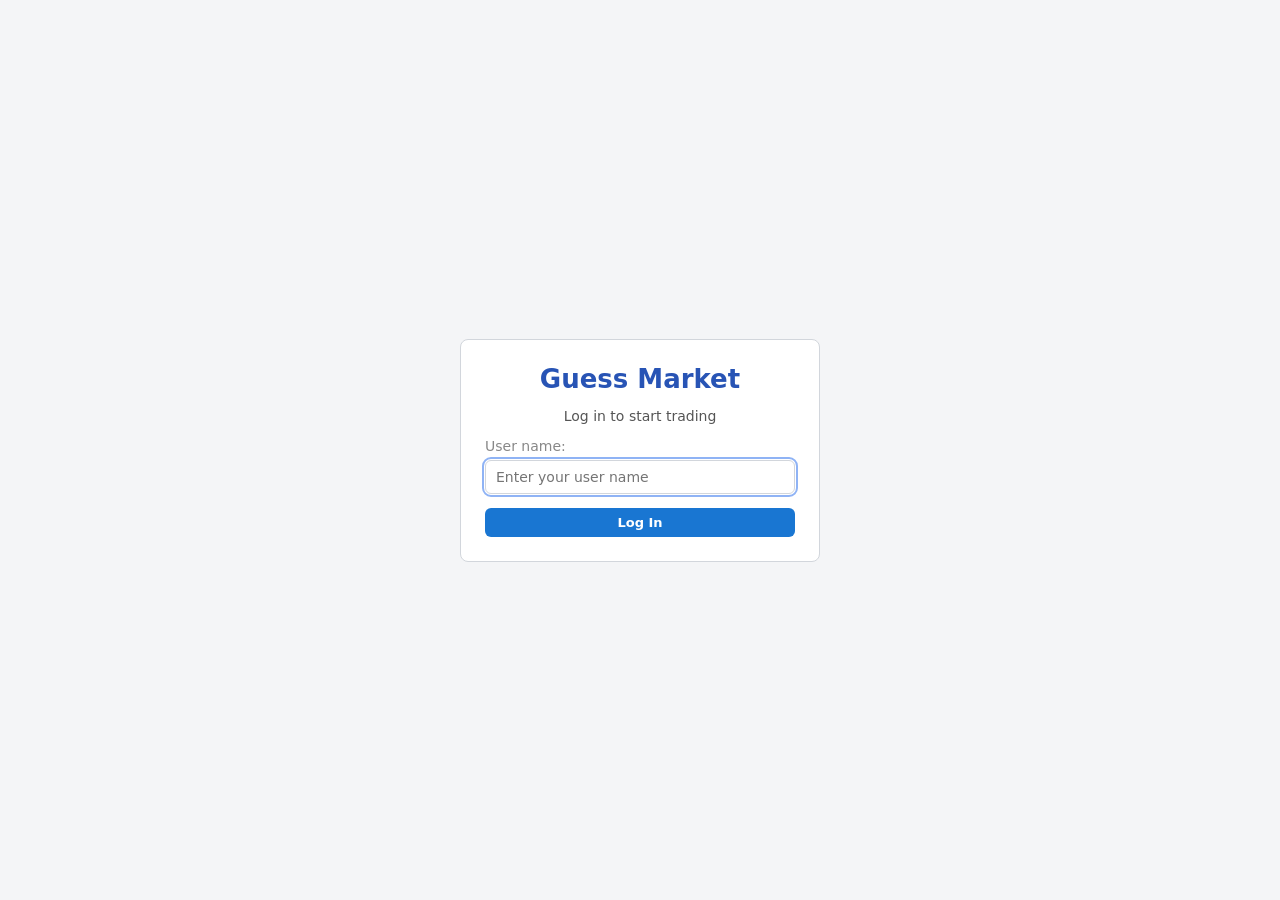
<file: WebClient/public/index.html>
<!doctype html>
<html lang="en">
<head>
    <meta charset="utf-8">
    <meta name="viewport" content="width=device-width, initial-scale=1">
    <title>Guess Market</title>
    <link rel="icon" href="data:image/svg+xml,%3Csvg xmlns='http://www.w3.org/2000/svg' viewBox='0 0 32 32'%3E%3Crect width='32' height='32' rx='7' fill='%232854b5'/%3E%3Cpath d='M8 22l5-6 4 3 7-9' stroke='white' stroke-width='3' fill='none' stroke-linecap='round' stroke-linejoin='round'/%3E%3C/svg%3E">
    <link rel="stylesheet" href="styles.css">
</head>
<body>

<!-- ==================== LOGIN SCREEN ==================== -->
<main id="loginScreen" class="login-screen">
    <form id="loginForm" class="card-panel login-card" novalidate>
        <h1 class="main-app-title">Guess Market</h1>
        <p class="event-desc-label">Log in to start trading</p>
        <label class="field">
            <span class="comm-title-label">User name:</span>
            <input id="usernameField" type="text" autocomplete="username" placeholder="Enter your user name" maxlength="60">
        </label>
        <p id="loginError" class="history-sell login-error" hidden></p>
        <button id="loginBtn" type="submit" class="buy-option-btn wide">Log In</button>
    </form>
</main>

<!-- ==================== MAIN SCREEN ==================== -->
<div id="mainScreen" class="main-screen" hidden>
    <header class="app-header">
        <h1 class="main-app-title">Guess Market</h1>
        <div class="header-user">
            <span class="comm-title-label">Logged in as</span>
            <strong id="headerUser"></strong>
            <button id="logoutBtn" type="button" class="modern-filter">Log Out</button>
        </div>
    </header>

    <!-- like the JavaFX client's top bar: upload an XML file of events -->
    <div class="file-bar">
        <button id="loadFileBtn" type="button" class="buy-option-btn">Load File</button>
        <input id="fileInput" type="file" accept=".xml,application/xml,text/xml" hidden>
        <input id="filePathField" type="text" readonly tabindex="-1" placeholder="Currently Loaded File path">
        <progress id="uploadProgress" hidden></progress>
    </div>

    <nav class="tab-bar" role="tablist">
        <button type="button" role="tab" class="tab active" data-tab="events">Events</button>
        <button type="button" role="tab" class="tab" data-tab="profile">Profile</button>
        <button type="button" role="tab" class="tab" data-tab="users">Users</button>
    </nav>

    <!-- ==================== EVENTS TAB ==================== -->
    <section id="tab-events" class="tab-content events-tab">
        <!-- LEFT SIDE: filters and event tiles -->
        <div class="events-left">
            <div class="filters">
                <input id="searchField" type="search" placeholder="Search event by name...">
                <div class="filter-row">
                    <span>Filter By:</span>
                    <select id="methodFilter" class="modern-filter">
                        <option>All Methods</option><option>LMSR</option><option>Order Book</option>
                    </select>
                    <select id="statusFilter" class="modern-filter">
                        <option>All Statuses</option><option>Open</option><option>Closed</option><option>Not Started</option>
                    </select>
                    <select id="commissionFilter" class="modern-filter">
                        <option>All Commissions</option><option>On Purchase</option><option>On Close</option>
                    </select>
                    <button id="clearFiltersBtn" type="button" class="modern-filter">Clear Filters</button>
                </div>
            </div>
            <div id="eventsContainer" class="events-container"></div>
        </div>

        <!-- RIGHT SIDE: event details and trading -->
        <div class="events-right">
            <div class="card-panel user-strip">
                <span class="comm-title-label">Active User:</span>
                <span id="eventsUserName" class="event-title-label"></span>
                <span class="spacer"></span>
                <span class="comm-title-label">Available Cash:</span>
                <span id="eventsUserBalance" class="option-price-label">$0.00</span>
            </div>

            <h2 class="section-title">Event details and trade</h2>

            <div class="card-panel details-panel">
                <div class="row">
                    <span id="detailId" class="event-id-label"></span>
                    <span id="detailMethod"></span>
                    <span class="spacer"></span>
                    <span id="detailStatus"></span>
                </div>
                <div id="detailTitle" class="event-title-label">Select an event to view details</div>
                <div id="detailDesc" class="event-desc-label">Click any event tile on the left panel to display full specifications here.</div>
                <div class="row">
                    <span class="comm-title-label">Commission Type &amp; Rate:</span>
                    <span id="detailComm" class="comm-val-label">N/A</span>
                    <span class="spacer"></span>
                    <span class="comm-title-label">Account:</span>
                    <span id="detailAccount" class="comm-val-label">N/A</span>
                </div>
                <div id="mmControls" class="row" hidden>
                    <button id="startEventBtn" type="button" class="mm-start-btn" hidden>Start Event</button>
                    <button id="closeEventBtn" type="button" class="mm-close-btn" hidden>Close Event</button>
                </div>
            </div>

            <div id="optionsContainer" class="options-container"></div>

            <div class="card-panel chart-panel">
                <div id="priceChart" class="price-chart"></div>
            </div>

            <div class="two-lists">
                <div class="card-panel list-panel">
                    <div id="historyTitle" class="list-title">Participation History</div>
                    <ul id="historyList" class="list"></ul>
                </div>
                <div class="card-panel list-panel">
                    <div class="list-title">Event Participants</div>
                    <ul id="participantsList" class="list"></ul>
                </div>
            </div>
        </div>
    </section>

    <!-- ==================== PROFILE TAB ==================== -->
    <section id="tab-profile" class="tab-content profile-tab" hidden>
        <div class="card-panel profile-left">
            <h2 class="main-app-title">My Profile</h2>
            <div class="profile-info-box">
                <div class="comm-title-label">Username:</div>
                <div id="profileUsername" class="event-title-label"></div>
                <div class="comm-title-label spaced">Available Balance:</div>
                <div id="profileBalance" class="option-price-label">$0.00</div>
            </div>
            <div class="row">
                <button id="addFundsBtn" type="button" class="buy-option-btn">Add Funds</button>
                <button id="withdrawBtn" type="button" class="sell-option-btn">Withdraw</button>
            </div>
            <div class="event-title-label spaced">Balance History</div>
            <div class="table-wrap grow">
                <table class="data-table">
                    <thead><tr><th>Action</th><th>Amount</th><th>Details</th></tr></thead>
                    <tbody id="balanceHistoryBody"></tbody>
                </table>
            </div>
        </div>

        <div class="profile-right">
            <div class="card-panel">
                <div class="event-title-label">My Portfolio</div>
                <div class="table-wrap">
                    <table class="data-table selectable">
                        <thead><tr><th>Event Name</th><th>Option</th><th>Shares Owned</th><th>Status</th><th>Profit/Loss</th></tr></thead>
                        <tbody id="portfolioBody"></tbody>
                    </table>
                </div>
            </div>
            <div class="card-panel">
                <div class="event-title-label">Selected Event Overview</div>
                <div id="overviewTitle" class="event-desc-label">Select an event from your portfolio to view its current state.</div>
                <div id="overviewBox" class="overview-box"></div>
            </div>
        </div>
    </section>

    <!-- ==================== USERS TAB ==================== -->
    <section id="tab-users" class="tab-content users-tab" hidden>
        <div class="card-panel users-left">
            <div class="event-title-label">Users</div>
            <div class="table-wrap grow">
                <table class="data-table selectable">
                    <thead><tr><th>User Name</th><th>Balance</th><th>Market Maker</th></tr></thead>
                    <tbody id="usersBody"></tbody>
                </table>
            </div>
        </div>
        <div class="users-right">
            <div class="card-panel user-banner">
                <div>
                    <div class="comm-title-label">Viewing Profile:</div>
                    <div id="viewedUserName" class="main-app-title">Select a user...</div>
                </div>
                <span class="spacer"></span>
                <div class="align-right">
                    <div class="comm-title-label">Available Balance:</div>
                    <div id="viewedUserBalance" class="option-price-label">$0.00</div>
                </div>
            </div>
            <div class="card-panel grow">
                <div class="event-title-label">Market Maker Of</div>
                <div class="table-wrap">
                    <table class="data-table">
                        <thead><tr><th>#</th><th>Event Name</th><th>Status</th><th>Trading Method</th></tr></thead>
                        <tbody id="mmEventsBody"></tbody>
                    </table>
                </div>
            </div>
        </div>
    </section>
</div>

<!-- dialogs (alerts, trade, funds, close event) are drawn here -->
<div id="modalRoot"></div>

<script type="module" src="js/app.js"></script>
</body>
</html>
</file>
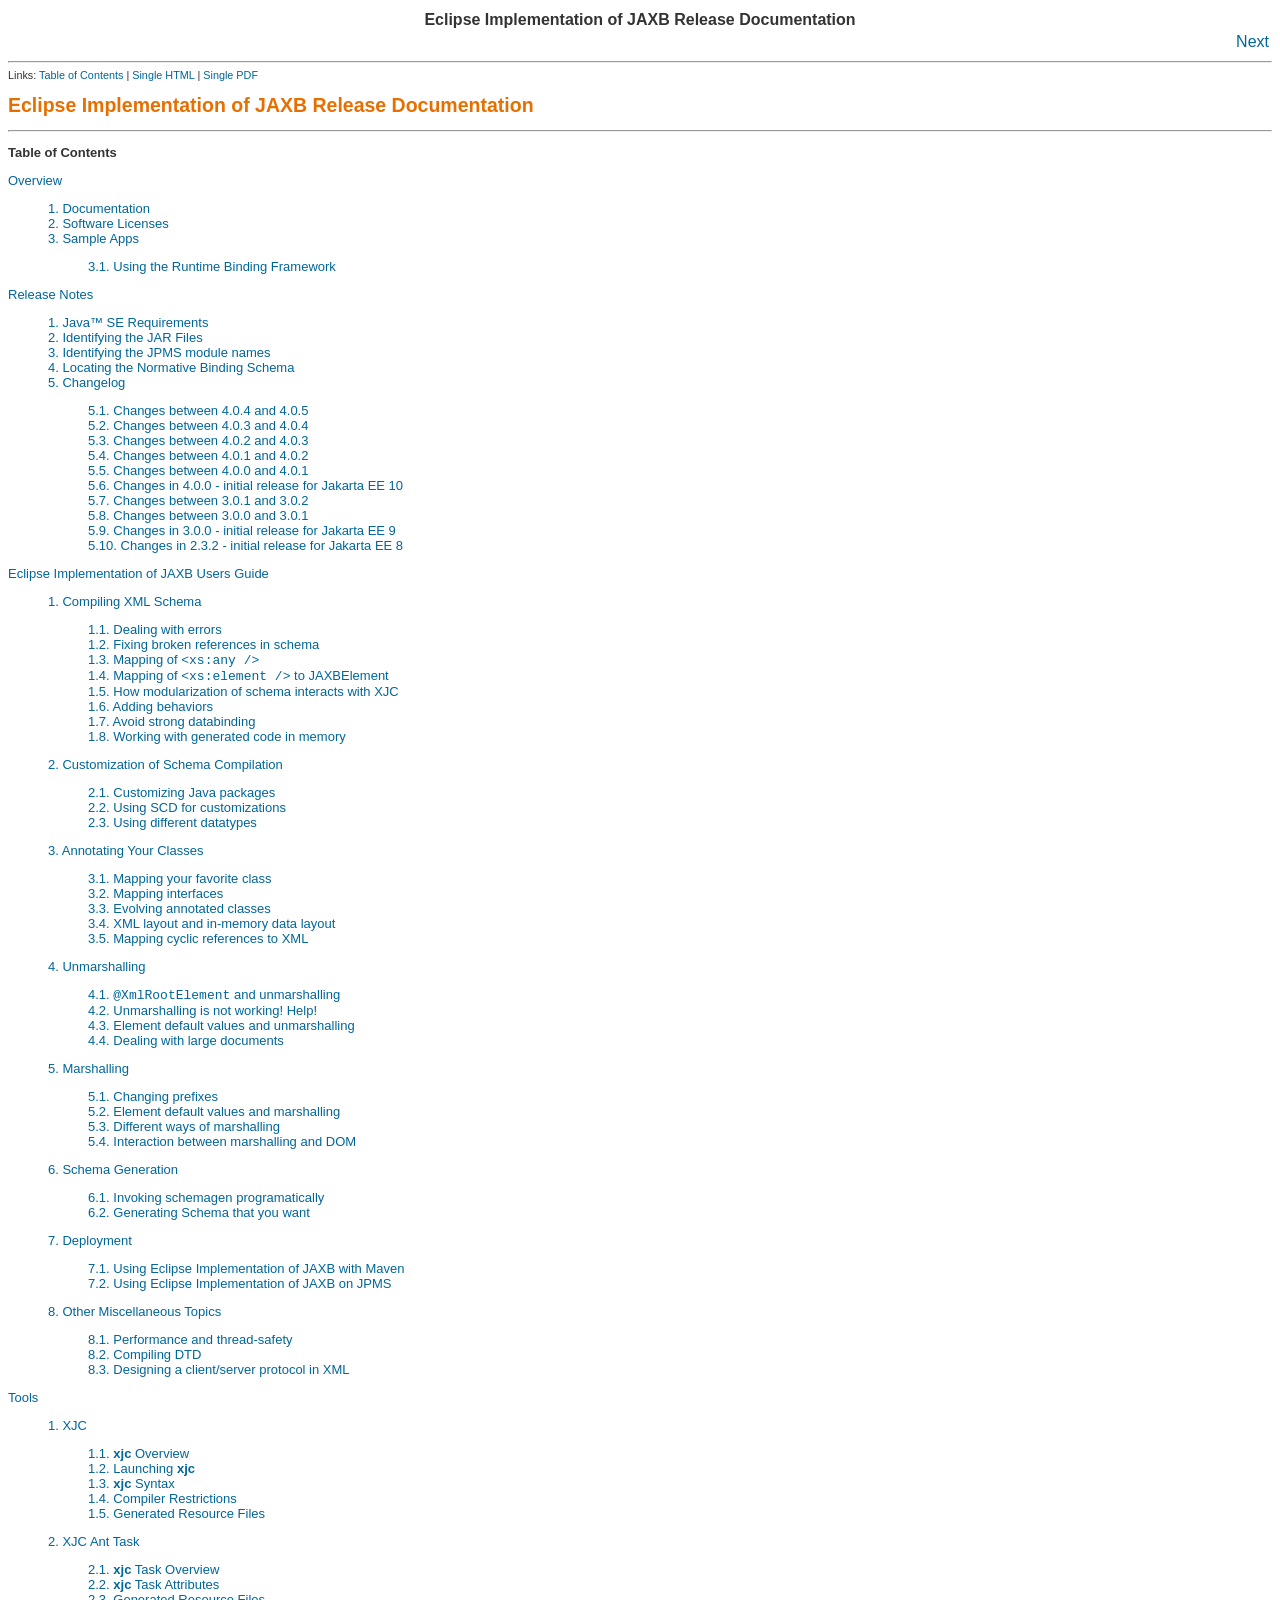
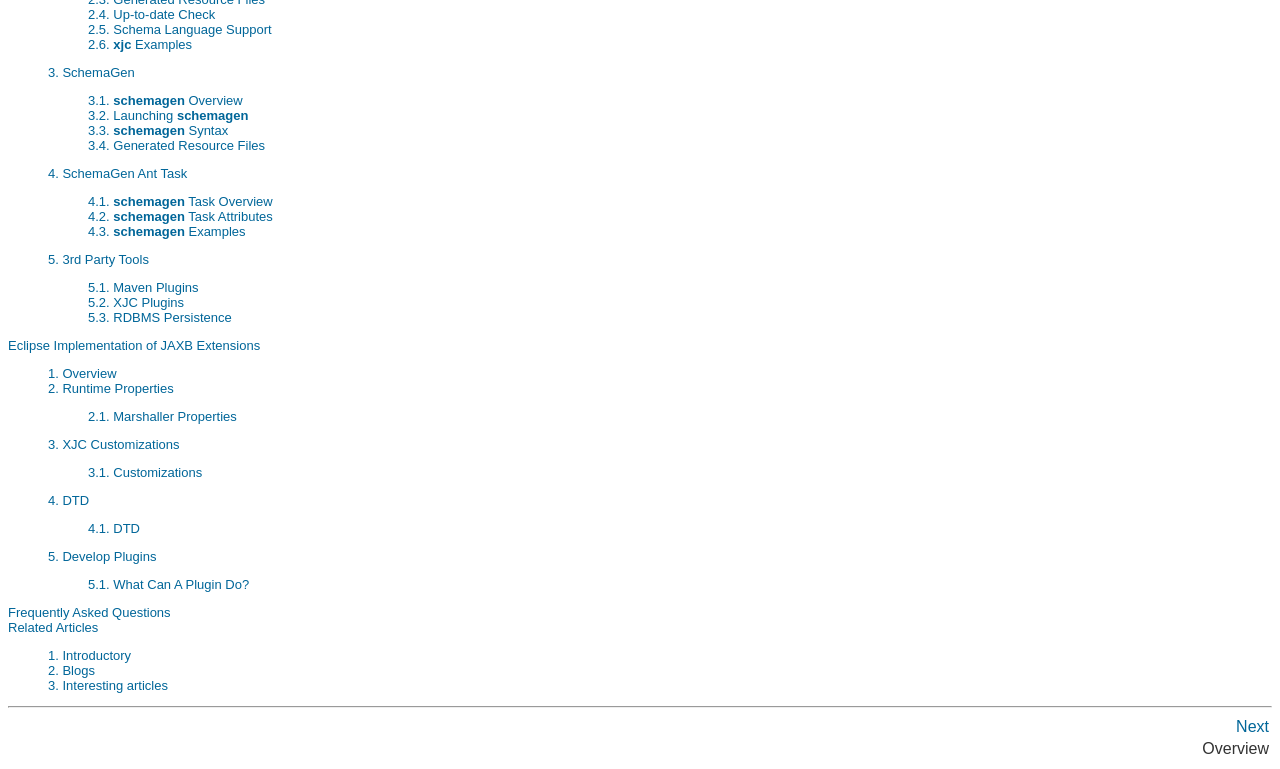
<file: lib/jaxb-ri-4.0.5/docs/index.html>
<html><head>
      <meta http-equiv="Content-Type" content="text/html; charset=ISO-8859-1">
   <title>Eclipse Implementation of JAXB Release Documentation</title><link rel="stylesheet" type="text/css" href="style/documentation.css"><meta name="generator" content="DocBook XSL Stylesheets V1.79.1"><link rel="home" href="index.html" title="Eclipse Implementation of JAXB Release Documentation"><link rel="next" href="ch01.html" title="Overview"><script xmlns:fo="http://www.w3.org/1999/XSL/Format" type="text/javascript">
  var _gaq = _gaq || [];
  _gaq.push(['_setAccount', 'UA-2105126-1']);
  _gaq.push(['_trackPageview']);

  (function() {
    var ga = document.createElement('script'); ga.type = 'text/javascript'; ga.async = true;
    ga.src = ('https:' == document.location.protocol ? 'https://ssl' : 'http://www') + '.google-analytics.com/ga.js';
    var s = document.getElementsByTagName('script')[0]; s.parentNode.insertBefore(ga, s);
  })();
</script></head><body bgcolor="white" text="black" link="#0000FF" vlink="#840084" alink="#0000FF"><div class="navheader"><table width="100%" summary="Navigation header"><tr><th colspan="3" align="center">Eclipse Implementation of JAXB Release Documentation</th></tr><tr><td width="20%" align="left">&nbsp;</td><th width="60%" align="center">&nbsp;</th><td width="20%" align="right">&nbsp;<a accesskey="n" href="ch01.html">Next</a></td></tr></table><hr></div><small xmlns:fo="http://www.w3.org/1999/XSL/Format" class="small">Links: <a href="index.html">Table of Contents</a> | <a href="release-documentation.html">Single HTML</a> | <a href="release-documentation.pdf">Single PDF</a></small><div lang="en" class="book" id="release-documentation"><div class="titlepage"><div><div><h1 class="title">Eclipse Implementation of JAXB Release Documentation</h1></div></div><hr></div><div class="toc"><p><b>Table of Contents</b></p><dl class="toc"><dt><span class="chapter"><a href="ch01.html">Overview</a></span></dt><dd><dl><dt><span class="section"><a href="ch01.html#documentation">1. Documentation</a></span></dt><dt><span class="section"><a href="ch01.html#license">2. Software Licenses</a></span></dt><dt><span class="section"><a href="ch01.html#jaxb-2-0-sample-apps">3. Sample Apps</a></span></dt><dd><dl><dt><span class="section"><a href="ch01.html#section-3589085759105448">3.1. Using the Runtime Binding Framework</a></span></dt></dl></dd></dl></dd><dt><span class="chapter"><a href="ch02.html">Release Notes</a></span></dt><dd><dl><dt><span class="section"><a href="ch02.html#section-2232462900667844">1. 
            <span class="trademark">Java</span>&#8482; SE Requirements
        </a></span></dt><dt><span class="section"><a href="ch02.html#jars">2. Identifying the JAR Files</a></span></dt><dt><span class="section"><a href="ch02.html#modules">3. Identifying the JPMS module names</a></span></dt><dt><span class="section"><a href="ch02.html#section-141747963608015">4. Locating the Normative Binding Schema</a></span></dt><dt><span class="section"><a href="ch02.html#jaxb-changelog">5. Changelog</a></span></dt><dd><dl><dt><span class="section"><a href="ch02.html#a-4-0-5">5.1. Changes between 4.0.4 and 4.0.5</a></span></dt><dt><span class="section"><a href="ch02.html#a-4-0-4">5.2. Changes between 4.0.3 and 4.0.4</a></span></dt><dt><span class="section"><a href="ch02.html#a-4-0-3">5.3. Changes between 4.0.2 and 4.0.3</a></span></dt><dt><span class="section"><a href="ch02.html#a-4-0-2">5.4. Changes between 4.0.1 and 4.0.2</a></span></dt><dt><span class="section"><a href="ch02.html#a-4-0-1">5.5. Changes between 4.0.0 and 4.0.1</a></span></dt><dt><span class="section"><a href="ch02.html#a-4-0-0">5.6. Changes in 4.0.0 - initial release for Jakarta EE 10</a></span></dt><dt><span class="section"><a href="ch02.html#a-3-0-2">5.7. Changes between 3.0.1 and 3.0.2</a></span></dt><dt><span class="section"><a href="ch02.html#a-3-0-1">5.8. Changes between 3.0.0 and 3.0.1</a></span></dt><dt><span class="section"><a href="ch02.html#a-3-0-0">5.9. Changes in 3.0.0 - initial release for Jakarta EE 9</a></span></dt><dt><span class="section"><a href="ch02.html#a-2-3-2">5.10. Changes in 2.3.2 - initial release for Jakarta EE 8</a></span></dt></dl></dd></dl></dd><dt><span class="chapter"><a href="ch03.html">Eclipse Implementation of JAXB Users Guide</a></span></dt><dd><dl><dt><span class="section"><a href="ch03.html#compiling-xml-schema">1. Compiling XML Schema</a></span></dt><dd><dl><dt><span class="section"><a href="ch03.html#compiling-xml-schema-dealing-with-errors">1.1. Dealing with errors</a></span></dt><dt><span class="section"><a href="ch03.html#compiling-xml-schema-fixing-broken-references-in-schema">1.2. Fixing broken references in schema</a></span></dt><dt><span class="section"><a href="ch03.html#compiling-xml-schema-mapping-of-xs-any">1.3. Mapping of <code class="literal">&lt;xs:any /&gt;</code></a></span></dt><dt><span class="section"><a href="ch03.html#compiling-xml-schema-mapping-of-xs-element-to-jaxbelement">1.4. Mapping of <code class="literal">&lt;xs:element /&gt;</code> to JAXBElement</a></span></dt><dt><span class="section"><a href="ch03.html#compiling-xml-schema-how-modularization-of-schema-interacts-with-xjc">1.5. How modularization of schema interacts with XJC</a></span></dt><dt><span class="section"><a href="ch03.html#compiling-xml-schema-adding-behaviors">1.6. Adding behaviors</a></span></dt><dt><span class="section"><a href="ch03.html#compiling-xml-schema-avoid-strong-databinding">1.7. Avoid strong databinding</a></span></dt><dt><span class="section"><a href="ch03.html#compiling-xml-schema-working-with-generated-code-in-memory">1.8. Working with generated code in memory</a></span></dt></dl></dd><dt><span class="section"><a href="ch03.html#customization-of-schema-compilation">2. Customization of Schema Compilation</a></span></dt><dd><dl><dt><span class="section"><a href="ch03.html#customization-of-schema-compilation-customizing-java-packages">2.1. Customizing Java packages</a></span></dt><dt><span class="section"><a href="ch03.html#customization-of-schema-compilation-using-scd-for-customizations">2.2. Using SCD for customizations</a></span></dt><dt><span class="section"><a href="ch03.html#customization-of-schema-compilation-using-different-datatypes">2.3. Using different datatypes</a></span></dt></dl></dd><dt><span class="section"><a href="ch03.html#annotating-your-classes">3. Annotating Your Classes</a></span></dt><dd><dl><dt><span class="section"><a href="ch03.html#annotating-your-classes-mapping-your-favorite-class">3.1. Mapping your favorite class</a></span></dt><dt><span class="section"><a href="ch03.html#annotating-your-classes-mapping-interfaces">3.2. Mapping interfaces</a></span></dt><dt><span class="section"><a href="ch03.html#annotating-your-classes-evolving-annotated-classes">3.3. Evolving annotated classes</a></span></dt><dt><span class="section"><a href="ch03.html#annotating-your-classes-xml-layout-and-in-memory-data-layout">3.4. XML layout and in-memory data layout</a></span></dt><dt><span class="section"><a href="ch03.html#annotating-your-classes-mapping-cyclic-references-to-xml">3.5. Mapping cyclic references to XML</a></span></dt></dl></dd><dt><span class="section"><a href="ch03.html#unmarshalling">4. Unmarshalling</a></span></dt><dd><dl><dt><span class="section"><a href="ch03.html#unmarshalling-xmlrootelement-and-unmarshalling">4.1. <code class="literal">@XmlRootElement</code> and unmarshalling</a></span></dt><dt><span class="section"><a href="ch03.html#unmarshalling-unmarshalling-is-not-working-help">4.2. Unmarshalling is not working! Help!</a></span></dt><dt><span class="section"><a href="ch03.html#unmarshalling-element-default-values-and-unmarshalling">4.3. Element default values and unmarshalling</a></span></dt><dt><span class="section"><a href="ch03.html#unmarshalling-dealing-with-large-documents">4.4. Dealing with large documents</a></span></dt></dl></dd><dt><span class="section"><a href="ch03.html#marshalling">5. Marshalling</a></span></dt><dd><dl><dt><span class="section"><a href="ch03.html#marshalling-changing-prefixes">5.1. Changing prefixes</a></span></dt><dt><span class="section"><a href="ch03.html#marshalling-element-default-values-and-marshalling">5.2. Element default values and marshalling</a></span></dt><dt><span class="section"><a href="ch03.html#marshalling-different-ways-of-marshalling">5.3. Different ways of marshalling</a></span></dt><dt><span class="section"><a href="ch03.html#marshalling-interaction-between-marshalling-and-dom">5.4. Interaction between marshalling and DOM</a></span></dt></dl></dd><dt><span class="section"><a href="ch03.html#schema-generation">6. Schema Generation</a></span></dt><dd><dl><dt><span class="section"><a href="ch03.html#schema-generation-invoking-schemagen-programatically">6.1. Invoking schemagen programatically</a></span></dt><dt><span class="section"><a href="ch03.html#schema-generation-generating-schema-that-you-want">6.2. Generating Schema that you want</a></span></dt></dl></dd><dt><span class="section"><a href="ch03.html#deployment">7. Deployment</a></span></dt><dd><dl><dt><span class="section"><a href="ch03.html#deployment-maven-coordinates">7.1. Using Eclipse Implementation of JAXB with Maven</a></span></dt><dt><span class="section"><a href="ch03.html#deployment-jaxb-on-jpms">7.2. Using Eclipse Implementation of JAXB on JPMS</a></span></dt></dl></dd><dt><span class="section"><a href="ch03.html#other-miscellaneous-topics">8. Other Miscellaneous Topics</a></span></dt><dd><dl><dt><span class="section"><a href="ch03.html#other-miscellaneous-topics-performance-and-thread-safety">8.1. Performance and thread-safety</a></span></dt><dt><span class="section"><a href="ch03.html#other-miscellaneous-topics-compiling-dtd">8.2. Compiling DTD</a></span></dt><dt><span class="section"><a href="ch03.html#other-miscellaneous-topics-designing-a-client-server-protocol-in-xml">8.3. Designing a client/server protocol in XML</a></span></dt></dl></dd></dl></dd><dt><span class="chapter"><a href="ch04.html">Tools</a></span></dt><dd><dl><dt><span class="section"><a href="ch04.html#tools-xjc">1. XJC</a></span></dt><dd><dl><dt><span class="section"><a href="ch04.html#d0e3798">1.1. <span class="command"><strong>xjc</strong></span> Overview</a></span></dt><dt><span class="section"><a href="ch04.html#section-7316528525821393">1.2. Launching <span class="command"><strong>xjc</strong></span></a></span></dt><dt><span class="section"><a href="ch04.html#d0e3865">1.3. <span class="command"><strong>xjc</strong></span> Syntax</a></span></dt><dt><span class="section"><a href="ch04.html#restrictions">1.4. Compiler Restrictions</a></span></dt><dt><span class="section"><a href="ch04.html#xjcresources">1.5. Generated Resource Files</a></span></dt></dl></dd><dt><span class="section"><a href="ch04.html#tools-xjc-ant-task">2. XJC Ant Task</a></span></dt><dd><dl><dt><span class="section"><a href="ch04.html#d0e4241">2.1. <span class="command"><strong>xjc</strong></span> Task Overview</a></span></dt><dt><span class="section"><a href="ch04.html#section-356252324237826">2.2. <span class="command"><strong>xjc</strong></span> Task Attributes</a></span></dt><dt><span class="section"><a href="ch04.html#section-837075444051632">2.3. Generated Resource Files</a></span></dt><dt><span class="section"><a href="ch04.html#section-767416326934949">2.4. Up-to-date Check</a></span></dt><dt><span class="section"><a href="ch04.html#section-31739621133682">2.5. Schema Language Support</a></span></dt><dt><span class="section"><a href="ch04.html#section-607840891098334">2.6. <span class="command"><strong>xjc</strong></span> Examples</a></span></dt></dl></dd><dt><span class="section"><a href="ch04.html#tools-schemagen">3. SchemaGen</a></span></dt><dd><dl><dt><span class="section"><a href="ch04.html#d0e4813">3.1. <span class="command"><strong>schemagen</strong></span> Overview</a></span></dt><dt><span class="section"><a href="ch04.html#section-182504251480881">3.2. Launching <span class="command"><strong>schemagen</strong></span></a></span></dt><dt><span class="section"><a href="ch04.html#d0e4858">3.3. <span class="command"><strong>schemagen</strong></span> Syntax</a></span></dt><dt><span class="section"><a href="ch04.html#section-906211973953818">3.4. Generated Resource Files</a></span></dt></dl></dd><dt><span class="section"><a href="ch04.html#tools-schemagen-ant-task">4. SchemaGen Ant Task</a></span></dt><dd><dl><dt><span class="section"><a href="ch04.html#d0e4941">4.1. <span class="command"><strong>schemagen</strong></span> Task Overview</a></span></dt><dt><span class="section"><a href="ch04.html#section-417846742205862">4.2. <span class="command"><strong>schemagen</strong></span> Task Attributes</a></span></dt><dt><span class="section"><a href="ch04.html#section-9298229576523986">4.3. <span class="command"><strong>schemagen</strong></span> Examples</a></span></dt></dl></dd><dt><span class="section"><a href="ch04.html#tools-3rd-party-tools">5. 3rd Party Tools</a></span></dt><dd><dl><dt><span class="section"><a href="ch04.html#Jaxb_tooling">5.1. Maven Plugins</a></span></dt><dt><span class="section"><a href="ch04.html#section-2642114715432213">5.2. XJC Plugins</a></span></dt><dt><span class="section"><a href="ch04.html#section-926973453240119">5.3. RDBMS Persistence</a></span></dt></dl></dd></dl></dd><dt><span class="chapter"><a href="ch05.html">Eclipse Implementation of JAXB Extensions</a></span></dt><dd><dl><dt><span class="section"><a href="ch05.html#jaxb-ri-extensions-overview">1. Overview</a></span></dt><dt><span class="section"><a href="ch05.html#jaxb-ri-extensions-runtime-properties">2. Runtime Properties</a></span></dt><dd><dl><dt><span class="section"><a href="ch05.html#section-872160760955562">2.1. Marshaller Properties</a></span></dt></dl></dd><dt><span class="section"><a href="ch05.html#jaxb-ri-extensions-xjc-customizations">3. XJC Customizations</a></span></dt><dd><dl><dt><span class="section"><a href="ch05.html#section-3752096477276927">3.1. Customizations</a></span></dt></dl></dd><dt><span class="section"><a href="ch05.html#jaxb-ri-extensions-dtd">4. DTD</a></span></dt><dd><dl><dt><span class="section"><a href="ch05.html#section-117866877581027">4.1. DTD</a></span></dt></dl></dd><dt><span class="section"><a href="ch05.html#jaxb-ri-extensions-develop-plugins">5. Develop Plugins</a></span></dt><dd><dl><dt><span class="section"><a href="ch05.html#section-5151430285858327">5.1. What Can A Plugin Do?</a></span></dt></dl></dd></dl></dd><dt><span class="chapter"><a href="ch06.html">Frequently Asked Questions</a></span></dt><dt><span class="chapter"><a href="ch07.html">Related Articles</a></span></dt><dd><dl><dt><span class="section"><a href="ch07.html#d0e6201">1. Introductory</a></span></dt><dt><span class="section"><a href="ch07.html#d0e6213">2. Blogs</a></span></dt><dt><span class="section"><a href="ch07.html#d0e6221">3. Interesting articles</a></span></dt></dl></dd></dl></div></div><div class="navfooter"><hr><table width="100%" summary="Navigation footer"><tr><td width="40%" align="left">&nbsp;</td><td width="20%" align="center">&nbsp;</td><td width="40%" align="right">&nbsp;<a accesskey="n" href="ch01.html">Next</a></td></tr><tr><td width="40%" align="left" valign="top">&nbsp;</td><td width="20%" align="center">&nbsp;</td><td width="40%" align="right" valign="top">&nbsp;Overview</td></tr></table></div></body></html>
</file>
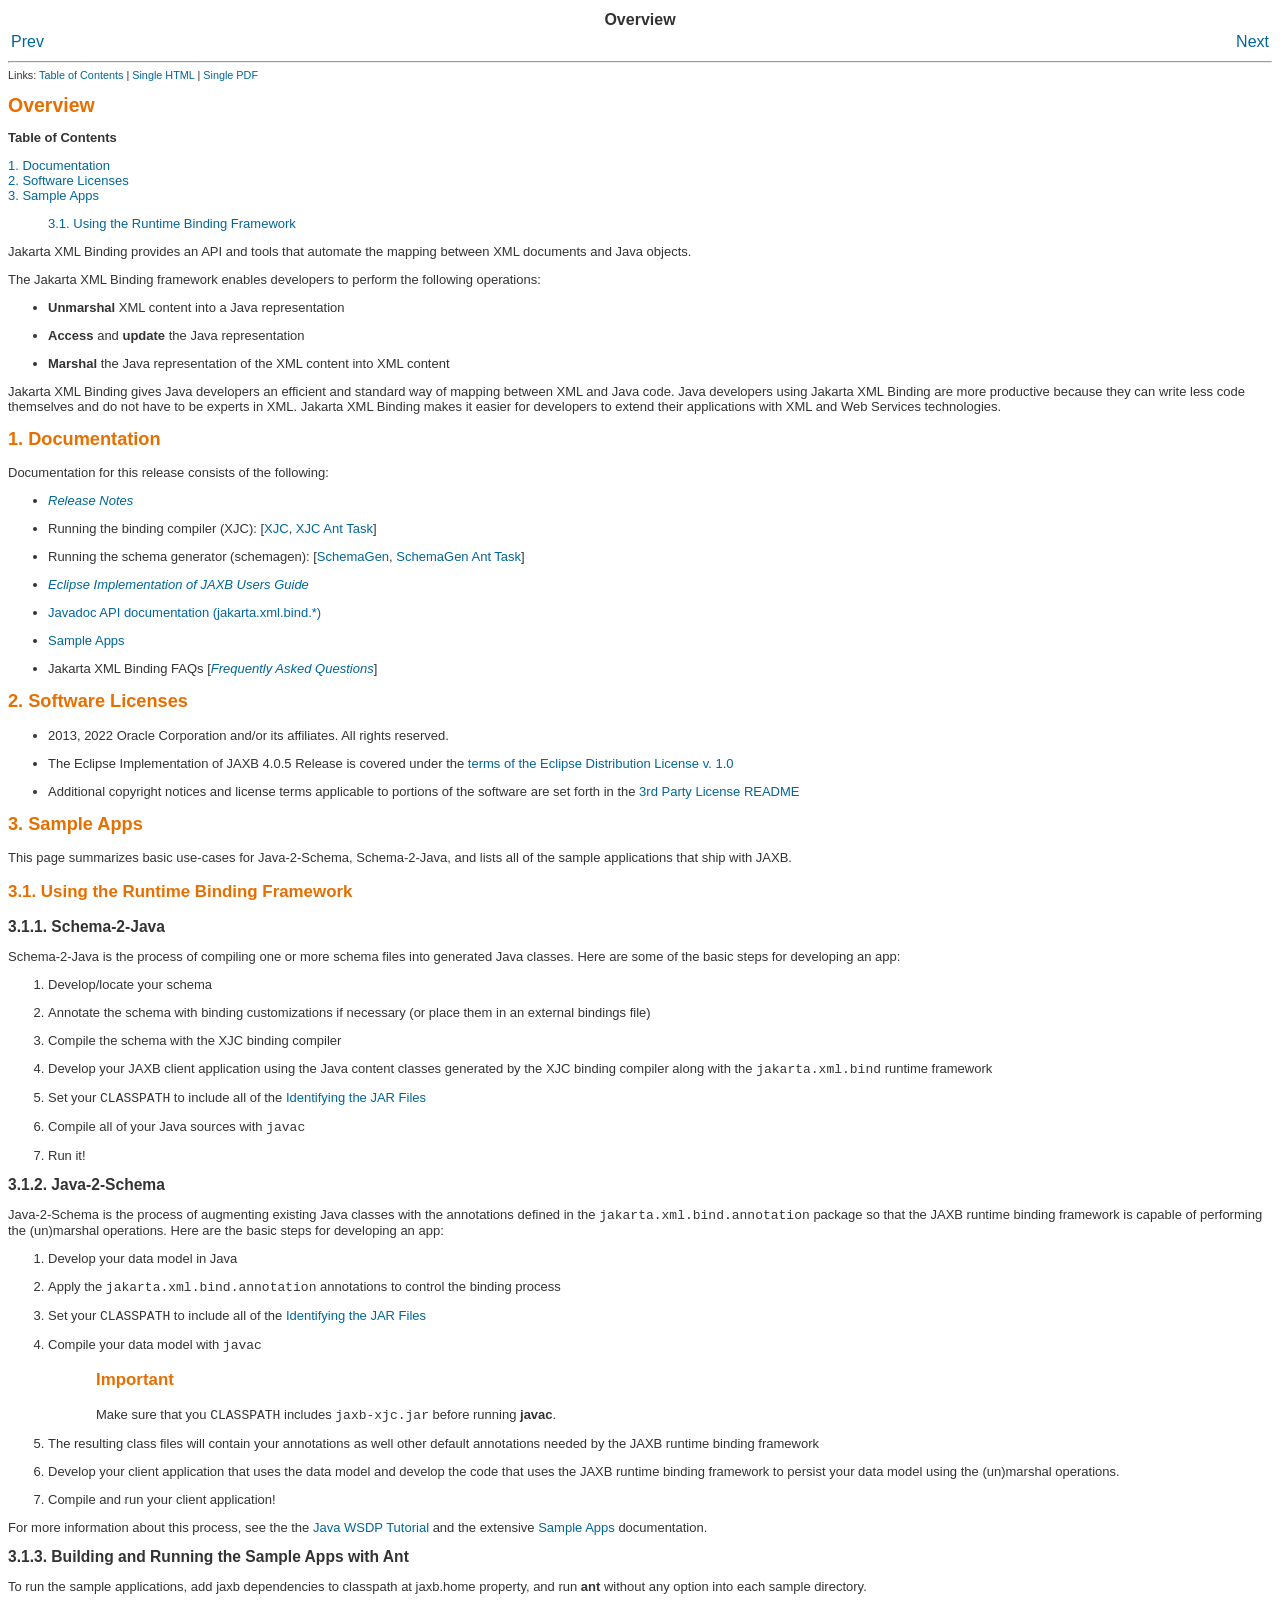
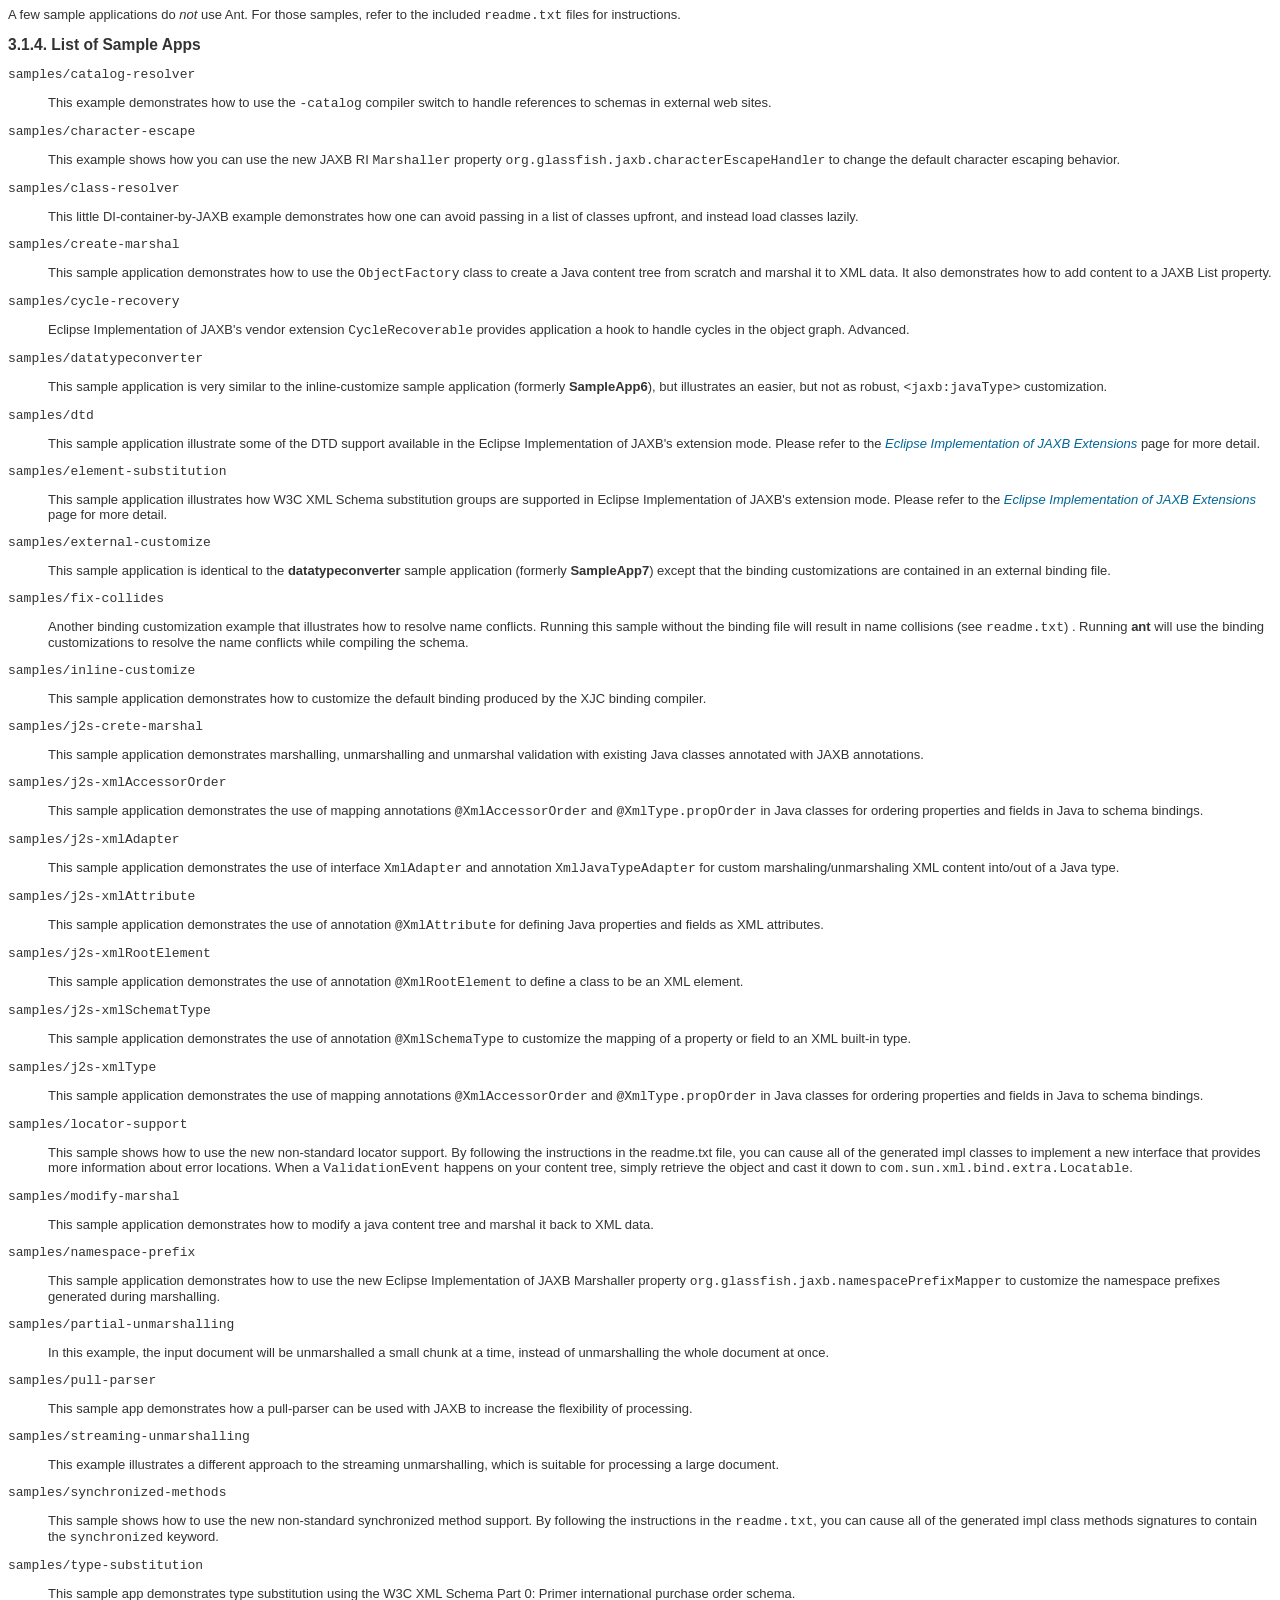
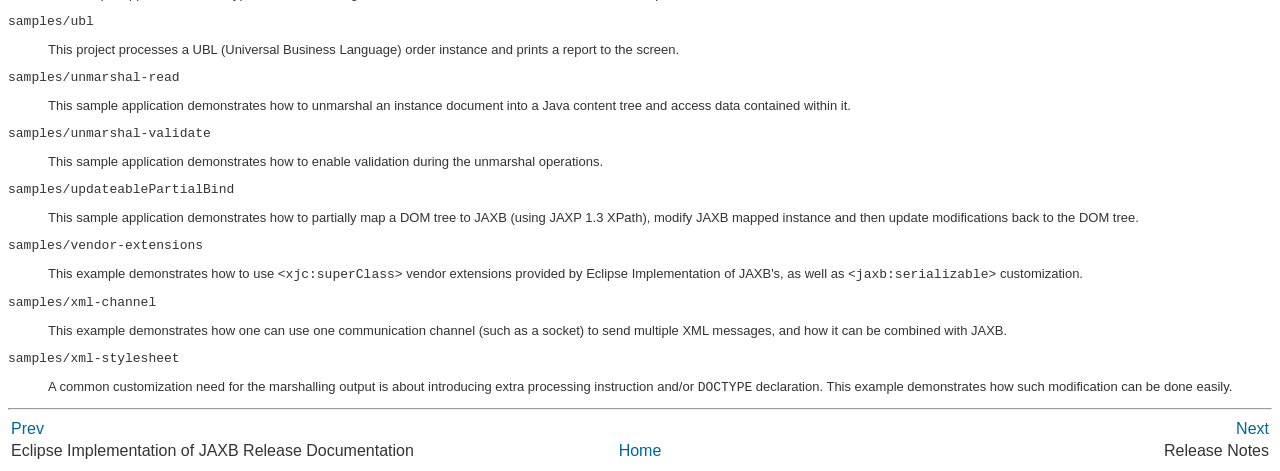
<file: lib/jaxb-ri-4.0.5/docs/ch01.html>
<html><head>
      <meta http-equiv="Content-Type" content="text/html; charset=ISO-8859-1">
   <title>Overview</title><link rel="stylesheet" type="text/css" href="style/documentation.css"><meta name="generator" content="DocBook XSL Stylesheets V1.79.1"><link rel="home" href="index.html" title="Eclipse Implementation of JAXB Release Documentation"><link rel="up" href="index.html" title="Eclipse Implementation of JAXB Release Documentation"><link rel="prev" href="index.html" title="Eclipse Implementation of JAXB Release Documentation"><link rel="next" href="ch02.html" title="Release Notes"><script xmlns:fo="http://www.w3.org/1999/XSL/Format" type="text/javascript">
  var _gaq = _gaq || [];
  _gaq.push(['_setAccount', 'UA-2105126-1']);
  _gaq.push(['_trackPageview']);

  (function() {
    var ga = document.createElement('script'); ga.type = 'text/javascript'; ga.async = true;
    ga.src = ('https:' == document.location.protocol ? 'https://ssl' : 'http://www') + '.google-analytics.com/ga.js';
    var s = document.getElementsByTagName('script')[0]; s.parentNode.insertBefore(ga, s);
  })();
</script></head><body bgcolor="white" text="black" link="#0000FF" vlink="#840084" alink="#0000FF"><div class="navheader"><table width="100%" summary="Navigation header"><tr><th colspan="3" align="center">Overview</th></tr><tr><td width="20%" align="left"><a accesskey="p" href="index.html">Prev</a>&nbsp;</td><th width="60%" align="center">&nbsp;</th><td width="20%" align="right">&nbsp;<a accesskey="n" href="ch02.html">Next</a></td></tr></table><hr></div><small xmlns:fo="http://www.w3.org/1999/XSL/Format" class="small">Links: <a href="index.html">Table of Contents</a> | <a href="release-documentation.html">Single HTML</a> | <a href="release-documentation.pdf">Single PDF</a></small><div lang="en" class="chapter" id="jaxb-2-0-overview"><div class="titlepage"><div><div><h1 class="title">Overview</h1></div></div></div><div class="toc"><p><b>Table of Contents</b></p><dl class="toc"><dt><span class="section"><a href="ch01.html#documentation">1. Documentation</a></span></dt><dt><span class="section"><a href="ch01.html#license">2. Software Licenses</a></span></dt><dt><span class="section"><a href="ch01.html#jaxb-2-0-sample-apps">3. Sample Apps</a></span></dt><dd><dl><dt><span class="section"><a href="ch01.html#section-3589085759105448">3.1. Using the Runtime Binding Framework</a></span></dt></dl></dd></dl></div><p>Jakarta XML Binding
    provides an API and tools that automate the mapping between XML documents
    and Java objects.</p><p>The Jakarta XML Binding framework enables developers to perform the following
    operations:</p><div class="itemizedlist"><ul class="itemizedlist" style="list-style-type: disc; "><li class="listitem"><p><span class="bold"><strong>Unmarshal</strong></span> XML content into
            a Java representation</p></li><li class="listitem"><p><span class="bold"><strong>Access</strong></span> and <span class="bold"><strong>update</strong></span> the Java representation</p></li><li class="listitem"><p><span class="bold"><strong>Marshal</strong></span> the Java
            representation of the XML content into XML content</p></li></ul></div><p>Jakarta XML Binding gives Java developers an efficient and standard way of mapping
    between XML and Java code. Java developers using Jakarta XML Binding are more productive
    because they can write less code themselves and do not have to be experts
    in XML. Jakarta XML Binding makes it easier for developers to extend their applications
    with XML and Web Services technologies.</p><div class="section" id="documentation"><div class="titlepage"><div><div><h2 class="title" style="clear: both">1.&nbsp;Documentation</h2></div></div></div><p>Documentation for this release consists of the following:</p><div class="itemizedlist"><ul class="itemizedlist" style="list-style-type: disc; "><li class="listitem"><p><a class="xref" href="ch02.html" title="Release Notes"><i>Release Notes</i></a></p></li><li class="listitem"><p>Running the binding compiler (XJC): [<a class="xref" href="ch04.html#tools-xjc" title="1.&nbsp;XJC">XJC</a>, <a class="xref" href="ch04.html#tools-xjc-ant-task" title="2.&nbsp;XJC Ant Task">XJC Ant Task</a>]</p></li><li class="listitem"><p>Running the schema generator (schemagen): [<a class="xref" href="ch04.html#tools-schemagen" title="3.&nbsp;SchemaGen">SchemaGen</a>, <a class="xref" href="ch04.html#tools-schemagen-ant-task" title="4.&nbsp;SchemaGen Ant Task">SchemaGen Ant Task</a>]</p></li><li class="listitem"><p><a class="xref" href="ch03.html" title="Eclipse Implementation of JAXB Users Guide"><i>Eclipse Implementation of JAXB Users Guide</i></a></p></li><li class="listitem"><p><a class="link" href="https://jakarta.ee/specifications/xml-binding/4.0/apidocs/" target="_top">Javadoc
                API documentation (jakarta.xml.bind.*)</a></p></li><li class="listitem"><p><a class="xref" href="ch01.html#jaxb-2-0-sample-apps" title="3.&nbsp;Sample Apps">Sample Apps</a></p></li><li class="listitem"><p>Jakarta XML Binding FAQs [<a class="xref" href="ch06.html" title="Frequently Asked Questions"><i>Frequently Asked Questions</i></a>]</p></li></ul></div></div><div class="section" id="license"><div class="titlepage"><div><div><h2 class="title" style="clear: both">2.&nbsp;Software Licenses</h2></div></div></div><div class="itemizedlist"><ul class="itemizedlist" style="list-style-type: disc; "><li class="listitem"><p>2013, 2022 Oracle Corporation
                and/or its affiliates. All rights reserved.</p></li><li class="listitem"><p>The Eclipse Implementation of JAXB 4.0.5 Release is covered
                under the <a class="link" href="http://www.eclipse.org/org/documents/edl-v10.php" target="_top">terms
                        of the Eclipse Distribution License v. 1.0
                        </a></p></li><li class="listitem"><p>Additional copyright notices and license terms
                applicable to portions of the software are set forth in the
                <a class="link" href="NOTICE.md" target="_top">3rd Party
                License README</a></p></li></ul></div></div><div lang="en" class="section" id="jaxb-2-0-sample-apps"><div class="titlepage"><div><div><h2 class="title" style="clear: both">3.&nbsp;Sample Apps</h2></div></div></div><p>This page summarizes basic use-cases for Java-2-Schema,
    Schema-2-Java, and lists all of the sample applications that ship with
    JAXB.</p><div class="section" id="section-3589085759105448"><div class="titlepage"><div><div><h3 class="title">3.1.&nbsp;Using the Runtime Binding Framework</h3></div></div></div><div class="section" id="section-527832527889161"><div class="titlepage"><div><div><h4 class="title">3.1.1.&nbsp;Schema-2-Java</h4></div></div></div><p>Schema-2-Java is the process of compiling one or more schema
            files into generated Java classes. Here are some of the basic
            steps for developing an app:</p><div class="orderedlist"><ol class="orderedlist" type="1"><li class="listitem"><p>Develop/locate your schema</p></li><li class="listitem"><p>Annotate the schema with binding customizations if
                    necessary (or place them in an external bindings
                    file)</p></li><li class="listitem"><p>Compile the schema with the XJC binding
                    compiler</p></li><li class="listitem"><p>Develop your JAXB client application using the Java
                    content classes generated by the XJC binding compiler
                    along with the <code class="literal">jakarta.xml.bind</code> runtime
                    framework</p></li><li class="listitem"><p>Set your <code class="literal">CLASSPATH</code> to include all
                    of the <a class="xref" href="ch02.html#jars" title="2.&nbsp;Identifying the JAR Files">Identifying the JAR Files</a></p></li><li class="listitem"><p>Compile all of your Java sources with
                    <code class="literal">javac</code></p></li><li class="listitem"><p>Run it!</p></li></ol></div></div><div class="section" id="section-308004238994006"><div class="titlepage"><div><div><h4 class="title">3.1.2.&nbsp;Java-2-Schema</h4></div></div></div><p>Java-2-Schema is the process of augmenting existing Java
            classes with the annotations defined in the
            <code class="literal">jakarta.xml.bind.annotation</code> package so that the JAXB
            runtime binding framework is capable of performing the (un)marshal
            operations. Here are the basic steps for developing an app:</p><div class="orderedlist"><ol class="orderedlist" type="1"><li class="listitem"><p>Develop your data model in Java</p></li><li class="listitem"><p>Apply the <code class="literal">jakarta.xml.bind.annotation</code>
                    annotations to control the binding process</p></li><li class="listitem"><p>Set your <code class="literal">CLASSPATH</code> to include all
                    of the <a class="xref" href="ch02.html#jars" title="2.&nbsp;Identifying the JAR Files">Identifying the JAR Files</a></p></li><li class="listitem"><p>Compile your data model with
                    <code class="literal">javac</code></p><div class="important" style="margin-left: 0.5in; margin-right: 0.5in;"><h3 class="title">Important</h3><p>Make sure that you <code class="literal">CLASSPATH</code>
                        includes <code class="filename">jaxb-xjc.jar</code> before
                        running <span class="command"><strong>javac</strong></span>.</p></div></li><li class="listitem"><p>The resulting class files will contain your
                    annotations as well other default annotations needed by
                    the JAXB runtime binding framework</p></li><li class="listitem"><p>Develop your client application that uses the data
                    model and develop the code that uses the JAXB runtime
                    binding framework to persist your data model using the
                    (un)marshal operations.</p></li><li class="listitem"><p>Compile and run your client application!</p></li></ol></div><p>For more information about this process, see the the <a class="link" href="http://docs.oracle.com/javaee/6/tutorial/doc/gijti.html" target="_top">Java
            WSDP Tutorial</a> and the extensive <a class="xref" href="ch01.html#jaxb-2-0-sample-apps" title="3.&nbsp;Sample Apps">Sample Apps</a>
            documentation.</p></div><div class="section" id="section-3999932384958513"><div class="titlepage"><div><div><h4 class="title">3.1.3.&nbsp;Building and Running the Sample Apps with Ant</h4></div></div></div><p>To run the sample applications, add jaxb dependencies
            to classpath at jaxb.home property, and run <span class="command"><strong>ant</strong></span>
            without any option into each sample directory.</p><p>A few sample applications do <span class="emphasis"><em>not</em></span> use
            Ant. For those samples, refer to the included
            <code class="filename">readme.txt</code> files for instructions.</p></div><div class="section" id="samples"><div class="titlepage"><div><div><h4 class="title">3.1.4.&nbsp;List of Sample Apps</h4></div></div></div><div class="variablelist"><dl class="variablelist"><dt><span class="term"><code class="literal">samples/catalog-resolver</code></span></dt><dd><p>This example demonstrates how to use the
                        <code class="option">-catalog</code> compiler switch to handle
                        references to schemas in external web sites.</p></dd><dt><span class="term"><code class="literal">samples/character-escape</code></span></dt><dd><p>This example shows how you can use the new JAXB
                        RI <code class="literal">Marshaller</code> property
                        <code class="literal">org.glassfish.jaxb.characterEscapeHandler</code>
                        to change the default character escaping
                        behavior.</p></dd><dt><span class="term"><code class="literal">samples/class-resolver</code></span></dt><dd><p>This little DI-container-by-JAXB example
                        demonstrates how one can avoid passing in a list of
                        classes upfront, and instead load classes
                        lazily.</p></dd><dt><span class="term"><code class="literal">samples/create-marshal</code></span></dt><dd><p>This sample application demonstrates how to use
                        the <code class="literal">ObjectFactory</code> class to create a
                        Java content tree from scratch and marshal it to XML
                        data. It also demonstrates how to add content to a
                        JAXB List property.</p></dd><dt><span class="term"><code class="literal">samples/cycle-recovery</code></span></dt><dd><p>Eclipse Implementation of JAXB's vendor extension
                        <code class="literal">CycleRecoverable</code> provides
                        application a hook to handle cycles in the object
                        graph. Advanced.</p></dd><dt><span class="term"><code class="literal">samples/datatypeconverter</code></span></dt><dd><p>This sample application is very similar to the
                        inline-customize sample application (formerly
                        <span class="application">SampleApp6</span>), but
                        illustrates an easier, but not as robust,
                        <code class="literal">&lt;jaxb:javaType&gt;</code>
                        customization.</p></dd><dt><span class="term"><code class="literal">samples/dtd</code></span></dt><dd><p>This sample application illustrate some of the
                        DTD support available in the Eclipse Implementation of JAXB's extension mode.
                        Please refer to the <a class="xref" href="ch05.html" title="Eclipse Implementation of JAXB Extensions"><i>Eclipse Implementation of JAXB Extensions</i></a> page for more
                        detail.</p></dd><dt><span class="term"><code class="literal">samples/element-substitution</code></span></dt><dd><p>This sample application illustrates how W3C XML
                        Schema substitution groups are supported in Eclipse Implementation of JAXB's
                        extension mode. Please refer to the <a class="xref" href="ch05.html" title="Eclipse Implementation of JAXB Extensions"><i>Eclipse Implementation of JAXB Extensions</i></a> page for more
                        detail.</p></dd><dt><span class="term"><code class="literal">samples/external-customize</code></span></dt><dd><p>This sample application is identical to the
                        <span class="application">datatypeconverter</span> sample
                        application (formerly
                        <span class="application">SampleApp7</span>) except that the
                        binding customizations are contained in an external
                        binding file.</p></dd><dt><span class="term"><code class="literal">samples/fix-collides</code></span></dt><dd><p>Another binding customization example that
                        illustrates how to resolve name conflicts. Running
                        this sample without the binding file will result in
                        name collisions (see <code class="filename">readme.txt</code>)
                        . Running <span class="application">ant</span> will use the
                        binding customizations to resolve the name conflicts
                        while compiling the schema.</p></dd><dt><span class="term"><code class="literal">samples/inline-customize</code></span></dt><dd><p>This sample application demonstrates how to
                        customize the default binding produced by the XJC
                        binding compiler.</p></dd><dt><span class="term"><code class="literal">samples/j2s-crete-marshal</code></span></dt><dd><p>This sample application demonstrates
                        marshalling, unmarshalling and unmarshal validation
                        with existing Java classes annotated with JAXB
                        annotations.</p></dd><dt><span class="term"><code class="literal">samples/j2s-xmlAccessorOrder</code></span></dt><dd><p>This sample application demonstrates the use of
                        mapping annotations
                        <code class="literal">@XmlAccessorOrder</code> and
                        <code class="literal">@XmlType.propOrder</code> in Java classes
                        for ordering properties and fields in Java to schema
                        bindings.</p></dd><dt><span class="term"><code class="literal">samples/j2s-xmlAdapter</code></span></dt><dd><p>This sample application demonstrates the use of
                        interface <code class="literal">XmlAdapter</code> and annotation
                        <code class="literal">XmlJavaTypeAdapter</code> for custom
                        marshaling/unmarshaling XML content into/out of a Java
                        type.</p></dd><dt><span class="term"><code class="literal">samples/j2s-xmlAttribute</code></span></dt><dd><p>This sample application demonstrates the use of
                        annotation <code class="literal">@XmlAttribute</code> for
                        defining Java properties and fields as XML
                        attributes.</p></dd><dt><span class="term"><code class="literal">samples/j2s-xmlRootElement</code></span></dt><dd><p>This sample application demonstrates the use of
                        annotation <code class="literal">@XmlRootElement</code> to
                        define a class to be an XML element.</p></dd><dt><span class="term"><code class="literal">samples/j2s-xmlSchematType</code></span></dt><dd><p>This sample application demonstrates the use of
                        annotation <code class="literal">@XmlSchemaType</code> to
                        customize the mapping of a property or field to an XML
                        built-in type.</p></dd><dt><span class="term"><code class="literal">samples/j2s-xmlType</code></span></dt><dd><p>This sample application demonstrates the use of
                        mapping annotations
                        <code class="literal">@XmlAccessorOrder</code> and
                        <code class="literal">@XmlType.propOrder</code> in Java classes
                        for ordering properties and fields in Java to schema
                        bindings.</p></dd><dt><span class="term"><code class="literal">samples/locator-support</code></span></dt><dd><p>This sample shows how to use the new
                        non-standard locator support. By following the
                        instructions in the readme.txt file, you can cause all
                        of the generated impl classes to implement a new
                        interface that provides more information about error
                        locations. When a <code class="literal">ValidationEvent</code>
                        happens on your content tree, simply retrieve the
                        object and cast it down to
                        <code class="literal">com.sun.xml.bind.extra.Locatable</code>.</p></dd><dt><span class="term"><code class="literal">samples/modify-marshal</code></span></dt><dd><p>This sample application demonstrates how to
                        modify a java content tree and marshal it back to XML
                        data.</p></dd><dt><span class="term"><code class="literal">samples/namespace-prefix</code></span></dt><dd><p>This sample application demonstrates how to use
                        the new Eclipse Implementation of JAXB Marshaller property
                        <code class="literal">org.glassfish.jaxb.namespacePrefixMapper</code>
                        to customize the namespace prefixes generated during
                        marshalling.</p></dd><dt><span class="term"><code class="literal">samples/partial-unmarshalling</code></span></dt><dd><p>In this example, the input document will be
                        unmarshalled a small chunk at a time, instead of
                        unmarshalling the whole document at once.</p></dd><dt><span class="term"><code class="literal">samples/pull-parser</code></span></dt><dd><p>This sample app demonstrates how a pull-parser
                        can be used with JAXB to increase the flexibility of
                        processing.</p></dd><dt><span class="term"><code class="literal">samples/streaming-unmarshalling</code></span></dt><dd><p>This example illustrates a different approach to
                        the streaming unmarshalling, which is suitable for
                        processing a large document.</p></dd><dt><span class="term"><code class="literal">samples/synchronized-methods</code></span></dt><dd><p>This sample shows how to use the new
                        non-standard synchronized method support. By following
                        the instructions in the
                        <code class="filename">readme.txt</code>, you can cause all of
                        the generated impl class methods signatures to contain
                        the <code class="literal">synchronized</code> keyword.</p></dd><dt><span class="term"><code class="literal">samples/type-substitution</code></span></dt><dd><p>This sample app demonstrates type substitution
                        using the W3C XML Schema Part 0: Primer international
                        purchase order schema.</p></dd><dt><span class="term"><code class="literal">samples/ubl</code></span></dt><dd><p>This project processes a UBL (Universal Business
                        Language) order instance and prints a report to the
                        screen.</p></dd><dt><span class="term"><code class="literal">samples/unmarshal-read</code></span></dt><dd><p>This sample application demonstrates how to
                        unmarshal an instance document into a Java content
                        tree and access data contained within it.</p></dd><dt><span class="term"><code class="literal">samples/unmarshal-validate</code></span></dt><dd><p>This sample application demonstrates how to
                        enable validation during the unmarshal
                        operations.</p></dd><dt><span class="term"><code class="literal">samples/updateablePartialBind</code></span></dt><dd><p>This sample application demonstrates how to
                        partially map a DOM tree to JAXB (using JAXP 1.3
                        XPath), modify JAXB mapped instance and then update
                        modifications back to the DOM tree.</p></dd><dt><span class="term"><code class="literal">samples/vendor-extensions</code></span></dt><dd><p>This example demonstrates how to use
                        <code class="literal">&lt;xjc:superClass&gt;</code> vendor
                        extensions provided by Eclipse Implementation of JAXB's, as well as
                        <code class="literal">&lt;jaxb:serializable&gt;</code>
                        customization.</p></dd><dt><span class="term"><code class="literal">samples/xml-channel</code></span></dt><dd><p>This example demonstrates how one can use one
                        communication channel (such as a socket) to send
                        multiple XML messages, and how it can be combined with
                        JAXB.</p></dd><dt><span class="term"><code class="literal">samples/xml-stylesheet</code></span></dt><dd><p>A common customization need for the marshalling
                        output is about introducing extra processing
                        instruction and/or <code class="literal">DOCTYPE</code>
                        declaration. This example demonstrates how such
                        modification can be done easily.</p></dd></dl></div></div></div></div></div><div class="navfooter"><hr><table width="100%" summary="Navigation footer"><tr><td width="40%" align="left"><a accesskey="p" href="index.html">Prev</a>&nbsp;</td><td width="20%" align="center">&nbsp;</td><td width="40%" align="right">&nbsp;<a accesskey="n" href="ch02.html">Next</a></td></tr><tr><td width="40%" align="left" valign="top">Eclipse Implementation of JAXB Release Documentation&nbsp;</td><td width="20%" align="center"><a accesskey="h" href="index.html">Home</a></td><td width="40%" align="right" valign="top">&nbsp;Release Notes</td></tr></table></div></body></html>
</file>
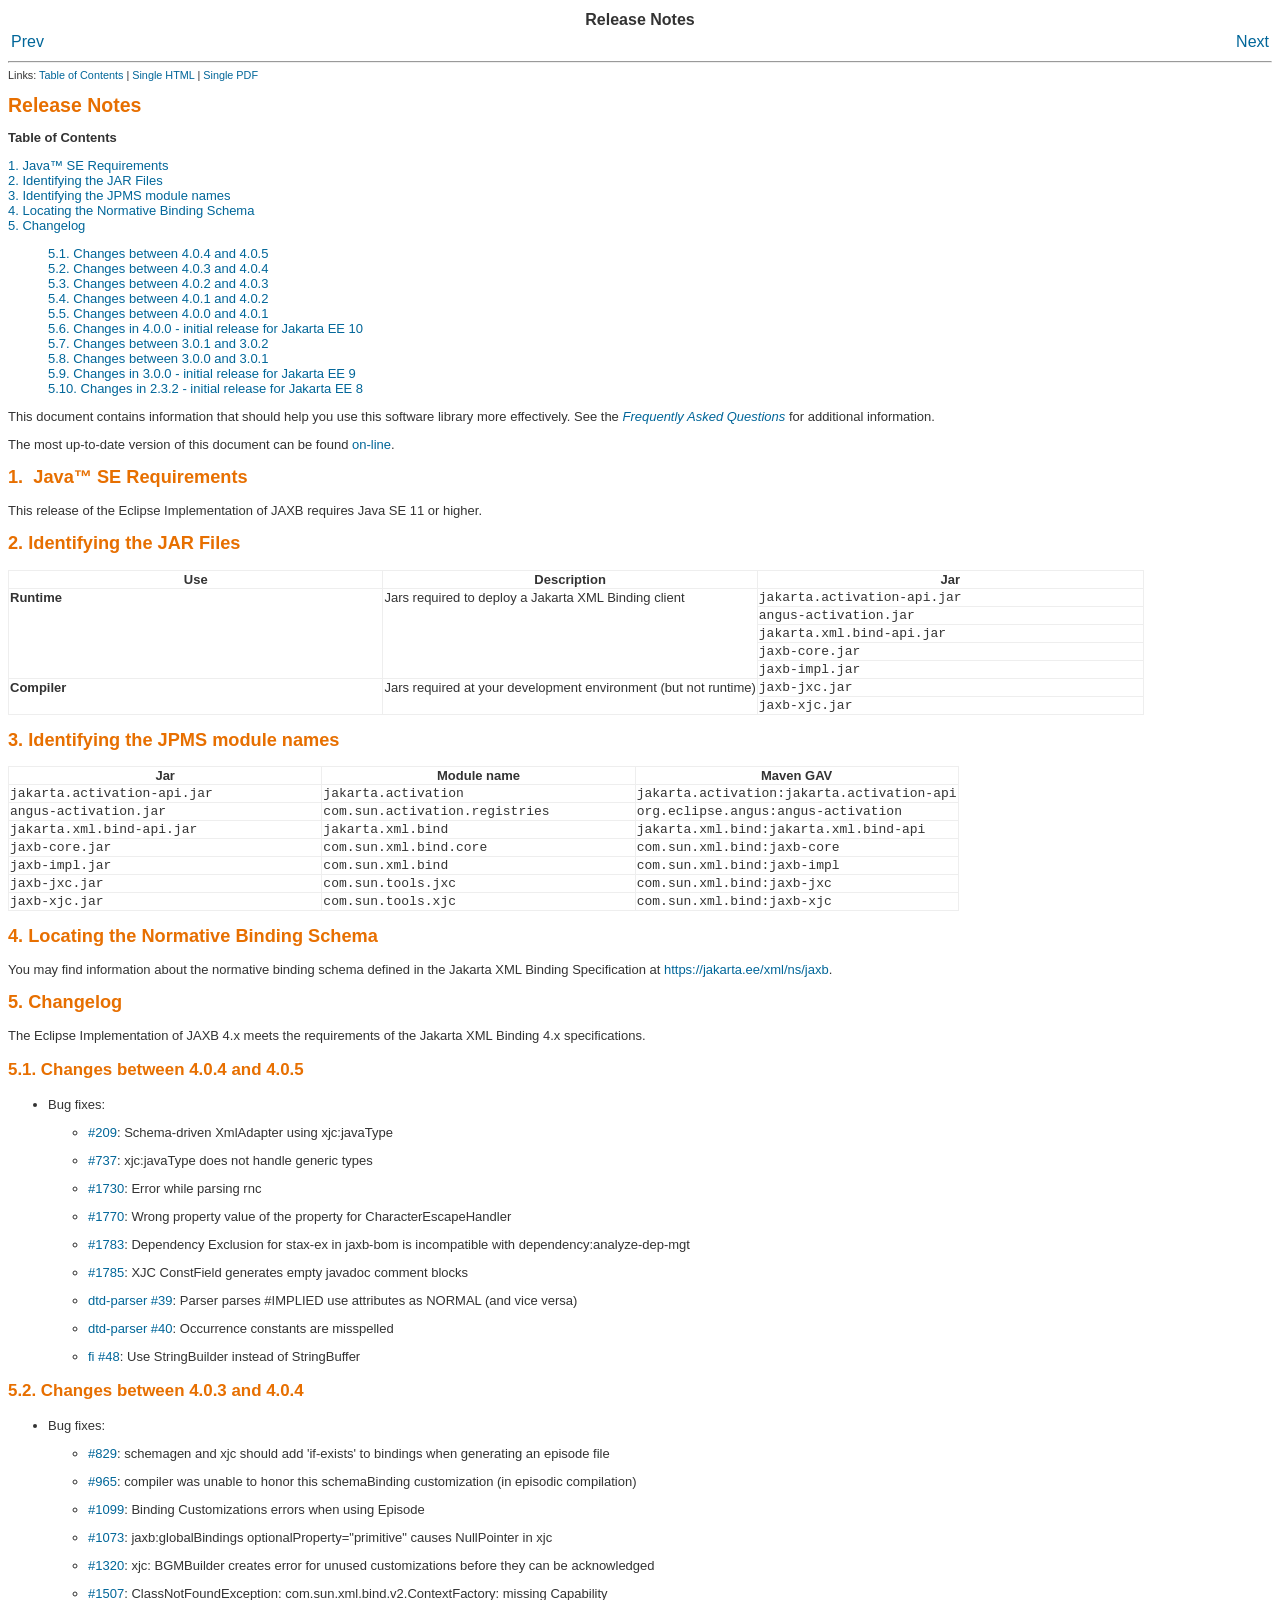
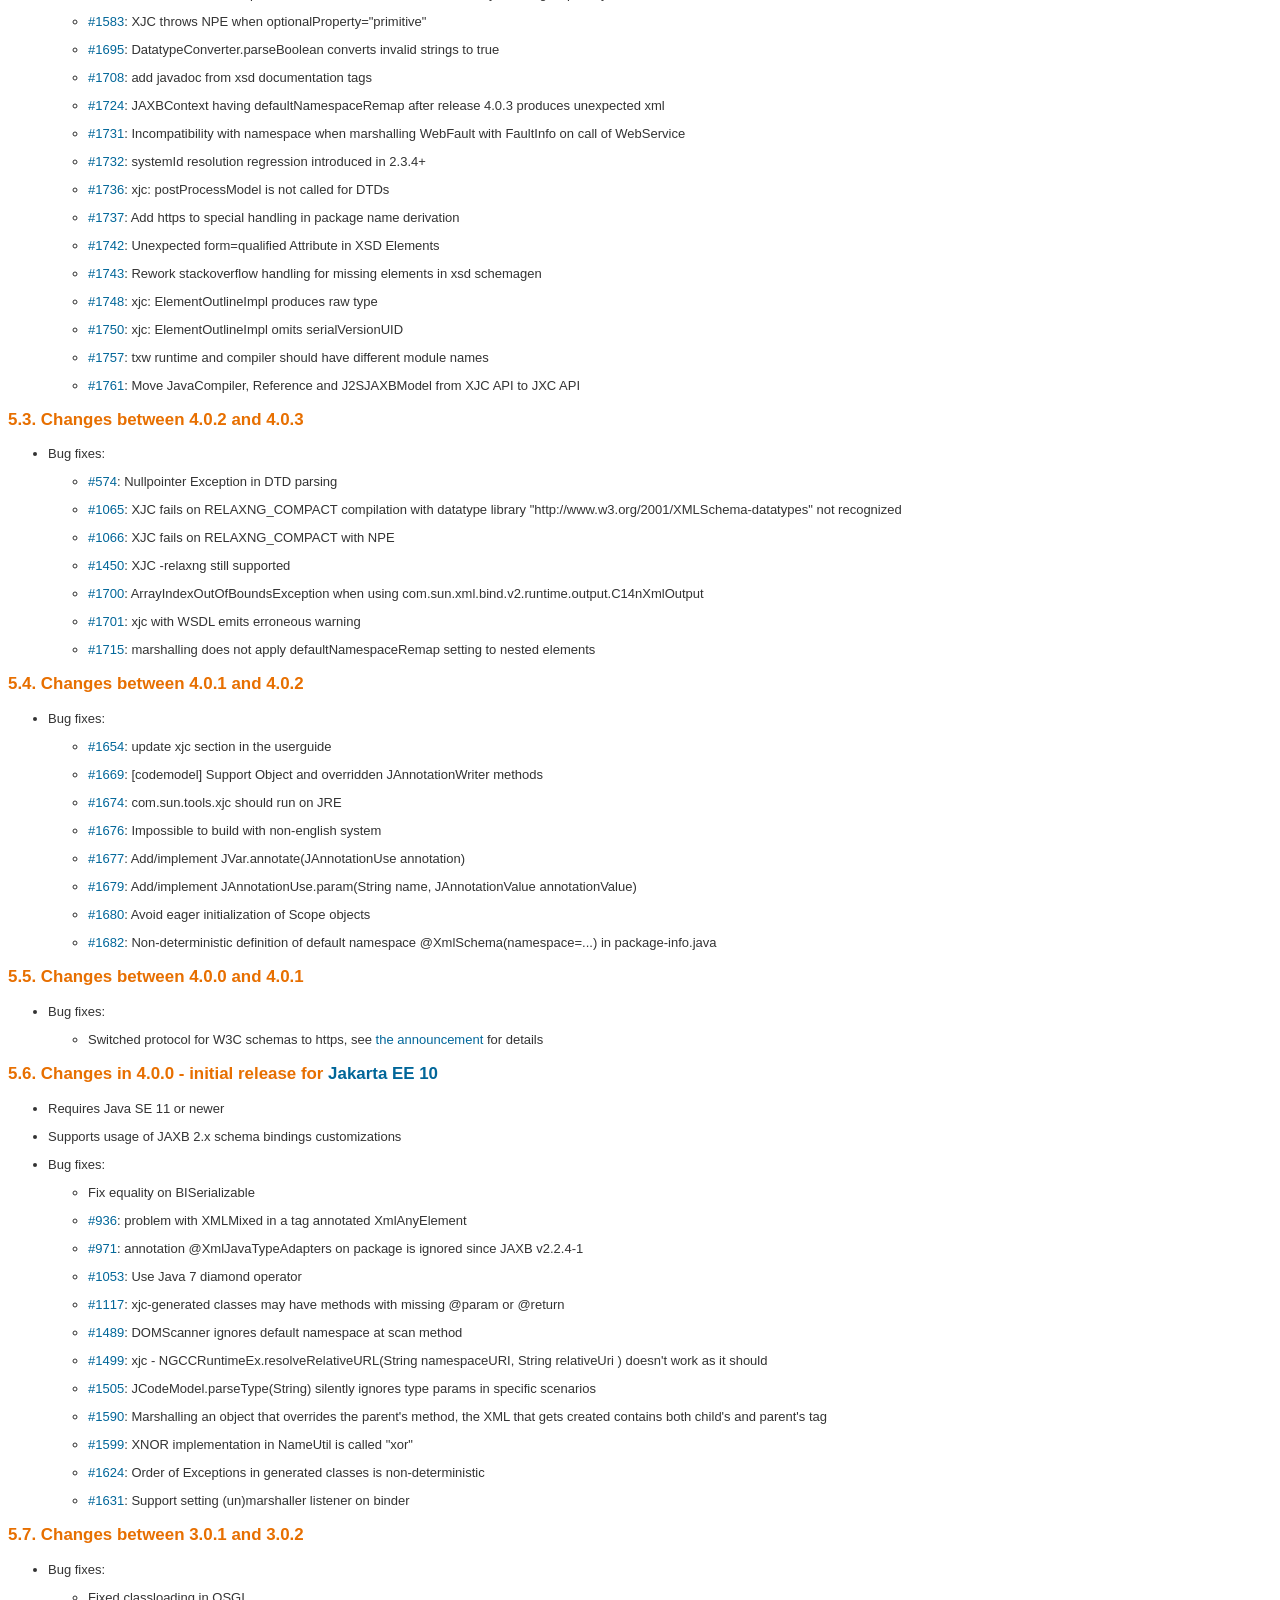
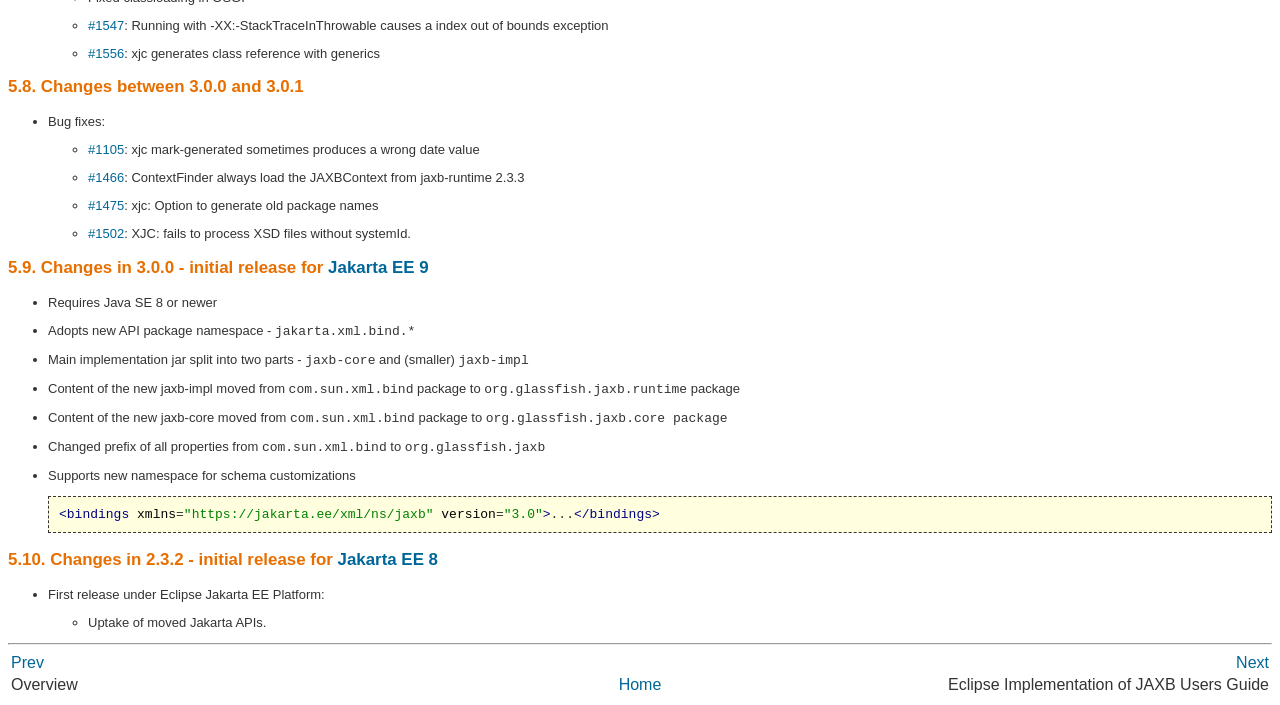
<file: lib/jaxb-ri-4.0.5/docs/ch02.html>
<html><head>
      <meta http-equiv="Content-Type" content="text/html; charset=ISO-8859-1">
   <title>Release Notes</title><link rel="stylesheet" type="text/css" href="style/documentation.css"><meta name="generator" content="DocBook XSL Stylesheets V1.79.1"><link rel="home" href="index.html" title="Eclipse Implementation of JAXB Release Documentation"><link rel="up" href="index.html" title="Eclipse Implementation of JAXB Release Documentation"><link rel="prev" href="ch01.html" title="Overview"><link rel="next" href="ch03.html" title="Eclipse Implementation of JAXB Users Guide"><script xmlns:fo="http://www.w3.org/1999/XSL/Format" type="text/javascript">
  var _gaq = _gaq || [];
  _gaq.push(['_setAccount', 'UA-2105126-1']);
  _gaq.push(['_trackPageview']);

  (function() {
    var ga = document.createElement('script'); ga.type = 'text/javascript'; ga.async = true;
    ga.src = ('https:' == document.location.protocol ? 'https://ssl' : 'http://www') + '.google-analytics.com/ga.js';
    var s = document.getElementsByTagName('script')[0]; s.parentNode.insertBefore(ga, s);
  })();
</script></head><body bgcolor="white" text="black" link="#0000FF" vlink="#840084" alink="#0000FF"><div class="navheader"><table width="100%" summary="Navigation header"><tr><th colspan="3" align="center">Release Notes</th></tr><tr><td width="20%" align="left"><a accesskey="p" href="ch01.html">Prev</a>&nbsp;</td><th width="60%" align="center">&nbsp;</th><td width="20%" align="right">&nbsp;<a accesskey="n" href="ch03.html">Next</a></td></tr></table><hr></div><small xmlns:fo="http://www.w3.org/1999/XSL/Format" class="small">Links: <a href="index.html">Table of Contents</a> | <a href="release-documentation.html">Single HTML</a> | <a href="release-documentation.pdf">Single PDF</a></small><div lang="en" class="chapter" id="jaxb-2-0-release-notes"><div class="titlepage"><div><div><h1 class="title">Release Notes</h1></div></div></div><div class="toc"><p><b>Table of Contents</b></p><dl class="toc"><dt><span class="section"><a href="ch02.html#section-2232462900667844">1. 
            <span class="trademark">Java</span>&#8482; SE Requirements
        </a></span></dt><dt><span class="section"><a href="ch02.html#jars">2. Identifying the JAR Files</a></span></dt><dt><span class="section"><a href="ch02.html#modules">3. Identifying the JPMS module names</a></span></dt><dt><span class="section"><a href="ch02.html#section-141747963608015">4. Locating the Normative Binding Schema</a></span></dt><dt><span class="section"><a href="ch02.html#jaxb-changelog">5. Changelog</a></span></dt><dd><dl><dt><span class="section"><a href="ch02.html#a-4-0-5">5.1. Changes between 4.0.4 and 4.0.5</a></span></dt><dt><span class="section"><a href="ch02.html#a-4-0-4">5.2. Changes between 4.0.3 and 4.0.4</a></span></dt><dt><span class="section"><a href="ch02.html#a-4-0-3">5.3. Changes between 4.0.2 and 4.0.3</a></span></dt><dt><span class="section"><a href="ch02.html#a-4-0-2">5.4. Changes between 4.0.1 and 4.0.2</a></span></dt><dt><span class="section"><a href="ch02.html#a-4-0-1">5.5. Changes between 4.0.0 and 4.0.1</a></span></dt><dt><span class="section"><a href="ch02.html#a-4-0-0">5.6. Changes in 4.0.0 - initial release for Jakarta EE 10</a></span></dt><dt><span class="section"><a href="ch02.html#a-3-0-2">5.7. Changes between 3.0.1 and 3.0.2</a></span></dt><dt><span class="section"><a href="ch02.html#a-3-0-1">5.8. Changes between 3.0.0 and 3.0.1</a></span></dt><dt><span class="section"><a href="ch02.html#a-3-0-0">5.9. Changes in 3.0.0 - initial release for Jakarta EE 9</a></span></dt><dt><span class="section"><a href="ch02.html#a-2-3-2">5.10. Changes in 2.3.2 - initial release for Jakarta EE 8</a></span></dt></dl></dd></dl></div><p>This document contains information that should help you use this
        software library more effectively. See the
        <a class="xref" href="ch06.html" title="Frequently Asked Questions"><i>Frequently Asked Questions</i></a>
        for additional information.
    </p><p>The most up-to-date version of this document can be found <a class="link" href="https://eclipse-ee4j.github.io/jaxb-ri" target="_top">on-line</a>.
    </p><div class="section" id="section-2232462900667844"><div class="titlepage"><div><div><h2 class="title" style="clear: both">1.&nbsp;
            <span class="trademark">Java</span>&#8482; SE Requirements
        </h2></div></div></div><p>This release of the Eclipse Implementation of JAXB requires Java SE 11 or higher.</p></div><div class="section" id="jars"><div class="titlepage"><div><div><h2 class="title" style="clear: both">2.&nbsp;Identifying the JAR Files</h2></div></div></div><div class="informaltable"><table class="informaltable" border="1"><colgroup><col width="33%"><col width="33%"><col width="34%"></colgroup><thead><tr><th><p>Use</p></th><th><p>Description</p></th><th><p>Jar</p></th></tr></thead><tbody><tr><td rowspan="5" valign="top"><span class="bold"><strong>Runtime</strong></span></td><td rowspan="5" valign="top"><p>Jars required to deploy a Jakarta XML Binding client</p></td><td><p><code class="filename">jakarta.activation-api.jar</code></p></td></tr><tr><td><p><code class="filename">angus-activation.jar</code></p></td></tr><tr><td><p><code class="filename">jakarta.xml.bind-api.jar</code></p></td></tr><tr><td><p><code class="filename">jaxb-core.jar</code></p></td></tr><tr><td><p><code class="filename">jaxb-impl.jar</code></p></td></tr><tr><td rowspan="2" valign="top"><span class="bold"><strong>Compiler</strong></span></td><td rowspan="2" valign="top"><p>Jars required at your development environment (but not runtime)</p></td><td><p><code class="filename">jaxb-jxc.jar</code></p></td></tr><tr><td><p><code class="filename">jaxb-xjc.jar</code></p></td></tr></tbody></table></div></div><div class="section" id="modules"><div class="titlepage"><div><div><h2 class="title" style="clear: both">3.&nbsp;Identifying the JPMS module names</h2></div></div></div><div class="informaltable"><table class="informaltable" border="1"><colgroup><col width="33%"><col width="33%"><col width="34%"></colgroup><thead><tr><th><p>Jar</p></th><th><p>Module name</p></th><th><p>Maven GAV</p></th></tr></thead><tbody><tr><td><p><code class="filename">jakarta.activation-api.jar</code></p></td><td><p><code class="literal">jakarta.activation</code></p></td><td><p><code class="literal">jakarta.activation:jakarta.activation-api</code></p></td></tr><tr><td><p><code class="filename">angus-activation.jar</code></p></td><td><p><code class="literal">com.sun.activation.registries</code></p></td><td><p><code class="literal">org.eclipse.angus:angus-activation</code></p></td></tr><tr><td><p><code class="filename">jakarta.xml.bind-api.jar</code></p></td><td><p><code class="literal">jakarta.xml.bind</code></p></td><td><p><code class="literal">jakarta.xml.bind:jakarta.xml.bind-api</code></p></td></tr><tr><td><p><code class="filename">jaxb-core.jar</code></p></td><td><p><code class="literal">com.sun.xml.bind.core</code></p></td><td><p><code class="literal">com.sun.xml.bind:jaxb-core</code></p></td></tr><tr><td><p><code class="filename">jaxb-impl.jar</code></p></td><td><p><code class="literal">com.sun.xml.bind</code></p></td><td><p><code class="literal">com.sun.xml.bind:jaxb-impl</code></p></td></tr><tr><td><p><code class="filename">jaxb-jxc.jar</code></p></td><td><p><code class="literal">com.sun.tools.jxc</code></p></td><td><p><code class="literal">com.sun.xml.bind:jaxb-jxc</code></p></td></tr><tr><td><p><code class="filename">jaxb-xjc.jar</code></p></td><td><p><code class="literal">com.sun.tools.xjc</code></p></td><td><p><code class="literal">com.sun.xml.bind:jaxb-xjc</code></p></td></tr></tbody></table></div></div><div class="section" id="section-141747963608015"><div class="titlepage"><div><div><h2 class="title" style="clear: both">4.&nbsp;Locating the Normative Binding Schema</h2></div></div></div><p>You may find information about the normative binding schema
            defined in the Jakarta XML Binding Specification at <a class="link" href="https://jakarta.ee/xml/ns/jaxb" target="_top">https://jakarta.ee/xml/ns/jaxb</a>.
        </p></div><div lang="en" class="section" id="jaxb-changelog"><div class="titlepage"><div><div><h2 class="title" style="clear: both">5.&nbsp;Changelog</h2></div></div></div><p>The Eclipse Implementation of JAXB 4.x meets the requirements of the Jakarta XML Binding 4.x specifications.</p><div class="section" id="a-4-0-5"><div class="titlepage"><div><div><h3 class="title">5.1.&nbsp;Changes between 4.0.4 and 4.0.5</h3></div></div></div><div class="itemizedlist"><ul class="itemizedlist" style="list-style-type: disc; "><li class="listitem"><p>Bug fixes:
                </p><div class="itemizedlist"><ul class="itemizedlist" style="list-style-type: circle; "><li class="listitem"><p>
                        <a class="link" href="https://github.com/eclipse-ee4j/jaxb-ri/issues/209" target="_top">#209</a>: Schema-driven XmlAdapter using xjc:javaType
                    </p></li><li class="listitem"><p>
                        <a class="link" href="https://github.com/eclipse-ee4j/jaxb-ri/issues/737" target="_top">#737</a>: xjc:javaType does not handle generic types
                    </p></li><li class="listitem"><p>
                        <a class="link" href="https://github.com/eclipse-ee4j/jaxb-ri/issues/1730" target="_top">#1730</a>: Error while parsing rnc
                    </p></li><li class="listitem"><p>
                        <a class="link" href="https://github.com/eclipse-ee4j/jaxb-ri/pull/1770" target="_top">#1770</a>: Wrong property value of the property for CharacterEscapeHandler
                    </p></li><li class="listitem"><p>
                        <a class="link" href="https://github.com/eclipse-ee4j/jaxb-ri/issues/1783" target="_top">#1783</a>: Dependency Exclusion for stax-ex in jaxb-bom is incompatible with dependency:analyze-dep-mgt
                    </p></li><li class="listitem"><p>
                        <a class="link" href="https://github.com/eclipse-ee4j/jaxb-ri/issues/1785" target="_top">#1785</a>: XJC ConstField generates empty javadoc comment blocks
                    </p></li><li class="listitem"><p>
                        <a class="link" href="https://github.com/eclipse-ee4j/jaxb-dtd-parser/issues/39" target="_top">dtd-parser #39</a>: Parser parses #IMPLIED use attributes as NORMAL (and vice versa)
                    </p></li><li class="listitem"><p>
                        <a class="link" href="https://github.com/eclipse-ee4j/jaxb-dtd-parser/issues/40" target="_top">dtd-parser #40</a>: Occurrence constants are misspelled
                    </p></li><li class="listitem"><p>
                        <a class="link" href="https://github.com/eclipse-ee4j/jaxb-fi/issues/48" target="_top">fi #48</a>: Use StringBuilder instead of StringBuffer
                    </p></li></ul></div><p>
            </p></li></ul></div></div><div class="section" id="a-4-0-4"><div class="titlepage"><div><div><h3 class="title">5.2.&nbsp;Changes between 4.0.3 and 4.0.4</h3></div></div></div><div class="itemizedlist"><ul class="itemizedlist" style="list-style-type: disc; "><li class="listitem"><p>Bug fixes:
                </p><div class="itemizedlist"><ul class="itemizedlist" style="list-style-type: circle; "><li class="listitem"><p>
                        <a class="link" href="https://github.com/eclipse-ee4j/jaxb-ri/issues/829" target="_top">#829</a>: schemagen and xjc should add 'if-exists' to bindings when generating an episode file
                    </p></li><li class="listitem"><p>
                        <a class="link" href="https://github.com/eclipse-ee4j/jaxb-ri/issues/965" target="_top">#965</a>: compiler was unable to honor this schemaBinding customization (in episodic compilation)
                    </p></li><li class="listitem"><p>
                        <a class="link" href="https://github.com/eclipse-ee4j/jaxb-ri/issues/1099" target="_top">#1099</a>: Binding Customizations errors when using Episode
                    </p></li><li class="listitem"><p>
                        <a class="link" href="https://github.com/eclipse-ee4j/jaxb-ri/issues/1073" target="_top">#1073</a>: jaxb:globalBindings optionalProperty="primitive" causes NullPointer in xjc
                    </p></li><li class="listitem"><p>
                        <a class="link" href="https://github.com/eclipse-ee4j/jaxb-ri/issues/1320" target="_top">#1320</a>: xjc: BGMBuilder creates error for unused customizations before they can be acknowledged
                    </p></li><li class="listitem"><p>
                        <a class="link" href="https://github.com/eclipse-ee4j/jaxb-ri/issues/1507" target="_top">#1507</a>: ClassNotFoundException: com.sun.xml.bind.v2.ContextFactory: missing Capability
                    </p></li><li class="listitem"><p>
                        <a class="link" href="https://github.com/eclipse-ee4j/jaxb-ri/issues/1583" target="_top">#1583</a>: XJC throws NPE when optionalProperty="primitive"
                    </p></li><li class="listitem"><p>
                        <a class="link" href="https://github.com/eclipse-ee4j/jaxb-ri/issues/1695" target="_top">#1695</a>: DatatypeConverter.parseBoolean converts invalid strings to true
                    </p></li><li class="listitem"><p>
                        <a class="link" href="https://github.com/eclipse-ee4j/jaxb-ri/issues/1708" target="_top">#1708</a>: add javadoc from xsd documentation tags
                    </p></li><li class="listitem"><p>
                        <a class="link" href="https://github.com/eclipse-ee4j/jaxb-ri/issues/1724" target="_top">#1724</a>: JAXBContext having defaultNamespaceRemap after release 4.0.3 produces unexpected xml
                    </p></li><li class="listitem"><p>
                        <a class="link" href="https://github.com/eclipse-ee4j/jaxb-ri/issues/1731" target="_top">#1731</a>: Incompatibility with namespace when marshalling WebFault with FaultInfo on call of WebService
                    </p></li><li class="listitem"><p>
                        <a class="link" href="https://github.com/eclipse-ee4j/jaxb-ri/issues/1732" target="_top">#1732</a>: systemId resolution regression introduced in 2.3.4+
                    </p></li><li class="listitem"><p>
                        <a class="link" href="https://github.com/eclipse-ee4j/jaxb-ri/issues/1736" target="_top">#1736</a>: xjc: postProcessModel is not called for DTDs
                    </p></li><li class="listitem"><p>
                        <a class="link" href="https://github.com/eclipse-ee4j/jaxb-ri/issues/1737" target="_top">#1737</a>: Add https to special handling in package name derivation
                    </p></li><li class="listitem"><p>
                        <a class="link" href="https://github.com/eclipse-ee4j/jaxb-ri/issues/1742" target="_top">#1742</a>: Unexpected form=qualified Attribute in XSD Elements
                    </p></li><li class="listitem"><p>
                        <a class="link" href="https://github.com/eclipse-ee4j/jaxb-ri/pull/1743" target="_top">#1743</a>: Rework stackoverflow handling for missing elements in xsd schemagen
                    </p></li><li class="listitem"><p>
                        <a class="link" href="https://github.com/eclipse-ee4j/jaxb-ri/issues/1748" target="_top">#1748</a>: xjc: ElementOutlineImpl produces raw type
                    </p></li><li class="listitem"><p>
                        <a class="link" href="https://github.com/eclipse-ee4j/jaxb-ri/issues/1750" target="_top">#1750</a>: xjc: ElementOutlineImpl omits serialVersionUID
                    </p></li><li class="listitem"><p>
                        <a class="link" href="https://github.com/eclipse-ee4j/jaxb-ri/issues/1757" target="_top">#1757</a>: txw runtime and compiler should have different module names
                    </p></li><li class="listitem"><p>
                        <a class="link" href="https://github.com/eclipse-ee4j/jaxb-ri/issues/1761" target="_top">#1761</a>: Move JavaCompiler, Reference and J2SJAXBModel from XJC API to JXC API
                    </p></li></ul></div><p>
            </p></li></ul></div></div><div class="section" id="a-4-0-3"><div class="titlepage"><div><div><h3 class="title">5.3.&nbsp;Changes between 4.0.2 and 4.0.3</h3></div></div></div><div class="itemizedlist"><ul class="itemizedlist" style="list-style-type: disc; "><li class="listitem"><p>Bug fixes:
                </p><div class="itemizedlist"><ul class="itemizedlist" style="list-style-type: circle; "><li class="listitem"><p>
                        <a class="link" href="https://github.com/eclipse-ee4j/jaxb-ri/issues/574" target="_top">#574</a>: Nullpointer Exception in DTD parsing
                    </p></li><li class="listitem"><p>
                        <a class="link" href="https://github.com/eclipse-ee4j/jaxb-ri/issues/1065" target="_top">#1065</a>: XJC fails on RELAXNG_COMPACT compilation with datatype library "http://www.w3.org/2001/XMLSchema-datatypes" not recognized
                    </p></li><li class="listitem"><p>
                        <a class="link" href="https://github.com/eclipse-ee4j/jaxb-ri/issues/1066" target="_top">#1066</a>: XJC fails on RELAXNG_COMPACT with NPE
                    </p></li><li class="listitem"><p>
                        <a class="link" href="https://github.com/eclipse-ee4j/jaxb-ri/issues/1450" target="_top">#1450</a>: XJC -relaxng still supported
                    </p></li><li class="listitem"><p>
                        <a class="link" href="https://github.com/eclipse-ee4j/jaxb-ri/issues/1700" target="_top">#1700</a>: ArrayIndexOutOfBoundsException when using com.sun.xml.bind.v2.runtime.output.C14nXmlOutput
                    </p></li><li class="listitem"><p>
                        <a class="link" href="https://github.com/eclipse-ee4j/jaxb-ri/issues/1701" target="_top">#1701</a>: xjc with WSDL emits erroneous warning
                    </p></li><li class="listitem"><p>
                        <a class="link" href="https://github.com/eclipse-ee4j/jaxb-ri/issues/1715" target="_top">#1715</a>: marshalling does not apply defaultNamespaceRemap setting to nested elements
                    </p></li></ul></div><p>
            </p></li></ul></div></div><div class="section" id="a-4-0-2"><div class="titlepage"><div><div><h3 class="title">5.4.&nbsp;Changes between 4.0.1 and 4.0.2</h3></div></div></div><div class="itemizedlist"><ul class="itemizedlist" style="list-style-type: disc; "><li class="listitem"><p>Bug fixes:
                </p><div class="itemizedlist"><ul class="itemizedlist" style="list-style-type: circle; "><li class="listitem"><p>
                        <a class="link" href="https://github.com/eclipse-ee4j/jaxb-ri/issues/1654" target="_top">#1654</a>: update xjc section in the userguide
                    </p></li><li class="listitem"><p>
                        <a class="link" href="https://github.com/eclipse-ee4j/jaxb-ri/pull/1669" target="_top">#1669</a>: [codemodel] Support Object and overridden JAnnotationWriter methods
                    </p></li><li class="listitem"><p>
                        <a class="link" href="https://github.com/eclipse-ee4j/jaxb-ri/issues/1674" target="_top">#1674</a>: com.sun.tools.xjc should run on JRE
                    </p></li><li class="listitem"><p>
                        <a class="link" href="https://github.com/eclipse-ee4j/jaxb-ri/issues/1676" target="_top">#1676</a>: Impossible to build with non-english system
                    </p></li><li class="listitem"><p>
                        <a class="link" href="https://github.com/eclipse-ee4j/jaxb-ri/issues/1677" target="_top">#1677</a>: Add/implement JVar.annotate(JAnnotationUse annotation)
                    </p></li><li class="listitem"><p>
                        <a class="link" href="https://github.com/eclipse-ee4j/jaxb-ri/issues/1679" target="_top">#1679</a>: Add/implement JAnnotationUse.param(String name, JAnnotationValue annotationValue)
                    </p></li><li class="listitem"><p>
                        <a class="link" href="https://github.com/eclipse-ee4j/jaxb-ri/issues/1680" target="_top">#1680</a>: Avoid eager initialization of Scope objects
                    </p></li><li class="listitem"><p>
                        <a class="link" href="https://github.com/eclipse-ee4j/jaxb-ri/issues/1682" target="_top">#1682</a>: Non-deterministic definition of default namespace @XmlSchema(namespace=...) in package-info.java
                    </p></li></ul></div><p>
            </p></li></ul></div></div><div class="section" id="a-4-0-1"><div class="titlepage"><div><div><h3 class="title">5.5.&nbsp;Changes between 4.0.0 and 4.0.1</h3></div></div></div><div class="itemizedlist"><ul class="itemizedlist" style="list-style-type: disc; "><li class="listitem"><p>Bug fixes:
                </p><div class="itemizedlist"><ul class="itemizedlist" style="list-style-type: circle; "><li class="listitem"><p>Switched protocol for W3C schemas to https, see <a class="link" href="https://www.w3.org/blog/2022/07/redirecting-to-https-on-www-w3-org/" target="_top">the announcement</a> for details</p></li></ul></div><p>
            </p></li></ul></div></div><div class="section" id="a-4-0-0"><div class="titlepage"><div><div><h3 class="title">5.6.&nbsp;Changes in 4.0.0 - initial release for <a class="link" href="https://jakarta.ee/" target="_top">Jakarta EE 10</a></h3></div></div></div><div class="itemizedlist"><ul class="itemizedlist" style="list-style-type: disc; "><li class="listitem"><p>Requires Java SE 11 or newer</p></li><li class="listitem"><p>Supports usage of JAXB 2.x schema bindings customizations</p></li><li class="listitem"><p>Bug fixes:
                </p><div class="itemizedlist"><ul class="itemizedlist" style="list-style-type: circle; "><li class="listitem"><p>Fix equality on BISerializable</p></li><li class="listitem"><p>
                        <a class="link" href="https://github.com/eclipse-ee4j/jaxb-ri/issues/936" target="_top">#936</a>: problem with XMLMixed in a tag annotated XmlAnyElement
                    </p></li><li class="listitem"><p>
                        <a class="link" href="https://github.com/eclipse-ee4j/jaxb-ri/issues/971" target="_top">#971</a>: annotation @XmlJavaTypeAdapters on package is ignored since JAXB v2.2.4-1
                    </p></li><li class="listitem"><p>
                        <a class="link" href="https://github.com/eclipse-ee4j/jaxb-ri/issues/1053" target="_top">#1053</a>: Use Java 7 diamond operator
                    </p></li><li class="listitem"><p>
                        <a class="link" href="https://github.com/eclipse-ee4j/jaxb-ri/issues/1117" target="_top">#1117</a>: xjc-generated classes may have methods with missing @param or @return
                    </p></li><li class="listitem"><p>
                        <a class="link" href="https://github.com/eclipse-ee4j/jaxb-ri/issues/1489" target="_top">#1489</a>: DOMScanner ignores default namespace at scan method
                    </p></li><li class="listitem"><p>
                        <a class="link" href="https://github.com/eclipse-ee4j/jaxb-ri/issues/1499" target="_top">#1499</a>: xjc - NGCCRuntimeEx.resolveRelativeURL(String namespaceURI, String relativeUri ) doesn't work as it should
                    </p></li><li class="listitem"><p>
                        <a class="link" href="https://github.com/eclipse-ee4j/jaxb-ri/issues/1505" target="_top">#1505</a>: JCodeModel.parseType(String) silently ignores type params in specific scenarios
                    </p></li><li class="listitem"><p>
                        <a class="link" href="https://github.com/eclipse-ee4j/jaxb-ri/issues/1590" target="_top">#1590</a>: Marshalling an object that overrides the parent's method,
                        the XML that gets created contains both child's and parent's tag
                    </p></li><li class="listitem"><p>
                        <a class="link" href="https://github.com/eclipse-ee4j/jaxb-ri/issues/1599" target="_top">#1599</a>: XNOR implementation in NameUtil is called "xor"
                    </p></li><li class="listitem"><p>
                        <a class="link" href="https://github.com/eclipse-ee4j/jaxb-ri/issues/1624" target="_top">#1624</a>: Order of Exceptions in generated classes is non-deterministic
                    </p></li><li class="listitem"><p>
                        <a class="link" href="https://github.com/eclipse-ee4j/jaxb-ri/issues/1631" target="_top">#1631</a>: Support setting (un)marshaller listener on binder
                    </p></li></ul></div><p>
            </p></li></ul></div></div><div class="section" id="a-3-0-2"><div class="titlepage"><div><div><h3 class="title">5.7.&nbsp;Changes between 3.0.1 and 3.0.2</h3></div></div></div><div class="itemizedlist"><ul class="itemizedlist" style="list-style-type: disc; "><li class="listitem"><p>Bug fixes:
                </p><div class="itemizedlist"><ul class="itemizedlist" style="list-style-type: circle; "><li class="listitem"><p>Fixed classloading in OSGI</p></li><li class="listitem"><p>
                        <a class="link" href="https://github.com/eclipse-ee4j/jaxb-ri/issues/1547" target="_top">#1547</a>: Running with -XX:-StackTraceInThrowable causes a index out of bounds exception
                    </p></li><li class="listitem"><p>
                        <a class="link" href="https://github.com/eclipse-ee4j/jaxb-ri/issues/1556" target="_top">#1556</a>: xjc generates class reference with generics
                    </p></li></ul></div><p>
            </p></li></ul></div></div><div class="section" id="a-3-0-1"><div class="titlepage"><div><div><h3 class="title">5.8.&nbsp;Changes between 3.0.0 and 3.0.1</h3></div></div></div><div class="itemizedlist"><ul class="itemizedlist" style="list-style-type: disc; "><li class="listitem"><p>Bug fixes:
                </p><div class="itemizedlist"><ul class="itemizedlist" style="list-style-type: circle; "><li class="listitem"><p>
                        <a class="link" href="https://github.com/eclipse-ee4j/jaxb-ri/issues/1105" target="_top">#1105</a>: xjc mark-generated sometimes produces a wrong date value
                    </p></li><li class="listitem"><p>
                        <a class="link" href="https://github.com/eclipse-ee4j/jaxb-ri/issues/1466" target="_top">#1466</a>: ContextFinder always load the JAXBContext from jaxb-runtime 2.3.3
                    </p></li><li class="listitem"><p>
                        <a class="link" href="https://github.com/eclipse-ee4j/jaxb-ri/issues/1475" target="_top">#1475</a>: xjc: Option to generate old package names
                    </p></li><li class="listitem"><p>
                        <a class="link" href="https://github.com/eclipse-ee4j/jaxb-ri/issues/1502" target="_top">#1502</a>: XJC: fails to process XSD files without systemId.
                    </p></li></ul></div><p>
            </p></li></ul></div></div><div class="section" id="a-3-0-0"><div class="titlepage"><div><div><h3 class="title">5.9.&nbsp;Changes in 3.0.0 - initial release for <a class="link" href="https://jakarta.ee/" target="_top">Jakarta EE 9</a></h3></div></div></div><div class="itemizedlist"><ul class="itemizedlist" style="list-style-type: disc; "><li class="listitem"><p>Requires Java SE 8 or newer</p></li><li class="listitem"><p>Adopts new API package namespace - <code class="literal">jakarta.xml.bind.*</code></p></li><li class="listitem"><p>Main implementation jar split into two parts - <code class="literal">jaxb-core</code> and (smaller) <code class="literal">jaxb-impl</code></p></li><li class="listitem"><p>Content of the new jaxb-impl moved from <code class="literal">com.sun.xml.bind</code> package to <code class="literal">org.glassfish.jaxb.runtime</code> package
            </p></li><li class="listitem"><p>Content of the new jaxb-core moved from <code class="literal">com.sun.xml.bind</code> package to <code class="literal">org.glassfish.jaxb.core package</code></p></li><li class="listitem"><p>Changed prefix of all properties from <code class="literal">com.sun.xml.bind</code> to <code class="literal">org.glassfish.jaxb</code></p></li><li class="listitem"><p>Supports new namespace for schema customizations
                </p><pre class="programlisting"><span class="ReservedWord">&lt;bindings</span> <span class="Identifier">xmlns</span>=<span class="String">"https://jakarta.ee/xml/ns/jaxb"</span> <span class="Identifier">version</span>=<span class="String">"3.0"</span><span class="ReservedWord">&gt;</span>...<span class="ReservedWord">&lt;/bindings&gt;</span></pre><p>
            </p></li></ul></div></div><div class="section" id="a-2-3-2"><div class="titlepage"><div><div><h3 class="title">5.10.&nbsp;Changes in 2.3.2 - initial release for <a class="link" href="https://jakarta.ee/" target="_top">Jakarta EE 8</a></h3></div></div></div><div class="itemizedlist"><ul class="itemizedlist" style="list-style-type: disc; "><li class="listitem"><p>First release under Eclipse Jakarta EE Platform:
                </p><div class="itemizedlist"><ul class="itemizedlist" style="list-style-type: circle; "><li class="listitem"><p>Uptake of moved Jakarta APIs.</p></li></ul></div><p>
            </p></li></ul></div></div></div></div><div class="navfooter"><hr><table width="100%" summary="Navigation footer"><tr><td width="40%" align="left"><a accesskey="p" href="ch01.html">Prev</a>&nbsp;</td><td width="20%" align="center">&nbsp;</td><td width="40%" align="right">&nbsp;<a accesskey="n" href="ch03.html">Next</a></td></tr><tr><td width="40%" align="left" valign="top">Overview&nbsp;</td><td width="20%" align="center"><a accesskey="h" href="index.html">Home</a></td><td width="40%" align="right" valign="top">&nbsp;Eclipse Implementation of JAXB Users Guide</td></tr></table></div></body></html>
</file>
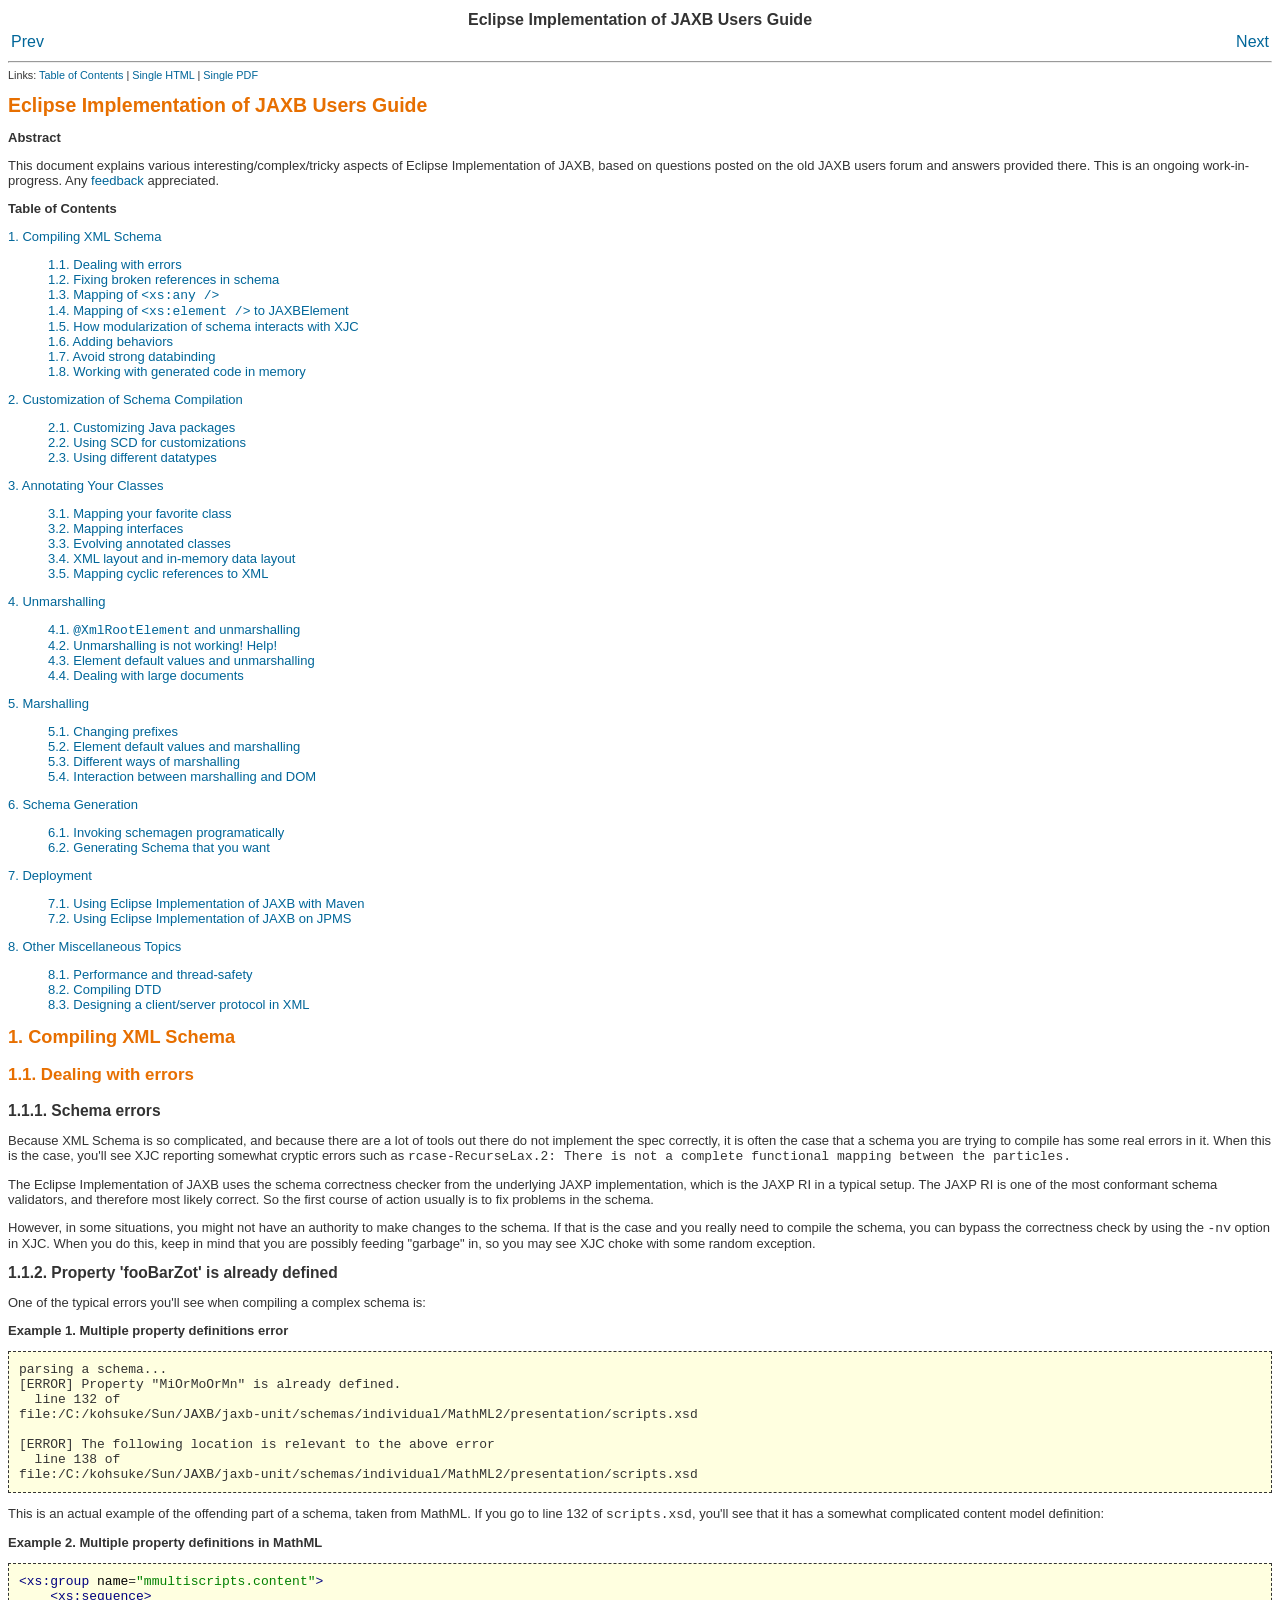
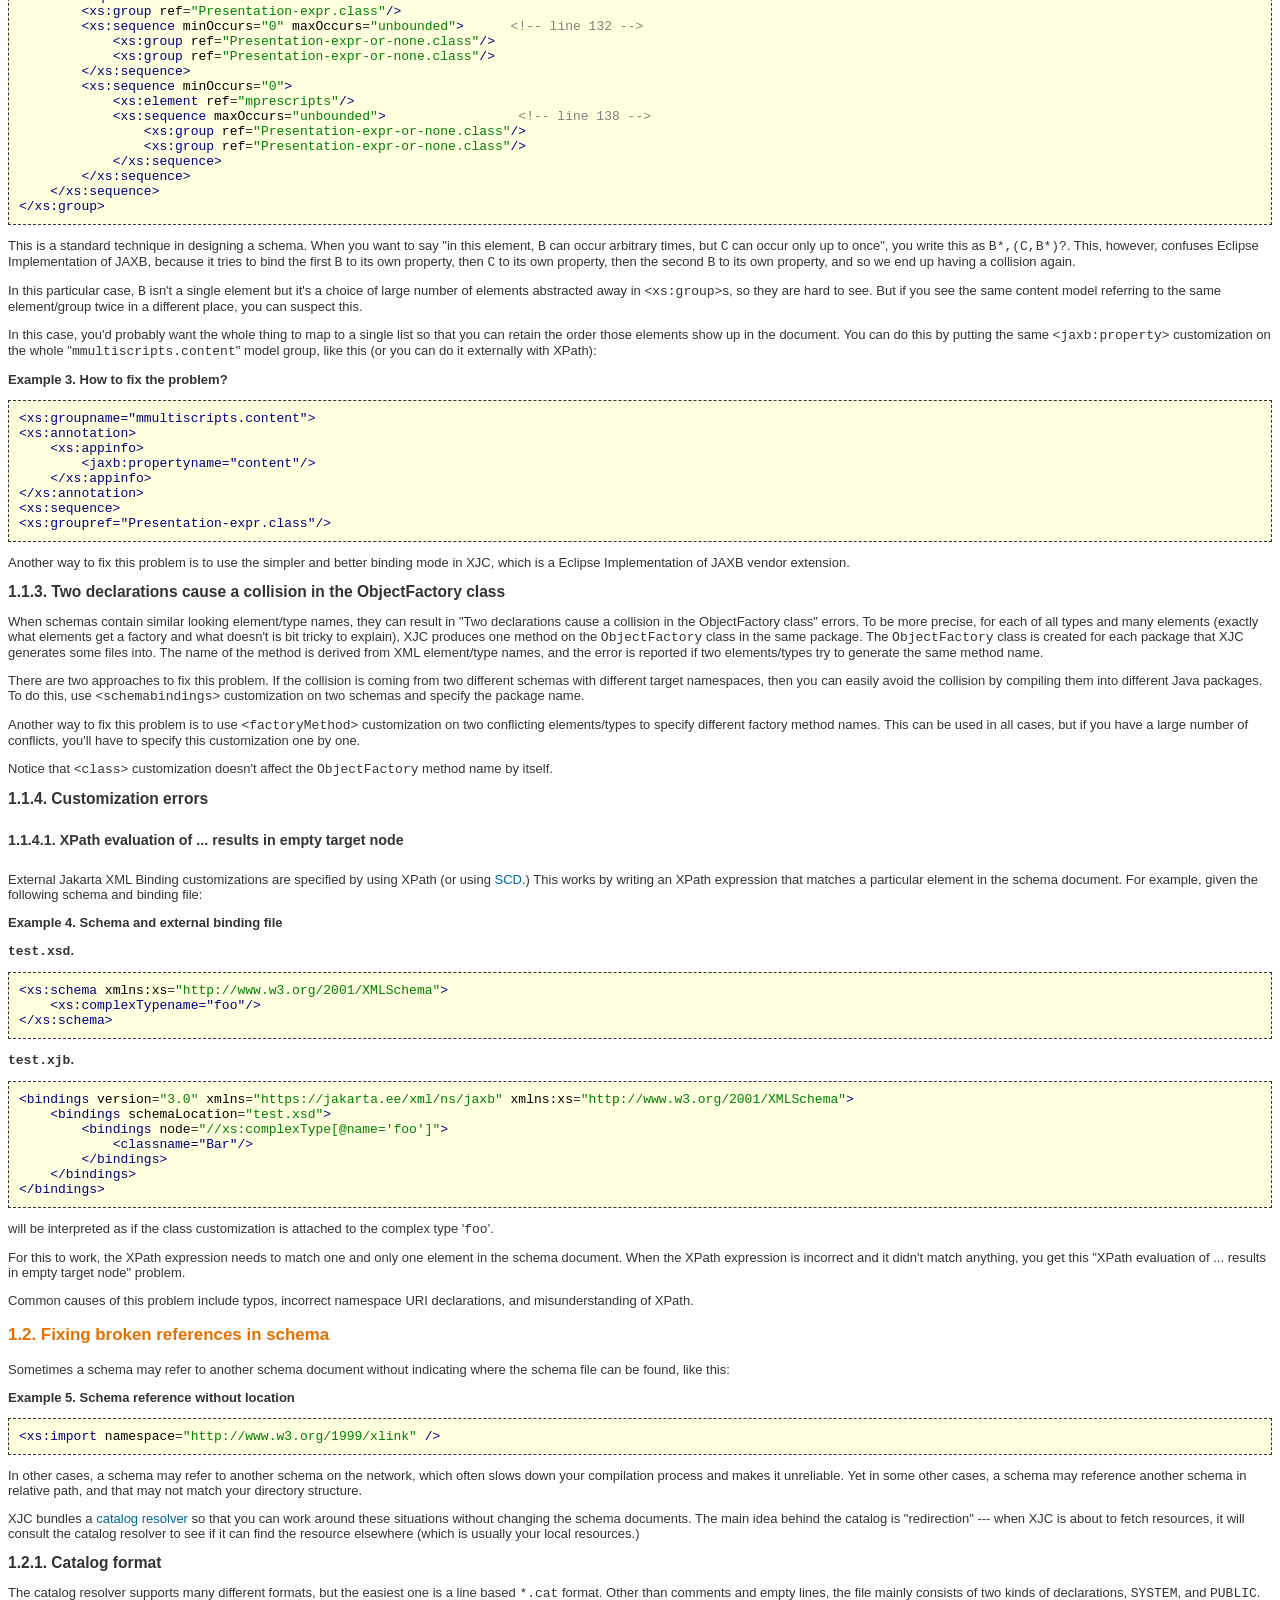
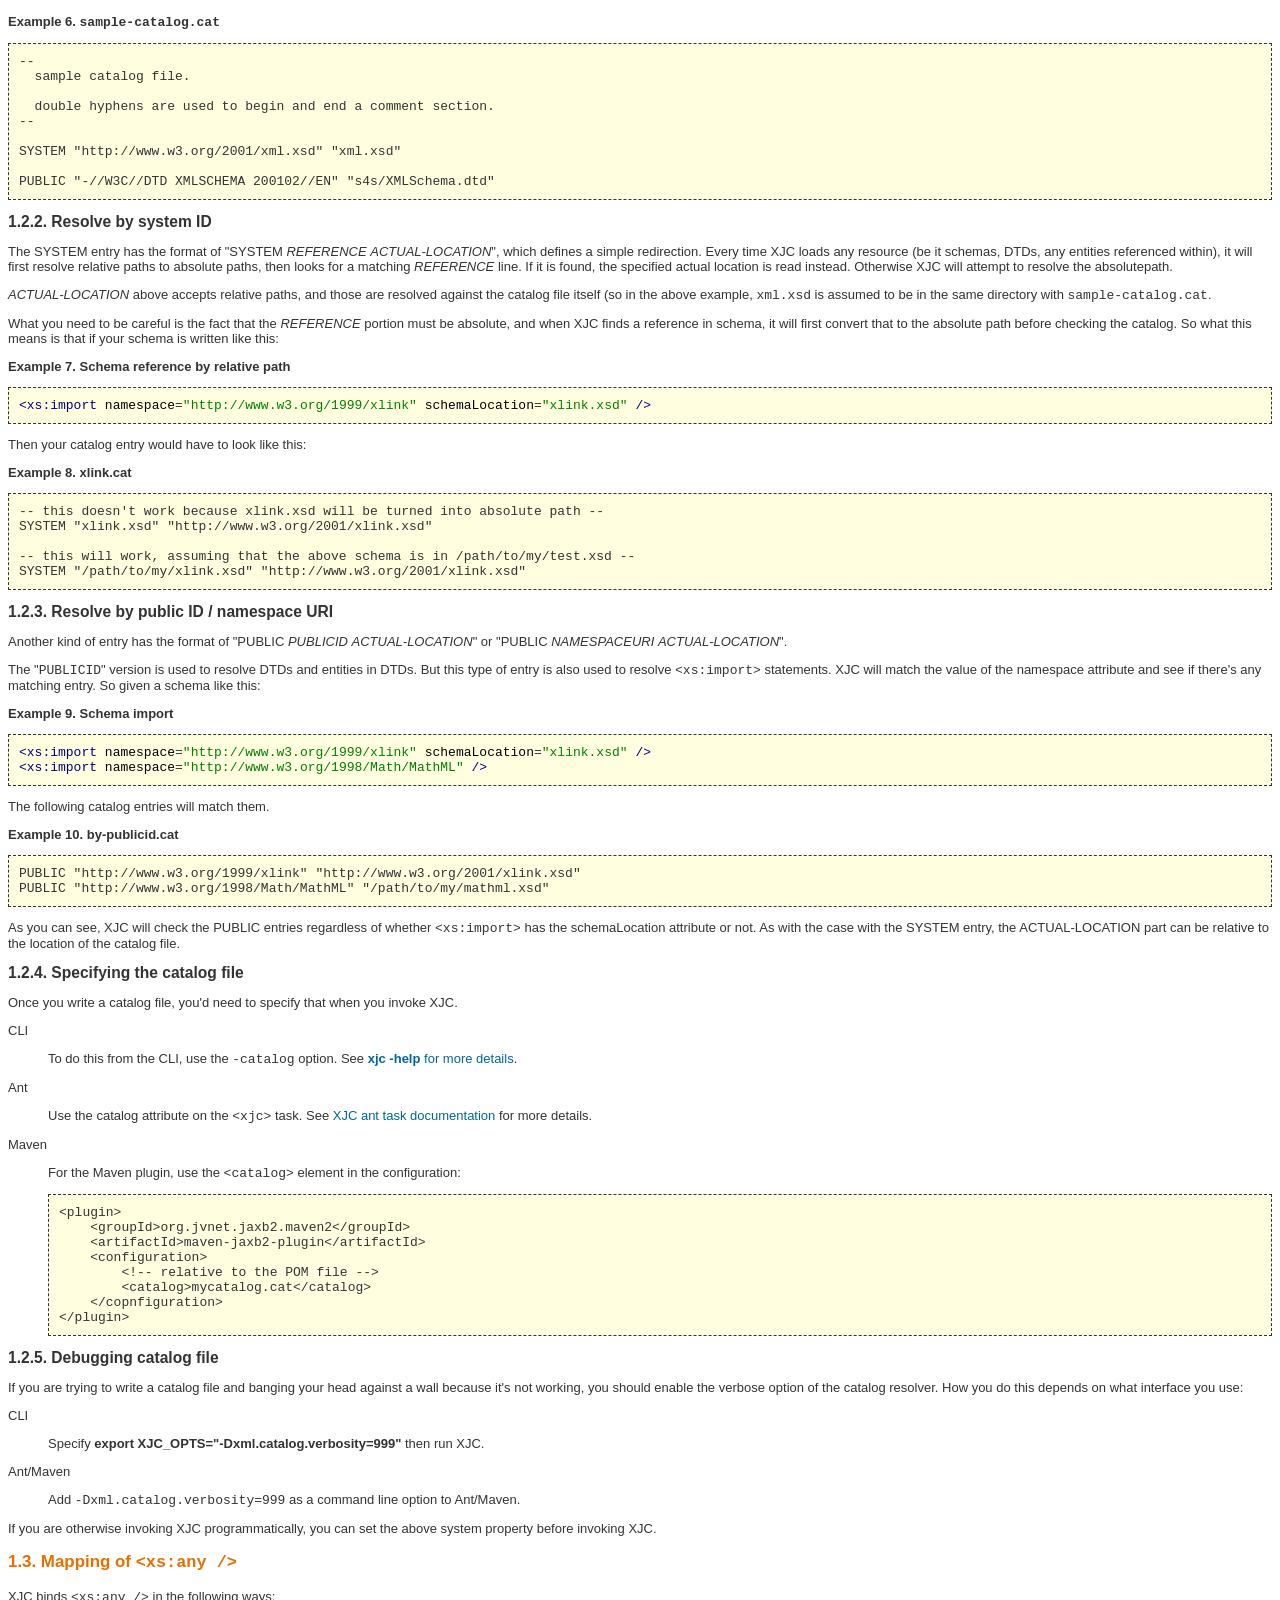
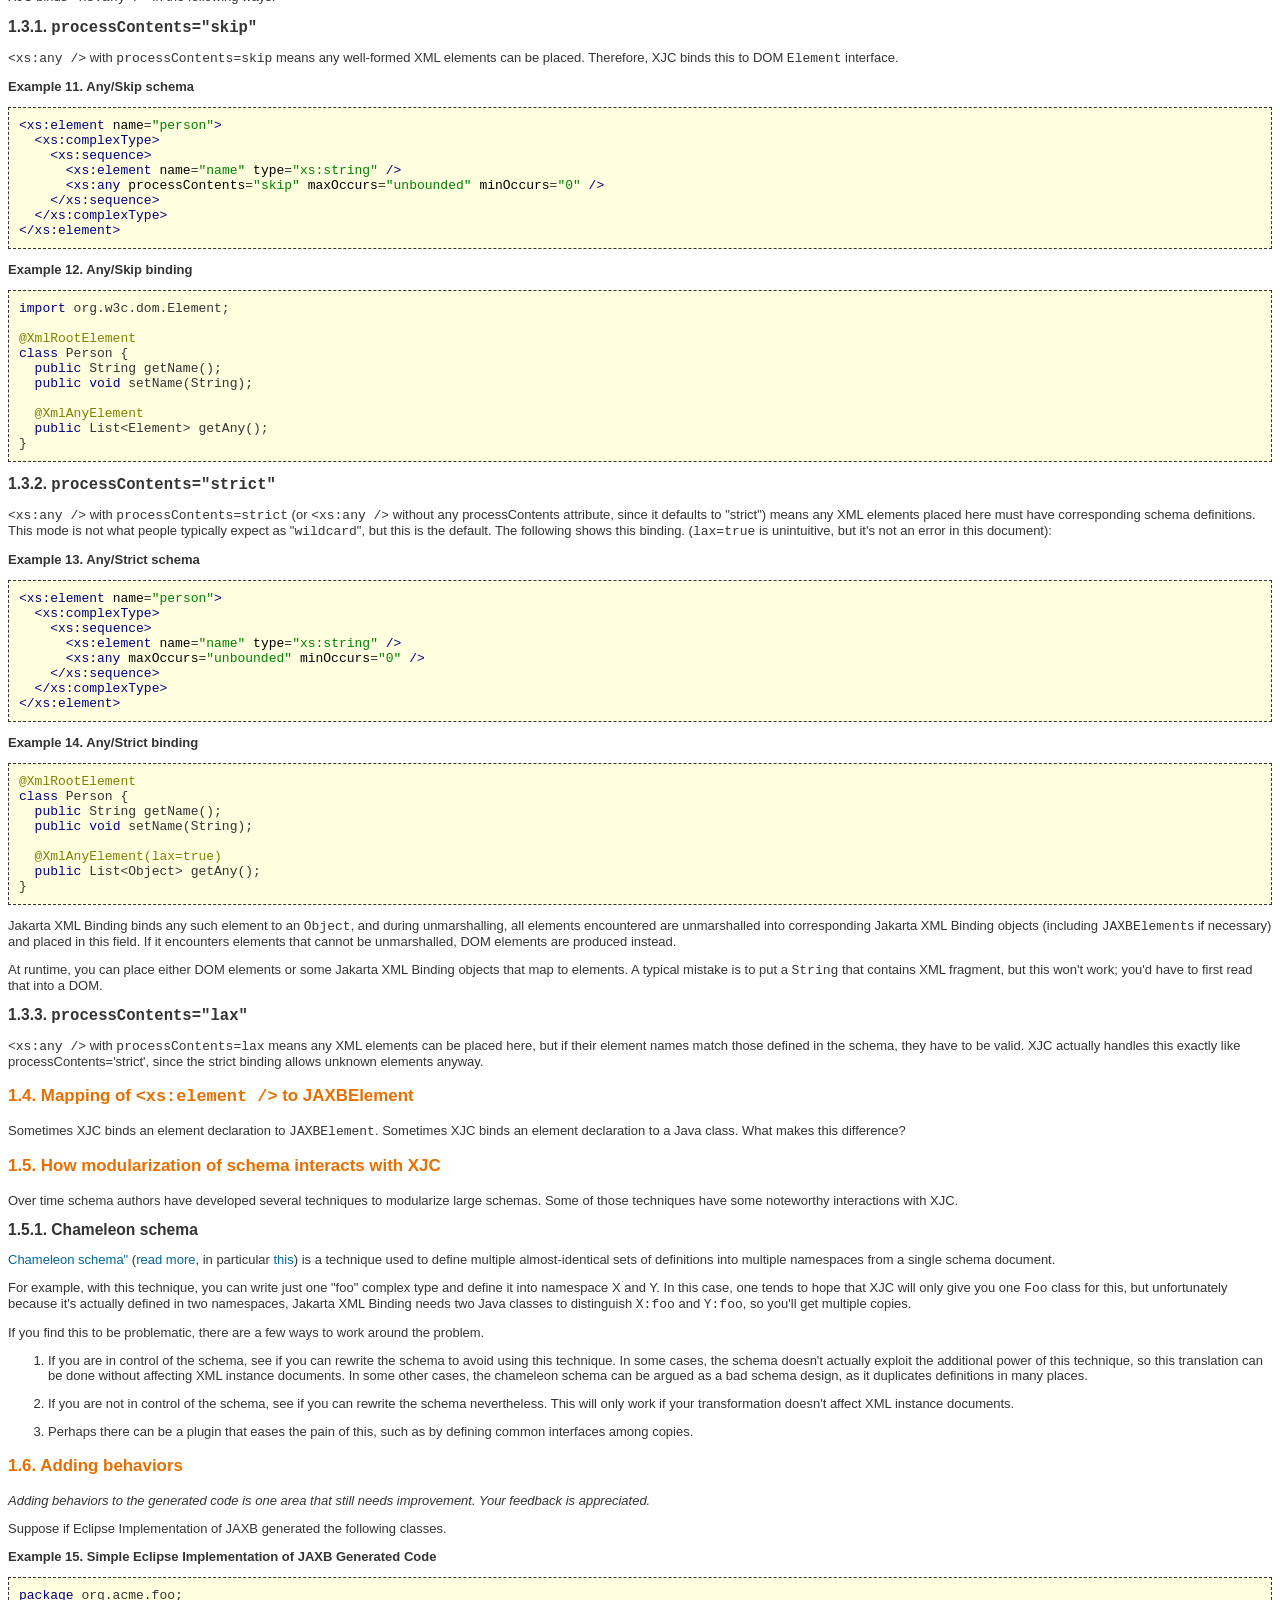
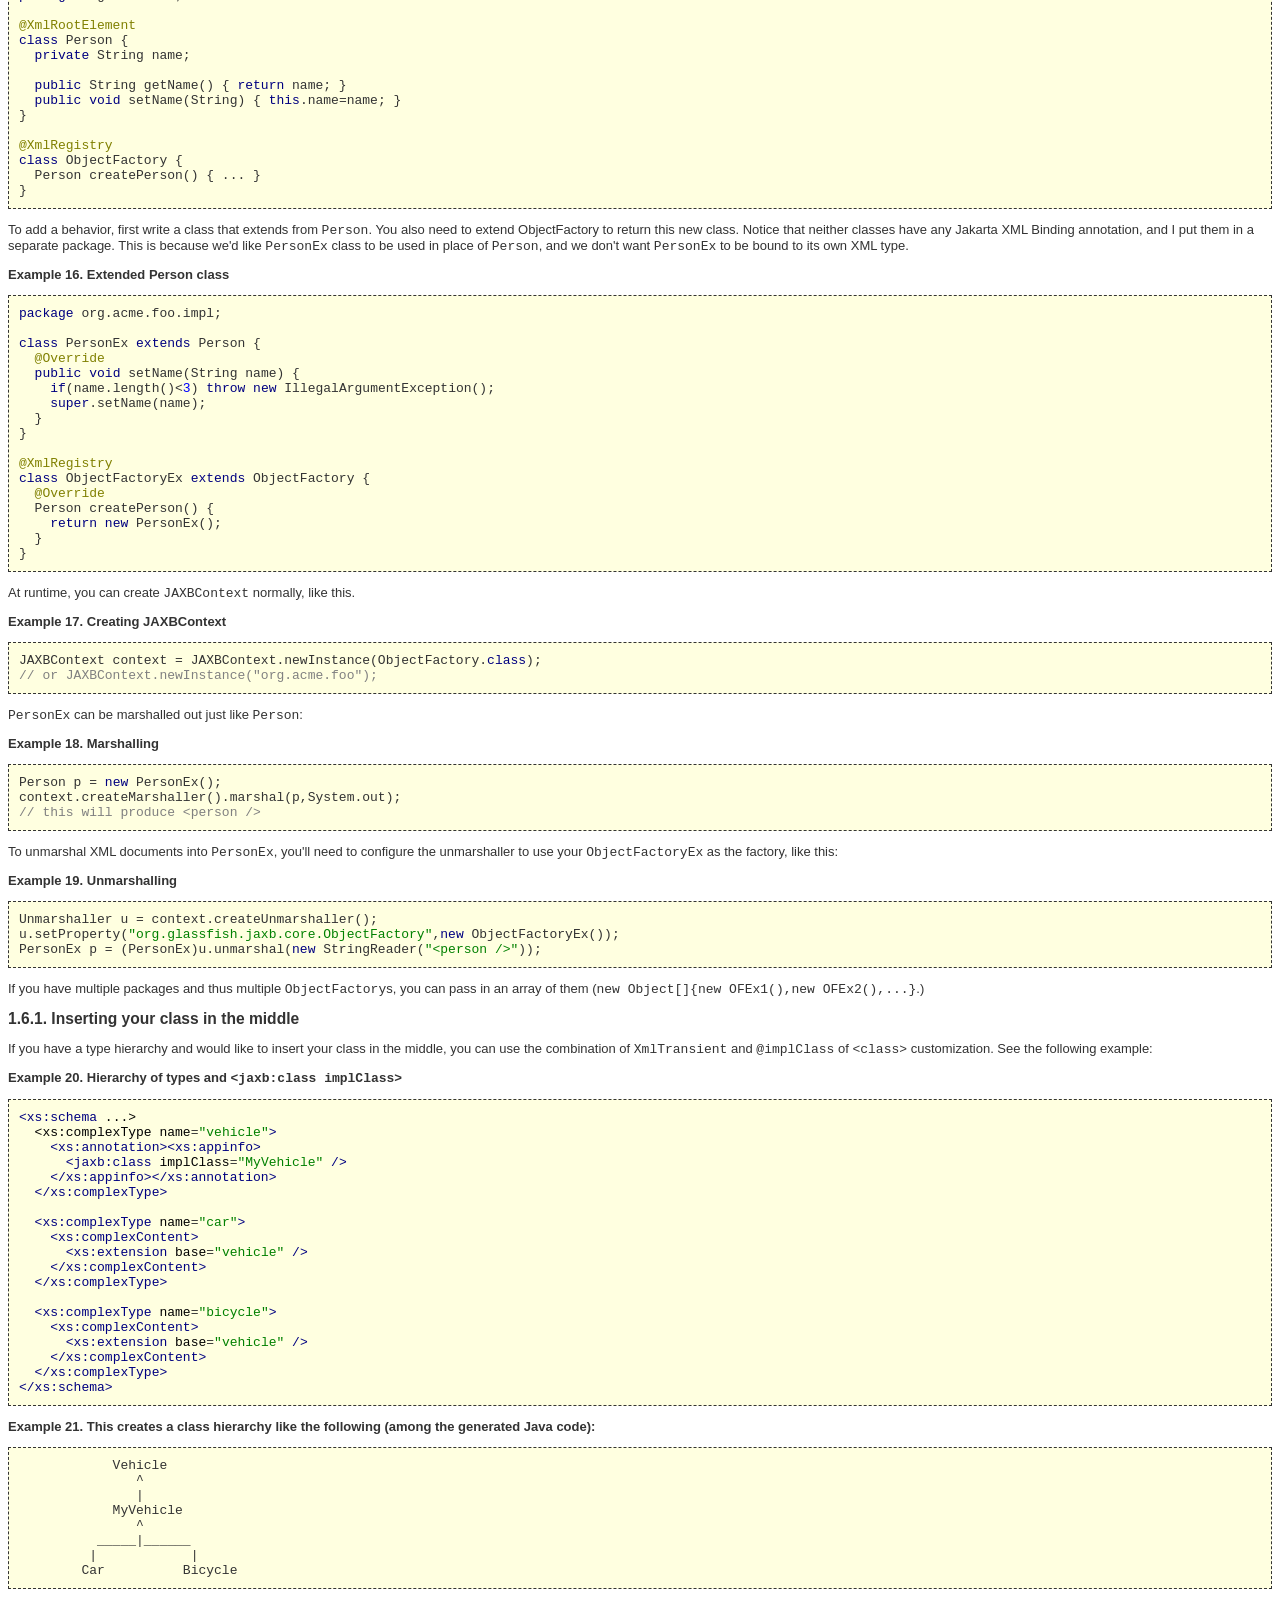
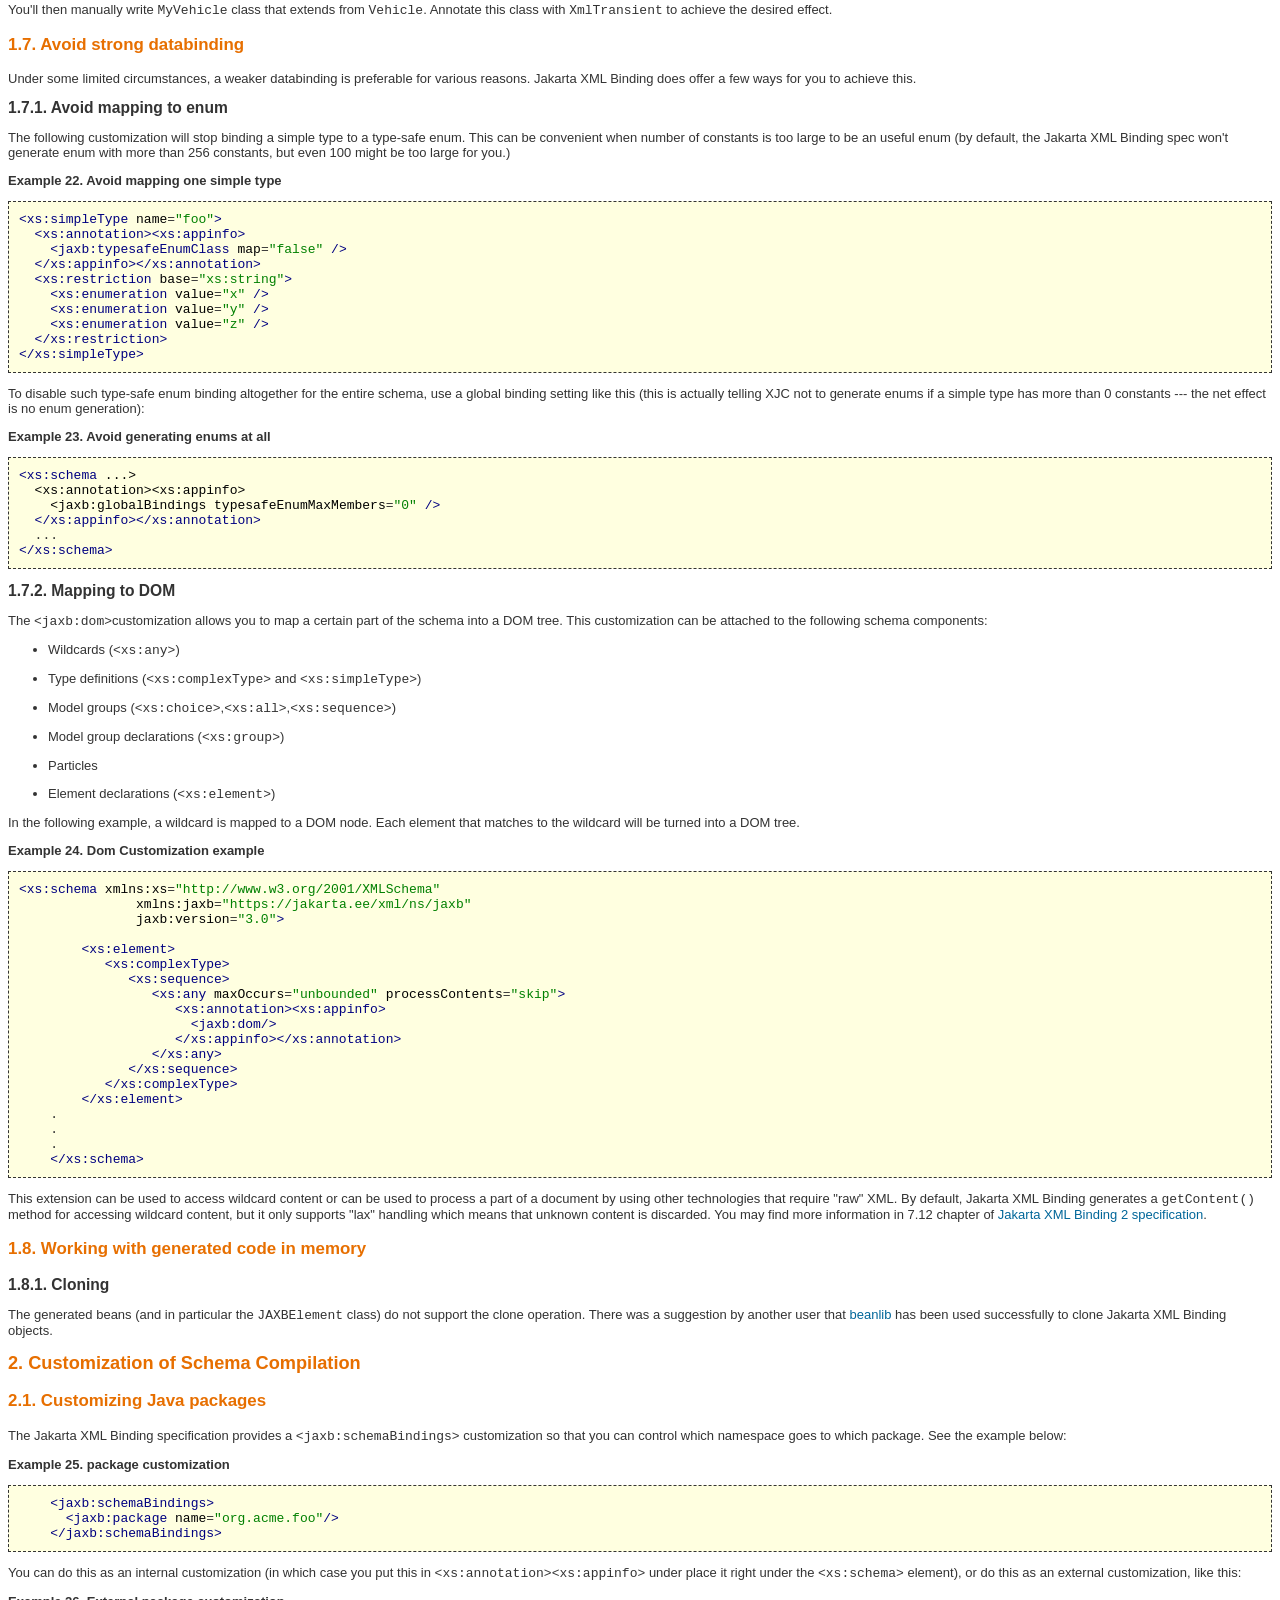
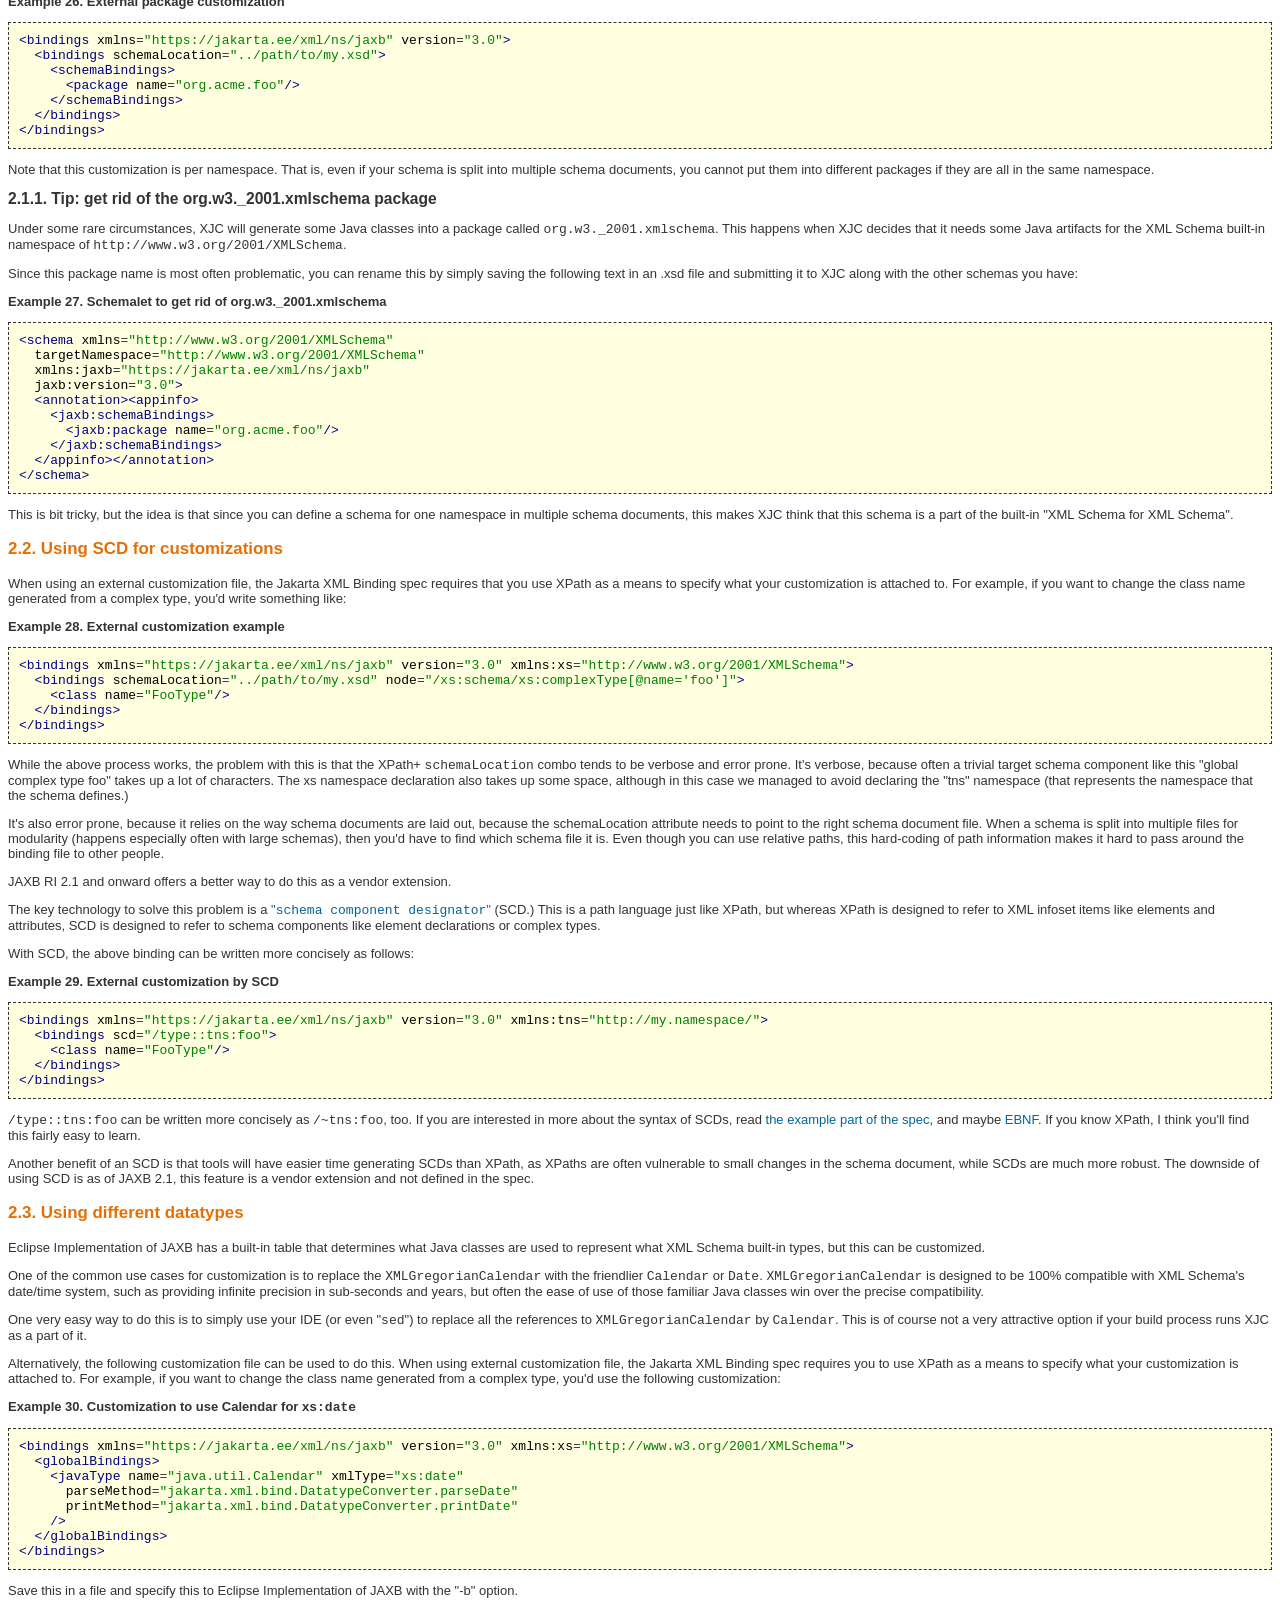
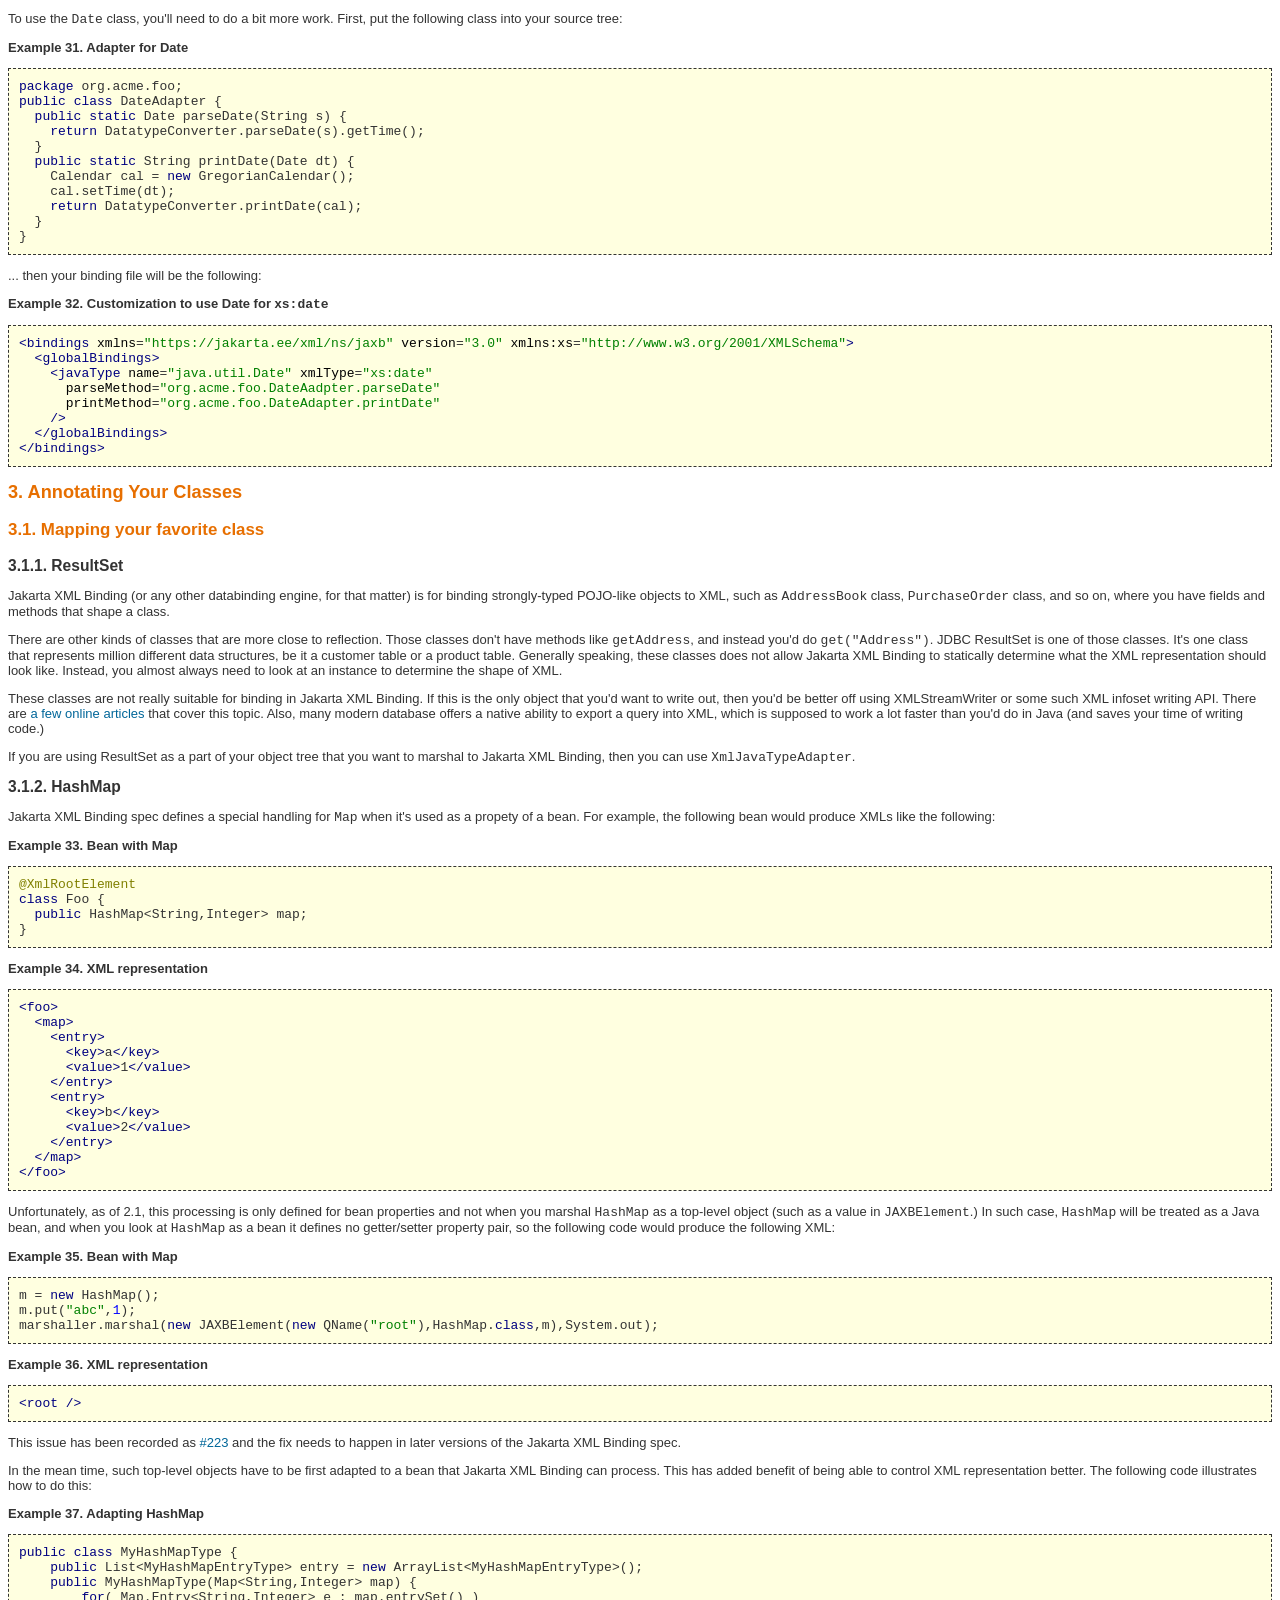
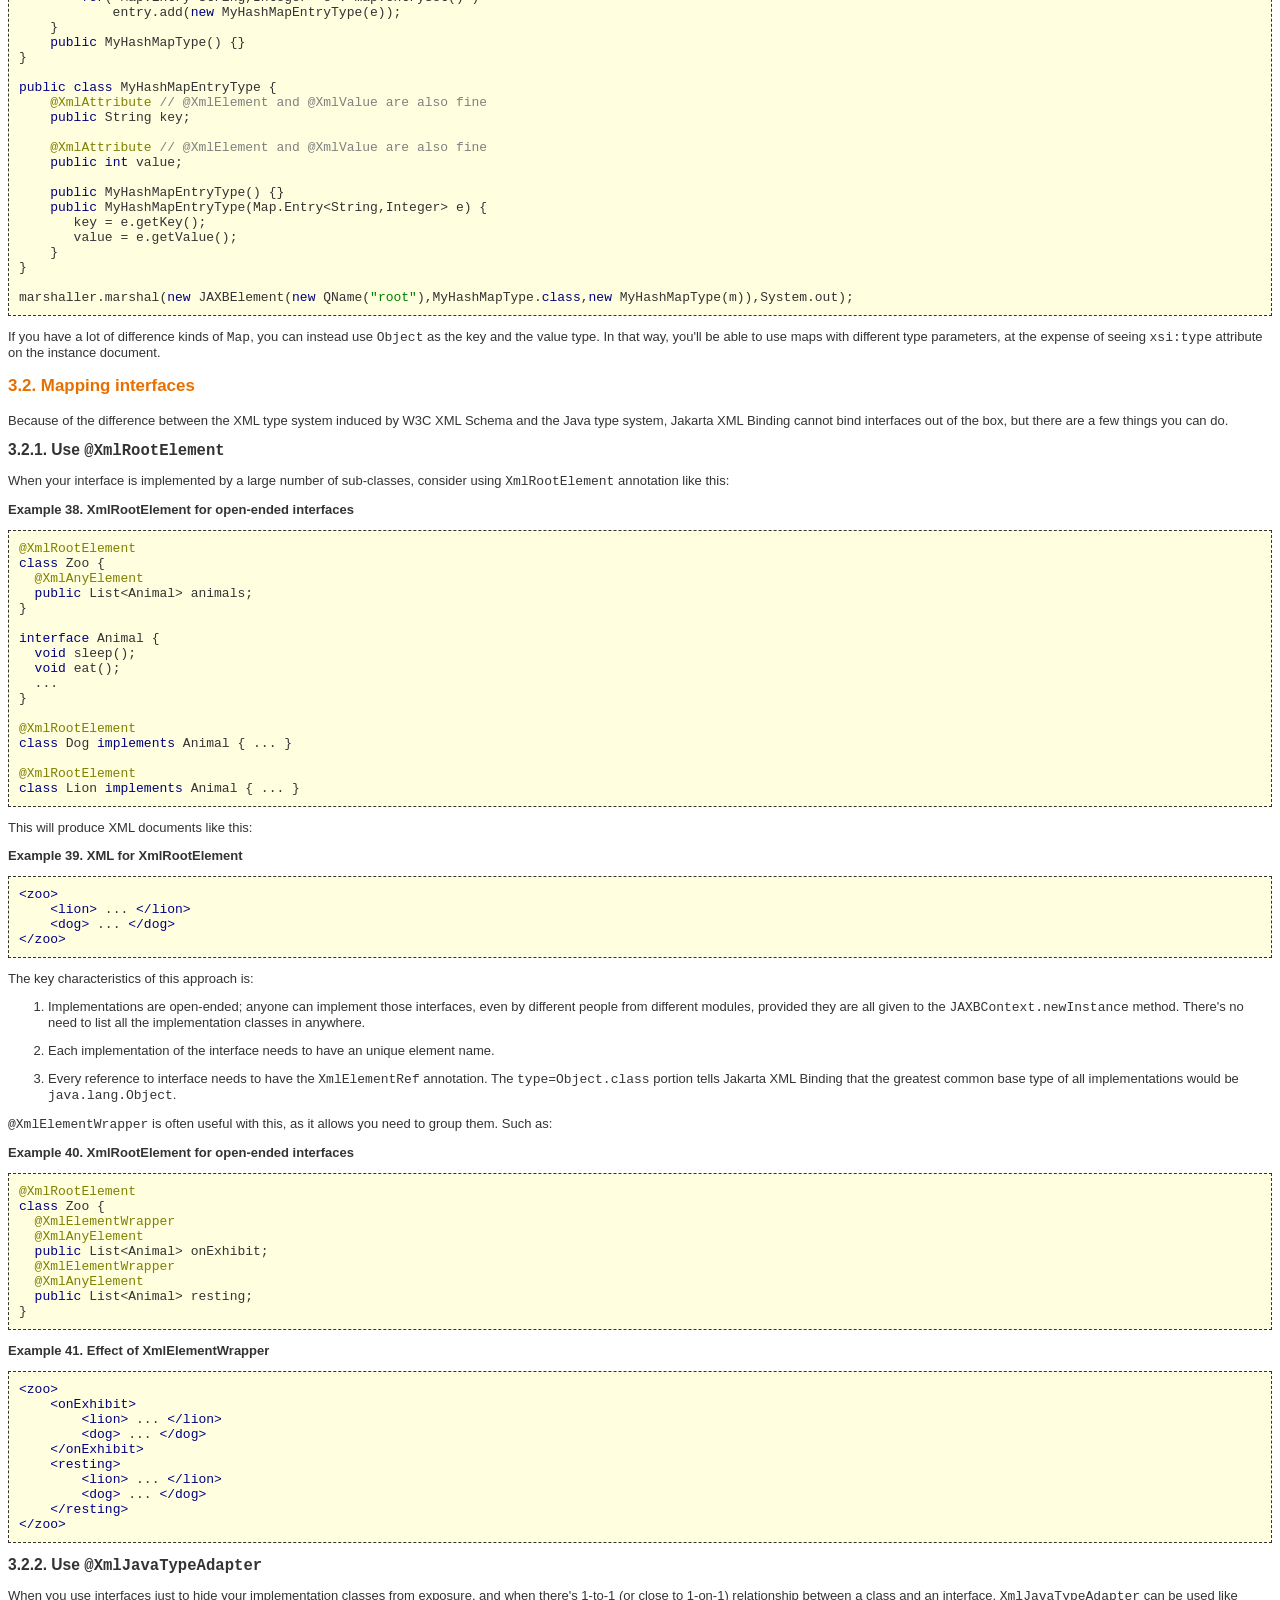
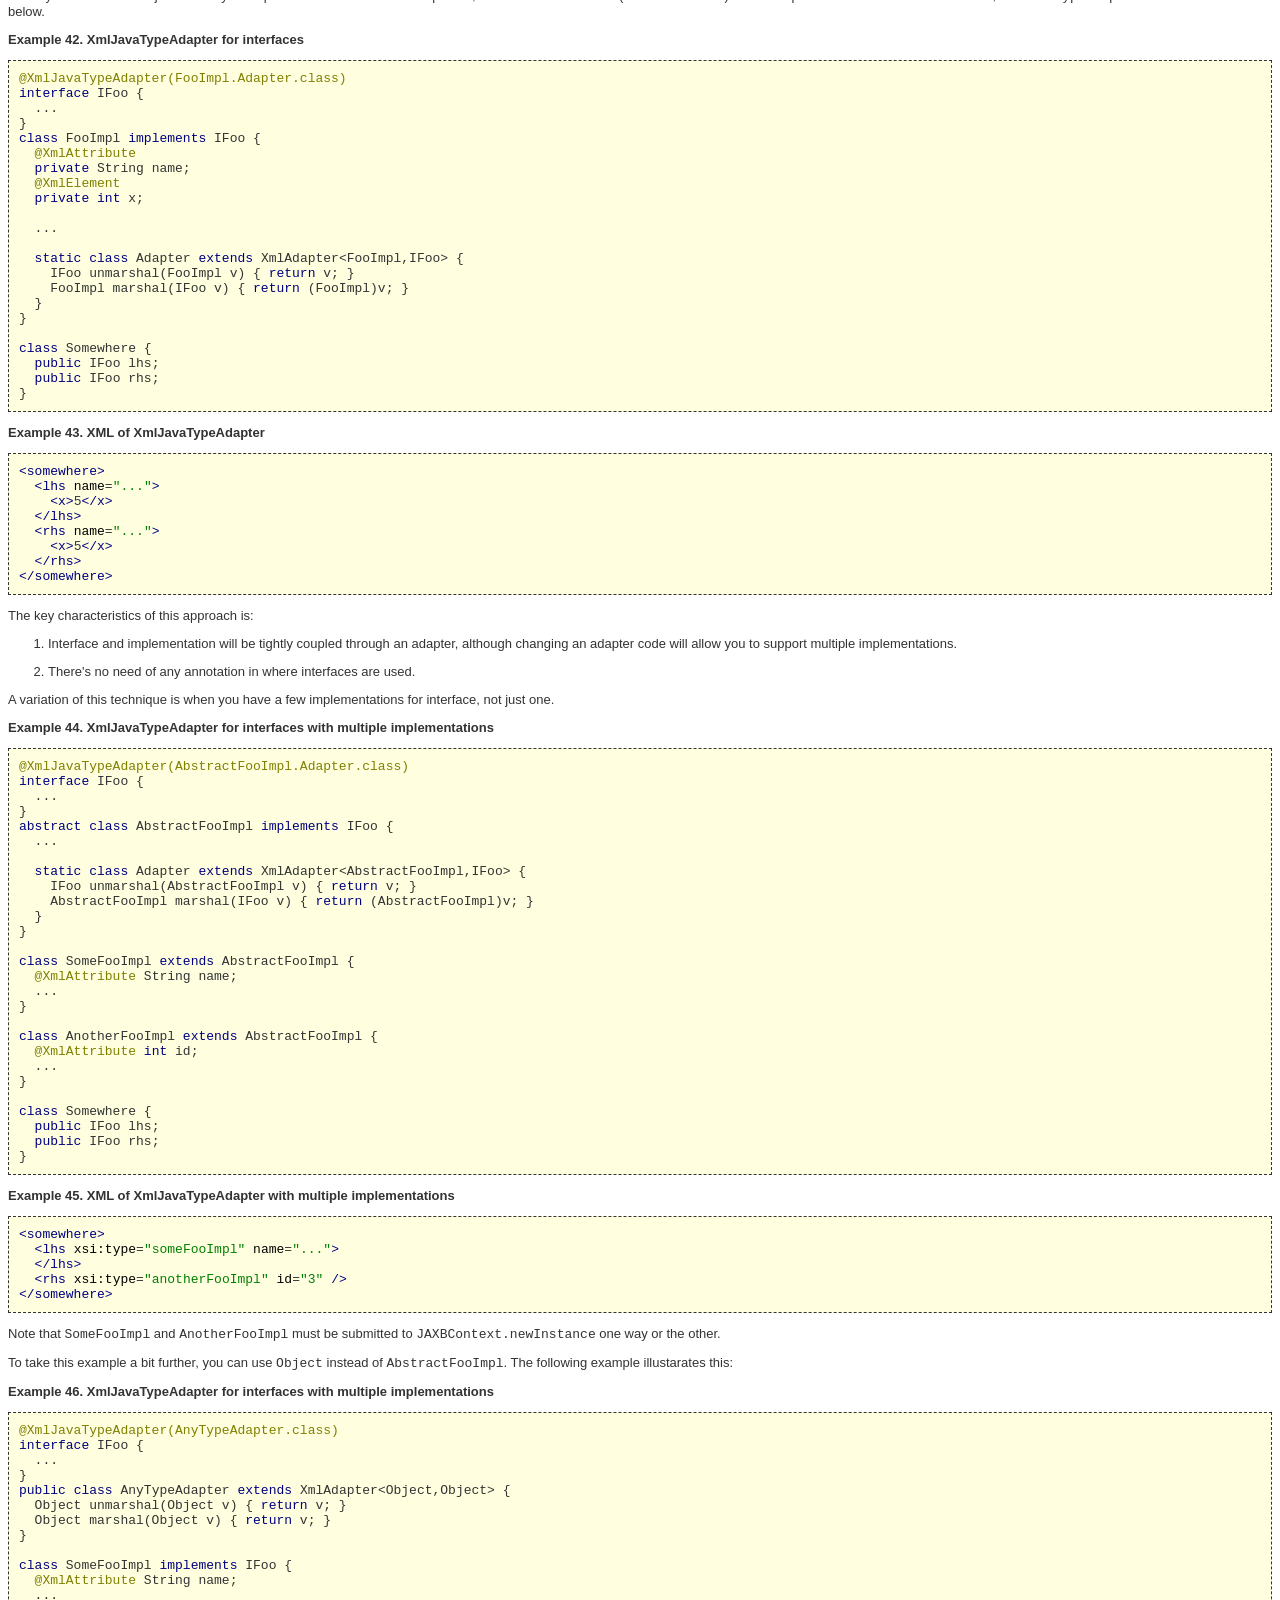
<file: lib/jaxb-ri-4.0.5/docs/ch03.html>
<html><head>
      <meta http-equiv="Content-Type" content="text/html; charset=ISO-8859-1">
   <title>Eclipse Implementation of JAXB Users Guide</title><link rel="stylesheet" type="text/css" href="style/documentation.css"><meta name="generator" content="DocBook XSL Stylesheets V1.79.1"><meta name="description" content="This document explains various interesting/complex/tricky aspects of Eclipse Implementation of JAXB, based on questions posted on the old JAXB users forum and answers provided there. This is an ongoing work-in-progress. Any feedback appreciated."><link rel="home" href="index.html" title="Eclipse Implementation of JAXB Release Documentation"><link rel="up" href="index.html" title="Eclipse Implementation of JAXB Release Documentation"><link rel="prev" href="ch02.html" title="Release Notes"><link rel="next" href="ch04.html" title="Tools"><script xmlns:fo="http://www.w3.org/1999/XSL/Format" type="text/javascript">
  var _gaq = _gaq || [];
  _gaq.push(['_setAccount', 'UA-2105126-1']);
  _gaq.push(['_trackPageview']);

  (function() {
    var ga = document.createElement('script'); ga.type = 'text/javascript'; ga.async = true;
    ga.src = ('https:' == document.location.protocol ? 'https://ssl' : 'http://www') + '.google-analytics.com/ga.js';
    var s = document.getElementsByTagName('script')[0]; s.parentNode.insertBefore(ga, s);
  })();
</script></head><body bgcolor="white" text="black" link="#0000FF" vlink="#840084" alink="#0000FF"><div class="navheader"><table width="100%" summary="Navigation header"><tr><th colspan="3" align="center">Eclipse Implementation of JAXB Users Guide</th></tr><tr><td width="20%" align="left"><a accesskey="p" href="ch02.html">Prev</a>&nbsp;</td><th width="60%" align="center">&nbsp;</th><td width="20%" align="right">&nbsp;<a accesskey="n" href="ch04.html">Next</a></td></tr></table><hr></div><small xmlns:fo="http://www.w3.org/1999/XSL/Format" class="small">Links: <a href="index.html">Table of Contents</a> | <a href="release-documentation.html">Single HTML</a> | <a href="release-documentation.pdf">Single PDF</a></small><div lang="en" class="chapter" id="users-guide"><div class="titlepage"><div><div><h1 class="title">Eclipse Implementation of JAXB Users Guide</h1></div><div><div class="abstract"><p class="title"><b>Abstract</b></p><p>This document explains various interesting/complex/tricky
            aspects of Eclipse Implementation of JAXB, based on questions posted on the old JAXB
            users forum and answers provided there. This is an ongoing
            work-in-progress. Any <a class="link" href="https://accounts.eclipse.org/mailing-list/jaxb-impl-dev" target="_top">feedback</a>
            appreciated.</p></div></div></div></div><div class="toc"><p><b>Table of Contents</b></p><dl class="toc"><dt><span class="section"><a href="ch03.html#compiling-xml-schema">1. Compiling XML Schema</a></span></dt><dd><dl><dt><span class="section"><a href="ch03.html#compiling-xml-schema-dealing-with-errors">1.1. Dealing with errors</a></span></dt><dt><span class="section"><a href="ch03.html#compiling-xml-schema-fixing-broken-references-in-schema">1.2. Fixing broken references in schema</a></span></dt><dt><span class="section"><a href="ch03.html#compiling-xml-schema-mapping-of-xs-any">1.3. Mapping of <code class="literal">&lt;xs:any /&gt;</code></a></span></dt><dt><span class="section"><a href="ch03.html#compiling-xml-schema-mapping-of-xs-element-to-jaxbelement">1.4. Mapping of <code class="literal">&lt;xs:element /&gt;</code> to JAXBElement</a></span></dt><dt><span class="section"><a href="ch03.html#compiling-xml-schema-how-modularization-of-schema-interacts-with-xjc">1.5. How modularization of schema interacts with XJC</a></span></dt><dt><span class="section"><a href="ch03.html#compiling-xml-schema-adding-behaviors">1.6. Adding behaviors</a></span></dt><dt><span class="section"><a href="ch03.html#compiling-xml-schema-avoid-strong-databinding">1.7. Avoid strong databinding</a></span></dt><dt><span class="section"><a href="ch03.html#compiling-xml-schema-working-with-generated-code-in-memory">1.8. Working with generated code in memory</a></span></dt></dl></dd><dt><span class="section"><a href="ch03.html#customization-of-schema-compilation">2. Customization of Schema Compilation</a></span></dt><dd><dl><dt><span class="section"><a href="ch03.html#customization-of-schema-compilation-customizing-java-packages">2.1. Customizing Java packages</a></span></dt><dt><span class="section"><a href="ch03.html#customization-of-schema-compilation-using-scd-for-customizations">2.2. Using SCD for customizations</a></span></dt><dt><span class="section"><a href="ch03.html#customization-of-schema-compilation-using-different-datatypes">2.3. Using different datatypes</a></span></dt></dl></dd><dt><span class="section"><a href="ch03.html#annotating-your-classes">3. Annotating Your Classes</a></span></dt><dd><dl><dt><span class="section"><a href="ch03.html#annotating-your-classes-mapping-your-favorite-class">3.1. Mapping your favorite class</a></span></dt><dt><span class="section"><a href="ch03.html#annotating-your-classes-mapping-interfaces">3.2. Mapping interfaces</a></span></dt><dt><span class="section"><a href="ch03.html#annotating-your-classes-evolving-annotated-classes">3.3. Evolving annotated classes</a></span></dt><dt><span class="section"><a href="ch03.html#annotating-your-classes-xml-layout-and-in-memory-data-layout">3.4. XML layout and in-memory data layout</a></span></dt><dt><span class="section"><a href="ch03.html#annotating-your-classes-mapping-cyclic-references-to-xml">3.5. Mapping cyclic references to XML</a></span></dt></dl></dd><dt><span class="section"><a href="ch03.html#unmarshalling">4. Unmarshalling</a></span></dt><dd><dl><dt><span class="section"><a href="ch03.html#unmarshalling-xmlrootelement-and-unmarshalling">4.1. <code class="literal">@XmlRootElement</code> and unmarshalling</a></span></dt><dt><span class="section"><a href="ch03.html#unmarshalling-unmarshalling-is-not-working-help">4.2. Unmarshalling is not working! Help!</a></span></dt><dt><span class="section"><a href="ch03.html#unmarshalling-element-default-values-and-unmarshalling">4.3. Element default values and unmarshalling</a></span></dt><dt><span class="section"><a href="ch03.html#unmarshalling-dealing-with-large-documents">4.4. Dealing with large documents</a></span></dt></dl></dd><dt><span class="section"><a href="ch03.html#marshalling">5. Marshalling</a></span></dt><dd><dl><dt><span class="section"><a href="ch03.html#marshalling-changing-prefixes">5.1. Changing prefixes</a></span></dt><dt><span class="section"><a href="ch03.html#marshalling-element-default-values-and-marshalling">5.2. Element default values and marshalling</a></span></dt><dt><span class="section"><a href="ch03.html#marshalling-different-ways-of-marshalling">5.3. Different ways of marshalling</a></span></dt><dt><span class="section"><a href="ch03.html#marshalling-interaction-between-marshalling-and-dom">5.4. Interaction between marshalling and DOM</a></span></dt></dl></dd><dt><span class="section"><a href="ch03.html#schema-generation">6. Schema Generation</a></span></dt><dd><dl><dt><span class="section"><a href="ch03.html#schema-generation-invoking-schemagen-programatically">6.1. Invoking schemagen programatically</a></span></dt><dt><span class="section"><a href="ch03.html#schema-generation-generating-schema-that-you-want">6.2. Generating Schema that you want</a></span></dt></dl></dd><dt><span class="section"><a href="ch03.html#deployment">7. Deployment</a></span></dt><dd><dl><dt><span class="section"><a href="ch03.html#deployment-maven-coordinates">7.1. Using Eclipse Implementation of JAXB with Maven</a></span></dt><dt><span class="section"><a href="ch03.html#deployment-jaxb-on-jpms">7.2. Using Eclipse Implementation of JAXB on JPMS</a></span></dt></dl></dd><dt><span class="section"><a href="ch03.html#other-miscellaneous-topics">8. Other Miscellaneous Topics</a></span></dt><dd><dl><dt><span class="section"><a href="ch03.html#other-miscellaneous-topics-performance-and-thread-safety">8.1. Performance and thread-safety</a></span></dt><dt><span class="section"><a href="ch03.html#other-miscellaneous-topics-compiling-dtd">8.2. Compiling DTD</a></span></dt><dt><span class="section"><a href="ch03.html#other-miscellaneous-topics-designing-a-client-server-protocol-in-xml">8.3. Designing a client/server protocol in XML</a></span></dt></dl></dd></dl></div><div lang="en" class="section" id="compiling-xml-schema"><div class="titlepage"><div><div><h2 class="title" style="clear: both">1.&nbsp;Compiling XML Schema</h2></div></div></div><div lang="en" class="section" id="compiling-xml-schema-dealing-with-errors"><div class="titlepage"><div><div><h3 class="title">1.1.&nbsp;Dealing with errors</h3></div></div></div><div class="section" id="Schema_errors"><div class="titlepage"><div><div><h4 class="title">1.1.1.&nbsp;Schema errors</h4></div></div></div><p>Because XML Schema is so complicated, and because there are a
        lot of tools out there do not implement the spec correctly, it is
        often the case that a schema you are trying to compile has some real
        errors in it. When this is the case, you'll see XJC reporting somewhat
        cryptic errors such as <code class="literal">rcase-RecurseLax.2: There is not a
        complete functional mapping between the particles.</code></p><p>The Eclipse Implementation of JAXB uses the schema correctness checker from the
        underlying JAXP implementation, which is the JAXP RI in a typical
        setup. The JAXP RI is one of the most conformant schema validators,
        and therefore most likely correct. So the first course of action
        usually is to fix problems in the schema.</p><p>However, in some situations, you might not have an authority to
        make changes to the schema. If that is the case and you really need to
        compile the schema, you can bypass the correctness check by using the
        <code class="option">-nv</code> option in XJC. When you do this, keep in mind
        that you are possibly feeding "garbage" in, so you may see XJC choke
        with some random exception.</p></div><div class="section" id="Property__fooBarZot__is_already_defined"><div class="titlepage"><div><div><h4 class="title">1.1.2.&nbsp;Property 'fooBarZot' is already defined</h4></div></div></div><p>One of the typical errors you'll see when compiling a complex
        schema is:</p><div class="example" id="d0e1305"><p class="title"><b>Example&nbsp;1.&nbsp;Multiple property definitions error</b></p><div class="example-contents"><pre class="programlisting">parsing a schema...
[ERROR] Property "MiOrMoOrMn" is already defined.
  line 132 of
file:/C:/kohsuke/Sun/JAXB/jaxb-unit/schemas/individual/MathML2/presentation/scripts.xsd

[ERROR] The following location is relevant to the above error
  line 138 of
file:/C:/kohsuke/Sun/JAXB/jaxb-unit/schemas/individual/MathML2/presentation/scripts.xsd</pre></div></div><br class="example-break"><p>This is an actual example of the offending part of a schema,
        taken from MathML. If you go to line 132 of
        <code class="filename">scripts.xsd</code>, you'll see that it has a somewhat
        complicated content model definition:</p><div class="example" id="d0e1315"><p class="title"><b>Example&nbsp;2.&nbsp;Multiple property definitions in MathML</b></p><div class="example-contents"><pre class="programlisting"><span class="ReservedWord">&lt;xs:group</span> <span class="Identifier">name</span>=<span class="String">"mmultiscripts.content"</span><span class="ReservedWord">&gt;</span>
    <span class="ReservedWord">&lt;xs:sequence&gt;</span>
        <span class="ReservedWord">&lt;xs:group</span> <span class="Identifier">ref</span>=<span class="String">"Presentation-expr.class"</span><span class="ReservedWord">/&gt;</span>
        <span class="ReservedWord">&lt;xs:sequence</span> <span class="Identifier">minOccurs</span>=<span class="String">"0"</span> <span class="Identifier">maxOccurs</span>=<span class="String">"unbounded"</span><span class="ReservedWord">&gt;</span>      <span class="Comment">&lt;!-- line 132 --&gt;</span>
            <span class="ReservedWord">&lt;xs:group</span> <span class="Identifier">ref</span>=<span class="String">"Presentation-expr-or-none.class"</span><span class="ReservedWord">/&gt;</span>
            <span class="ReservedWord">&lt;xs:group</span> <span class="Identifier">ref</span>=<span class="String">"Presentation-expr-or-none.class"</span><span class="ReservedWord">/&gt;</span>
        <span class="ReservedWord">&lt;/xs:sequence&gt;</span>
        <span class="ReservedWord">&lt;xs:sequence</span> <span class="Identifier">minOccurs</span>=<span class="String">"0"</span><span class="ReservedWord">&gt;</span>
            <span class="ReservedWord">&lt;xs:element</span> <span class="Identifier">ref</span>=<span class="String">"mprescripts"</span><span class="ReservedWord">/&gt;</span>
            <span class="ReservedWord">&lt;xs:sequence</span> <span class="Identifier">maxOccurs</span>=<span class="String">"unbounded"</span><span class="ReservedWord">&gt;</span>                 <span class="Comment">&lt;!-- line 138 --&gt;</span>
                <span class="ReservedWord">&lt;xs:group</span> <span class="Identifier">ref</span>=<span class="String">"Presentation-expr-or-none.class"</span><span class="ReservedWord">/&gt;</span>
                <span class="ReservedWord">&lt;xs:group</span> <span class="Identifier">ref</span>=<span class="String">"Presentation-expr-or-none.class"</span><span class="ReservedWord">/&gt;</span>
            <span class="ReservedWord">&lt;/xs:sequence&gt;</span>
        <span class="ReservedWord">&lt;/xs:sequence&gt;</span>
    <span class="ReservedWord">&lt;/xs:sequence&gt;</span>
<span class="ReservedWord">&lt;/xs:group&gt;</span></pre></div></div><br class="example-break"><p>This is a standard technique in designing a schema. When you
        want to say "in this element, <code class="literal">B</code> can occur arbitrary
        times, but <code class="literal">C</code> can occur only up to once", you write
        this as <code class="literal">B*,(C,B*)?</code>. This, however, confuses Eclipse Implementation of JAXB,
        because it tries to bind the first <code class="literal">B</code> to its own
        property, then <code class="literal">C</code> to its own property, then the
        second <code class="literal">B</code> to its own property, and so we end up
        having a collision again.</p><p>In this particular case, <code class="literal">B</code> isn't a single
        element but it's a choice of large number of elements abstracted away
        in <code class="literal">&lt;xs:group&gt;</code>s, so they are hard to see. But
        if you see the same content model referring to the same element/group
        twice in a different place, you can suspect this.</p><p>In this case, you'd probably want the whole thing to map to a
        single list so that you can retain the order those elements show up in
        the document. You can do this by putting the same
        <code class="literal">&lt;jaxb:property&gt;</code> customization on the whole
        "<code class="literal">mmultiscripts.content</code>" model group, like this (or
        you can do it externally with XPath):</p><div class="example" id="d0e1356"><p class="title"><b>Example&nbsp;3.&nbsp;How to fix the problem?</b></p><div class="example-contents"><pre class="programlisting"><span class="ReservedWord">&lt;xs:groupname="mmultiscripts.content"&gt;</span>
<span class="ReservedWord">&lt;xs:annotation&gt;</span>
    <span class="ReservedWord">&lt;xs:appinfo&gt;</span>
        <span class="ReservedWord">&lt;jaxb:propertyname="content"/&gt;</span>
    <span class="ReservedWord">&lt;/xs:appinfo&gt;</span>
<span class="ReservedWord">&lt;/xs:annotation&gt;</span>
<span class="ReservedWord">&lt;xs:sequence&gt;</span>
<span class="ReservedWord">&lt;xs:groupref="Presentation-expr.class"/&gt;</span></pre></div></div><br class="example-break"><p>Another way to fix this problem is to use the
        simpler and better binding mode in XJC, which is a Eclipse Implementation of JAXB
        vendor extension.</p></div><div class="section" id="Two_declarations_cause_a_collision_in_the_ObjectFactory_class"><div class="titlepage"><div><div><h4 class="title">1.1.3.&nbsp;Two declarations cause a collision in the ObjectFactory
        class</h4></div></div></div><p>When schemas contain similar looking element/type names, they
        can result in "Two declarations cause a collision in the ObjectFactory
        class" errors. To be more precise, for each of all types and many
        elements (exactly what elements get a factory and what doesn't is bit
        tricky to explain), XJC produces one method on the
        <code class="literal">ObjectFactory</code> class in the same package. The
        <code class="literal">ObjectFactory</code> class is created for each package that XJC
        generates some files into. The name of the method is derived from XML
        element/type names, and the error is reported if two elements/types
        try to generate the same method name.</p><p>There are two approaches to fix this problem. If the collision
        is coming from two different schemas with different target namespaces,
        then you can easily avoid the collision by compiling them into
        different Java packages. To do this, use <code class="literal">&lt;schemabindings&gt;</code>
        customization on two schemas and specify the package name.</p><p>Another way to fix this problem is to use <code class="literal">&lt;factoryMethod&gt;</code>
        customization on two conflicting elements/types to specify different
        factory method names. This can be used in all cases, but if you have a
        large number of conflicts, you'll have to specify this customization
        one by one.</p><p>Notice that <code class="literal">&lt;class&gt;</code>
        customization doesn't affect the <code class="literal">ObjectFactory</code> method
        name by itself.</p></div><div class="section" id="Customization_errors"><div class="titlepage"><div><div><h4 class="title">1.1.4.&nbsp;Customization errors</h4></div></div></div><div class="section" id="XPath_evaluation_of_____results_in_empty_target_node"><div class="titlepage"><div><div><h5 class="title">1.1.4.1.&nbsp;XPath evaluation of ... results in empty target
            node</h5></div></div></div><p>External Jakarta XML Binding customizations are specified by using XPath
            (or using <a class="link" href="ch03.html#customization-of-schema-compilation-using-scd-for-customizations" title="2.2.&nbsp;Using SCD for customizations">SCD</a>.)
            This works by writing an XPath expression that matches a
            particular element in the schema document. For example, given the
            following schema and binding file:</p><div class="example" id="d0e1403"><p class="title"><b>Example&nbsp;4.&nbsp;Schema and external binding file</b></p><div class="example-contents"><p><b><code class="filename">test.xsd</code>.&nbsp;</b></p><pre class="programlisting"><span class="ReservedWord">&lt;xs:schema</span> <span class="Identifier">xmlns:xs</span>=<span class="String">"http://www.w3.org/2001/XMLSchema"</span><span class="ReservedWord">&gt;</span>
    <span class="ReservedWord">&lt;xs:complexTypename="foo"/&gt;</span>
<span class="ReservedWord">&lt;/xs:schema&gt;</span></pre><p><b><code class="filename">test.xjb</code>.&nbsp;</b></p><pre class="programlisting"><span class="ReservedWord">&lt;bindings</span> <span class="Identifier">version</span>=<span class="String">"3.0"</span> <span class="Identifier">xmlns</span>=<span class="String">"https://jakarta.ee/xml/ns/jaxb"</span> <span class="Identifier">xmlns:xs</span>=<span class="String">"http://www.w3.org/2001/XMLSchema"</span><span class="ReservedWord">&gt;</span>
    <span class="ReservedWord">&lt;bindings</span> <span class="Identifier">schemaLocation</span>=<span class="String">"test.xsd"</span><span class="ReservedWord">&gt;</span>
        <span class="ReservedWord">&lt;bindings</span> <span class="Identifier">node</span>=<span class="String">"//xs:complexType[@name='foo']"</span><span class="ReservedWord">&gt;</span>
            <span class="ReservedWord">&lt;classname="Bar"/&gt;</span>
        <span class="ReservedWord">&lt;/bindings&gt;</span>
    <span class="ReservedWord">&lt;/bindings&gt;</span>
<span class="ReservedWord">&lt;/bindings&gt;</span></pre></div></div><br class="example-break"><p>will be interpreted as if the class customization is
            attached to the complex type '<code class="literal">foo</code>'.</p><p>For this to work, the XPath expression needs to match one
            and only one element in the schema document. When the XPath
            expression is incorrect and it didn't match anything, you get this
            "XPath evaluation of ... results in empty target node"
            problem.</p><p>Common causes of this problem include typos, incorrect
            namespace URI declarations, and misunderstanding of XPath.</p></div></div></div><div lang="en" class="section" id="compiling-xml-schema-fixing-broken-references-in-schema"><div class="titlepage"><div><div><h3 class="title">1.2.&nbsp;Fixing broken references in schema</h3></div></div></div><p>Sometimes a schema may refer to another schema document without
    indicating where the schema file can be found, like this:</p><div class="example" id="d0e1435"><p class="title"><b>Example&nbsp;5.&nbsp;Schema reference without location</b></p><div class="example-contents"><pre class="programlisting"><span class="ReservedWord">&lt;xs:import</span> <span class="Identifier">namespace</span>=<span class="String">"http://www.w3.org/1999/xlink"</span><span class="ReservedWord"> /&gt;</span></pre></div></div><br class="example-break"><p>In other cases, a schema may refer to another schema on the network,
    which often slows down your compilation process and makes it unreliable.
    Yet in some other cases, a schema may reference another schema in relative
    path, and that may not match your directory structure.</p><p>XJC bundles a <a class="link" href="http://xml.apache.org/commons/components/resolver/resolver-article.html" target="_top">catalog
    resolver</a> so that you can work around these situations without
    changing the schema documents. The main idea behind the catalog is
    "redirection" --- when XJC is about to fetch resources, it will consult
    the catalog resolver to see if it can find the resource elsewhere (which
    is usually your local resources.)</p><div class="section" id="Catalog_format"><div class="titlepage"><div><div><h4 class="title">1.2.1.&nbsp;Catalog format</h4></div></div></div><p>The catalog resolver supports many different formats, but the
        easiest one is a line based <code class="filename">*.cat</code> format. Other than
        comments and empty lines, the file mainly consists of two kinds of
        declarations, <code class="literal">SYSTEM</code>, and
        <code class="literal">PUBLIC</code>.</p><div class="example" id="d0e1461"><p class="title"><b>Example&nbsp;6.&nbsp;<code class="filename">sample-catalog.cat</code></b></p><div class="example-contents"><pre class="programlisting">--
  sample catalog file.

  double hyphens are used to begin and end a comment section.
--

SYSTEM "http://www.w3.org/2001/xml.xsd" "xml.xsd"

PUBLIC "-//W3C//DTD XMLSCHEMA 200102//EN" "s4s/XMLSchema.dtd"</pre></div></div><br class="example-break"></div><div class="section" id="Resolve_by_system_ID"><div class="titlepage"><div><div><h4 class="title">1.2.2.&nbsp;Resolve by system ID</h4></div></div></div><p>The SYSTEM entry has the format of "SYSTEM
        <span class="emphasis"><em>REFERENCE</em></span> <span class="emphasis"><em>ACTUAL-LOCATION</em></span>",
        which defines a simple redirection. Every time XJC loads any resource
        (be it schemas, DTDs, any entities referenced within), it will first
        resolve relative paths to absolute paths, then looks for a matching
        <span class="emphasis"><em>REFERENCE</em></span> line. If it is found, the specified
        actual location is read instead. Otherwise XJC will attempt to resolve
        the absolutepath.</p><p><span class="emphasis"><em>ACTUAL-LOCATION</em></span> above accepts relative
        paths, and those are resolved against the catalog file itself (so in
        the above example, <code class="literal">xml.xsd</code> is assumed to be in the same
        directory with <code class="filename">sample-catalog.cat</code>.</p><p>What you need to be careful is the fact that the
        <span class="emphasis"><em>REFERENCE</em></span> portion must be absolute, and when XJC
        finds a reference in schema, it will first convert that to the
        absolute path before checking the catalog. So what this means is that
        if your schema is written like this:</p><div class="example" id="d0e1496"><p class="title"><b>Example&nbsp;7.&nbsp;Schema reference by relative path</b></p><div class="example-contents"><pre class="programlisting"><span class="ReservedWord">&lt;xs:import</span> <span class="Identifier">namespace</span>=<span class="String">"http://www.w3.org/1999/xlink"</span> <span class="Identifier">schemaLocation</span>=<span class="String">"xlink.xsd"</span><span class="ReservedWord"> /&gt;</span></pre></div></div><br class="example-break"><p>Then your catalog entry would have to look like this:</p><div class="example" id="d0e1503"><p class="title"><b>Example&nbsp;8.&nbsp;xlink.cat</b></p><div class="example-contents"><pre class="programlisting">-- this doesn't work because xlink.xsd will be turned into absolute path --
SYSTEM "xlink.xsd" "http://www.w3.org/2001/xlink.xsd"

-- this will work, assuming that the above schema is in /path/to/my/test.xsd --
SYSTEM "/path/to/my/xlink.xsd" "http://www.w3.org/2001/xlink.xsd"</pre></div></div><br class="example-break"></div><div class="section" id="Resolve_by_public_ID___namespace_URI"><div class="titlepage"><div><div><h4 class="title">1.2.3.&nbsp;Resolve by public ID / namespace URI</h4></div></div></div><p>Another kind of entry has the format of "PUBLIC
        <span class="emphasis"><em>PUBLICID</em></span> <span class="emphasis"><em>ACTUAL-LOCATION</em></span>" or
        "PUBLIC <span class="emphasis"><em>NAMESPACEURI</em></span>
        <span class="emphasis"><em>ACTUAL-LOCATION</em></span>".</p><p>The "<code class="literal">PUBLICID</code>" version is used to resolve DTDs and entities in
        DTDs. But this type of entry is also used to resolve <code class="literal">&lt;xs:import&gt;</code>
        statements. XJC will match the value of the namespace attribute and
        see if there's any matching entry. So given a schema like this:</p><div class="example" id="d0e1533"><p class="title"><b>Example&nbsp;9.&nbsp;Schema import</b></p><div class="example-contents"><pre class="programlisting"><span class="ReservedWord">&lt;xs:import</span> <span class="Identifier">namespace</span>=<span class="String">"http://www.w3.org/1999/xlink"</span> <span class="Identifier">schemaLocation</span>=<span class="String">"xlink.xsd"</span><span class="ReservedWord"> /&gt;</span>
<span class="ReservedWord">&lt;xs:import</span> <span class="Identifier">namespace</span>=<span class="String">"http://www.w3.org/1998/Math/MathML"</span><span class="ReservedWord"> /&gt;</span></pre></div></div><br class="example-break"><p>The following catalog entries will match them.</p><div class="example" id="d0e1540"><p class="title"><b>Example&nbsp;10.&nbsp;by-publicid.cat</b></p><div class="example-contents"><pre class="programlisting">PUBLIC "http://www.w3.org/1999/xlink" "http://www.w3.org/2001/xlink.xsd"
PUBLIC "http://www.w3.org/1998/Math/MathML" "/path/to/my/mathml.xsd"</pre></div></div><br class="example-break"><p>As you can see, XJC will check the PUBLIC entries regardless of
        whether <code class="literal">&lt;xs:import&gt;</code> has the schemaLocation attribute or not. As
        with the case with the SYSTEM entry, the ACTUAL-LOCATION part can be
        relative to the location of the catalog file.</p></div><div class="section" id="Specifying_the_catalog_file"><div class="titlepage"><div><div><h4 class="title">1.2.4.&nbsp;Specifying the catalog file</h4></div></div></div><p>Once you write a catalog file, you'd need to specify that when
        you invoke XJC.</p><div class="variablelist"><dl class="variablelist"><dt><span class="term">CLI</span></dt><dd><p>To do this from the CLI, use the <code class="option">-catalog</code> option. See <a class="link" href="ch04.html#tools-xjc" title="1.&nbsp;XJC"><span class="command"><strong>xjc
                    -help</strong></span> for more details</a>.</p></dd><dt><span class="term">Ant</span></dt><dd><p>Use the catalog attribute on the <code class="literal">&lt;xjc&gt;</code> task.
                    See <a class="link" href="ch04.html#tools-xjc-ant-task" title="2.&nbsp;XJC Ant Task">XJC
                    ant task documentation</a> for more details.</p></dd><dt><span class="term">Maven</span></dt><dd><p>For the Maven
                    plugin, use the <code class="literal">&lt;catalog&gt;</code> element in the
                    configuration: </p><div class="informalexample"><pre class="programlisting">&lt;plugin&gt;
    &lt;groupId&gt;org.jvnet.jaxb2.maven2&lt;/groupId&gt;
    &lt;artifactId&gt;maven-jaxb2-plugin&lt;/artifactId&gt;
    &lt;configuration&gt;
        &lt;!-- relative to the POM file --&gt;
        &lt;catalog&gt;mycatalog.cat&lt;/catalog&gt;
    &lt;/copnfiguration&gt;
&lt;/plugin&gt;</pre></div></dd></dl></div></div><div class="section" id="Debugging_catalog_file"><div class="titlepage"><div><div><h4 class="title">1.2.5.&nbsp;Debugging catalog file</h4></div></div></div><p>If you are trying to write a catalog file and banging your head
        against a wall because it's not working, you should enable the verbose
        option of the catalog resolver. How you do this depends on what
        interface you use:</p><div class="variablelist"><dl class="variablelist"><dt><span class="term">CLI</span></dt><dd><p>Specify <span class="command"><strong>export
                    XJC_OPTS="-Dxml.catalog.verbosity=999"</strong></span> then run
                    XJC.</p></dd><dt><span class="term">Ant/Maven</span></dt><dd><p>Add <code class="literal">-Dxml.catalog.verbosity=999</code> as a
                    command line option to Ant/Maven.</p></dd></dl></div><p>If you are otherwise invoking XJC programmatically, you can set
        the above system property before invoking XJC.</p></div></div><div lang="en" class="section" id="compiling-xml-schema-mapping-of-xs-any"><div class="titlepage"><div><div><h3 class="title">1.3.&nbsp;Mapping of <code class="literal">&lt;xs:any /&gt;</code></h3></div></div></div><p>XJC binds <code class="literal">&lt;xs:any /&gt;</code> in the following ways:</p><div class="section" id="processContents__skip_"><div class="titlepage"><div><div><h4 class="title">1.3.1.&nbsp;<code class="literal">processContents="skip"</code></h4></div></div></div><p><code class="literal">&lt;xs:any /&gt;</code> with <code class="code">processContents=skip</code> means
        any well-formed XML elements can be placed. Therefore, XJC binds this
        to DOM <code class="literal">Element</code> interface.</p><div class="example" id="d0e1645"><p class="title"><b>Example&nbsp;11.&nbsp;Any/Skip schema</b></p><div class="example-contents"><pre class="programlisting"><span class="ReservedWord">&lt;xs:element</span> <span class="Identifier">name</span>=<span class="String">"person"</span><span class="ReservedWord">&gt;</span>
  <span class="ReservedWord">&lt;xs:complexType&gt;</span>
    <span class="ReservedWord">&lt;xs:sequence&gt;</span>
      <span class="ReservedWord">&lt;xs:element</span> <span class="Identifier">name</span>=<span class="String">"name"</span> <span class="Identifier">type</span>=<span class="String">"xs:string"</span><span class="ReservedWord"> /&gt;</span>
      <span class="ReservedWord">&lt;xs:any</span> <span class="Identifier">processContents</span>=<span class="String">"skip"</span> <span class="Identifier">maxOccurs</span>=<span class="String">"unbounded"</span> <span class="Identifier">minOccurs</span>=<span class="String">"0"</span><span class="ReservedWord"> /&gt;</span>
    <span class="ReservedWord">&lt;/xs:sequence&gt;</span>
  <span class="ReservedWord">&lt;/xs:complexType&gt;</span>
<span class="ReservedWord">&lt;/xs:element&gt;</span></pre></div></div><br class="example-break"><div class="example" id="d0e1650"><p class="title"><b>Example&nbsp;12.&nbsp;Any/Skip binding</b></p><div class="example-contents"><pre class="programlisting"><span class="ReservedWord">import</span> org.w3c.dom.Element;

<span class="Annotation">@XmlRootElement</span>
<span class="ReservedWord">class</span> Person {
  <span class="ReservedWord">public</span> String getName();
  <span class="ReservedWord">public</span> <span class="ReservedWord">void</span> setName(String);

  <span class="Annotation">@XmlAnyElement</span>
  <span class="ReservedWord">public</span> List&lt;Element&gt; getAny();
}</pre></div></div><br class="example-break"></div><div class="section" id="processContents__strict_"><div class="titlepage"><div><div><h4 class="title">1.3.2.&nbsp;<code class="literal">processContents="strict"</code></h4></div></div></div><p><code class="literal">&lt;xs:any /&gt;</code> with <code class="code">processContents=strict</code> (or
        <code class="literal">&lt;xs:any /&gt;</code> without any processContents attribute, since it
        defaults to "strict") means any XML elements placed here must have
        corresponding schema definitions. This mode is not what people
        typically expect as "<code class="literal">wildcard</code>", but this is the default. The following
        shows this binding. (<code class="code">lax=true</code> is unintuitive, but it's
        not an error in this document):</p><div class="example" id="d0e1675"><p class="title"><b>Example&nbsp;13.&nbsp;Any/Strict schema</b></p><div class="example-contents"><pre class="programlisting"><span class="ReservedWord">&lt;xs:element</span> <span class="Identifier">name</span>=<span class="String">"person"</span><span class="ReservedWord">&gt;</span>
  <span class="ReservedWord">&lt;xs:complexType&gt;</span>
    <span class="ReservedWord">&lt;xs:sequence&gt;</span>
      <span class="ReservedWord">&lt;xs:element</span> <span class="Identifier">name</span>=<span class="String">"name"</span> <span class="Identifier">type</span>=<span class="String">"xs:string"</span><span class="ReservedWord"> /&gt;</span>
      <span class="ReservedWord">&lt;xs:any</span> <span class="Identifier">maxOccurs</span>=<span class="String">"unbounded"</span> <span class="Identifier">minOccurs</span>=<span class="String">"0"</span><span class="ReservedWord"> /&gt;</span>
    <span class="ReservedWord">&lt;/xs:sequence&gt;</span>
  <span class="ReservedWord">&lt;/xs:complexType&gt;</span>
<span class="ReservedWord">&lt;/xs:element&gt;</span></pre></div></div><br class="example-break"><div class="example" id="d0e1680"><p class="title"><b>Example&nbsp;14.&nbsp;Any/Strict binding</b></p><div class="example-contents"><pre class="programlisting"><span class="Annotation">@XmlRootElement</span>
<span class="ReservedWord">class</span> Person {
  <span class="ReservedWord">public</span> String getName();
  <span class="ReservedWord">public</span> <span class="ReservedWord">void</span> setName(String);

  <span class="Annotation">@XmlAnyElement(lax=true)</span>
  <span class="ReservedWord">public</span> List&lt;Object&gt; getAny();
}</pre></div></div><br class="example-break"><p>Jakarta XML Binding binds any such element to an <code class="literal">Object</code>, and
        during unmarshalling, all elements encountered are unmarshalled into
        corresponding Jakarta XML Binding objects (including <code class="literal">JAXBElement</code>s if
        necessary) and placed in this field. If it encounters elements that
        cannot be unmarshalled, DOM elements are produced instead.</p><p>At runtime, you can place either DOM elements or some Jakarta XML Binding
        objects that map to elements. A typical mistake is to put a
        <code class="literal">String</code> that contains XML fragment, but this won't work;
        you'd have to first read that into a DOM.</p></div><div class="section" id="processContents__lax_"><div class="titlepage"><div><div><h4 class="title">1.3.3.&nbsp;<code class="literal">processContents="lax"</code></h4></div></div></div><p><code class="literal">&lt;xs:any /&gt;</code> with <code class="code">processContents=lax</code> means any
        XML elements can be placed here, but if their element names match
        those defined in the schema, they have to be valid. XJC actually
        handles this exactly like processContents='strict', since the strict
        binding allows unknown elements anyway.</p></div></div><div lang="en" class="section" id="compiling-xml-schema-mapping-of-xs-element-to-jaxbelement"><div class="titlepage"><div><div><h3 class="title">1.4.&nbsp;Mapping of <code class="literal">&lt;xs:element /&gt;</code> to JAXBElement</h3></div></div></div><p>Sometimes XJC binds an element declaration to
    <code class="literal">JAXBElement</code>. Sometimes XJC binds an element declaration to a
    Java class. What makes this difference?</p></div><div lang="en" class="section" id="compiling-xml-schema-how-modularization-of-schema-interacts-with-xjc"><div class="titlepage"><div><div><h3 class="title">1.5.&nbsp;How modularization of schema interacts with XJC</h3></div></div></div><p>Over time schema authors have developed several techniques to
    modularize large schemas. Some of those techniques have some noteworthy
    interactions with XJC.</p><div class="section" id="Chameleon_schema"><div class="titlepage"><div><div><h4 class="title">1.5.1.&nbsp;Chameleon schema</h4></div></div></div><p><a class="link" href="http://www.xfront.com/ZeroOneOrManyNamespaces.html#mixed" target="_top">Chameleon
        schema"</a> (<a class="link" href="http://www.google.com/search?q=chameleon+schema" target="_top">read
        more</a>, in particular <a class="link" href="http://www.kohsuke.org/xmlschema/XMLSchemaDOsAndDONTs.html#avoid_chameleon" target="_top">this</a>)
        is a technique used to define multiple almost-identical sets of
        definitions into multiple namespaces from a single schema
        document.</p><p>For example, with this technique, you can write just one "foo"
        complex type and define it into namespace X and Y. In this case, one
        tends to hope that XJC will only give you one <code class="literal">Foo</code> class
        for this, but unfortunately because it's actually defined in two
        namespaces, Jakarta XML Binding needs two Java classes to distinguish <code class="literal">X:foo</code> and
        <code class="literal">Y:foo</code>, so you'll get multiple copies.</p><p>If you find this to be problematic, there are a few ways to work
        around the problem.</p><div class="orderedlist"><ol class="orderedlist" type="1"><li class="listitem"><p>If you are in control of the schema, see if you can
                rewrite the schema to avoid using this technique. In some
                cases, the schema doesn't actually exploit the additional
                power of this technique, so this translation can be done
                without affecting XML instance documents. In some other cases,
                the chameleon schema can be argued as a bad schema design, as
                it duplicates definitions in many places.</p></li><li class="listitem"><p>If you are not in control of the schema, see if you can
                rewrite the schema nevertheless. This will only work if your
                transformation doesn't affect XML instance documents.</p></li><li class="listitem"><p>Perhaps there can be a plugin that eases the pain of
                this, such as by defining common interfaces among
                copies.</p></li></ol></div></div></div><div lang="en" class="section" id="compiling-xml-schema-adding-behaviors"><div class="titlepage"><div><div><h3 class="title">1.6.&nbsp;Adding behaviors</h3></div></div></div><p><span class="emphasis"><em>Adding behaviors to the generated code is one area that
    still needs improvement. Your feedback is appreciated.</em></span></p><p>Suppose if Eclipse Implementation of JAXB generated the following classes.</p><div class="example" id="d0e1772"><p class="title"><b>Example&nbsp;15.&nbsp;Simple Eclipse Implementation of JAXB Generated Code</b></p><div class="example-contents"><pre class="programlisting"><span class="ReservedWord">package</span> org.acme.foo;

<span class="Annotation">@XmlRootElement</span>
<span class="ReservedWord">class</span> Person {
  <span class="ReservedWord">private</span> String name;

  <span class="ReservedWord">public</span> String getName() { <span class="ReservedWord">return</span> name; }
  <span class="ReservedWord">public</span> <span class="ReservedWord">void</span> setName(String) { <span class="ReservedWord">this</span>.name=name; }
}

<span class="Annotation">@XmlRegistry</span>
<span class="ReservedWord">class</span> ObjectFactory {
  Person createPerson() { ... }
}</pre></div></div><br class="example-break"><p>To add a behavior, first write a class that extends from
    <code class="literal">Person</code>. You also need to extend ObjectFactory to return this
    new class. Notice that neither classes have any Jakarta XML Binding annotation, and I put
    them in a separate package. This is because we'd like
    <code class="literal">PersonEx</code> class to be used in place of <code class="literal">Person</code>,
    and we don't want <code class="literal">PersonEx</code> to be bound to its own XML
    type.</p><div class="example" id="d0e1791"><p class="title"><b>Example&nbsp;16.&nbsp;Extended Person class</b></p><div class="example-contents"><pre class="programlisting"><span class="ReservedWord">package</span> org.acme.foo.impl;

<span class="ReservedWord">class</span> PersonEx <span class="ReservedWord">extends</span> Person {
  <span class="Annotation">@Override</span>
  <span class="ReservedWord">public</span> <span class="ReservedWord">void</span> setName(String name) {
    <span class="ReservedWord">if</span>(name.length()&lt;<span class="Numeric">3</span>) <span class="ReservedWord">throw</span> <span class="ReservedWord">new</span> IllegalArgumentException();
    <span class="ReservedWord">super</span>.setName(name);
  }
}

<span class="Annotation">@XmlRegistry</span>
<span class="ReservedWord">class</span> ObjectFactoryEx <span class="ReservedWord">extends</span> ObjectFactory {
  <span class="Annotation">@Override</span>
  Person createPerson() {
    <span class="ReservedWord">return</span> <span class="ReservedWord">new</span> PersonEx();
  }
}</pre></div></div><br class="example-break"><p>At runtime, you can create <code class="literal">JAXBContext</code> normally, like
    this.</p><div class="example" id="d0e1801"><p class="title"><b>Example&nbsp;17.&nbsp;Creating JAXBContext</b></p><div class="example-contents"><pre class="programlisting">JAXBContext context = JAXBContext.newInstance(ObjectFactory.<span class="ReservedWord">class</span>);
<span class="Comment">// or JAXBContext.newInstance("org.acme.foo");</span></pre></div></div><br class="example-break"><p><code class="literal">PersonEx</code> can be marshalled out just like
    <code class="literal">Person</code>:</p><div class="example" id="d0e1813"><p class="title"><b>Example&nbsp;18.&nbsp;Marshalling</b></p><div class="example-contents"><pre class="programlisting">Person p = <span class="ReservedWord">new</span> PersonEx();
context.createMarshaller().marshal(p,System.out);
<span class="Comment">// this will produce &lt;person /&gt;</span></pre></div></div><br class="example-break"><p>To unmarshal XML documents into <code class="literal">PersonEx</code>, you'll need
    to configure the unmarshaller to use your <code class="literal">ObjectFactoryEx</code> as
    the factory, like this:</p><div class="example" id="d0e1826"><p class="title"><b>Example&nbsp;19.&nbsp;Unmarshalling</b></p><div class="example-contents"><pre class="programlisting">Unmarshaller u = context.createUnmarshaller();
u.setProperty(<span class="String">"org.glassfish.jaxb.core.ObjectFactory"</span>,<span class="ReservedWord">new</span> ObjectFactoryEx());
PersonEx p = (PersonEx)u.unmarshal(<span class="ReservedWord">new</span> StringReader(<span class="String">"&lt;person /&gt;"</span>));</pre></div></div><br class="example-break"><p>If you have multiple packages and thus multiple
    <code class="literal">ObjectFactory</code>s, you can pass in an array of them (<code class="code">new
    Object[]{new OFEx1(),new OFEx2(),...}</code>.)</p><div class="section" id="Inserting_your_class_in_the_middle"><div class="titlepage"><div><div><h4 class="title">1.6.1.&nbsp;Inserting your class in the middle</h4></div></div></div><p>If you have a type hierarchy and would like to insert your class
        in the middle, you can use the combination of <code class="literal">XmlTransient</code>
        and <code class="literal">@implClass</code> of <code class="literal">&lt;class&gt;</code>
        customization. See the following example:</p><div class="example" id="d0e1853"><p class="title"><b>Example&nbsp;20.&nbsp;Hierarchy of types and <code class="literal">&lt;jaxb:class implClass&gt;</code></b></p><div class="example-contents"><pre class="programlisting"><span class="ReservedWord">&lt;xs:schema</span> <span class="Identifier">...&gt;</span>
  <span class="Identifier">&lt;xs:complexType</span> <span class="Identifier">name</span>=<span class="String">"vehicle"</span><span class="ReservedWord">&gt;</span>
    <span class="ReservedWord">&lt;xs:annotation&gt;</span><span class="ReservedWord">&lt;xs:appinfo&gt;</span>
      <span class="ReservedWord">&lt;jaxb:class</span> <span class="Identifier">implClass</span>=<span class="String">"MyVehicle"</span><span class="ReservedWord"> /&gt;</span>
    <span class="ReservedWord">&lt;/xs:appinfo&gt;</span><span class="ReservedWord">&lt;/xs:annotation&gt;</span>
  <span class="ReservedWord">&lt;/xs:complexType&gt;</span>

  <span class="ReservedWord">&lt;xs:complexType</span> <span class="Identifier">name</span>=<span class="String">"car"</span><span class="ReservedWord">&gt;</span>
    <span class="ReservedWord">&lt;xs:complexContent&gt;</span>
      <span class="ReservedWord">&lt;xs:extension</span> <span class="Identifier">base</span>=<span class="String">"vehicle"</span><span class="ReservedWord"> /&gt;</span>
    <span class="ReservedWord">&lt;/xs:complexContent&gt;</span>
  <span class="ReservedWord">&lt;/xs:complexType&gt;</span>

  <span class="ReservedWord">&lt;xs:complexType</span> <span class="Identifier">name</span>=<span class="String">"bicycle"</span><span class="ReservedWord">&gt;</span>
    <span class="ReservedWord">&lt;xs:complexContent&gt;</span>
      <span class="ReservedWord">&lt;xs:extension</span> <span class="Identifier">base</span>=<span class="String">"vehicle"</span><span class="ReservedWord"> /&gt;</span>
    <span class="ReservedWord">&lt;/xs:complexContent&gt;</span>
  <span class="ReservedWord">&lt;/xs:complexType&gt;</span>
<span class="ReservedWord">&lt;/xs:schema&gt;</span></pre></div></div><br class="example-break"><div class="example" id="d0e1860"><p class="title"><b>Example&nbsp;21.&nbsp;This creates a class hierarchy like the following (among
            the generated Java code):</b></p><div class="example-contents"><pre class="programlisting">            Vehicle
               ^
               |
            MyVehicle
               ^
          _____|______
         |            |
        Car          Bicycle</pre></div></div><br class="example-break"><p>You'll then manually write <code class="literal">MyVehicle</code> class that
        extends from <code class="literal">Vehicle</code>. Annotate this class with <code class="literal">XmlTransient</code>
        to achieve the desired effect.</p></div></div><div lang="en" class="section" id="compiling-xml-schema-avoid-strong-databinding"><div class="titlepage"><div><div><h3 class="title">1.7.&nbsp;Avoid strong databinding</h3></div></div></div><p>Under some limited circumstances, a weaker databinding is preferable
    for various reasons. Jakarta XML Binding does offer a few ways for you to achieve
    this.</p><div class="section" id="Avoid_mapping_to_enum"><div class="titlepage"><div><div><h4 class="title">1.7.1.&nbsp;Avoid mapping to enum</h4></div></div></div><p>The following customization will stop binding a simple type to a
        type-safe enum. This can be convenient when number of constants is too
        large to be an useful enum (by default, the Jakarta XML Binding spec won't generate
        enum with more than 256 constants, but even 100 might be too large for
        you.)</p><div class="example" id="d0e1887"><p class="title"><b>Example&nbsp;22.&nbsp;Avoid mapping one simple type</b></p><div class="example-contents"><pre class="programlisting"><span class="ReservedWord">&lt;xs:simpleType</span> <span class="Identifier">name</span>=<span class="String">"foo"</span><span class="ReservedWord">&gt;</span>
  <span class="ReservedWord">&lt;xs:annotation&gt;</span><span class="ReservedWord">&lt;xs:appinfo&gt;</span>
    <span class="ReservedWord">&lt;jaxb:typesafeEnumClass</span> <span class="Identifier">map</span>=<span class="String">"false"</span><span class="ReservedWord"> /&gt;</span>
  <span class="ReservedWord">&lt;/xs:appinfo&gt;</span><span class="ReservedWord">&lt;/xs:annotation&gt;</span>
  <span class="ReservedWord">&lt;xs:restriction</span> <span class="Identifier">base</span>=<span class="String">"xs:string"</span><span class="ReservedWord">&gt;</span>
    <span class="ReservedWord">&lt;xs:enumeration</span> <span class="Identifier">value</span>=<span class="String">"x"</span><span class="ReservedWord"> /&gt;</span>
    <span class="ReservedWord">&lt;xs:enumeration</span> <span class="Identifier">value</span>=<span class="String">"y"</span><span class="ReservedWord"> /&gt;</span>
    <span class="ReservedWord">&lt;xs:enumeration</span> <span class="Identifier">value</span>=<span class="String">"z"</span><span class="ReservedWord"> /&gt;</span>
  <span class="ReservedWord">&lt;/xs:restriction&gt;</span>
<span class="ReservedWord">&lt;/xs:simpleType&gt;</span></pre></div></div><br class="example-break"><p>To disable such type-safe enum binding altogether for the entire
        schema, use a global binding setting like this (this is actually
        telling XJC not to generate enums if a simple type has more than 0
        constants --- the net effect is no enum generation):</p><div class="example" id="d0e1894"><p class="title"><b>Example&nbsp;23.&nbsp;Avoid generating enums at all</b></p><div class="example-contents"><pre class="programlisting"><span class="ReservedWord">&lt;xs:schema</span> <span class="Identifier">...&gt;</span>
  <span class="Identifier">&lt;xs:annotation&gt;&lt;xs:appinfo&gt;</span>
    <span class="Identifier">&lt;jaxb:globalBindings</span> <span class="Identifier">typesafeEnumMaxMembers</span>=<span class="String">"0"</span><span class="ReservedWord"> /&gt;</span>
  <span class="ReservedWord">&lt;/xs:appinfo&gt;</span><span class="ReservedWord">&lt;/xs:annotation&gt;</span>
  ...
<span class="ReservedWord">&lt;/xs:schema&gt;</span></pre></div></div><br class="example-break"></div><div class="section" id="Mapping_to_DOM"><div class="titlepage"><div><div><h4 class="title">1.7.2.&nbsp;Mapping to DOM</h4></div></div></div><p>The <code class="literal">&lt;jaxb:dom&gt;</code>customization allows you to map
        a certain part of the schema into a DOM tree. This customization can
        be attached to the following schema components:</p><div class="itemizedlist"><ul class="itemizedlist" style="list-style-type: disc; "><li class="listitem"><p>Wildcards (<code class="literal">&lt;xs:any&gt;</code>)</p></li><li class="listitem"><p>Type definitions (<code class="literal">&lt;xs:complexType&gt;</code> and
                <code class="literal">&lt;xs:simpleType&gt;</code>)</p></li><li class="listitem"><p>Model groups
                (<code class="literal">&lt;xs:choice&gt;</code>,<code class="literal">&lt;xs:all&gt;</code>,<code class="literal">&lt;xs:sequence&gt;</code>)</p></li><li class="listitem"><p>Model group declarations (<code class="literal">&lt;xs:group&gt;</code>)</p></li><li class="listitem"><p>Particles</p></li><li class="listitem"><p>Element declarations (<code class="literal">&lt;xs:element&gt;</code>)</p></li></ul></div><p>In the following example, a wildcard is mapped to a DOM node.
        Each element that matches to the wildcard will be turned into a DOM
        tree.</p><div class="example" id="d0e1952"><p class="title"><b>Example&nbsp;24.&nbsp;Dom Customization example</b></p><div class="example-contents"><pre class="programlisting"><span class="ReservedWord">&lt;xs:schema</span> <span class="Identifier">xmlns:xs</span>=<span class="String">"http://www.w3.org/2001/XMLSchema"</span>
               <span class="Identifier">xmlns:jaxb</span>=<span class="String">"https://jakarta.ee/xml/ns/jaxb"</span>
               <span class="Identifier">jaxb:version</span>=<span class="String">"3.0"</span><span class="ReservedWord">&gt;</span>

        <span class="ReservedWord">&lt;xs:element&gt;</span>
           <span class="ReservedWord">&lt;xs:complexType&gt;</span>
              <span class="ReservedWord">&lt;xs:sequence&gt;</span>
                 <span class="ReservedWord">&lt;xs:any</span> <span class="Identifier">maxOccurs</span>=<span class="String">"unbounded"</span> <span class="Identifier">processContents</span>=<span class="String">"skip"</span><span class="ReservedWord">&gt;</span>
                    <span class="ReservedWord">&lt;xs:annotation&gt;</span><span class="ReservedWord">&lt;xs:appinfo&gt;</span>
                      <span class="ReservedWord">&lt;jaxb:dom/&gt;</span>
                    <span class="ReservedWord">&lt;/xs:appinfo&gt;</span><span class="ReservedWord">&lt;/xs:annotation&gt;</span>
                 <span class="ReservedWord">&lt;/xs:any&gt;</span>
              <span class="ReservedWord">&lt;/xs:sequence&gt;</span>
           <span class="ReservedWord">&lt;/xs:complexType&gt;</span>
        <span class="ReservedWord">&lt;/xs:element&gt;</span>
    .
    .
    .
    <span class="ReservedWord">&lt;/xs:schema&gt;</span></pre></div></div><br class="example-break"><p>This extension can be used to access wildcard content or can be
        used to process a part of a document by using other technologies that
        require "raw" XML. By default, Jakarta XML Binding generates a <code class="code">getContent()</code> method
        for accessing wildcard content, but it only supports "lax" handling
        which means that unknown content is discarded. You may find more
        information in 7.12 chapter of <a class="link" href="https://jakarta.ee/specifications/xml-binding/" target="_top">Jakarta XML Binding 2
        specification</a>.</p></div></div><div lang="en" class="section" id="compiling-xml-schema-working-with-generated-code-in-memory"><div class="titlepage"><div><div><h3 class="title">1.8.&nbsp;Working with generated code in memory</h3></div></div></div><div class="section" id="Cloning"><div class="titlepage"><div><div><h4 class="title">1.8.1.&nbsp;Cloning</h4></div></div></div><p>The generated beans (and in particular the
        <code class="literal">JAXBElement</code> class) do not support the clone operation.
        There was a suggestion by another user that <a class="link" href="http://beanlib.sourceforge.net/" target="_top">beanlib</a> has been
        used successfully to clone Jakarta XML Binding objects.</p></div></div></div><div lang="en" class="section" id="customization-of-schema-compilation"><div class="titlepage"><div><div><h2 class="title" style="clear: both">2.&nbsp;Customization of Schema Compilation</h2></div></div></div><div lang="en" class="section" id="customization-of-schema-compilation-customizing-java-packages"><div class="titlepage"><div><div><h3 class="title">2.1.&nbsp;Customizing Java packages</h3></div></div></div><p>The Jakarta XML Binding specification provides a <code class="literal">&lt;jaxb:schemaBindings&gt;</code>
    customization so that you can control which namespace goes to which
    package. See the example below:</p><div class="example" id="d0e1993"><p class="title"><b>Example&nbsp;25.&nbsp;package customization</b></p><div class="example-contents"><pre class="programlisting">    <span class="ReservedWord">&lt;jaxb:schemaBindings&gt;</span>
      <span class="ReservedWord">&lt;jaxb:package</span> <span class="Identifier">name</span>=<span class="String">"org.acme.foo"</span><span class="ReservedWord">/&gt;</span>
    <span class="ReservedWord">&lt;/jaxb:schemaBindings&gt;</span></pre></div></div><br class="example-break"><p>You can do this as an internal customization (in which case you put
    this in <code class="literal">&lt;xs:annotation&gt;</code><code class="literal">&lt;xs:appinfo&gt;</code> under place it right under
    the <code class="literal">&lt;xs:schema&gt;</code> element), or do this as an external customization,
    like this:</p><div class="example" id="d0e2008"><p class="title"><b>Example&nbsp;26.&nbsp;External package customization</b></p><div class="example-contents"><pre class="programlisting"><span class="ReservedWord">&lt;bindings</span> <span class="Identifier">xmlns</span>=<span class="String">"https://jakarta.ee/xml/ns/jaxb"</span> <span class="Identifier">version</span>=<span class="String">"3.0"</span><span class="ReservedWord">&gt;</span>
  <span class="ReservedWord">&lt;bindings</span> <span class="Identifier">schemaLocation</span>=<span class="String">"../path/to/my.xsd"</span><span class="ReservedWord">&gt;</span>
    <span class="ReservedWord">&lt;schemaBindings&gt;</span>
      <span class="ReservedWord">&lt;package</span> <span class="Identifier">name</span>=<span class="String">"org.acme.foo"</span><span class="ReservedWord">/&gt;</span>
    <span class="ReservedWord">&lt;/schemaBindings&gt;</span>
  <span class="ReservedWord">&lt;/bindings&gt;</span>
<span class="ReservedWord">&lt;/bindings&gt;</span></pre></div></div><br class="example-break"><p>Note that this customization is per namespace. That is, even if your
    schema is split into multiple schema documents, you cannot put them into
    different packages if they are all in the same namespace.</p><div class="section" id="Tip__get_rid_of_the_org_w3__2001_xmlschema_package"><div class="titlepage"><div><div><h4 class="title">2.1.1.&nbsp;Tip: get rid of the org.w3._2001.xmlschema package</h4></div></div></div><p>Under some rare circumstances, XJC will generate some Java
        classes into a package called <code class="literal">org.w3._2001.xmlschema</code>.
        This happens when XJC decides that it needs some Java artifacts for
        the XML Schema built-in namespace of
        <code class="code">http://www.w3.org/2001/XMLSchema</code>.</p><p>Since this package name is most often problematic, you can
        rename this by simply saving the following text in an .xsd file and
        submitting it to XJC along with the other schemas you have:</p><div class="example" id="d0e2028"><p class="title"><b>Example&nbsp;27.&nbsp;Schemalet to get rid of org.w3._2001.xmlschema</b></p><div class="example-contents"><pre class="programlisting"><span class="ReservedWord">&lt;schema</span> <span class="Identifier">xmlns</span>=<span class="String">"http://www.w3.org/2001/XMLSchema"</span>
  <span class="Identifier">targetNamespace</span>=<span class="String">"http://www.w3.org/2001/XMLSchema"</span>
  <span class="Identifier">xmlns:jaxb</span>=<span class="String">"https://jakarta.ee/xml/ns/jaxb"</span>
  <span class="Identifier">jaxb:version</span>=<span class="String">"3.0"</span><span class="ReservedWord">&gt;</span>
  <span class="ReservedWord">&lt;annotation&gt;</span><span class="ReservedWord">&lt;appinfo&gt;</span>
    <span class="ReservedWord">&lt;jaxb:schemaBindings&gt;</span>
      <span class="ReservedWord">&lt;jaxb:package</span> <span class="Identifier">name</span>=<span class="String">"org.acme.foo"</span><span class="ReservedWord">/&gt;</span>
    <span class="ReservedWord">&lt;/jaxb:schemaBindings&gt;</span>
  <span class="ReservedWord">&lt;/appinfo&gt;</span><span class="ReservedWord">&lt;/annotation&gt;</span>
<span class="ReservedWord">&lt;/schema&gt;</span></pre></div></div><br class="example-break"><p>This is bit tricky, but the idea is that since you can define a
        schema for one namespace in multiple schema documents, this makes XJC
        think that this schema is a part of the built-in "XML Schema for XML
        Schema".</p></div></div><div lang="en" class="section" id="customization-of-schema-compilation-using-scd-for-customizations"><div class="titlepage"><div><div><h3 class="title">2.2.&nbsp;Using SCD for customizations</h3></div></div></div><p>When using an external customization file, the Jakarta XML Binding spec requires
    that you use XPath as a means to specify what your customization is
    attached to. For example, if you want to change the class name generated
    from a complex type, you'd write something like:</p><div class="example" id="d0e2041"><p class="title"><b>Example&nbsp;28.&nbsp;External customization example</b></p><div class="example-contents"><pre class="programlisting"><span class="ReservedWord">&lt;bindings</span> <span class="Identifier">xmlns</span>=<span class="String">"https://jakarta.ee/xml/ns/jaxb"</span> <span class="Identifier">version</span>=<span class="String">"3.0"</span> <span class="Identifier">xmlns:xs</span>=<span class="String">"http://www.w3.org/2001/XMLSchema"</span><span class="ReservedWord">&gt;</span>
  <span class="ReservedWord">&lt;bindings</span> <span class="Identifier">schemaLocation</span>=<span class="String">"../path/to/my.xsd"</span> <span class="Identifier">node</span>=<span class="String">"/xs:schema/xs:complexType[@name='foo']"</span><span class="ReservedWord">&gt;</span>
    <span class="ReservedWord">&lt;class</span> <span class="Identifier">name</span>=<span class="String">"FooType"</span><span class="ReservedWord">/&gt;</span>
  <span class="ReservedWord">&lt;/bindings&gt;</span>
<span class="ReservedWord">&lt;/bindings&gt;</span></pre></div></div><br class="example-break"><p>While the above process works, the problem with this is that the
    XPath+ <code class="literal">schemaLocation</code> combo tends to be verbose and error
    prone. It's verbose, because often a trivial target schema component like
    this "global complex type foo" takes up a lot of characters. The xs
    namespace declaration also takes up some space, although in this case we
    managed to avoid declaring the "tns" namespace (that represents the
    namespace that the schema defines.)</p><p>It's also error prone, because it relies on the way schema documents
    are laid out, because the schemaLocation attribute needs to point to the
    right schema document file. When a schema is split into multiple files for
    modularity (happens especially often with large schemas), then you'd have
    to find which schema file it is. Even though you can use relative paths,
    this hard-coding of path information makes it hard to pass around the
    binding file to other people.</p><p>JAXB RI 2.1 and onward offers a better way to do this as a vendor
    extension.</p><p>The key technology to solve this problem is a <a class="link" href="http://www.w3.org/TR/xmlschema-ref/" target="_top">"<code class="literal">schema component
    designator</code>"</a> (SCD.) This is a path language just like XPath, but
    whereas XPath is designed to refer to XML infoset items like elements and
    attributes, SCD is designed to refer to schema components like element
    declarations or complex types.</p><p>With SCD, the above binding can be written more concisely as
    follows:</p><div class="example" id="d0e2065"><p class="title"><b>Example&nbsp;29.&nbsp;External customization by SCD</b></p><div class="example-contents"><pre class="programlisting"><span class="ReservedWord">&lt;bindings</span> <span class="Identifier">xmlns</span>=<span class="String">"https://jakarta.ee/xml/ns/jaxb"</span> <span class="Identifier">version</span>=<span class="String">"3.0"</span> <span class="Identifier">xmlns:tns</span>=<span class="String">"http://my.namespace/"</span><span class="ReservedWord">&gt;</span>
  <span class="ReservedWord">&lt;bindings</span> <span class="Identifier">scd</span>=<span class="String">"/type::tns:foo"</span><span class="ReservedWord">&gt;</span>
    <span class="ReservedWord">&lt;class</span> <span class="Identifier">name</span>=<span class="String">"FooType"</span><span class="ReservedWord">/&gt;</span>
  <span class="ReservedWord">&lt;/bindings&gt;</span>
<span class="ReservedWord">&lt;/bindings&gt;</span></pre></div></div><br class="example-break"><p><code class="code">/type::tns:foo</code> can be written more concisely as
    <code class="code">/~tns:foo</code>, too. If you are interested in more about the
    syntax of SCDs, read <a class="link" href="http://www.w3.org/TR/xmlschema-ref/#section-path-examples" target="_top">the
    example part of the spec</a>, and maybe <a class="link" href="http://www.w3.org/TR/xmlschema-ref/#section-path-ebnf" target="_top">EBNF</a>.
    If you know XPath, I think you'll find this fairly easy to learn.</p><p>Another benefit of an SCD is that tools will have easier time
    generating SCDs than XPath, as XPaths are often vulnerable to small
    changes in the schema document, while SCDs are much more robust. The
    downside of using SCD is as of JAXB 2.1, this feature is a vendor
    extension and not defined in the spec.</p></div><div lang="en" class="section" id="customization-of-schema-compilation-using-different-datatypes"><div class="titlepage"><div><div><h3 class="title">2.3.&nbsp;Using different datatypes</h3></div></div></div><p>Eclipse Implementation of JAXB has a built-in table that determines what Java classes are used
    to represent what XML Schema built-in types, but this can be
    customized.</p><p>One of the common use cases for customization is to replace the
    <code class="literal">XMLGregorianCalendar</code> with the friendlier
    <code class="literal">Calendar</code> or <code class="literal">Date</code>.
    <code class="literal">XMLGregorianCalendar</code> is designed to be 100% compatible with
    XML Schema's date/time system, such as providing infinite precision in
    sub-seconds and years, but often the ease of use of those familiar Java
    classes win over the precise compatibility.</p><p>One very easy way to do this is to simply use your IDE (or even
    "<code class="literal">sed</code>") to replace all the references to <code class="literal">XMLGregorianCalendar</code>
    by <code class="literal">Calendar</code>. This is of course not a very attractive option
    if your build process runs XJC as a part of it.</p><p>Alternatively, the following customization file can be used to do
    this. When using external customization file, the Jakarta XML Binding spec requires you
    to use XPath as a means to specify what your customization is attached to.
    For example, if you want to change the class name generated from a complex
    type, you'd use the following customization:</p><div class="example" id="d0e2118"><p class="title"><b>Example&nbsp;30.&nbsp;Customization to use Calendar for x<code class="literal">s:date</code></b></p><div class="example-contents"><pre class="programlisting"><span class="ReservedWord">&lt;bindings</span> <span class="Identifier">xmlns</span>=<span class="String">"https://jakarta.ee/xml/ns/jaxb"</span> <span class="Identifier">version</span>=<span class="String">"3.0"</span> <span class="Identifier">xmlns:xs</span>=<span class="String">"http://www.w3.org/2001/XMLSchema"</span><span class="ReservedWord">&gt;</span>
  <span class="ReservedWord">&lt;globalBindings&gt;</span>
    <span class="ReservedWord">&lt;javaType</span> <span class="Identifier">name</span>=<span class="String">"java.util.Calendar"</span> <span class="Identifier">xmlType</span>=<span class="String">"xs:date"</span>
      <span class="Identifier">parseMethod</span>=<span class="String">"jakarta.xml.bind.DatatypeConverter.parseDate"</span>
      <span class="Identifier">printMethod</span>=<span class="String">"jakarta.xml.bind.DatatypeConverter.printDate"</span><span class="ReservedWord">
    /&gt;</span>
  <span class="ReservedWord">&lt;/globalBindings&gt;</span>
<span class="ReservedWord">&lt;/bindings&gt;</span></pre></div></div><br class="example-break"><p>Save this in a file and specify this to Eclipse Implementation of JAXB with the "-b"
    option.</p><p>To use the <code class="literal">Date</code> class, you'll need to do a bit more
    work. First, put the following class into your source tree:</p><div class="example" id="d0e2132"><p class="title"><b>Example&nbsp;31.&nbsp;Adapter for Date</b></p><div class="example-contents"><pre class="programlisting"><span class="ReservedWord">package</span> org.acme.foo;
<span class="ReservedWord">public</span> <span class="ReservedWord">class</span> DateAdapter {
  <span class="ReservedWord">public</span> <span class="ReservedWord">static</span> Date parseDate(String s) {
    <span class="ReservedWord">return</span> DatatypeConverter.parseDate(s).getTime();
  }
  <span class="ReservedWord">public</span> <span class="ReservedWord">static</span> String printDate(Date dt) {
    Calendar cal = <span class="ReservedWord">new</span> GregorianCalendar();
    cal.setTime(dt);
    <span class="ReservedWord">return</span> DatatypeConverter.printDate(cal);
  }
}</pre></div></div><br class="example-break"><p>... then your binding file will be the following:</p><div class="example" id="d0e2139"><p class="title"><b>Example&nbsp;32.&nbsp;Customization to use Date for x<code class="literal">s:date</code></b></p><div class="example-contents"><pre class="programlisting"><span class="ReservedWord">&lt;bindings</span> <span class="Identifier">xmlns</span>=<span class="String">"https://jakarta.ee/xml/ns/jaxb"</span> <span class="Identifier">version</span>=<span class="String">"3.0"</span> <span class="Identifier">xmlns:xs</span>=<span class="String">"http://www.w3.org/2001/XMLSchema"</span><span class="ReservedWord">&gt;</span>
  <span class="ReservedWord">&lt;globalBindings&gt;</span>
    <span class="ReservedWord">&lt;javaType</span> <span class="Identifier">name</span>=<span class="String">"java.util.Date"</span> <span class="Identifier">xmlType</span>=<span class="String">"xs:date"</span>
      <span class="Identifier">parseMethod</span>=<span class="String">"org.acme.foo.DateAadpter.parseDate"</span>
      <span class="Identifier">printMethod</span>=<span class="String">"org.acme.foo.DateAdapter.printDate"</span><span class="ReservedWord">
    /&gt;</span>
  <span class="ReservedWord">&lt;/globalBindings&gt;</span>
<span class="ReservedWord">&lt;/bindings&gt;</span></pre></div></div><br class="example-break"></div></div><div lang="en" class="section" id="annotating-your-classes"><div class="titlepage"><div><div><h2 class="title" style="clear: both">3.&nbsp;Annotating Your Classes</h2></div></div></div><div lang="en" class="section" id="annotating-your-classes-mapping-your-favorite-class"><div class="titlepage"><div><div><h3 class="title">3.1.&nbsp;Mapping your favorite class</h3></div></div></div><div class="section" id="ResultSet"><div class="titlepage"><div><div><h4 class="title">3.1.1.&nbsp;ResultSet</h4></div></div></div><p>Jakarta XML Binding (or any other databinding engine, for that matter) is for
        binding strongly-typed POJO-like objects to XML, such as
        <code class="literal">AddressBook</code> class, <code class="literal">PurchaseOrder</code> class, and
        so on, where you have fields and methods that shape a class.</p><p>There are other kinds of classes that are more close to
        reflection. Those classes don't have methods like
        <code class="literal">getAddress</code>, and instead you'd do
        <code class="code">get("Address")</code>. JDBC ResultSet is one of those classes.
        It's one class that represents million different data structures, be
        it a customer table or a product table. Generally speaking, these
        classes does not allow Jakarta XML Binding to statically determine what the XML
        representation should look like. Instead, you almost always need to
        look at an instance to determine the shape of XML.</p><p>These classes are not really suitable for binding in Jakarta XML Binding. If
        this is the only object that you'd want to write out, then you'd be
        better off using XMLStreamWriter or some such XML infoset writing API.
        There are <a class="link" href="http://www.google.com/search?q=ResultSet+XML" target="_top">a few online
        articles</a> that cover this topic. Also, many modern database
        offers a native ability to export a query into XML, which is supposed
        to work a lot faster than you'd do in Java (and saves your time of
        writing code.)</p><p>If you are using ResultSet as a part of your object tree that
        you want to marshal to Jakarta XML Binding, then you can use
        <code class="literal">XmlJavaTypeAdapter</code>.</p></div><div class="section" id="HashMap"><div class="titlepage"><div><div><h4 class="title">3.1.2.&nbsp;HashMap</h4></div></div></div><p>Jakarta XML Binding spec defines a special handling for <code class="literal">Map</code> when
        it's used as a propety of a bean. For example, the following bean
        would produce XMLs like the following:</p><div class="example" id="d0e2191"><p class="title"><b>Example&nbsp;33.&nbsp;Bean with Map</b></p><div class="example-contents"><pre class="programlisting"><span class="Annotation">@XmlRootElement</span>
<span class="ReservedWord">class</span> Foo {
  <span class="ReservedWord">public</span> HashMap&lt;String,Integer&gt; map;
}</pre></div></div><br class="example-break"><div class="example" id="d0e2196"><p class="title"><b>Example&nbsp;34.&nbsp;XML representation</b></p><div class="example-contents"><pre class="programlisting"><span class="ReservedWord">&lt;foo&gt;</span>
  <span class="ReservedWord">&lt;map&gt;</span>
    <span class="ReservedWord">&lt;entry&gt;</span>
      <span class="ReservedWord">&lt;key&gt;</span>a<span class="ReservedWord">&lt;/key&gt;</span>
      <span class="ReservedWord">&lt;value&gt;</span>1<span class="ReservedWord">&lt;/value&gt;</span>
    <span class="ReservedWord">&lt;/entry&gt;</span>
    <span class="ReservedWord">&lt;entry&gt;</span>
      <span class="ReservedWord">&lt;key&gt;</span>b<span class="ReservedWord">&lt;/key&gt;</span>
      <span class="ReservedWord">&lt;value&gt;</span>2<span class="ReservedWord">&lt;/value&gt;</span>
    <span class="ReservedWord">&lt;/entry&gt;</span>
  <span class="ReservedWord">&lt;/map&gt;</span>
<span class="ReservedWord">&lt;/foo&gt;</span></pre></div></div><br class="example-break"><p>Unfortunately, as of 2.1, this processing is only defined for
        bean properties and not when you marshal <code class="literal">HashMap</code> as a
        top-level object (such as a value in <code class="literal">JAXBElement</code>.) In
        such case, <code class="literal">HashMap</code> will be treated as a Java bean, and
        when you look at <code class="literal">HashMap</code> as a bean it defines no
        getter/setter property pair, so the following code would produce the
        following XML:</p><div class="example" id="d0e2215"><p class="title"><b>Example&nbsp;35.&nbsp;Bean with Map</b></p><div class="example-contents"><pre class="programlisting">m = <span class="ReservedWord">new</span> HashMap();
m.put(<span class="String">"abc"</span>,<span class="Numeric">1</span>);
marshaller.marshal(<span class="ReservedWord">new</span> JAXBElement(<span class="ReservedWord">new</span> QName(<span class="String">"root"</span>),HashMap.<span class="ReservedWord">class</span>,m),System.out);</pre></div></div><br class="example-break"><div class="example" id="d0e2220"><p class="title"><b>Example&nbsp;36.&nbsp;XML representation</b></p><div class="example-contents"><pre class="programlisting"><span class="ReservedWord">&lt;root /&gt;</span></pre></div></div><br class="example-break"><p>This issue has been recorded as <a class="link" href="https://github.com/eclipse-ee4j/jaxb-ri/issues/223" target="_top">#223</a>
        and the fix needs to happen in later versions of the Jakarta XML Binding spec.</p><p>In the mean time, such top-level objects have to be first
        adapted to a bean that Jakarta XML Binding can process. This has added benefit of
        being able to control XML representation better. The following code
        illustrates how to do this:</p><div class="example" id="d0e2232"><p class="title"><b>Example&nbsp;37.&nbsp;Adapting HashMap</b></p><div class="example-contents"><pre class="programlisting"><span class="ReservedWord">public</span> <span class="ReservedWord">class</span> MyHashMapType {
    <span class="ReservedWord">public</span> List&lt;MyHashMapEntryType&gt; entry = <span class="ReservedWord">new</span> ArrayList&lt;MyHashMapEntryType&gt;();
    <span class="ReservedWord">public</span> MyHashMapType(Map&lt;String,Integer&gt; map) {
        <span class="ReservedWord">for</span>( Map.Entry&lt;String,Integer&gt; e : map.entrySet() )
            entry.add(<span class="ReservedWord">new</span> MyHashMapEntryType(e));
    }
    <span class="ReservedWord">public</span> MyHashMapType() {}
}

<span class="ReservedWord">public</span> <span class="ReservedWord">class</span> MyHashMapEntryType {
    <span class="Annotation">@XmlAttribute</span> <span class="Comment">// @XmlElement and @XmlValue are also fine</span>
    <span class="ReservedWord">public</span> String key;

    <span class="Annotation">@XmlAttribute</span> <span class="Comment">// @XmlElement and @XmlValue are also fine</span>
    <span class="ReservedWord">public</span> <span class="ReservedWord">int</span> value;

    <span class="ReservedWord">public</span> MyHashMapEntryType() {}
    <span class="ReservedWord">public</span> MyHashMapEntryType(Map.Entry&lt;String,Integer&gt; e) {
       key = e.getKey();
       value = e.getValue();
    }
}

marshaller.marshal(<span class="ReservedWord">new</span> JAXBElement(<span class="ReservedWord">new</span> QName(<span class="String">"root"</span>),MyHashMapType.<span class="ReservedWord">class</span>,<span class="ReservedWord">new</span> MyHashMapType(m)),System.out);</pre></div></div><br class="example-break"><p>If you have a lot of difference kinds of <code class="literal">Map</code>, you
        can instead use <code class="literal">Object</code> as the key and the value type. In
        that way, you'll be able to use maps with different type parameters,
        at the expense of seeing <code class="literal">xsi:type</code> attribute on the
        instance document.</p></div></div><div lang="en" class="section" id="annotating-your-classes-mapping-interfaces"><div class="titlepage"><div><div><h3 class="title">3.2.&nbsp;Mapping interfaces</h3></div></div></div><p>Because of the difference between the XML type system induced by W3C
    XML Schema and the Java type system, Jakarta XML Binding cannot bind interfaces out of
    the box, but there are a few things you can do.</p><div class="section" id="Use__XmlRootElement"><div class="titlepage"><div><div><h4 class="title">3.2.1.&nbsp;Use <code class="literal">@XmlRootElement</code></h4></div></div></div><p>When your interface is implemented by a large number of
        sub-classes, consider using <code class="literal">XmlRootElement</code> annotation like this:</p><div class="example" id="d0e2264"><p class="title"><b>Example&nbsp;38.&nbsp;XmlRootElement for open-ended interfaces</b></p><div class="example-contents"><pre class="programlisting"><span class="Annotation">@XmlRootElement</span>
<span class="ReservedWord">class</span> Zoo {
  <span class="Annotation">@XmlAnyElement</span>
  <span class="ReservedWord">public</span> List&lt;Animal&gt; animals;
}

<span class="ReservedWord">interface</span> Animal {
  <span class="ReservedWord">void</span> sleep();
  <span class="ReservedWord">void</span> eat();
  ...
}

<span class="Annotation">@XmlRootElement</span>
<span class="ReservedWord">class</span> Dog <span class="ReservedWord">implements</span> Animal { ... }

<span class="Annotation">@XmlRootElement</span>
<span class="ReservedWord">class</span> Lion <span class="ReservedWord">implements</span> Animal { ... }</pre></div></div><br class="example-break"><p>This will produce XML documents like this:</p><div class="example" id="d0e2271"><p class="title"><b>Example&nbsp;39.&nbsp;XML for XmlRootElement</b></p><div class="example-contents"><pre class="programlisting"><span class="ReservedWord">&lt;zoo&gt;</span>
    <span class="ReservedWord">&lt;lion&gt;</span> ... <span class="ReservedWord">&lt;/lion&gt;</span>
    <span class="ReservedWord">&lt;dog&gt;</span> ... <span class="ReservedWord">&lt;/dog&gt;</span>
<span class="ReservedWord">&lt;/zoo&gt;</span></pre></div></div><br class="example-break"><p>The key characteristics of this approach is:</p><div class="orderedlist"><ol class="orderedlist" type="1"><li class="listitem"><p>Implementations are open-ended; anyone can implement
                those interfaces, even by different people from different
                modules, provided they are all given to the
                <code class="literal">JAXBContext.newInstance</code> method. There's no need
                to list all the implementation classes in anywhere.</p></li><li class="listitem"><p>Each implementation of the interface needs to have an
                unique element name.</p></li><li class="listitem"><p>Every reference to interface needs to have the <code class="literal">XmlElementRef</code> annotation. The
                <code class="code">type=Object.class</code> portion tells Jakarta XML Binding that the
                greatest common base type of all implementations would be
                <code class="literal">java.lang.Object</code>.</p></li></ol></div><p><code class="literal">@XmlElementWrapper</code> is often useful with this,
        as it allows you need to group them. Such as:</p><div class="example" id="d0e2304"><p class="title"><b>Example&nbsp;40.&nbsp;XmlRootElement for open-ended interfaces</b></p><div class="example-contents"><pre class="programlisting"><span class="Annotation">@XmlRootElement</span>
<span class="ReservedWord">class</span> Zoo {
  <span class="Annotation">@XmlElementWrapper</span>
  <span class="Annotation">@XmlAnyElement</span>
  <span class="ReservedWord">public</span> List&lt;Animal&gt; onExhibit;
  <span class="Annotation">@XmlElementWrapper</span>
  <span class="Annotation">@XmlAnyElement</span>
  <span class="ReservedWord">public</span> List&lt;Animal&gt; resting;
}</pre></div></div><br class="example-break"><div class="example" id="d0e2309"><p class="title"><b>Example&nbsp;41.&nbsp;Effect of XmlElementWrapper</b></p><div class="example-contents"><pre class="programlisting"><span class="ReservedWord">&lt;zoo&gt;</span>
    <span class="ReservedWord">&lt;onExhibit&gt;</span>
        <span class="ReservedWord">&lt;lion&gt;</span> ... <span class="ReservedWord">&lt;/lion&gt;</span>
        <span class="ReservedWord">&lt;dog&gt;</span> ... <span class="ReservedWord">&lt;/dog&gt;</span>
    <span class="ReservedWord">&lt;/onExhibit&gt;</span>
    <span class="ReservedWord">&lt;resting&gt;</span>
        <span class="ReservedWord">&lt;lion&gt;</span> ... <span class="ReservedWord">&lt;/lion&gt;</span>
        <span class="ReservedWord">&lt;dog&gt;</span> ... <span class="ReservedWord">&lt;/dog&gt;</span>
    <span class="ReservedWord">&lt;/resting&gt;</span>
<span class="ReservedWord">&lt;/zoo&gt;</span></pre></div></div><br class="example-break"></div><div class="section" id="Use__XmlJavaTypeAdapter"><div class="titlepage"><div><div><h4 class="title">3.2.2.&nbsp;Use <code class="literal">@XmlJavaTypeAdapter</code></h4></div></div></div><p>When you use interfaces just to hide your implementation classes
        from exposure, and when there's 1-to-1 (or close to 1-on-1)
        relationship between a class and an interface, <code class="literal">XmlJavaTypeAdapter</code> can be used like below.</p><div class="example" id="d0e2324"><p class="title"><b>Example&nbsp;42.&nbsp;XmlJavaTypeAdapter for interfaces</b></p><div class="example-contents"><pre class="programlisting"><span class="Annotation">@XmlJavaTypeAdapter(FooImpl.Adapter.class)</span>
<span class="ReservedWord">interface</span> IFoo {
  ...
}
<span class="ReservedWord">class</span> FooImpl <span class="ReservedWord">implements</span> IFoo {
  <span class="Annotation">@XmlAttribute</span>
  <span class="ReservedWord">private</span> String name;
  <span class="Annotation">@XmlElement</span>
  <span class="ReservedWord">private</span> <span class="ReservedWord">int</span> x;

  ...

  <span class="ReservedWord">static</span> <span class="ReservedWord">class</span> Adapter <span class="ReservedWord">extends</span> XmlAdapter&lt;FooImpl,IFoo&gt; {
    IFoo unmarshal(FooImpl v) { <span class="ReservedWord">return</span> v; }
    FooImpl marshal(IFoo v) { <span class="ReservedWord">return</span> (FooImpl)v; }
  }
}

<span class="ReservedWord">class</span> Somewhere {
  <span class="ReservedWord">public</span> IFoo lhs;
  <span class="ReservedWord">public</span> IFoo rhs;
}</pre></div></div><br class="example-break"><div class="example" id="d0e2329"><p class="title"><b>Example&nbsp;43.&nbsp;XML of XmlJavaTypeAdapter</b></p><div class="example-contents"><pre class="programlisting"><span class="ReservedWord">&lt;somewhere&gt;</span>
  <span class="ReservedWord">&lt;lhs</span> <span class="Identifier">name</span>=<span class="String">"..."</span><span class="ReservedWord">&gt;</span>
    <span class="ReservedWord">&lt;x&gt;</span>5<span class="ReservedWord">&lt;/x&gt;</span>
  <span class="ReservedWord">&lt;/lhs&gt;</span>
  <span class="ReservedWord">&lt;rhs</span> <span class="Identifier">name</span>=<span class="String">"..."</span><span class="ReservedWord">&gt;</span>
    <span class="ReservedWord">&lt;x&gt;</span>5<span class="ReservedWord">&lt;/x&gt;</span>
  <span class="ReservedWord">&lt;/rhs&gt;</span>
<span class="ReservedWord">&lt;/somewhere&gt;</span></pre></div></div><br class="example-break"><p>The key characteristics of this approach is:</p><div class="orderedlist"><ol class="orderedlist" type="1"><li class="listitem"><p>Interface and implementation will be tightly coupled
                through an adapter, although changing an adapter code will
                allow you to support multiple implementations.</p></li><li class="listitem"><p>There's no need of any annotation in where interfaces
                are used.</p></li></ol></div><p>A variation of this technique is when you have a few
        implementations for interface, not just one.</p><div class="example" id="d0e2345"><p class="title"><b>Example&nbsp;44.&nbsp;XmlJavaTypeAdapter for interfaces with multiple
            implementations</b></p><div class="example-contents"><pre class="programlisting"><span class="Annotation">@XmlJavaTypeAdapter(AbstractFooImpl.Adapter.class)</span>
<span class="ReservedWord">interface</span> IFoo {
  ...
}
<span class="ReservedWord">abstract</span> <span class="ReservedWord">class</span> AbstractFooImpl <span class="ReservedWord">implements</span> IFoo {
  ...

  <span class="ReservedWord">static</span> <span class="ReservedWord">class</span> Adapter <span class="ReservedWord">extends</span> XmlAdapter&lt;AbstractFooImpl,IFoo&gt; {
    IFoo unmarshal(AbstractFooImpl v) { <span class="ReservedWord">return</span> v; }
    AbstractFooImpl marshal(IFoo v) { <span class="ReservedWord">return</span> (AbstractFooImpl)v; }
  }
}

<span class="ReservedWord">class</span> SomeFooImpl <span class="ReservedWord">extends</span> AbstractFooImpl {
  <span class="Annotation">@XmlAttribute</span> String name;
  ...
}

<span class="ReservedWord">class</span> AnotherFooImpl <span class="ReservedWord">extends</span> AbstractFooImpl {
  <span class="Annotation">@XmlAttribute</span> <span class="ReservedWord">int</span> id;
  ...
}

<span class="ReservedWord">class</span> Somewhere {
  <span class="ReservedWord">public</span> IFoo lhs;
  <span class="ReservedWord">public</span> IFoo rhs;
}</pre></div></div><br class="example-break"><div class="example" id="d0e2350"><p class="title"><b>Example&nbsp;45.&nbsp;XML of XmlJavaTypeAdapter with multiple
            implementations</b></p><div class="example-contents"><pre class="programlisting"><span class="ReservedWord">&lt;somewhere&gt;</span>
  <span class="ReservedWord">&lt;lhs</span> <span class="Identifier">xsi:type</span>=<span class="String">"someFooImpl"</span> <span class="Identifier">name</span>=<span class="String">"..."</span><span class="ReservedWord">&gt;</span>
  <span class="ReservedWord">&lt;/lhs&gt;</span>
  <span class="ReservedWord">&lt;rhs</span> <span class="Identifier">xsi:type</span>=<span class="String">"anotherFooImpl"</span> <span class="Identifier">id</span>=<span class="String">"3"</span><span class="ReservedWord"> /&gt;</span>
<span class="ReservedWord">&lt;/somewhere&gt;</span></pre></div></div><br class="example-break"><p>Note that <code class="literal">SomeFooImpl</code> and
        <code class="literal">AnotherFooImpl</code> must be submitted to
        <code class="literal">JAXBContext.newInstance</code> one way or the other.</p><p>To take this example a bit further, you can use
        <code class="literal">Object</code> instead of <code class="literal">AbstractFooImpl</code>. The
        following example illustarates this:</p><div class="example" id="d0e2374"><p class="title"><b>Example&nbsp;46.&nbsp;XmlJavaTypeAdapter for interfaces with multiple
            implementations</b></p><div class="example-contents"><pre class="programlisting"><span class="Annotation">@XmlJavaTypeAdapter(AnyTypeAdapter.class)</span>
<span class="ReservedWord">interface</span> IFoo {
  ...
}
<span class="ReservedWord">public</span> <span class="ReservedWord">class</span> AnyTypeAdapter <span class="ReservedWord">extends</span> XmlAdapter&lt;Object,Object&gt; {
  Object unmarshal(Object v) { <span class="ReservedWord">return</span> v; }
  Object marshal(Object v) { <span class="ReservedWord">return</span> v; }
}

<span class="ReservedWord">class</span> SomeFooImpl <span class="ReservedWord">implements</span> IFoo {
  <span class="Annotation">@XmlAttribute</span> String name;
  ...
}

<span class="ReservedWord">class</span> Somewhere {
  <span class="ReservedWord">public</span> IFoo lhs;
  <span class="ReservedWord">public</span> IFoo rhs;
}</pre></div></div><br class="example-break"><div class="example" id="d0e2379"><p class="title"><b>Example&nbsp;47.&nbsp;Corresponding schema</b></p><div class="example-contents"><pre class="programlisting"><span class="ReservedWord">&lt;xs:complexType</span> <span class="Identifier">name</span>=<span class="String">"somewhere"</span><span class="ReservedWord">&gt;</span>
  <span class="ReservedWord">&lt;xs:sequence&gt;</span>
    <span class="ReservedWord">&lt;xs:element</span> <span class="Identifier">name</span>=<span class="String">"lhs"</span> <span class="Identifier">type</span>=<span class="String">"xs:anyType"</span> <span class="Identifier">minOccurs</span>=<span class="String">"0"</span><span class="ReservedWord">/&gt;</span>
    <span class="ReservedWord">&lt;xs:element</span> <span class="Identifier">name</span>=<span class="String">"rhs"</span> <span class="Identifier">type</span>=<span class="String">"xs:anyType"</span> <span class="Identifier">minOccurs</span>=<span class="String">"0"</span><span class="ReservedWord">/&gt;</span>
  <span class="ReservedWord">&lt;/xs:sequence&gt;</span>
<span class="ReservedWord">&lt;/xs:complexType&gt;</span></pre></div></div><br class="example-break"><p>As you can see, the schema will generated to accept
        <code class="literal">xs:anyType</code> which is more relaxed than what the Java code
        actually demands. The instance will be the same as the above example.
        Starting from JAXB RI 2.1, we bundle the
        <code class="literal">AnyTypeAdapter</code> class in the runtime that
        defines this adapter. So you won't have to write this adapter in your
        code.</p></div><div class="section" id="Use__XmlElement"><div class="titlepage"><div><div><h4 class="title">3.2.3.&nbsp;Use <code class="literal">@XmlElement</code></h4></div></div></div><p>If the use of interface is very little and there's 1-to-1 (or
        close to) relationship between interfaces and implementations, then
        you might find <code class="literal">XmlElement</code> to be the least amount of work.</p><div class="example" id="d0e2402"><p class="title"><b>Example&nbsp;48.&nbsp;XmlElement for interfaces</b></p><div class="example-contents"><pre class="programlisting"><span class="ReservedWord">interface</span> IFoo {
  ...
}
<span class="ReservedWord">class</span> FooImpl <span class="ReservedWord">implements</span> IFoo {
  ...
}

<span class="ReservedWord">class</span> Somewhere {
  <span class="Annotation">@XmlElement(type=FooImpl.class)</span>
  <span class="ReservedWord">public</span> IFoo lhs;
}</pre></div></div><br class="example-break"><div class="example" id="d0e2407"><p class="title"><b>Example&nbsp;49.&nbsp;XML of XmlElement</b></p><div class="example-contents"><pre class="programlisting"><span class="ReservedWord">&lt;somewhere&gt;</span>
  <span class="ReservedWord">&lt;lhs&gt;</span> ... <span class="ReservedWord">&lt;/lhs&gt;</span>
<span class="ReservedWord">&lt;/somewhere&gt;</span></pre></div></div><br class="example-break"><p>This effectively tells Jakarta XML Binding runtime that "even though the field
        is <code class="literal">IFoo</code>, it's really just <code class="literal">FooImpl</code>.</p><p>In this approach, a reference to an interface has to have
        knowledge of the actual implementation class. So while this requires
        the least amount of typing, it probably wouldn't work very well if
        this crosses module boundaries.</p><p>Like the <code class="literal">XmlJavaTypeAdapter</code> approach, this can be used
        even when there are multiple implementations, provided that they share
        the common ancestor.</p><p>The extreme of this case is to specify
        <code class="literal">@XmlElement(type=Object.class)</code>.</p></div><div class="section" id="Hand_write_schema"><div class="titlepage"><div><div><h4 class="title">3.2.4.&nbsp;Hand-write schema</h4></div></div></div><p>Occasionally the above approaches cause the generated schema to
        become somewhat ugly, even though it does make the Jakarta XML Binding runtime work
        correctly. In such case you can choose not to use the generated schema
        and instead manually modify/author schemas tht better match your
        needs.</p></div><div class="section" id="Do_schema_to_java"><div class="titlepage"><div><div><h4 class="title">3.2.5.&nbsp;Do schema-to-java</h4></div></div></div><p>With sufficient knowlege, one can also use <code class="literal">&lt;jaxb:class
        ref="..."/&gt;</code> annotation so that you can cause XJC to use the classes
        you already wrote. See this
        thread for an example. TODO: more details and perhaps an
        example.</p></div><div class="section" id="DOESN_T_WORK__Have_JAXB_generate_interaces_and_swap_different_implementations"><div class="titlepage"><div><div><h4 class="title">3.2.6.&nbsp;DOESN'T WORK: Have Jakarta XML Binding generate interaces and swap different
        implementations</h4></div></div></div><p>Some
        users attempted to use the "<code class="literal">generateValueClass</code>" customization
        and see if they can completely replace the generated implementations
        with other implementations. Unfortunately, this does not work.</p><p>Even with the interface/implementation mode, Jakarta XML Binding runtime still
        requires that the implementation classes have all the Jakarta XML Binding
        annotations. So just implementing interfaces is not sufficient. (This
        mode is mainly added to simplify the migration from JAXB 1.0 to Jakarta XML Binding,
        and that's a part of the reason why things are done this
        way.)</p></div></div><div lang="en" class="section" id="annotating-your-classes-evolving-annotated-classes"><div class="titlepage"><div><div><h3 class="title">3.3.&nbsp;Evolving annotated classes</h3></div></div></div><p>Here is the basic problem of evolution. You got your CoolApp v1,
    which contains class Foo that has some Jakarta XML Binding annotations. Now you are
    working towawrd CoolApp v2, and you want to make some changes to Foo. But
    you want to do so in such a way that v1 and v2 can still talk to each
    other.</p><p>The evolution compatibility has two different aspects. One is the
    <span class="emphasis"><em>schema compatibility</em></span>, which is about the relationship
    between the v1 schema and the v2 schema. The other is about
    <span class="emphasis"><em>runtime compatibility</em></span>, which is about reading/writing
    documents between two versions.</p><div class="section" id="Runtime_compatibility"><div class="titlepage"><div><div><h4 class="title">3.3.1.&nbsp;Runtime compatibility</h4></div></div></div><p>There are two directions in the runtime compatibility. One is
        whether v1 can still read what v2 write (<span class="emphasis"><em>forward
        compatible</em></span>), and the other is whether v2 can read what v1
        wrote (<span class="emphasis"><em>backward compatible</em></span>).</p></div><div class="section" id="_Semi_compatible_"><div class="titlepage"><div><div><h4 class="title">3.3.2.&nbsp;"<code class="literal">Semi-compatible</code>"</h4></div></div></div><p>Jakarta XML Binding can read XML documents that don't exactly match what's
        expected. This is the default behavior of the Jakarta XML Binding unmarshaller, yet
        you can change it to a more draconian behavior (TODO: pointer to the
        unmarshalling section.)</p><p>When we are talking about evolving classes, it's often
        convenient to leave it in the default behavior, as that would allow
        Jakarta XML Binding to nicely ignore elements/attributes newly added in v2. So we
        call it <span class="emphasis"><em>backward semi-compatible</em></span> if v2 can read
        what v1 wrote in this default unmarshalling mode, and similarly
        <span class="emphasis"><em>forward semi-compatible</em></span> if v1 can read what v2
        wrote in this default unmarshalling mode.</p><p>Technically, these are weaker than true backward/forward
        compatibility (since you can't do a draconian error detection), yet in
        practice it works just fine.</p></div><div class="section" id="Adding_removing_changing_non_annotated_things"><div class="titlepage"><div><div><h4 class="title">3.3.3.&nbsp;Adding/removing/changing non-annotated things</h4></div></div></div><p>You can add, remove, or change any non-annotated fields,
        methods, inner/nested types, constructors, interfaces. Those changes
        are both backward and forward compatible, as they don't cause any
        change to the XML representation.</p><p>Adding super class is backward compatible and forward
        semi-compatible. Similarly, removing super class is forward compatible
        and backward semi-compatible.</p></div><div class="section" id="Adding_removing_changing_properties"><div class="titlepage"><div><div><h4 class="title">3.3.4.&nbsp;Adding/removing/changing properties</h4></div></div></div><p>Adding new annotated fields or methods is backward compatible
        and forward semi-compatible. Similarly, removing them is forward
        compatible and backward semi-compatible.</p><p>Changing a property is bit more tricky.</p><div class="orderedlist"><ol class="orderedlist" type="1"><li class="listitem"><p>If you change the property name from X to Y, that would
                be the equivalent of deleting X and adding Y, so it would be
                backward and forward semi-compatible. What Jakarta XML Binding really cares
                is properties' XML names and not Java names, so by using the
                <code class="literal">name</code> parameter of <code class="literal">XmlElement</code>, <code class="literal">XmlAttribute</code> et al, you can change Java
                property names without affecting XML, or change XML without
                affecting Java properties. These are backward and forward
                semi-compatible. See below:</p></li><li class="listitem"><div class="example" id="d0e2526"><p class="title"><b>Example&nbsp;50.&nbsp;Changing Java without affecting XML</b></p><div class="example-contents"><pre class="programlisting"><span class="Comment">// BEFORE</span>
<span class="ReservedWord">public</span> <span class="ReservedWord">class</span> Foo {
    <span class="ReservedWord">public</span> String abc;
}
<span class="Comment">// AFTER: Java name changed, but XML remains the same</span>
<span class="ReservedWord">public</span> <span class="ReservedWord">class</span> Foo {
    <span class="Annotation">@XmlElement(name="abc")</span>
    <span class="ReservedWord">public</span> String def;
}</pre></div></div><br class="example-break"><div class="example" id="d0e2531"><p class="title"><b>Example&nbsp;51.&nbsp;Changing XML without affecting Java</b></p><div class="example-contents"><pre class="programlisting"><span class="Comment">// BEFORE</span>
<span class="ReservedWord">public</span> <span class="ReservedWord">class</span> Foo {
    <span class="ReservedWord">public</span> String abc;
}
<span class="Comment">// AFTER: no Java change, but XML will look different</span>
<span class="ReservedWord">public</span> <span class="ReservedWord">class</span> Foo {
    <span class="Annotation">@XmlElement(name="def")</span>
    <span class="ReservedWord">public</span> String abc;
}</pre></div></div><br class="example-break"></li><li class="listitem"><p>If you change a property type, generally speaking it
                will be not compatible at all. For example, you can't change
                from <code class="literal">java.util.Calendar</code> to <code class="literal">int</code> and
                expect it to work. To make it a somewhat compatible change,
                the old type and the new type has to be related. For example,
                <code class="literal">String</code> can represent all <code class="literal">int</code> values,
                so changing <code class="literal">int</code> to <code class="literal">String</code> would be a
                backward compatible and forward semi-compatible change. <code class="literal">XmlJavaTypeAdapter</code> allows you to make
                changes to Java without affecting XML (or vice versa.)</p></li></ol></div></div><div class="section" id="Changing_class_names"><div class="titlepage"><div><div><h4 class="title">3.3.5.&nbsp;Changing class names</h4></div></div></div><p><code class="literal">XmlType</code> and <code class="literal">XmlRootElement</code> allows you to change a class name
        without affecting XML.</p><div class="example" id="d0e2570"><p class="title"><b>Example&nbsp;52.&nbsp;Changing class name without affecting XML (1)</b></p><div class="example-contents"><pre class="programlisting"><span class="Comment">// BEFORE</span>
<span class="Annotation">@XmlRootElement</span>
<span class="ReservedWord">public</span> <span class="ReservedWord">class</span> Foo { ... }

<span class="Comment">// AFTER: no XML change</span>
<span class="Annotation">@XmlRootElement(name="foo")</span>
<span class="Annotation">@XmlType(name="foo")</span>
<span class="ReservedWord">public</span> <span class="ReservedWord">class</span> Bar { ... }</pre></div></div><br class="example-break"><div class="example" id="d0e2575"><p class="title"><b>Example&nbsp;53.&nbsp;Changing class name without affecting XML (2)</b></p><div class="example-contents"><pre class="programlisting"><span class="Comment">// BEFORE</span>
<span class="ReservedWord">public</span> <span class="ReservedWord">class</span> Foo { ... }

<span class="Comment">// AFTER: no XML change</span>
<span class="Annotation">@XmlType(name="foo")</span>
<span class="ReservedWord">public</span> <span class="ReservedWord">class</span> Bar { ... }</pre></div></div><br class="example-break"></div><div class="section" id="Schema_Compatibility"><div class="titlepage"><div><div><h4 class="title">3.3.6.&nbsp;Schema Compatibility</h4></div></div></div><p>TODO.</p></div></div><div lang="en" class="section" id="annotating-your-classes-xml-layout-and-in-memory-data-layout"><div class="titlepage"><div><div><h3 class="title">3.4.&nbsp;XML layout and in-memory data layout</h3></div></div></div><p>Your program sometimes needs to have a different in-memory data
    structure from its XML representation. Jakarta XML Binding has a few different ways to
    achieve this.</p><div class="section" id="XmlJavaTypeAdapter"><div class="titlepage"><div><div><h4 class="title">3.4.1.&nbsp;XmlJavaTypeAdapter</h4></div></div></div><p><code class="literal">XmlJavaTypeAdapter</code> allows you to de-couple the
        in-memory representation and the XML representation by introducing an
        intermediate representation. The basic model is as follows:</p><div class="informalexample"><pre class="programlisting">In-memory objects  &lt;===&gt;  Intermediate objects   &lt;===&gt;
XML
                  adapter                         XMLBinding</pre></div><p>Your adapter code will be responsible for converting in-memory
        objects to/from intermediate objects. Intermediate objects are then
        bound to XML by following the standard Jakarta XML Binding rules. See <code class="literal">XmlAdapter</code> for a general description of how
        adapters works.</p><p>Adapters extend from the <code class="literal">XmlAdapter</code> class and provide two methods
        "unmarshal" and "marshal" that converts values in both directions, and
        then the <code class="literal">XmlJavaTypeAdapter</code> annotation is used to tell
        Jakarta XML Binding where and what adapters kick in.</p><p>(TODO: more info about XmlJavaTypeAdapter needed)</p><div class="orderedlist"><ol class="orderedlist" type="1"><li class="listitem"><p>adapting a class</p></li><li class="listitem"><p>adapting a property</p></li><li class="listitem"><p>adapting an external class</p></li><li class="listitem"><p>adapting a collection and its effect</p></li><li class="listitem"><p>adapting and using interfaces</p></li></ol></div></div><div class="section" id="Using_XmlJavaTypeAdapter_for_element_attribute_values"><div class="titlepage"><div><div><h4 class="title">3.4.2.&nbsp;Using XmlJavaTypeAdapter for element/attribute values</h4></div></div></div><p>One of the common use cases of <code class="literal">XmlJavaTypeAdapter</code> is to map a "value object" to
        a string in XML. The following example illustrates how to do this, by
        using <code class="literal">java.awt.Color</code> as an example.</p><div class="example" id="d0e2643"><p class="title"><b>Example&nbsp;54.&nbsp;Mapping Color to #RRGGBB</b></p><div class="example-contents"><pre class="programlisting"><span class="Annotation">@XmlRootElement</span>
<span class="ReservedWord">class</span> Box {
  <span class="Annotation">@XmlJavaTypeAdapter(ColorAdapter.class)</span>
  <span class="Annotation">@XmlElement</span>
  Color fill;
}

<span class="ReservedWord">class</span> ColorAdapter <span class="ReservedWord">extends</span> XmlAdapter&lt;String,Color&gt; {
  <span class="ReservedWord">public</span> Color unmarshal(String s) {
    <span class="ReservedWord">return</span> Color.decode(s);
  }
  <span class="ReservedWord">public</span> String marshal(Color c) {
    <span class="ReservedWord">return</span> <span class="String">"#"</span>+Integer.toHexString(c.getRGB());
  }
}</pre></div></div><br class="example-break"><p>This maps to the following XML representation:</p><div class="example" id="d0e2650"><p class="title"><b>Example&nbsp;55.&nbsp;Box instance</b></p><div class="example-contents"><pre class="programlisting"><span class="ReservedWord">&lt;box&gt;</span>
  <span class="ReservedWord">&lt;fill&gt;</span>#112233<span class="ReservedWord">&lt;/fill&gt;</span>
<span class="ReservedWord">&lt;/box&gt;</span></pre></div></div><br class="example-break"><p>Since <code class="literal">XmlJavaTypeAdapter</code> is on a field, this adapter
        only kicks in for this particular field. If you have many
        <code class="literal">Color</code> fields and would like them all to use the same
        adapter, you can move the annotation to a package:</p><div class="example" id="d0e2663"><p class="title"><b>Example&nbsp;56.&nbsp;package-info.java</b></p><div class="example-contents"><pre class="programlisting"><span class="Annotation">@XmlJavaTypeAdapter(type=Color.class,value=ColorAdapter.class)</span>
<span class="ReservedWord">package</span> foo;</pre></div></div><br class="example-break"><div class="example" id="d0e2668"><p class="title"><b>Example&nbsp;57.&nbsp;Box.java</b></p><div class="example-contents"><pre class="programlisting"><span class="Annotation">@XmlRootElement</span>
<span class="ReservedWord">class</span> Box {
  <span class="Annotation">@XmlElement</span> Color fill;
  <span class="Annotation">@XmlElement</span> Color border;
}</pre></div></div><br class="example-break"><p>This causes all the fields in the classes in the
        <code class="literal">foo</code> package to use the same specified adapter.</p><p>Also see the <code class="literal">DatatypeConverter</code> class that defines a
        series of basic conversion routines that you may find useful.</p></div><div class="section" id="Pair_property"><div class="titlepage"><div><div><h4 class="title">3.4.3.&nbsp;Pair property</h4></div></div></div><p>Another useful technique is to define two properties, one for
        Jakarta XML Binding and the other for your application. See the following
        example:</p><div class="example" id="d0e2688"><p class="title"><b>Example&nbsp;58.&nbsp;Pair property sample</b></p><div class="example-contents"><pre class="programlisting"><span class="Annotation">@XmlRootElement</span>
<span class="ReservedWord">class</span> Person {
  <span class="ReservedWord">private</span> <span class="ReservedWord">int</span> age;

  <span class="Comment">// This public property is for users</span>
  <span class="Annotation">@XmlTransient</span>
  <span class="ReservedWord">public</span> <span class="ReservedWord">int</span> getAge() {
    <span class="ReservedWord">return</span> age;
  }
  <span class="ReservedWord">public</span> <span class="ReservedWord">void</span> setAge(<span class="ReservedWord">int</span> age) {
    <span class="ReservedWord">this</span>.age = age;
  }

  <span class="Comment">// This property is for Jakarta XML Binding</span>
  <span class="Annotation">@XmlAttribute(name="age")</span>
  <span class="ReservedWord">private</span> String getAge_() {
    <span class="ReservedWord">if</span>(age==-<span class="Numeric">1</span>)  <span class="ReservedWord">return</span> <span class="String">"dead"</span>;
    <span class="ReservedWord">else</span>         <span class="ReservedWord">return</span> String.valueOf(age);
  }
  <span class="ReservedWord">private</span> <span class="ReservedWord">void</span> setAge_(String v) <span class="ReservedWord">throws</span> NumberFormatException {
    <span class="ReservedWord">if</span>(v.equals(<span class="String">"dead"</span>))   <span class="ReservedWord">this</span>.age=-<span class="Numeric">1</span>;
    <span class="ReservedWord">else</span>                   <span class="ReservedWord">this</span>.age=Integer.parseInt(age);
}</pre></div></div><br class="example-break"><p>The main "<code class="literal">age</code>" property is public, but marked as <code class="literal">XmlTransient</code>, so it's exposed in your program,
        but Jakarta XML Binding will not map this to XML. There's another private "<code class="literal">age_</code>"
        property. Since this is marked with <code class="literal">XmlAttribute</code>, this is what Jakarta XML Binding is going to use
        to map to the attribute. The getter and setter methods on this
        property will handle the conversion between the in-memory
        representation and the XML representation.</p></div></div><div lang="en" class="section" id="annotating-your-classes-mapping-cyclic-references-to-xml"><div class="titlepage"><div><div><h3 class="title">3.5.&nbsp;Mapping cyclic references to XML</h3></div></div></div><p>Object models designed in Java often have cycles, which prevent
    straight-forward conversion to XML by Jakarta XML Binding. In fact, when you try to
    marshal an object tree that contains a cycle, the Jakarta XML Binding marshaller reports
    an error, pointing out the objects that formed the cycle. This is because
    Jakarta XML Binding by itself cannot figure out how to cut cycles into a tree.</p><p>Thus it is your responsibility to annotate classes and use other
    means to "tell" Jakarta XML Binding how to handle a cycle. This chapter talks about
    various techniques to do this.</p><div class="section" id="Parent_pointers"><div class="titlepage"><div><div><h4 class="title">3.5.1.&nbsp;Parent pointers</h4></div></div></div><p>One of the very common forms of cycle is a parent pointer. The
        following example illustrates a typical parent pointer, and how this
        can be turned into "natural" XML:</p><div class="example" id="d0e2720"><p class="title"><b>Example&nbsp;59.&nbsp;Classes with parent pointer</b></p><div class="example-contents"><pre class="programlisting"><span class="Annotation">@XmlRootElement</span>
<span class="ReservedWord">class</span> Department {
  <span class="Annotation">@XmlAttribute</span>
  String name;
  <span class="Annotation">@XmlElement(name="employee")</span>
  List&lt;Employee&gt; employees;
}

<span class="ReservedWord">class</span> Employee {
  <span class="Annotation">@XmlTransient</span>
  Department department;  <span class="Comment">// parent pointer</span>
  <span class="Annotation">@XmlAttribute</span>
  String name;

  <span class="ReservedWord">public</span> <span class="ReservedWord">void</span> afterUnmarshal(Unmarshaller u, Object parent) {
    <span class="ReservedWord">this</span>.department = (Department)parent;
  }
}</pre></div></div><br class="example-break"><p>This will produce the following XML:</p><div class="example" id="d0e2727"><p class="title"><b>Example&nbsp;60.&nbsp;XML view of department</b></p><div class="example-contents"><pre class="programlisting"><span class="ReservedWord">&lt;department</span> <span class="Identifier">name</span>=<span class="String">"accounting"</span><span class="ReservedWord">&gt;</span>
  <span class="ReservedWord">&lt;employee</span> <span class="Identifier">name</span>=<span class="String">"Joe Chin"</span><span class="ReservedWord"> /&gt;</span>
  <span class="ReservedWord">&lt;employee</span> <span class="Identifier">name</span>=<span class="String">"Adam Smith"</span><span class="ReservedWord"> /&gt;</span>
  ...
<span class="ReservedWord">&lt;/department&gt;</span></pre></div></div><br class="example-break"><p>And reading this document back into Java objects will produce
        the expected tree with all the proper parent pointers set up
        correctly.</p><p>The first technique here is the use of <code class="literal">XmlTransient</code> on the parent pointer. This tells
        Jakarta XML Binding that you don't need this parent pointer to be represented
        explicitly in XML, because the fact that <code class="literal">employee</code> is
        always contained inside <code class="literal">department</code> implies the
        parent/child relationship. This causes the marshaller to produce the
        expected XML. However, when you unmarshal it, since this field is not
        bound, the <code class="literal">Employee.department</code> field will be left
        null.</p><p>That's where the second technique comes in, which is the use of
        the <code class="literal">afterUnmarshal</code> callback. This method is invoked by
        the Jakarta XML Binding implementation on each instance when the unmarshalling of a
        <code class="literal">Employee</code> object completes. Furthermore, the second
        parameter to the method is the parent object, which in this case is a
        <code class="literal">Department</code> object. So in this example, this sets up the
        parent pointer correctly.</p><p>This callback can be also used to perform other
        post-unmarshalling set up work.</p></div><div class="section" id="Many_to_many_relationship"><div class="titlepage"><div><div><h4 class="title">3.5.2.&nbsp;Many-to-many relationship</h4></div></div></div><p>TBD</p></div><div class="section" id="_XmlID_and__XmlIDREF"><div class="titlepage"><div><div><h4 class="title">3.5.3.&nbsp;<code class="literal">@XmlID</code> and
        <code class="literal">@XmlIDREF</code></h4></div></div></div><p>When a reference to another object is annotated with <code class="literal">XmlIDREF</code>, its corresponding XML it will be
        referenced by <code class="literal">xs:IDREF</code>, instead of containment. See below
        for an example:</p><p>Example of <code class="literal">@XmlID</code> and
        <code class="literal">@XmlIDREF</code></p><div class="informalexample"><pre class="programlisting"><span class="Annotation">@XmlRootElement</span>
<span class="ReservedWord">class</span> Root {
  List&lt;Foo&gt; foos;
  List&lt;Bar&gt; bars;
}
<span class="ReservedWord">class</span> Foo {
  <span class="Comment">// you don't have to make it an attribute, but that's more common</span>
  <span class="Annotation">@XmlAttribute</span> <span class="Annotation">@XmlIDREF</span> Bar bar;
}
<span class="ReservedWord">class</span> Bar {
  <span class="Comment">// you don't have to make it an attribute, but that's more common</span>
  <span class="Annotation">@XmlAttribute</span> <span class="Annotation">@XmlID</span> String id;
}</pre></div><div class="example" id="d0e2791"><p class="title"><b>Example&nbsp;61.&nbsp;Schema for above</b></p><div class="example-contents"><pre class="programlisting"><span class="ReservedWord">&lt;xs:complexType</span> <span class="Identifier">name</span>=<span class="String">"foo"</span><span class="ReservedWord">&gt;</span>
  <span class="ReservedWord">&lt;xs:sequence/&gt;</span>
  <span class="ReservedWord">&lt;xs:attribute</span> <span class="Identifier">name</span>=<span class="String">"bar"</span> <span class="Identifier">type</span>=<span class="String">"xs:IDREF"</span><span class="ReservedWord">/&gt;</span>
  <span class="ReservedWord">&lt;/xs:sequence&gt;</span>
<span class="ReservedWord">&lt;/xs:complexType&gt;</span>
<span class="ReservedWord">&lt;xs:complexType</span> <span class="Identifier">name</span>=<span class="String">"bar"</span><span class="ReservedWord">&gt;</span>
  <span class="ReservedWord">&lt;xs:sequence/&gt;</span>
  <span class="ReservedWord">&lt;xs:attribute</span> <span class="Identifier">name</span>=<span class="String">"id"</span> <span class="Identifier">type</span>=<span class="String">"xs:ID"</span><span class="ReservedWord">/&gt;</span>
<span class="ReservedWord">&lt;/xs:complexType&gt;</span></pre></div></div><br class="example-break"><div class="example" id="d0e2796"><p class="title"><b>Example&nbsp;62.&nbsp;A sample instance</b></p><div class="example-contents"><pre class="programlisting"><span class="ReservedWord">&lt;root&gt;</span>
  <span class="ReservedWord">&lt;foo</span> <span class="Identifier">bar</span>=<span class="String">"x"</span><span class="ReservedWord">/&gt;</span>
  <span class="ReservedWord">&lt;foo</span> <span class="Identifier">bar</span>=<span class="String">"y"</span><span class="ReservedWord">/&gt;</span>
  <span class="ReservedWord">&lt;bar</span> <span class="Identifier">id</span>=<span class="String">"x"</span><span class="ReservedWord">/&gt;</span>
  <span class="ReservedWord">&lt;bar</span> <span class="Identifier">id</span>=<span class="String">"y"</span><span class="ReservedWord">/&gt;</span>
<span class="ReservedWord">&lt;/root&gt;</span></pre></div></div><br class="example-break"><p>There are a few things to consider when you do this. First, the
        object to be referenced must have an ID that is unique within the
        whole document. You'd also need to ensure that the referenced objects
        are <span class="emphasis"><em>contained</em></span> somewhere else (like in the
        <code class="literal">Root</code> class in this case), or else <code class="literal">Bar</code>
        objects will never be marshalled. This technique can be used to remove
        the cyclic references, but it's only possible when your object model
        has an easy cut point.</p></div><div class="section" id="Use_the_CycleRecoverable_interface"><div class="titlepage"><div><div><h4 class="title">3.5.4.&nbsp;Use the CycleRecoverable interface</h4></div></div></div><p>Starting 2.1 EA2, the Eclipse Implementation of JAXB exposes <code class="literal">CycleRecoverable</code> interface. Applications can
        choose to implement this interface in some of its objects. When a
        cyclic reference is detected during marshalling, and if the object
        that formed a cycle implements this interface, then the method on this
        interface is called to allow an application to nominate its
        replacement to be written to XML. In this way, the application can
        recover from a cycle gracefully.</p><p>This technique allows you to cope with a situation where you
        cannot easily determine upfront as to where a cycle might happen. On
        the other hand, this feature is a Eclipse Implementation of JAXB feature. Another downside of
        this is that unless you nominate your replacement carefully, you can
        make the marshalling output invalid with respect to the schema, and
        thus you might hit another problem when you try to read it back
        later.</p></div></div></div><div lang="en" class="section" id="unmarshalling"><div class="titlepage"><div><div><h2 class="title" style="clear: both">4.&nbsp;Unmarshalling</h2></div></div></div><div lang="en" class="section" id="unmarshalling-xmlrootelement-and-unmarshalling"><div class="titlepage"><div><div><h3 class="title">4.1.&nbsp;<code class="literal">@XmlRootElement</code> and unmarshalling</h3></div></div></div><p>Classes with <code class="literal">XmlRootElement</code> can be unmarshalled from XML elements
    simply by invoking the unmarshal method that takes one parameter. This is
    the simplest mode of unmarshalling.</p><p>Unmarshalling with <code class="literal">@XmlRootElement</code></p><div class="informalexample"><pre class="programlisting"><span class="Annotation">@XmlRootElement</span>
<span class="ReservedWord">class</span> Foo {
  <span class="Annotation">@XmlAttribute</span>
  String name;
  <span class="Annotation">@XmlElement</span>
  String content;
}

Unmarshaller u = ...;
Foo foo = (Foo)u.unmarshal(<span class="ReservedWord">new</span> File(<span class="String">"foo.xml"</span>));</pre></div><div class="example" id="d0e2844"><p class="title"><b>Example&nbsp;63.&nbsp;foo.xml</b></p><div class="example-contents"><pre class="programlisting"><span class="ReservedWord">&lt;foo</span> <span class="Identifier">name</span>=<span class="String">"something"</span><span class="ReservedWord">&gt;</span>
  <span class="ReservedWord">&lt;content&gt;</span>abc<span class="ReservedWord">&lt;/content&gt;</span>
<span class="ReservedWord">&lt;/foo&gt;</span></pre></div></div><br class="example-break"><p>However, sometimes you may need to unmarshal an instance of a type
    that does not have an <code class="literal">XmlRootElement</code>. For example, you might dynamically
    find out at the runtime that a certain element has a certain type. For
    example, the following document illustrates an XML instance where the
    content of <code class="literal">&lt;someOtherTagName&gt;</code> element is represented by the
    <code class="literal">Foo</code> class.</p><div class="example" id="d0e2860"><p class="title"><b>Example&nbsp;64.&nbsp;foo2.xml</b></p><div class="example-contents"><pre class="programlisting"><span class="ReservedWord">&lt;someOtherTagName</span> <span class="Identifier">name</span>=<span class="String">"something"</span><span class="ReservedWord">&gt;</span>
  <span class="ReservedWord">&lt;content&gt;</span>abc<span class="ReservedWord">&lt;/content&gt;</span>
<span class="ReservedWord">&lt;/someOtherTagName&gt;</span></pre></div></div><br class="example-break"><p>To unmarshal this into a <code class="literal">Foo</code> class, use the version of
    the <code class="literal">unmarshal</code> method that takes the 'expectedType' argument,
    as follows:</p><div class="example" id="d0e2873"><p class="title"><b>Example&nbsp;65.&nbsp;Unmarshalling into a known type</b></p><div class="example-contents"><pre class="programlisting">Unmarshaller u = ...;
JAXBElement&lt;Foo&gt; root = u.unmarshal(<span class="ReservedWord">new</span> StreamSource(<span class="ReservedWord">new</span> File(<span class="String">"foo.xml"</span>)),Foo.<span class="ReservedWord">class</span>);
Foo foo = root.getValue();</pre></div></div><br class="example-break"><p>To reduce the number of the <code class="literal">unmarshal</code> methods, this
    two-argument version is not defined for every single-argument version. So
    as in this example, you might need to perform additional wrapping of the
    input parameter.</p><p>This instructs Jakarta XML Binding that the caller is expecting to unmarshal
    <code class="literal">Foo</code> instance. Jakarta XML Binding returns a <code class="literal">JAXBElement</code> of
    <code class="literal">Foo</code>, and this <code class="literal">JAXBElement</code> captures the tag name
    of the root element.</p></div><div lang="en" class="section" id="unmarshalling-unmarshalling-is-not-working-help"><div class="titlepage"><div><div><h3 class="title">4.2.&nbsp;Unmarshalling is not working! Help!</h3></div></div></div><p>There are a few common causes for this problem. These causes often
    exhibit similar symptoms:</p><div class="orderedlist"><ol class="orderedlist" type="1"><li class="listitem"><p>Instance documents are invalid</p></li><li class="listitem"><p><code class="literal">JAXBContext</code> is not created correctly.</p></li></ol></div><div class="section" id="Make_sure_your_instance_document_is_valid"><div class="titlepage"><div><div><h4 class="title">4.2.1.&nbsp;Make sure your instance document is valid</h4></div></div></div><p>First, use an independent schema validator to check if your
        document is really valid with respect to the schema you compiled. When
        the root element of a document is invalid, then the unmarshaller will
        issue "unexpected element" errors. When a portion of a document is
        invalid, Eclipse Implementation of JAXB skips that portion, so the end result is that the
        unmarshalling returns normally, yet you notice that a part of the
        content tree is missing. This is often the desirable behavior, but it
        sometimes ends up masking a problem.</p><p>Also, try to install <code class="literal">ValidationEventHandler</code> on the
        unmarshaller. When a portion of a document is skipped, the
        unmarshaller notifies a <code class="literal">ValidationEventHandler</code>, so it
        allows you to see what's going on.</p><div class="example" id="d0e2925"><p class="title"><b>Example&nbsp;66.&nbsp;Installing ValidationEventHandler</b></p><div class="example-contents"><pre class="programlisting">Unmarshaller u = ...;
<span class="Comment">// this implementation is a part of the API and convenient for trouble-shooting,</span>
<span class="Comment">// as it prints out errors to System.out</span>
u.setEventHandler(<span class="ReservedWord">new</span> jakarta.xml.bind.helpers.DefaultValidationEventHandler());

u.unmarshal(<span class="ReservedWord">new</span> File(<span class="String">"foo.xml"</span>));</pre></div></div><br class="example-break"><p>Also consider installing a <code class="literal">Schema</code> object to the
        unmarshaller, so that the unmarshaller performs a schema validation
        while unmarshalling. Earlier I suggested that you try an independent
        schema validator, but for various reasons (not all tools are reliable,
        you might have made an error and used a different schema/instance),
        using validating unmarshalling is a better way to guarantee the
        validity of your instance document being unmarshalled. Please follow
        the <a class="link" href="http://java.sun.com/j2ee/1.4/docs/tutorial/doc/JAXPIntro.html#wp65584" target="_top">JAXP
        tutorial</a> for more about how to construct a <code class="literal">Schema</code>
        object from your schema.</p><p>If you are unmarshalling from XML parser APIs (such as DOM, SAX,
        StAX), then also make sure that the parser/DOM is configured with the
        namespace enabled.</p></div><div class="section" id="Check_if_your_JAXBContext_is_correct"><div class="titlepage"><div><div><h4 class="title">4.2.2.&nbsp;Check if your JAXBContext is correct</h4></div></div></div><p>(TODO: This also applies to the marshaller. Think about moving
        it.)</p><p>The other possibility is that <code class="literal">JAXBContext</code> is not
        set up correctly. <code class="literal">JAXBContext</code> "knows" a set of classes,
        and if it doesn't know a class that it's supposed to know, then the
        unmarshaller may fail to perform as you expected.</p><p>To verify that you created <code class="literal">JAXBContext</code> correctly,
        call <code class="literal">JAXBContext.toString()</code>. It will output the list of
        classes it knows. If a class is not in this list, the unmarshaller
        will never return an instance of that class. Make you see all the
        classes you expect to be returned from the unmarshaller in the list.
        When dealing with a large schema that spans across a large number of
        classes and packages, this is one possible cause of a problem.</p><p>If you noticed that a class is missing, explicitly specify that
        to <code class="literal">JAXBContext.newInstance</code>. If you are binding classes
        that are generated from XJC, then the easiest way to include all the
        classes is to specify the generated <code class="literal">ObjectFactory</code>
        class(es).</p></div></div><div lang="en" class="section" id="unmarshalling-element-default-values-and-unmarshalling"><div class="titlepage"><div><div><h3 class="title">4.3.&nbsp;Element default values and unmarshalling</h3></div></div></div><p>Because of the "strange" way that element default values in XML
    Schema work, people often get confused about their behavior. This section
    describes how this works.</p><p>When a class has an element property with the default value, and if
    the document you are reading is missing the element, then the unmarshaller
    does <span class="emphasis"><em>not</em></span> fill the field with the default value.
    Instead, the unmarshaller fills in the field when the element is present
    but the content is missing. See below:</p><div class="example" id="d0e2983"><p class="title"><b>Example&nbsp;67.&nbsp;XML instance 1</b></p><div class="example-contents"><pre class="programlisting"><span class="ReservedWord">&lt;foo /&gt;</span></pre></div></div><br class="example-break"><div class="example" id="d0e2988"><p class="title"><b>Example&nbsp;68.&nbsp;XML instance 2</b></p><div class="example-contents"><pre class="programlisting"><span class="ReservedWord">&lt;foo&gt;</span>
  <span class="ReservedWord">&lt;a/&gt;</span>  <span class="Comment">&lt;!-- or &lt;a&gt;&lt;/a&gt; --&gt;</span>
<span class="ReservedWord">&lt;/foo&gt;</span></pre></div></div><br class="example-break"><div class="example" id="d0e2993"><p class="title"><b>Example&nbsp;69.&nbsp;XML instance 3</b></p><div class="example-contents"><pre class="programlisting"><span class="ReservedWord">&lt;foo&gt;</span>
  <span class="ReservedWord">&lt;a&gt;</span>abc<span class="ReservedWord">&lt;/a&gt;</span>
<span class="ReservedWord">&lt;/foo&gt;</span></pre></div></div><br class="example-break"><div class="example" id="d0e2998"><p class="title"><b>Example&nbsp;70.&nbsp;Element defaults and XML</b></p><div class="example-contents"><pre class="programlisting"><span class="Annotation">@XmlRootElement</span>
<span class="ReservedWord">class</span> Foo {
  <span class="Annotation">@XmlElement(defaultValue="value")</span> <span class="ReservedWord">public</span> String a=null;
}

Foo foo = unmarshaller.unmarshal(<span class="String">"instance1.xml"</span>);
System.out.println(foo.a);   <span class="Comment">// null</span>

Foo foo = unmarshaller.unmarshal(<span class="String">"instance2.xml"</span>);
System.out.println(foo.a);   <span class="Comment">// "value". The default kicked in.</span>

Foo foo = unmarshaller.unmarshal(<span class="String">"instance3.xml"</span>);
System.out.println(foo.a);   <span class="Comment">// "abc". Read from the instance.</span></pre></div></div><br class="example-break"><p>This is consistent with the XML Schema spec, where it essentially
    states that the element defaults do not kick in when the element is
    absent, so unfortunately we can't change this behavior.</p><p>Depending on your expectation, using a field initializer may achieve
    what you are looking for. See below:</p><div class="example" id="d0e3007"><p class="title"><b>Example&nbsp;71.&nbsp;Possible changes by using field initializer</b></p><div class="example-contents"><pre class="programlisting"><span class="Annotation">@XmlRootElement</span>
<span class="ReservedWord">class</span> Foo {
  <span class="Annotation">@XmlElement</span> <span class="ReservedWord">public</span> String a=<span class="String">"value"</span>;
}

Foo foo = unmarshaller.unmarshal(<span class="String">"instance1.xml"</span>);
System.out.println(foo.a);   <span class="Comment">// "value", because Jakarta XML Binding didn't overwrite the value</span>

Foo foo = unmarshaller.unmarshal(<span class="String">"instance2.xml"</span>);
System.out.println(foo.a);   <span class="Comment">// "", because &lt;a&gt; element had 0-length string in it</span>

Foo foo = unmarshaller.unmarshal(<span class="String">"instance3.xml"</span>);
System.out.println(foo.a);   <span class="Comment">// "abc". Read from the instance.</span></pre></div></div><br class="example-break"><p>Alternatively, attribute default values work in a way that agrees
    with the typical expectation, so consider using that. Also, see <a class="xref" href="ch03.html#marshalling-element-default-values-and-marshalling" title="5.2.&nbsp;Element default values and marshalling">Element default values and marshalling</a>.</p></div><div lang="en" class="section" id="unmarshalling-dealing-with-large-documents"><div class="titlepage"><div><div><h3 class="title">4.4.&nbsp;Dealing with large documents</h3></div></div></div><p>Jakarta XML Binding API is designed to make it easy to read the whole XML document
    into a single tree of Jakarta XML Binding objects. This is the typical use case, but in
    some situations this is not desirable. Perhaps:</p><div class="orderedlist"><ol class="orderedlist" type="1"><li class="listitem"><p>A document is huge and therefore the whole may not fit the
            memory.</p></li><li class="listitem"><p>A document is a live stream of XML (such as <a class="link" href="http://www.xmpp.org/" target="_top">XMPP</a>) and therefore you
            can't wait for the EOF.</p></li><li class="listitem"><p>You only need to databind the portion of a document and
            would like to process the rest in other XML APIs.</p></li></ol></div><p>This section discusses several advanced techniques to deal with
    these situations.</p><div class="section" id="Processing_a_document_by_chunk"><div class="titlepage"><div><div><h4 class="title">4.4.1.&nbsp;Processing a document by chunk</h4></div></div></div><p>When a document is large, it's usually because there's
        repetitive parts in it. Perhaps it's a purchase order with a large
        list of line items, or perhaps it's an XML log file with large number
        of log entries.</p><p>This kind of XML is suitable for chunk-processing; the main idea
        is to use the StAX API, run a loop, and unmarshal individual chunks
        separately. Your program acts on a single chunk, and then throws it
        away. In this way, you'll be only keeping at most one chunk in memory,
        which allows you to process large documents.</p><p>See the streaming-unmarshalling example and the
        partial-unmarshalling example in the Eclipse Implementation of JAXB distribution for more
        about how to do this. The streaming-unmarshalling example has an
        advantage that it can handle chunks at arbitrary nest level, yet it
        requires you to deal with the push model --- Jakarta XML Binding unmarshaller will
        "<code class="literal">push</code>" new chunk to you and you'll need to process them right
        there.</p><p>In contrast, the partial-unmarshalling example works in a pull
        model (which usually makes the processing easier), but this approach
        has some limitations in databinding portions other than the repeated
        part.</p></div><div class="section" id="Processing_a_live_stream_of_XML"><div class="titlepage"><div><div><h4 class="title">4.4.2.&nbsp;Processing a live stream of XML</h4></div></div></div><p>The techniques discussed above can be used to handle this case
        as well, since they let you unmarshal chunks one by one. See the
        xml-channel example in the Eclipse Implementation of JAXB distribution for more about how to
        do this.</p></div><div class="section" id="Creating_virtual_infosets"><div class="titlepage"><div><div><h4 class="title">4.4.3.&nbsp;Creating virtual infosets</h4></div></div></div><p>For further advanced cases, one could always run a streaming
        infoset conversion outside Jakarta XML Binding API and basically curve just the
        portion of the infoset you want to data-bind, and feed it as a
        complete infoset into Jakarta XML Binding API. Jakarta XML Binding API accepts XML infoset in many
        different forms (DOM, SAX, StAX), so there's a fair amount of
        flexibility in choosing the right trade off between the development
        effort in doing this and the runtime performance.</p><p>For more about this, refer to the respective XML infoset
        API.</p></div></div></div><div lang="en" class="section" id="marshalling"><div class="titlepage"><div><div><h2 class="title" style="clear: both">5.&nbsp;Marshalling</h2></div></div></div><div lang="en" class="section" id="marshalling-changing-prefixes"><div class="titlepage"><div><div><h3 class="title">5.1.&nbsp;Changing prefixes</h3></div></div></div><p>By default, a Jakarta XML Binding marshaller uses random namespace prefixes (such
    as <code class="literal">ns1</code>, <code class="literal">ns2</code>, ...) when it needs to declare new
    namespace URIs. While this is perfectly valid XML wrt the schema, for
    human readability, you might want to change them to something that makes
    more sense.</p><p>The Eclipse Implementation of JAXB defines NamespacePrefixMapper to allow you to do this. See
    the <code class="literal">namespace-prefix</code> sample in the distribution for more
    details.</p></div><div lang="en" class="section" id="marshalling-element-default-values-and-marshalling"><div class="titlepage"><div><div><h3 class="title">5.2.&nbsp;Element default values and marshalling</h3></div></div></div><p>Because of a "strange" way element default values in XML Schema
    work, people often get confused about its behavior. This section describes
    how this works.</p><p>When a class has an element property with the default value, and if
    a value is null, then the marshaller will not produce the corresponding
    element in XML:</p><div class="example" id="d0e3092"><p class="title"><b>Example&nbsp;72.&nbsp;Element defaults and XML</b></p><div class="example-contents"><pre class="programlisting"><span class="Annotation">@XmlRootElement</span>
<span class="ReservedWord">class</span> Foo {
  <span class="Annotation">@XmlElement(defaultValue="value")</span> <span class="ReservedWord">public</span> String a=null;
}

marshaller.marshal(<span class="ReservedWord">new</span> Foo(),System.out);</pre></div></div><br class="example-break"><div class="example" id="d0e3097"><p class="title"><b>Example&nbsp;73.&nbsp;Marshalling output from above</b></p><div class="example-contents"><pre class="programlisting"><span class="ReservedWord">&lt;foo /&gt;</span></pre></div></div><br class="example-break"><p>This is consistent with the XML Schema spec, where it essentially
    states that the element defaults do not kick in when the element is
    absent. Attribute default values do not have this problem, so if you can
    change the schema, changing it to an attribute is usually a better idea.
    Alternatively, depending on your expectation, setting the field to a
    default value in Java may achieve what you are looking for.</p><div class="example" id="d0e3104"><p class="title"><b>Example&nbsp;74.&nbsp;Possible changes</b></p><div class="example-contents"><pre class="programlisting"><span class="Annotation">@XmlRootElement</span>
<span class="ReservedWord">class</span> Foo {
  <span class="Annotation">@XmlElement</span> <span class="ReservedWord">public</span> String a=<span class="String">"value"</span>;
}
<span class="Annotation">@XmlRootElement</span>
<span class="ReservedWord">class</span> Bar {
  <span class="Annotation">@XmlAttribute</span> <span class="ReservedWord">public</span> String a;
}

marshaller.marshal(<span class="ReservedWord">new</span> Foo(),System.out);
marshaller.marshal(<span class="ReservedWord">new</span> Bar(),System.out);</pre></div></div><br class="example-break"><div class="example" id="d0e3109"><p class="title"><b>Example&nbsp;75.&nbsp;Marshalling output from above</b></p><div class="example-contents"><pre class="programlisting"><span class="ReservedWord">&lt;foo&gt;</span>
    <span class="ReservedWord">&lt;a&gt;</span>value<span class="ReservedWord">&lt;/a&gt;</span>
<span class="ReservedWord">&lt;/foo&gt;</span>

<span class="ReservedWord">&lt;bar/&gt;</span></pre></div></div><br class="example-break"><p>Also, see <a class="xref" href="ch03.html#unmarshalling-element-default-values-and-unmarshalling" title="4.3.&nbsp;Element default values and unmarshalling">Element default values and unmarshalling</a>.</p></div><div lang="en" class="section" id="marshalling-different-ways-of-marshalling"><div class="titlepage"><div><div><h3 class="title">5.3.&nbsp;Different ways of marshalling</h3></div></div></div><div class="section" id="Different_output_media"><div class="titlepage"><div><div><h4 class="title">5.3.1.&nbsp;Different output media</h4></div></div></div><p>The most basic notion of the marshalling is to take a Jakarta XML Binding-bound
        object that has <code class="literal">@XmlRootElement</code>, and write it out as a
        whole XML document. So perhaps you have a class like this:</p><div class="example" id="d0e3130"><p class="title"><b>Example&nbsp;76.&nbsp;Jakarta XML Binding POJO</b></p><div class="example-contents"><pre class="programlisting"><span class="ReservedWord">class</span> Point {
  <span class="Annotation">@XmlElement</span>
  <span class="ReservedWord">public</span> <span class="ReservedWord">int</span> x;
  <span class="Annotation">@XmlElement</span>
  <span class="ReservedWord">public</span> <span class="ReservedWord">int</span> y;
  Point(...) { ... }
}</pre></div></div><br class="example-break"><p>Then you can do:</p><div class="example" id="d0e3137"><p class="title"><b>Example&nbsp;77.&nbsp;Plain marshalling</b></p><div class="example-contents"><pre class="programlisting">marshaller.marshal( <span class="ReservedWord">new</span> Point(<span class="Numeric">1</span>,<span class="Numeric">3</span>), System.out );
marshaller.marshal( <span class="ReservedWord">new</span> Point(<span class="Numeric">1</span>,<span class="Numeric">3</span>), <span class="ReservedWord">new</span> File(<span class="String">"out.xml"</span>) );</pre></div></div><br class="example-break"><p>.. and so on. There're seven <code class="literal">Marshaller.marshal</code>
        methods that takes different output media as the second parameter. If
        you are writing to a file, a socket, or memory, then you should use
        the version that takes <code class="literal">OutputStream</code>. Unless you change
        the target encoding to something else (default is UTF-8), there's a
        special marshaller codepath for <code class="literal">OutputStream</code>, which makes
        it run really fast. You also don't have to use
        <code class="literal">BufferedOutputStream</code>, since the Eclipse Implementation of JAXB does the adequate
        buffering.</p><p>You can also write to <code class="literal">Writer</code>, but in this case
        you'll be responsible for encoding characters, so in general you need
        to be careful. If you want to marshal XML into an encoding other than
        UTF-8, it's best to use the <code class="literal">JAXB_ENCODING</code> property and
        then write to <code class="literal">OutputStream</code>, as it escapes characters to
        things like <code class="literal">&amp;#x1824;</code> correctly.</p><p>The next medium we support is W3C DOM. This is bit unintuitive,
        but you'll do it like this:</p><div class="example" id="d0e3172"><p class="title"><b>Example&nbsp;78.&nbsp;Marshal to DOM</b></p><div class="example-contents"><pre class="programlisting">DocumentBuilderFactory dbf = DocumentBuilderFactory.newInstance();
dbf.setNamespaceAware(true);
Document doc = dbf.newDocumentBuilder().newDocument();

marshaller.marshal( <span class="ReservedWord">new</span> Point(<span class="Numeric">1</span>,<span class="Numeric">3</span>), doc );</pre></div></div><br class="example-break"><p>And after the method invocation you get a complete DOM tree that
        represents the marshalled document.</p><p>The other versions of the marshal methods are there to write XML
        documents in terms of other XML APIs, such as SAX and StAX. The
        version that takes <code class="literal">ContentHandler</code> is useful when you need
        a custom formatting needs (like you want each attribute to be in new
        line, etc), but otherwise they are not very interesting if you are
        writing a whole document.</p></div><div class="section" id="Marshalling_into_a_subtree"><div class="titlepage"><div><div><h4 class="title">5.3.2.&nbsp;Marshalling into a subtree</h4></div></div></div><p>Another common use of Jakarta XML Binding is where you are writing a bigger
        document, and you use Jakarta XML Binding to generate part(s) of it. The Eclipse Implementation of XML Web Services is
        the prime example. It produces a SOAP message, and Jakarta XML Binding is only used
        to produce the body. When you are doing this, you first set
        <code class="literal">JAXB_FRAGMENT</code> property on the marshaller. This changes
        the behaviors of the marshaller so that it works better in this
        situation.</p><p>If you are writing to an <code class="literal">OutputStream</code> or
        <code class="literal">Writer</code> and generally sending it to someone else, you can
        do something like this:</p><div class="example" id="d0e3200"><p class="title"><b>Example&nbsp;79.&nbsp;Marshalling into a subtree</b></p><div class="example-contents"><pre class="programlisting">System.out.println(<span class="String">"&lt;envelope&gt;"</span>);
marshaller.marshal( object, System.out );
System.out.println(<span class="String">"&lt;/envelope&gt;"</span>);</pre></div></div><br class="example-break"><p>Like I mentioned, this is probably the fastest, even though
        <code class="literal">println</code> isn't very pretty. <code class="literal">JAXB_FRAGMENT</code>
        prevents the marshaller from producing an XML declaration, so the
        above works just fine. The downside of this approach is that if the
        ancestor elements declare the namespaces, Jakarta XML Binding won't be able to take
        advantage of them.</p><p>You can also marshal an object as a subtree of an existing DOM
        tree. To do this, you pass the <code class="literal">Element</code> object as the
        second parameter, and the marshaller will marshal an object as a child
        of this node.</p><p>StAX is also very convenient for doing this sort of things. You
        can create <code class="literal">XMLStreamWriter</code>, write some stuff, and then
        pass that to the marshaller. <code class="literal">JAXB_FRAGMENT</code> prevents the
        marshaller from producing <code class="literal">startDocument</code> and
        <code class="literal">endDocument</code> token. When doing this sub-tree marshaling to
        DOM and StAX, Jakarta XML Binding can take advantage of available in-scope namespace
        bindings.</p><p>Finally, you can marshal an object as a subtree into
        <code class="literal">ContentHandler</code>, but it requires a fair amount of SAX
        programming experience, and it goes beyond the scope of this
        entry.</p></div><div class="section" id="Marshalling_a_non_element"><div class="titlepage"><div><div><h4 class="title">5.3.3.&nbsp;Marshalling a non-element</h4></div></div></div><p>Another common use case is where you have an object that doesn't
        have <code class="literal">@XmlRootElement</code> on it. Jakarta XML Binding allows you to marshal it
        like this:</p><div class="example" id="d0e3245"><p class="title"><b>Example&nbsp;80.&nbsp;Marshalling a non-element</b></p><div class="example-contents"><pre class="programlisting">marshaller.marshal( <span class="ReservedWord">new</span> JAXBElement(
  <span class="ReservedWord">new</span> QName(<span class="String">""</span>,<span class="String">"rootTag"</span>),Point.<span class="ReservedWord">class</span>,<span class="ReservedWord">new</span> Point(...)));</pre></div></div><br class="example-break"><p>This puts the <code class="literal">&lt;rootTag&gt;</code> element as the root element,
        followed by the contents of the object, then <code class="literal">&lt;/rootTag&gt;</code>. You can
        actually use it with a class that has <code class="literal">@XmlRootElement</code>,
        and that simply renames the root element name.</p><p>At the first glance the second <code class="literal">Point.class</code>
        parameter may look redundant, but it's actually necessary to determine
        if the marshaller will produce (infamous)
        <code class="literal">@xsi</code>:type. In this example, both the class and the
        instance are <code class="literal">Point</code>, so you won't see
        <code class="literal">@xsi</code>:type. But if they are different, you'll see
        it.</p><p>This can be also used to marshal a simple object, like
        <code class="literal">String</code> or an integer.</p><p>Marshalling a non-element with
        <code class="literal">@xsi</code>:type</p><div class="informalexample"><pre class="programlisting">marshaller.marshal( <span class="ReservedWord">new</span> JAXBElement(
  <span class="ReservedWord">new</span> QName(<span class="String">""</span>,<span class="String">"rootTag"</span>),String.<span class="ReservedWord">class</span>,<span class="String">"foo bar"</span>));</pre></div><p>But unfortunately it <span class="bold"><strong>cannot</strong></span> be
        used to marshal objects like <code class="literal">List</code> or <code class="literal">Map</code>, as
        they aren't handled as the first-class citizen in the Jakarta XML Binding
        world.</p></div><div class="section" id="Connecting_to_other_XML_APIs"><div class="titlepage"><div><div><h4 class="title">5.3.4.&nbsp;Connecting to other XML APIs</h4></div></div></div><p>Because of the <code class="literal">Source</code> and <code class="literal">Result</code>
        support, Jakarta XML Binding objects can be easily marshalled into other XML APIs
        that are not mentioned here. For example, <a class="link" href="http://www.dom4j.org/" target="_top">dom4j</a> has
        <code class="literal">DocumentResult</code> that extends <code class="literal">Result</code>, so you
        can do:</p><div class="example" id="d0e3319"><p class="title"><b>Example&nbsp;81.&nbsp;Marshalling to dom4j</b></p><div class="example-contents"><pre class="programlisting">DocumentResult dr = <span class="ReservedWord">new</span> DocumentResult();
marshaller.marshal( object, dr );
o = dr.getDocument();</pre></div></div><br class="example-break"><p>Similar mechanism is available for JDOM and XOM. This conversion
        is much more efficient than first marshalling to
        <code class="literal">ByteArrayOutputStream</code> and then read it back into these
        DOMs. The same mechanism can be used to marshal to FastInfoset or send the
        marshaled document to an XSLT engine (<code class="literal">TransformerHandler</code>.)</p><p>The other interesting connector is <code class="literal">JAXBSource</code>,
        which wraps a marshaller and allows a Jakarta XML Binding object to be used as a
        "source" of XML. Many XML APIs take <code class="literal">Source</code> as an input,
        and now Jakarta XML Binding object can be passed to them directly.</p><p>For example, you can marshal a Jakarta XML Binding object and unmarshal it into
        another JAXBContext like this:</p><div class="example" id="d0e3342"><p class="title"><b>Example&nbsp;82.&nbsp;Loading into a different JAXBContext</b></p><div class="example-contents"><pre class="programlisting">JAXBContext context1 = ... ;
JAXBContext context2 = ... ;

context1.createUnmarshaller().unmarshal( <span class="ReservedWord">new</span> JAXBSource(context2,object) );</pre></div></div><br class="example-break"><p>This amounts to looking at the same XML by using different
        schema, and again this is much more efficient than going through
        <code class="literal">ByteArrayOutputStream</code>.</p></div></div><div lang="en" class="section" id="marshalling-interaction-between-marshalling-and-dom"><div class="titlepage"><div><div><h3 class="title">5.4.&nbsp;Interaction between marshalling and DOM</h3></div></div></div><p>Sometimes you may notice that Jakarta XML Binding is producing XML with seemingly
    unnecessary namespace declarations. In this section, we'll discuss the
    possible causes and how to resolve this.</p><div class="section" id="Caused_by_DOM_mapping"><div class="titlepage"><div><div><h4 class="title">5.4.1.&nbsp;Caused by DOM mapping</h4></div></div></div><p>The #1 cause of extra namespace declarations is due to the DOM
        mapping. This mainly happens because of a schema construct that forces
        XJC to generate a property with DOM. This includes the use of wildcard
        <code class="literal">&lt;xs:any/&gt;</code> (see more about this <a class="xref" href="ch03.html#compiling-xml-schema-mapping-of-xs-any" title="1.3.&nbsp;Mapping of <xs:any /&gt;">Mapping of <code class="literal">&lt;xs:any /&gt;</code></a>), as well as <code class="literal">xs:anyType</code>
        (which can also happen by omission, such as <code class="literal">&lt;xs:element
        name="foo"/&gt;</code>, which is interpreted as <code class="literal">&lt;xs:element
        name="foo" type="xs:anyType" /&gt;</code>.</p><p>During unmarshalling, when a subtree of the input XML is
        converted into XML, Jakarta XML Binding copies all the in-scope namespace bindings
        active at that time to the root of the DOM element. So for example,
        given the following Java class and XML, the DOM tree that the
        <code class="literal">child</code> field will get will look like the following:</p><div class="example" id="d0e3382"><p class="title"><b>Example&nbsp;83.&nbsp;Bean with wildcard</b></p><div class="example-contents"><pre class="programlisting"><span class="Annotation">@XmlRootElement</span>
<span class="ReservedWord">class</span> Foo {
  <span class="Annotation">@XmlAnyElement</span>
  <span class="ReservedWord">public</span> Element child;
}</pre></div></div><br class="example-break"><div class="example" id="d0e3387"><p class="title"><b>Example&nbsp;84.&nbsp;Instance with subtree matching wildcard</b></p><div class="example-contents"><pre class="programlisting"><span class="ReservedWord">&lt;foo</span> <span class="Identifier">xmlns:a</span>=<span class="String">"a"</span> <span class="Identifier">xmlns:b</span>=<span class="String">"b"</span> <span class="Identifier">xmlns:c</span>=<span class="String">"c"</span><span class="ReservedWord">&gt;</span>
  <span class="ReservedWord">&lt;subtree</span> <span class="Identifier">xmlns:c</span>=<span class="String">"cc"</span><span class="ReservedWord">&gt;</span>
    <span class="ReservedWord">&lt;data&gt;</span>a:xyz<span class="ReservedWord">&lt;/data&gt;</span>
  <span class="ReservedWord">&lt;/subtree&gt;</span>
<span class="ReservedWord">&lt;/foo&gt;</span></pre></div></div><br class="example-break"><div class="example" id="d0e3392"><p class="title"><b>Example&nbsp;85.&nbsp;DOM tree to be stored in Foo.child</b></p><div class="example-contents"><pre class="programlisting"><span class="ReservedWord">&lt;subtree</span> <span class="Identifier">xmlns:a</span>=<span class="String">"a"</span> <span class="Identifier">xmlns:b</span>=<span class="String">"b"</span> <span class="Identifier">xmlns:c</span>=<span class="String">"cc"</span><span class="ReservedWord">&gt;</span>
    <span class="ReservedWord">&lt;data&gt;</span>a:xyz<span class="ReservedWord">&lt;/data&gt;</span>
  <span class="ReservedWord">&lt;/subtree&gt;</span></pre></div></div><br class="example-break"><p>Note that the two namespace declarations are copied over, but
        <code class="literal">c</code> is not because it's overridden. Also not that Jakarta XML Binding is
        not touching the whitespace in document. This copying of namespace
        declarations is necessary to preserve the infoset in the input
        document. For example, if the <code class="literal">&lt;data&gt;</code> is a QName, its meaning
        would change if Jakarta XML Binding unmarshaller doesn't copy it.</p><p>Now, imagine what happens when you marshal this back to XML.
        Despite the fact that in this example neither <code class="literal">b</code> nor
        <code class="literal">c</code> prefixes are in use, Jakarta XML Binding cannot delete them, because
        it doesn't know if those attributes are significant to the application
        or not. Therefore, this could end up producing XML with "extra
        namespace declarations" like:</p><div class="example" id="d0e3413"><p class="title"><b>Example&nbsp;86.&nbsp;DOM tree to be stored in Foo.child</b></p><div class="example-contents"><pre class="programlisting"><span class="ReservedWord">&lt;foo&gt;</span>
  <span class="ReservedWord">&lt;subtree</span> <span class="Identifier">xmlns:a</span>=<span class="String">"a"</span> <span class="Identifier">xmlns:b</span>=<span class="String">"b"</span> <span class="Identifier">xmlns:c</span>=<span class="String">"cc"</span><span class="ReservedWord">&gt;</span>
    <span class="ReservedWord">&lt;data&gt;</span>a:xyz<span class="ReservedWord">&lt;/data&gt;</span>
  <span class="ReservedWord">&lt;/subtree&gt;</span>
<span class="ReservedWord">&lt;/foo&gt;</span></pre></div></div><br class="example-break"><p>Resolving this problem is not possible in the general case, but
        sometimes one of the following strategy works:</p><div class="orderedlist"><ol class="orderedlist" type="1"><li class="listitem"><p>Sometimes schema author incorrectly assumes that
                <code class="literal">&lt;xs:element name="foo"/&gt;</code> means
                <code class="literal">&lt;xs:element name="foo" type="xs:string"/&gt;</code>,
                because attribute declarations work somewhat like this. In
                such a case, adding explicit <code class="literal">type</code> attribute
                avoids the use of DOM, so things will work as expected.</p></li><li class="listitem"><p>The wildcard processing mode " <code class="literal">strict</code>"
                would force a typed binding, and thereby eliminate any DOM
                mapping.</p></li><li class="listitem"><p>You might be able to manulally go into the DOM tree and
                remove unnecessary namespace declarations, if your application
                knows what are necessary and what are not.</p></li></ol></div></div></div></div><div lang="en" class="section" id="schema-generation"><div class="titlepage"><div><div><h2 class="title" style="clear: both">6.&nbsp;Schema Generation</h2></div></div></div><div lang="en" class="section" id="schema-generation-invoking-schemagen-programatically"><div class="titlepage"><div><div><h3 class="title">6.1.&nbsp;Invoking schemagen programatically</h3></div></div></div><p>Schemagen tools by default come in as CLI, ant task, and Maven
    plugin. These interfaces allow you to invoke schemagen functionality from
    your program.</p><div class="section" id="At_runtime"><div class="titlepage"><div><div><h4 class="title">6.1.1.&nbsp;At runtime</h4></div></div></div><p>If the classes you'd like to generate schema from are already
        available as <code class="literal">java.lang.Class</code> objects (meaning they are
        already loaded and resolved in the current JVM), then the easiest way
        to generate a schema is to use the Jakarta XML Binding API:</p><div class="example" id="d0e3460"><p class="title"><b>Example&nbsp;87.&nbsp;Generate schema at runtime</b></p><div class="example-contents"><pre class="programlisting">File baseDir = <span class="ReservedWord">new</span> File(<span class="String">"."</span>);

<span class="ReservedWord">class</span> MySchemaOutputResolver <span class="ReservedWord">extends</span> SchemaOutputResolver {
    <span class="ReservedWord">public</span> Result createOutput( String namespaceUri, String suggestedFileName ) <span class="ReservedWord">throws</span> IOException {
        <span class="ReservedWord">return</span> <span class="ReservedWord">new</span> StreamResult(<span class="ReservedWord">new</span> File(baseDir,suggestedFileName));
    }
}

JAXBContext context = JAXBContext.newInstance(Foo.<span class="ReservedWord">class</span>, Bar.<span class="ReservedWord">class</span>, ...);
context.generateSchema(<span class="ReservedWord">new</span> MySchemaOutputResolver());</pre></div></div><br class="example-break"></div><div class="section" id="CLI_interface"><div class="titlepage"><div><div><h4 class="title">6.1.2.&nbsp;CLI interface</h4></div></div></div><p>The CLI
        interface (<code class="code">public static int
        com.sun.tools.jxc.SchemaGenerator.run(String[])</code>) is the
        easiest API to access. You can pass in all the schemagen command-line
        arguments as a string array, and get the exit code as an int value.
        Messages are sent to <code class="literal">System.err</code> and
        <code class="literal">System.out</code>.</p></div><div class="section" id="Ant_interface"><div class="titlepage"><div><div><h4 class="title">6.1.3.&nbsp;Ant interface</h4></div></div></div><p>Ant task can be invoked very easily from a non-Ant program. The
        schemagen ant task is defined in the
        SchemaGenTask class,</p></div><div class="section" id="Native_Java_API"><div class="titlepage"><div><div><h4 class="title">6.1.4.&nbsp;Native Java API</h4></div></div></div><p>The above two interfaces are built on top of externally
        committed contracts, so they'll evolve only in a compatibile way. The
        downside is that the amount of control you can exercise over them
        would be limited.</p><p>So yet another approach to invoke schemagen is to use Eclipse Implementation of JAXB's
        internal interfaces. But be warned that those interfaces are subject
        to change in the future versions, despite our best effort to preserve
        them. This is the API that the Eclipse Implementation of XML Web Services uses to generate schema
        inside WSDL when they generate WSDL, so does some other web services
        toolkits that work with the Eclipse Implementation of JAXB.</p><p>Most of those interfaces are defined and well-documented in
        the com.sun.tools.xjc.api package. You can see how the schemagen
        tools are eventually calling into this API at the
        implementaion of SchemaGenerator class.</p></div></div><div lang="en" class="section" id="schema-generation-generating-schema-that-you-want"><div class="titlepage"><div><div><h3 class="title">6.2.&nbsp;Generating Schema that you want</h3></div></div></div><p>This section discusses how you can change the generated XML schema.
    For changes that also affect the infoset (such as changing elements to
    attributes, namespaces, etc.), refer to a different section "XML
    layout and in-memory data layout".</p><div class="section" id="Adding_facets_to_datatypes"><div class="titlepage"><div><div><h4 class="title">6.2.1.&nbsp;Adding facets to datatypes</h4></div></div></div><p>As of Eclipse Implementation of JAXB 4.0.5, currently no support for this, although there
        has been several discussions in the users alias.</p><p>The Eclipse Implementation of JAXB project is currently lacking resources to attack this
        problem, and therefore looking for volunteers to work on this project.
        The basic idea would be to define enough annotations to cover the
        basic constraint facets (such as length, enumerations, pattern, etc.)
        The schema generator would have to be then extended to honor those
        annotations and generate schemas accordingly.</p><p>Some users pointed out relevance of this to <a class="link" href="https://jakarta.ee/specifications/bean-validation/" target="_top">Jakarta Bean Validation</a>.
        If you are interested in picking up this task, let us know!</p></div></div></div><div lang="en" class="section" id="deployment"><div class="titlepage"><div><div><h2 class="title" style="clear: both">7.&nbsp;Deployment</h2></div></div></div><div lang="en" class="section" id="deployment-maven-coordinates"><div class="titlepage"><div><div><h3 class="title">7.1.&nbsp;Using Eclipse Implementation of JAXB with Maven</h3></div></div></div><div class="section" id="Maven_artifacts"><div class="titlepage"><div><div><h4 class="title">7.1.1.&nbsp;Maven coordinates for Eclipse Implementation of JAXB artifacts</h4></div></div></div><div class="itemizedlist"><ul class="itemizedlist" style="list-style-type: disc; "><li class="listitem"><p><span class="bold"><strong>jakarta.xml.bind:jakarta.xml.bind-api:</strong></span> API classes for Jakarta XML Binding.
                    Required to compile against Jakarta XML Binding.</p></li><li class="listitem"><p><span class="bold"><strong>org.glassfish.jaxb:jaxb-core:</strong></span> Contains sources required by XJC,
                    JXC and Runtime modules.</p></li><li class="listitem"><p><span class="bold"><strong>org.glassfish.jaxb:jaxb-runtime:</strong></span> Contains the main runtime used
                    for serialization and deserialization java objects to/from xml.</p></li><li class="listitem"><p><span class="bold"><strong>org.glassfish.jaxb:jaxb-xjc:</strong></span> Tool to generate Jakarta XML Binding java sources
                    from XML representation.</p></li><li class="listitem"><p><span class="bold"><strong>org.glassfish.jaxb:jaxb-jxc:</strong></span> Tool to generate XML schema from
                    Jakarta XML Binding java sources.</p></li></ul></div></div><div class="section" id="Fat-jar"><div class="titlepage"><div><div><h4 class="title">7.1.2.&nbsp;JAXB RI bundles</h4></div></div></div><div class="itemizedlist"><ul class="itemizedlist" style="list-style-type: disc; "><li class="listitem"><p><span class="bold"><strong>com.sun.xml.bind:jaxb-core:</strong></span> Contains sources required by XJC,
                    JXC and Runtime modules with dependencies.</p></li><li class="listitem"><p><span class="bold"><strong>com.sun.xml.bind:jaxb-impl:</strong></span> Eclipse Implementation of JAXB runtime jar.</p></li><li class="listitem"><p><span class="bold"><strong>com.sun.xml.bind:jaxb-xjc:</strong></span> Class generation tool jar.</p></li><li class="listitem"><p><span class="bold"><strong>com.sun.xml.bind:jaxb-jxc:</strong></span> Schema generation tool jar.</p></li></ul></div><p>In contrast to <code class="literal">org.glassfish.jaxb</code> artifacts, these jars have all dependency classes included inside.
            </p></div><div class="section" id="Binary-distribution"><div class="titlepage"><div><div><h4 class="title">7.1.3.&nbsp;Binary distribution</h4></div></div></div><div class="itemizedlist"><ul class="itemizedlist" style="list-style-type: disc; "><li class="listitem"><p><span class="bold"><strong>com.sun.xml.bind:jaxb-ri:</strong></span> Zip distribution containing tooling
                    scripts and all dependency jars in one archive.</p></li></ul></div></div><div class="section" id="Api_and_runtime"><div class="titlepage"><div><div><h4 class="title">7.1.4.&nbsp;Jakarta XML Binding API and Runtime</h4></div></div></div><p>
            Minimum requirement to compile is <code class="literal">jakarta.xml.bind-api.jar</code>. If a client application is running on an environment
            where Jakarta XML Binding
            runtime is provided, <code class="literal">jakarta.xml.bind-api.jar</code> is all that is needed.
                </p><div class="example" id="d0e3597"><p class="title"><b>Example&nbsp;88.&nbsp;API only</b></p><div class="example-contents"><pre class="programlisting">
                <span class="Comment">&lt;!-- API --&gt;</span>
                <span class="ReservedWord">&lt;dependency&gt;</span>
                    <span class="ReservedWord">&lt;groupId&gt;</span>jakarta.xml.bind<span class="ReservedWord">&lt;/groupId&gt;</span>
                    <span class="ReservedWord">&lt;artifactId&gt;</span>jakarta.xml.bind-api<span class="ReservedWord">&lt;/artifactId&gt;</span>
                    <span class="ReservedWord">&lt;version&gt;</span>4.0.2<span class="ReservedWord">&lt;/version&gt;</span>
                <span class="ReservedWord">&lt;/dependency&gt;</span></pre></div></div><p><br class="example-break"></p><p>
            If client application needs to include the runtime, e.g. running standalone on Java SE
            <code class="literal">jaxb-impl</code> should be also included.
            </p><div class="example" id="d0e3607"><p class="title"><b>Example&nbsp;89.&nbsp;API + Runtime</b></p><div class="example-contents"><pre class="programlisting">
                <span class="Comment">&lt;!-- API --&gt;</span>
                <span class="ReservedWord">&lt;dependency&gt;</span>
                    <span class="ReservedWord">&lt;groupId&gt;</span>jakarta.xml.bind<span class="ReservedWord">&lt;/groupId&gt;</span>
                    <span class="ReservedWord">&lt;artifactId&gt;</span>jakarta.xml.bind-api<span class="ReservedWord">&lt;/artifactId&gt;</span>
                    <span class="ReservedWord">&lt;version&gt;</span>4.0.2<span class="ReservedWord">&lt;/version&gt;</span>
                <span class="ReservedWord">&lt;/dependency&gt;</span>

                <span class="Comment">&lt;!-- Runtime --&gt;</span>
                <span class="ReservedWord">&lt;dependency&gt;</span>
                    <span class="ReservedWord">&lt;groupId&gt;</span>com.sun.xml.bind<span class="ReservedWord">&lt;/groupId&gt;</span>
                    <span class="ReservedWord">&lt;artifactId&gt;</span>jaxb-impl<span class="ReservedWord">&lt;/artifactId&gt;</span>
                    <span class="ReservedWord">&lt;version&gt;</span>4.0.5<span class="ReservedWord">&lt;/version&gt;</span>
                <span class="ReservedWord">&lt;/dependency&gt;</span></pre></div></div><p><br class="example-break"></p></div></div><div lang="en" class="section" id="deployment-jaxb-on-jpms"><div class="titlepage"><div><div><h3 class="title">7.2.&nbsp;Using Eclipse Implementation of JAXB on JPMS</h3></div></div></div><p>Java SE 11 features JSR 376 Java Platform Module System.
        Starting from version 2.3.2 Eclipse Implementation of JAXB supports JPMS and can be loaded and used from module path.
        There are only a few things to be aware of.
    </p><div class="section" id="Jaxb_pojo_openness"><div class="titlepage"><div><div><h4 class="title">7.2.1.&nbsp;Eclipse Implementation of JAXB classes openness</h4></div></div></div><p>
        Eclipse Implementation of JAXB does reflectively access private members of the class, so client application if loaded from module path
            needs to "open" packages containing jaxb classes to Jakarta XML Binding. There are alternative Jakarta XML Binding implementations,
            having different module names, Jakarta XML Binding requires pojo classes to be open only to API module.
        </p><div class="example" id="d0e3626"><p class="title"><b>Example&nbsp;90.&nbsp;JPMS module descriptor opening Jakarta XML Binding pojo classes to Jakarta XML Binding API</b></p><div class="example-contents"><pre class="programlisting">
<span class="Comment">//JPMS module descriptor</span>
module com.example.jaxbclasses {

    <span class="Comment">//Jakarta XML Binding module name</span>
    requires jakarta.xml.bind;

    <span class="Comment">//open pojo package to make accessing private members possible for Jakarta XML Binding.</span>
    opens com.example.jaxbclasses.pojos to jakarta.xml.bind;
}</pre></div></div><p><br class="example-break">
        Jakarta XML Binding API will delegate openness to implementation module after resolving it with service discovery mechanism.
        </p></div><div class="section" id="Command-line-examples"><div class="titlepage"></div><p>
            </p><div class="example" id="d0e3635"><p class="title"><b>Example&nbsp;91.&nbsp;Eclipse Implementation of JAXB on JPMS Command line examples</b></p><div class="example-contents"><pre class="programlisting">
#Both client and Eclipse Implementation of JAXB on module path:
$ java -m com.example.jaxbclasses/com.example.jaxb.Main --module-path jaxbclient.jar:jakarta.xml.bind-api.jar:jakarta.activation-api.jar:jaxb-core.jar:jaxb-impl.jar

#Both client and Eclipse Implementation of JAXB on classpath:
$ java com.example.jaxb.Main -cp jaxbclient.jar:jakarta.xml.bind-api.jar:jakarta.activation-api.jar:jaxb-core.jar:jaxb-impl.jar

#Client on classpath, Eclipse Implementation of JAXB on module path:
$ java com.example.jaxb.Main -cp jaxbclient.jar --module-path jakarta.xml.bind-api.jar:jakarta.activation-api.jar:jaxb-core.jar:jaxb-impl.jar --add-modules jakarta.xml.bind</pre></div></div><p><br class="example-break">
            Jakarta XML Binding API will delegate openness to implementation module after resolving it with service discovery mechanism.
        </p></div></div></div><div lang="en" class="section" id="other-miscellaneous-topics"><div class="titlepage"><div><div><h2 class="title" style="clear: both">8.&nbsp;Other Miscellaneous Topics</h2></div></div></div><div lang="en" class="section" id="other-miscellaneous-topics-performance-and-thread-safety"><div class="titlepage"><div><div><h3 class="title">8.1.&nbsp;Performance and thread-safety</h3></div></div></div><p>The JAXBContext class is thread safe, but the Marshaller,
    Unmarshaller, and Validator classes are not thread safe.</p><p>For example, suppose you have a multi-thread server application that
    processes incoming XML documents by Jakarta XML Binding. In this case, for the best
    performance you should have just one instance of JAXBContext in your whole
    application like this:</p><div class="example" id="d0e3653"><p class="title"><b>Example&nbsp;92.&nbsp;Singleton JAXBContext</b></p><div class="example-contents"><pre class="programlisting"><span class="ReservedWord">class</span> MyServlet <span class="ReservedWord">extends</span> HttpServlet {
    <span class="ReservedWord">static</span> <span class="ReservedWord">final</span> JAXBContext context = initContext();

    <span class="ReservedWord">private</span> <span class="ReservedWord">static</span> JAXBContext initContext() {
        <span class="ReservedWord">return</span> JAXBContext.newInstance(Foo.<span class="ReservedWord">class</span>,Bar.<span class="ReservedWord">class</span>);
    }
}</pre></div></div><br class="example-break"><p>And each time you need to unmarshal/marshal/validate a document.
    Just create a new Unmarshaller/Marshaller/Validator from this context,
    like this:</p><div class="example" id="d0e3660"><p class="title"><b>Example&nbsp;93.&nbsp;Thread local Unmarshaller</b></p><div class="example-contents"><pre class="programlisting">    <span class="ReservedWord">public</span> <span class="ReservedWord">void</span> doGet( HttpServletRequest req, HttpServletResponse ) {
        Unmarshaller u = context.createUnmarshaller();
        u.unmarshal(...);
    }</pre></div></div><br class="example-break"><p>This is the simplest safe way to use the Eclipse Implementation of JAXB from multi-threaded
    applications.</p><p>If you really care about the performance, and/or your application is
    going to read a lot of small documents, then creating Unmarshaller could
    be relatively an expensive operation. In that case, consider pooling
    Unmarshaller objects. Different threads may reuse one Unmarshaller
    instance, as long as you don't use one instance from two threads at the
    same time.</p></div><div lang="en" class="section" id="other-miscellaneous-topics-compiling-dtd"><div class="titlepage"><div><div><h3 class="title">8.2.&nbsp;Compiling DTD</h3></div></div></div><p>The Eclipse Implementation of JAXB is shipped with an "experimental" DTD support, which
    let's you compile XML DTDs. It is marked "experimental" not because the
    feature is unstable nor unreliable, but rather because it's not a part of
    the JAXB specification and therefore the level of commitment to
    compatibility is lower.</p><div class="example" id="d0e3675"><p class="title"><b>Example&nbsp;94.&nbsp;To compile a DTD, run the XJC binding compiler as
        follows:</b></p><div class="example-contents"><pre class="programlisting">$ xjc.sh -dtd test.dtd</pre></div></div><br class="example-break"><p>All the other command-line options of the XJC binding compiler can
    be applied. Similarly, the XJC ant task supports DTD. The generated code
    will be no different from what is generated from W3C XML Schema. You'll
    use the same JAXB API to access the generated code, and it is portable in
    the sense that it will run on any JAXB 2.0 implementation.</p><p>DTD long predates XML namespace, although people since then
    developed various techniques to use XML namespaces in conjunction with
    DTD. Because of this, XJC is currently unable to reverse-engineer the use
    of XML namespace from DTD. If you compile DTDs that use those techniques,
    you'd either manuallly modify the generated code, or you can try a tool
    like <a class="link" href="http://www.thaiopensource.com/relaxng/trang.html" target="_top">Trang</a>
    that can convert DTD into XML Schema in ways that better preserves XML
    namespaces.</p><div class="section" id="Customizations"><div class="titlepage"><div><div><h4 class="title">8.2.1.&nbsp;Customizations</h4></div></div></div><p>The customization syntax for DTD is roughly based on the
        ver.0.21 working draft of the JAXB specification, which is available
        at <a class="link" href="http://xml.coverpages.org/jaxb0530spec.pdf" target="_top">xml.coverpages.org</a>.
        The deviations from this document are:</p><div class="itemizedlist"><ul class="itemizedlist" style="list-style-type: disc; "><li class="listitem"><p>The <code class="literal">whitespace</code> attribute of the
                <code class="literal">conversion</code> element takes "
                <code class="literal">preserve</code>", " <code class="literal">replace</code>", and "
                <code class="literal">collapse</code>" instead of " <code class="literal">preserve</code>", "
                <code class="literal">normalize</code>", and " <code class="literal">collapse</code>" as
                specified in the document.</p></li><li class="listitem"><p>The <code class="literal">interface</code> customization just generates
                marker interfaces with no method.</p></li></ul></div></div><div class="section" id="Compiling_DTD_from_Maven2"><div class="titlepage"><div><div><h4 class="title">8.2.2.&nbsp;Compiling DTD from Maven</h4></div></div></div><div class="example" id="d0e3732"><p class="title"><b>Example&nbsp;95.&nbsp;The following POM snippest describes how to invoke XJC to
            compile DTD from a Maven project:</b></p><div class="example-contents"><pre class="programlisting"><span class="ReservedWord">&lt;plugin&gt;</span>
  <span class="ReservedWord">&lt;groupId&gt;</span>org.jvnet.jaxb2.maven2<span class="ReservedWord">&lt;/groupId&gt;</span>
  <span class="ReservedWord">&lt;artifactId&gt;</span>maven-jaxb2-plugin<span class="ReservedWord">&lt;/artifactId&gt;</span>
  <span class="ReservedWord">&lt;executions&gt;</span>
    <span class="ReservedWord">&lt;execution&gt;</span>
      <span class="ReservedWord">&lt;goals&gt;</span>
        <span class="ReservedWord">&lt;goal&gt;</span>generate<span class="ReservedWord">&lt;/goal&gt;</span>
      <span class="ReservedWord">&lt;/goals&gt;</span>
      <span class="ReservedWord">&lt;configuration&gt;</span>
        <span class="Comment">&lt;!--  if you want to put DTD somewhere else
        &lt;schemaDirectory&gt;src/main/jaxb&lt;/schemaDirectory&gt;
        --&gt;</span>
        <span class="ReservedWord">&lt;extension&gt;</span>true<span class="ReservedWord">&lt;/extension&gt;</span>
        <span class="ReservedWord">&lt;schemaLanguage&gt;</span>DTD<span class="ReservedWord">&lt;/schemaLanguage&gt;</span>
        <span class="ReservedWord">&lt;schemaIncludes&gt;</span>
          <span class="ReservedWord">&lt;schemaInclude&gt;</span>*.dtd<span class="ReservedWord">&lt;/schemaInclude&gt;</span>
        <span class="ReservedWord">&lt;/schemaIncludes&gt;</span>
        <span class="ReservedWord">&lt;bindingIncludes&gt;</span>
          <span class="ReservedWord">&lt;bindingInclude&gt;</span>*.jaxb<span class="ReservedWord">&lt;/bindingInclude&gt;</span>
        <span class="ReservedWord">&lt;/bindingIncludes&gt;</span>
        <span class="ReservedWord">&lt;args&gt;</span>
          <span class="ReservedWord">&lt;arg&gt;</span>-Xinject-listener-code<span class="ReservedWord">&lt;/arg&gt;</span>
        <span class="ReservedWord">&lt;/args&gt;</span>
      <span class="ReservedWord">&lt;/configuration&gt;</span>
    <span class="ReservedWord">&lt;/execution&gt;</span>
  <span class="ReservedWord">&lt;/executions&gt;</span>
  <span class="ReservedWord">&lt;dependencies&gt;</span>
    <span class="ReservedWord">&lt;dependency&gt;</span>
      <span class="ReservedWord">&lt;groupId&gt;</span>org.jvnet.jaxb2-commons<span class="ReservedWord">&lt;/groupId&gt;</span>
      <span class="ReservedWord">&lt;artifactId&gt;</span>property-listener-injector<span class="ReservedWord">&lt;/artifactId&gt;</span>
      <span class="ReservedWord">&lt;version&gt;</span>1.0<span class="ReservedWord">&lt;/version&gt;</span>
    <span class="ReservedWord">&lt;/dependency&gt;</span>
  <span class="ReservedWord">&lt;/dependencies&gt;</span>
<span class="ReservedWord">&lt;/plugin&gt;</span></pre></div></div><br class="example-break"><div class="example" id="d0e3737"><p class="title"><b>Example&nbsp;96.&nbsp;The dependencies section inside the plugin element can be
            used to specify additional XJC plugins. If you'd like to use more
            recent version of the Eclipse Implementation of JAXB, you can specify a dependency to XJC
            here to do so, like this:</b></p><div class="example-contents"><pre class="programlisting"><span class="ReservedWord">&lt;dependency&gt;</span>
  <span class="ReservedWord">&lt;groupId&gt;</span>com.sun.xml.bind<span class="ReservedWord">&lt;/groupId&gt;</span>
  <span class="ReservedWord">&lt;artifactId&gt;</span>jaxb-xjc<span class="ReservedWord">&lt;/artifactId&gt;</span>
  <span class="ReservedWord">&lt;version&gt;</span>4.0.5<span class="ReservedWord">&lt;/version&gt;</span>
<span class="ReservedWord">&lt;/dependency&gt;</span></pre></div></div><br class="example-break"></div></div><div lang="en" class="section" id="other-miscellaneous-topics-designing-a-client-server-protocol-in-xml"><div class="titlepage"><div><div><h3 class="title">8.3.&nbsp;Designing a client/server protocol in XML</h3></div></div></div><p>Occasionally, people try to define a custom protocol that allows
    multiple XML requests/responses to be sent over a single transport channel.
    This section discusses the non-trivial interaction between XML and
    sockets, and how you can design a protocol correctly.</p><p>XML1.0 requires a conforming parser to read the entire data till end
    of the stream (because a parser needs to handle documents like
    <code class="literal">&lt;root/&gt;&lt;!-- post root comment --&gt;</code>). As a result,
    a naive attempt to keep one <code class="literal">OutputStream</code> open and marshal
    objects multiple times fails.</p><div class="example" id="d0e3756"><p class="title"><b>Example&nbsp;97.&nbsp;One easy way to work around this limitation is to design your
        protocol so that the data on the wire will look like the
        following:</b></p><div class="example-contents"><pre class="programlisting"><span class="ReservedWord">&lt;conversation&gt;</span>
  <span class="Comment">&lt;!-- message 1 --&gt;</span>
  <span class="ReservedWord">&lt;message&gt;</span>
    ...
  <span class="ReservedWord">&lt;/message&gt;</span>

  <span class="Comment">&lt;!-- message 2 --&gt;</span>
  <span class="ReservedWord">&lt;message&gt;</span>
    ...
  <span class="ReservedWord">&lt;/message&gt;</span>

  ...
<span class="ReservedWord">&lt;/conversation&gt;</span></pre></div></div><br class="example-break"><p>The <code class="literal">&lt;conversation&gt;</code> start tag is sent immediately after the
    socket is opened. This works as a container to send multiple "messages",
    and this is also an excellent opportunity to do the hand-shaking (e.g.,
    <code class="literal">protocol-version='1.0'</code> attribute.) Once the
    <code class="literal">&lt;conversation&gt;</code> tag is written, multiple messages can be marshalled
    as a tree into the channel, possibly with a large time lag in between. You
    can use the Jakarta XML Binding marshaller to produce such message. When the sender wants
    to disconnect the channel, it can do so by sending the
    <code class="literal">&lt;/conversation&gt;</code> end tag, followed by the socket
    disconnection.</p><p>Of course, you can choose any tag names freely, and each message can
    have different tag names.</p><p>The receiver would use the StAX API and use
    <code class="literal">XMLStreamReader</code> to read this stream. You'd have to use this
    to process the first <code class="literal">&lt;conversation&gt;</code> start tag. After that, every
    time you call a Jakarta XML Binding unmarshaller, you'll get the next message.</p><p>For the concrete code, see the <code class="literal">xml-channel</code> example in
    the Eclipse Implementation of JAXB distribution.</p></div></div></div><div class="navfooter"><hr><table width="100%" summary="Navigation footer"><tr><td width="40%" align="left"><a accesskey="p" href="ch02.html">Prev</a>&nbsp;</td><td width="20%" align="center">&nbsp;</td><td width="40%" align="right">&nbsp;<a accesskey="n" href="ch04.html">Next</a></td></tr><tr><td width="40%" align="left" valign="top">Release Notes&nbsp;</td><td width="20%" align="center"><a accesskey="h" href="index.html">Home</a></td><td width="40%" align="right" valign="top">&nbsp;Tools</td></tr></table></div></body></html>
</file>
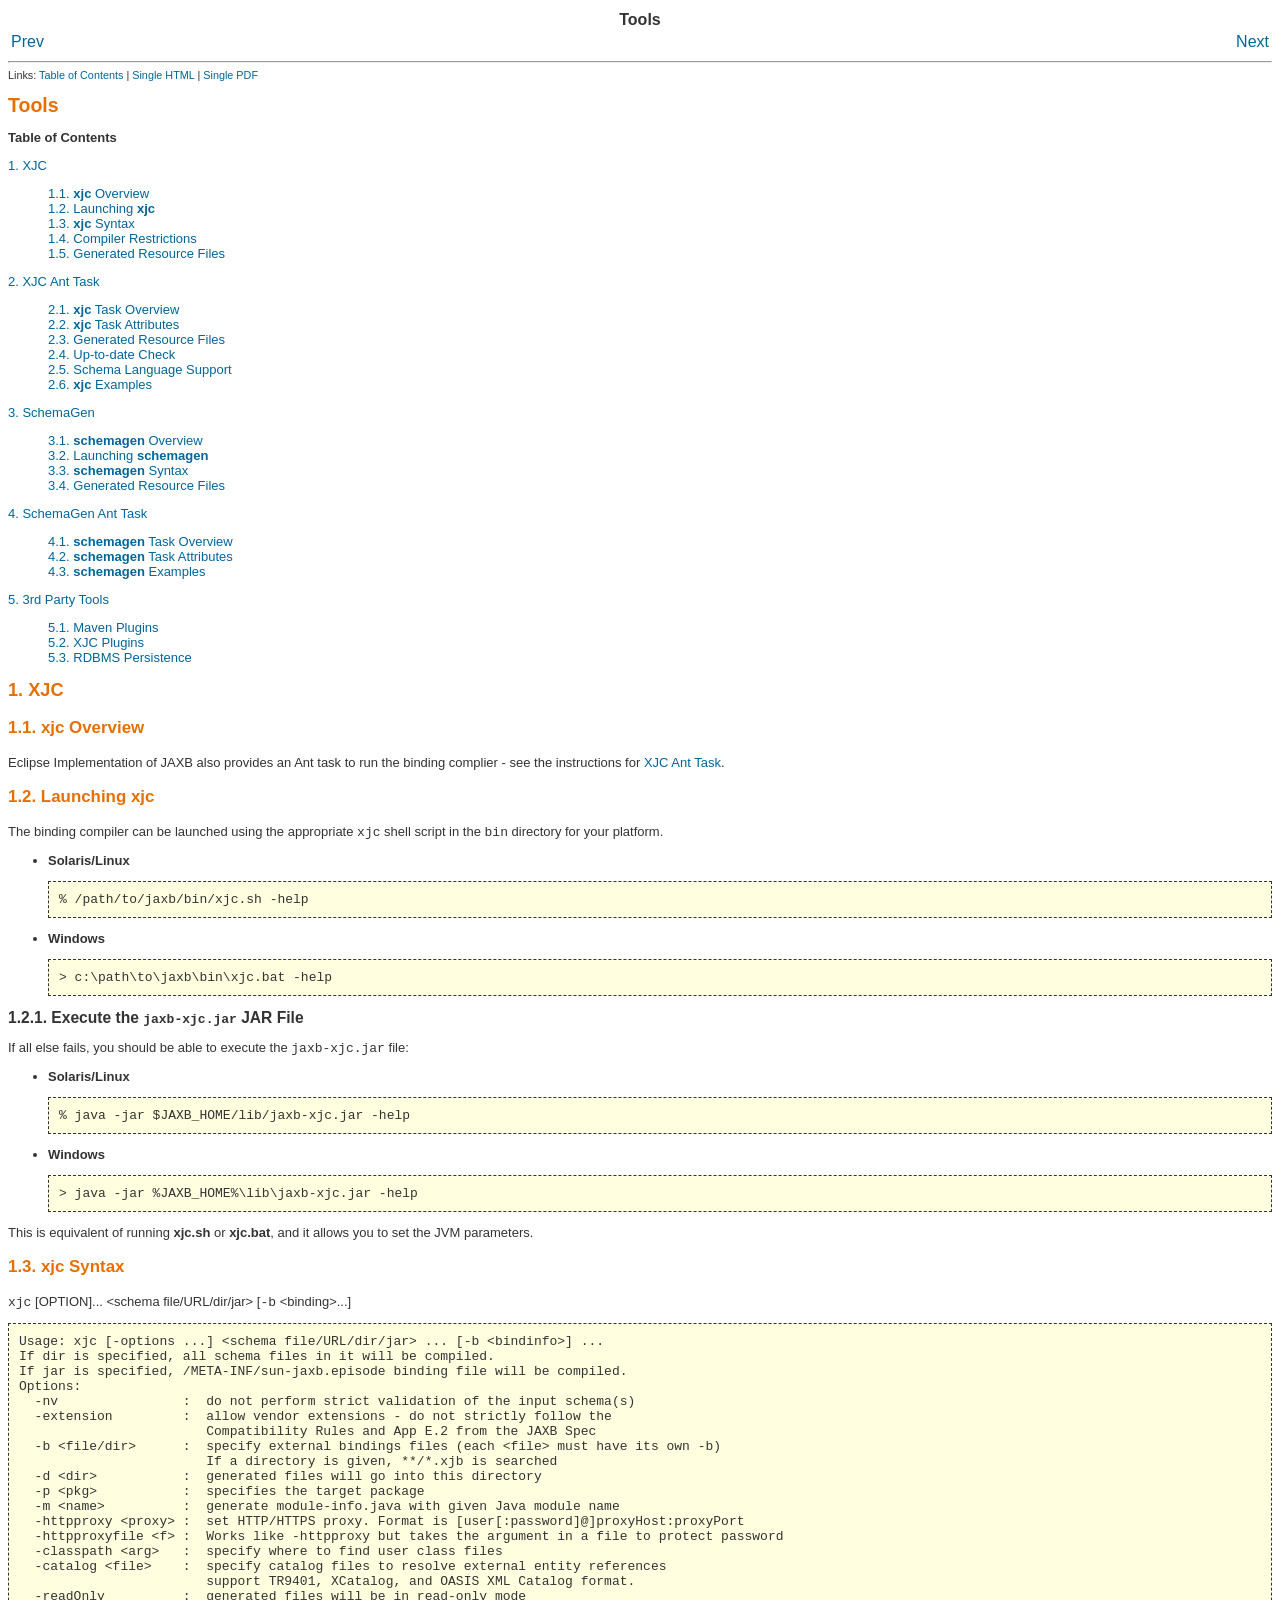
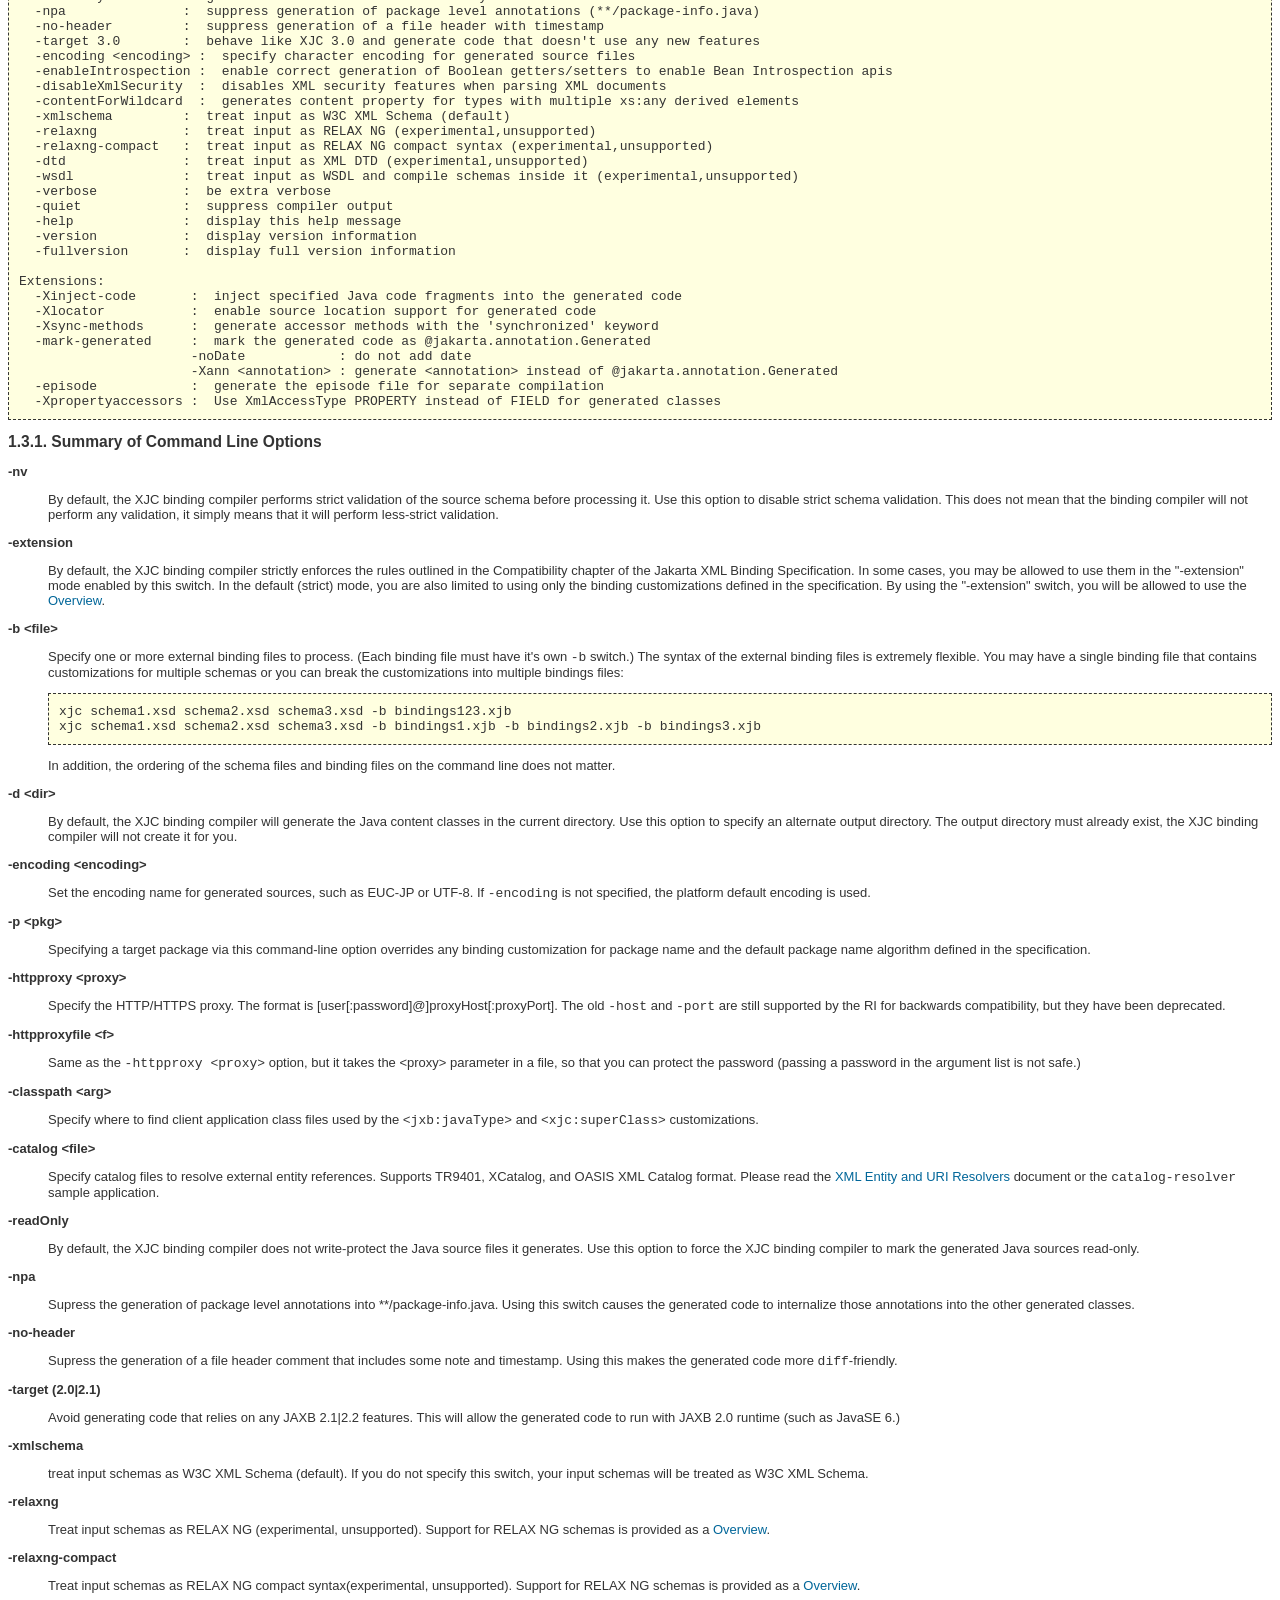
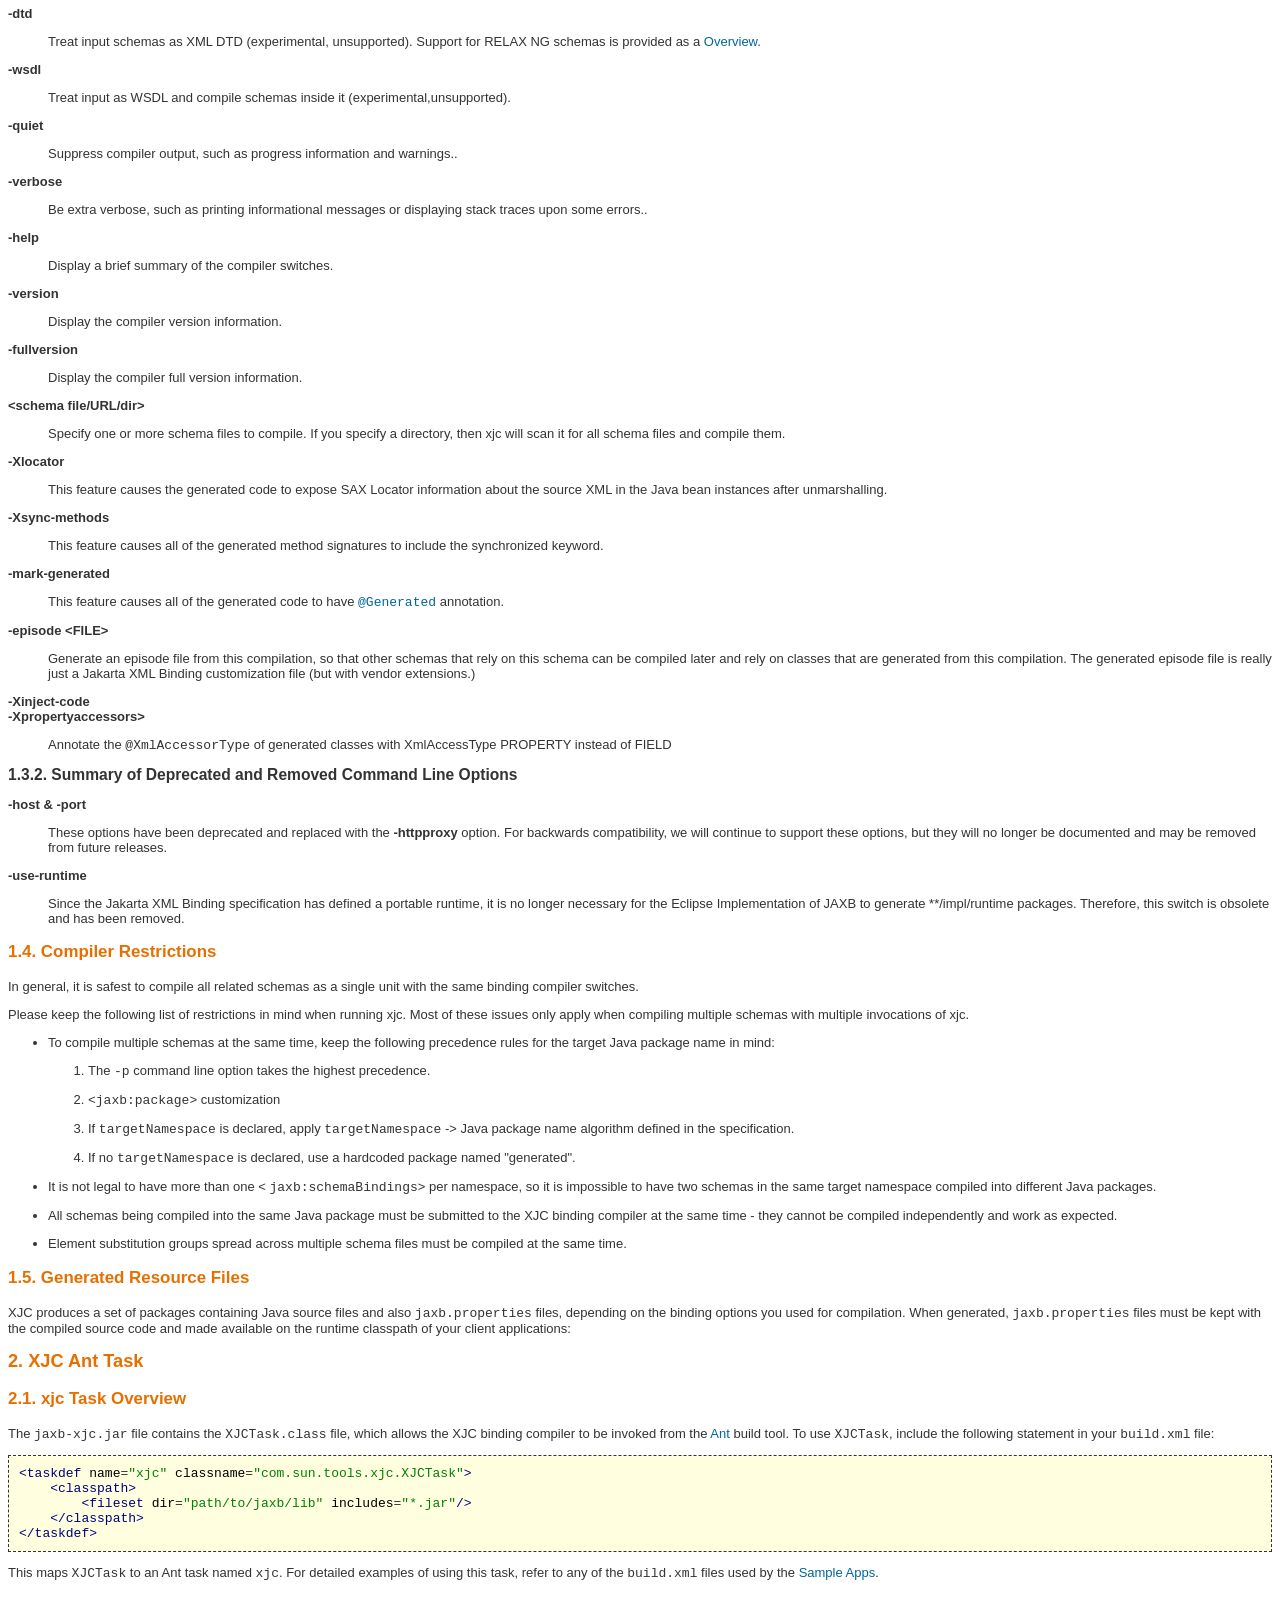
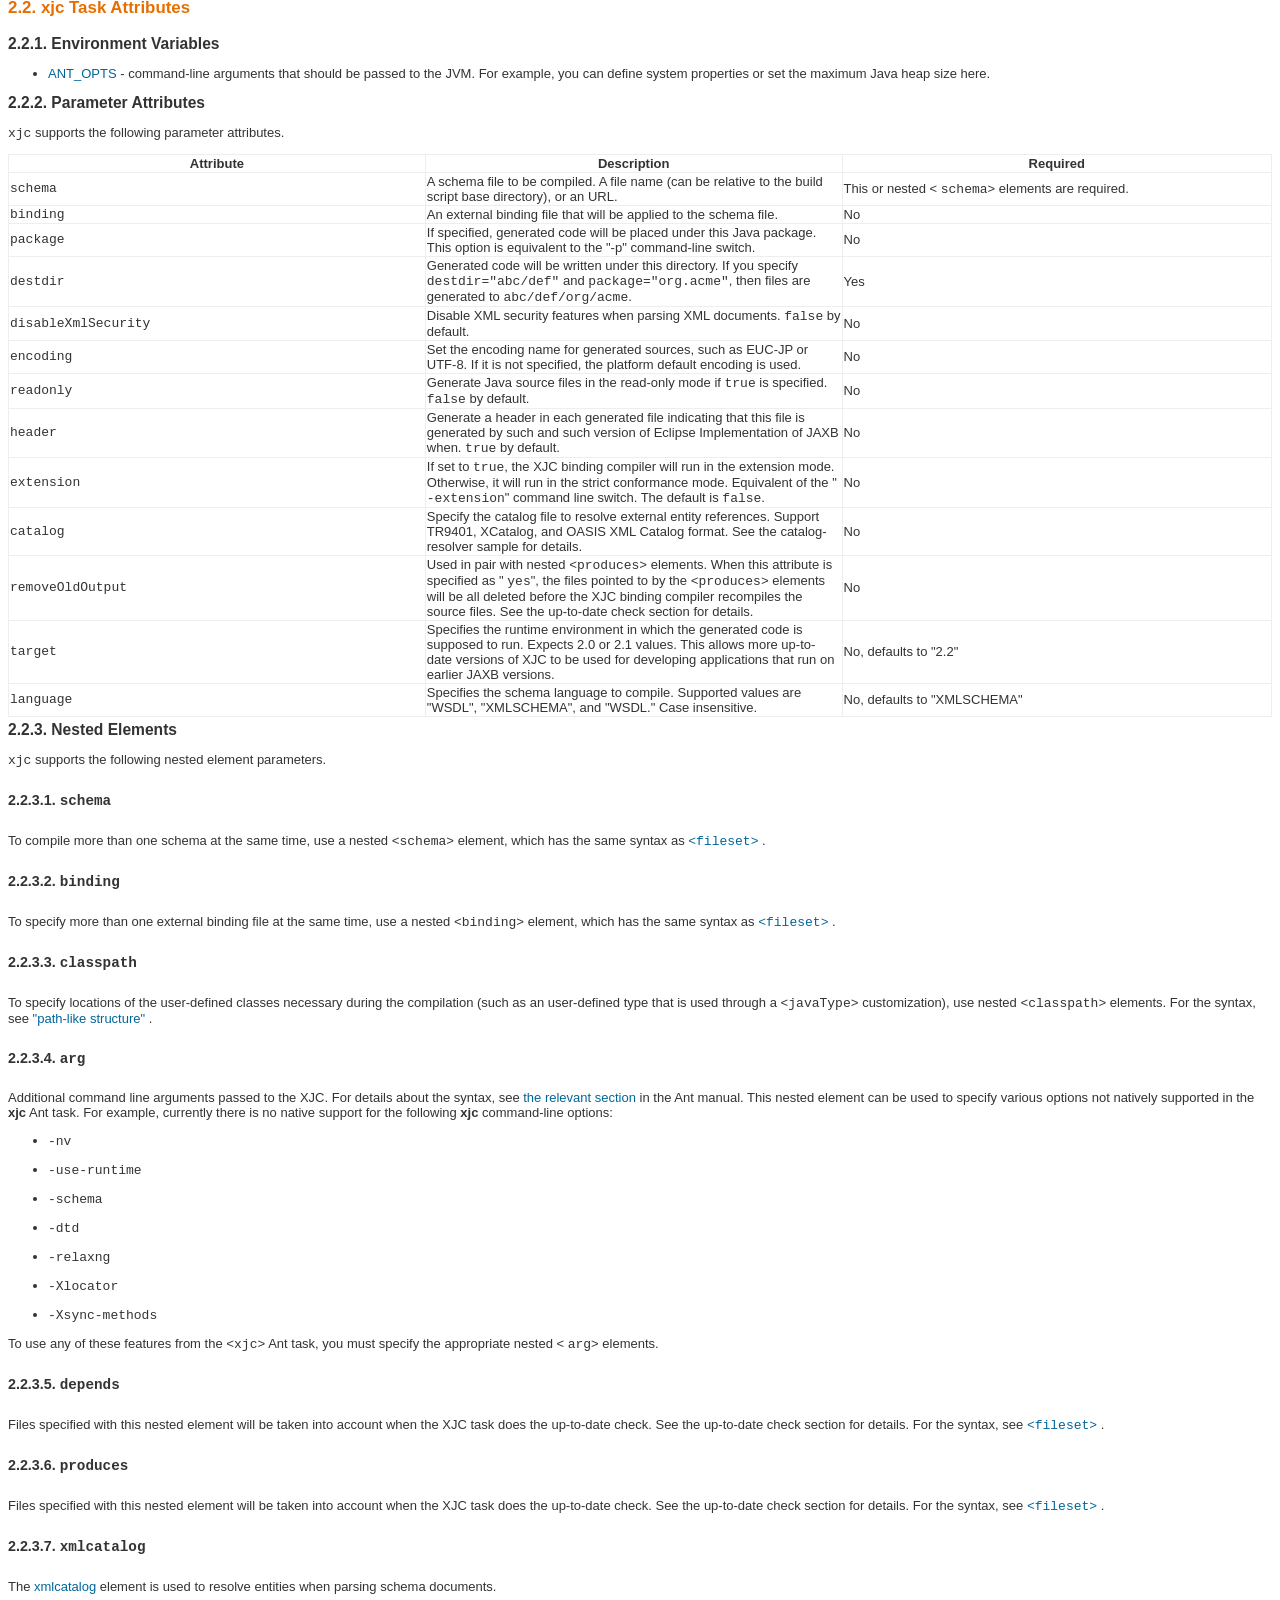
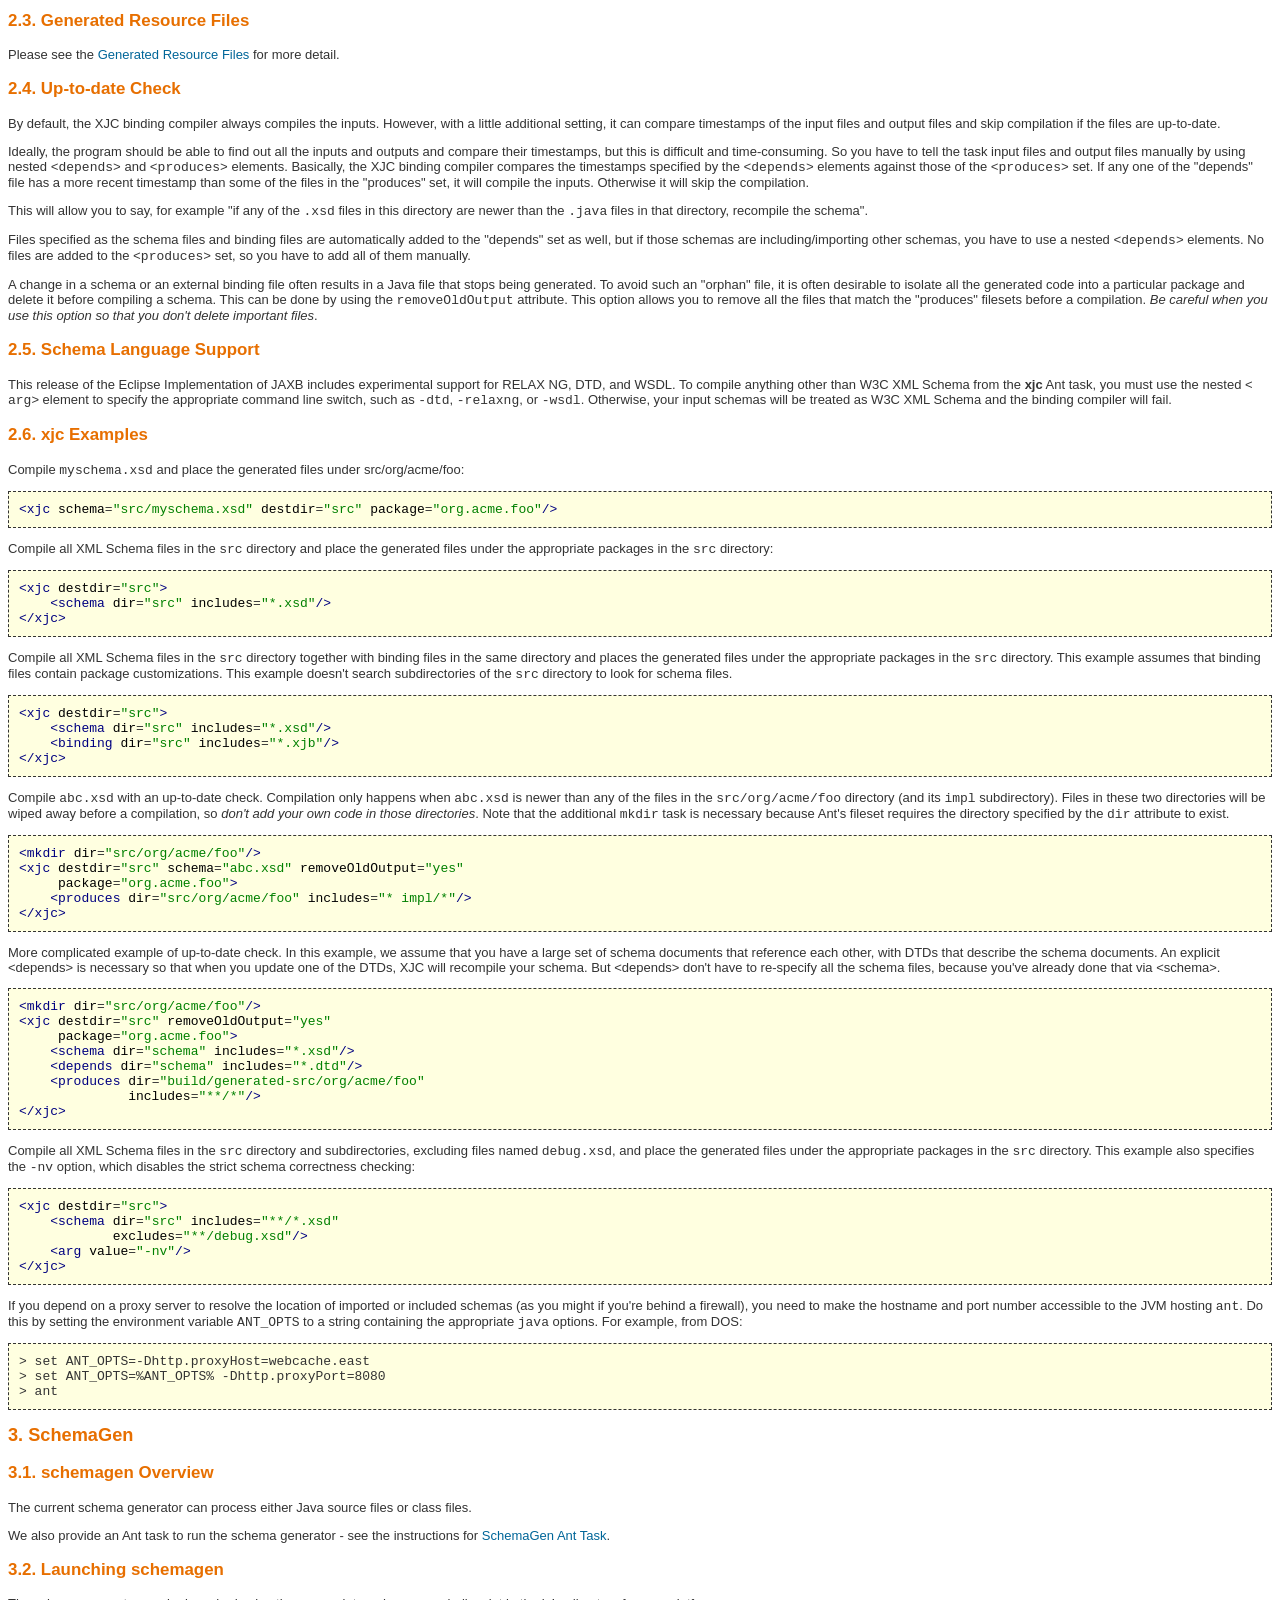
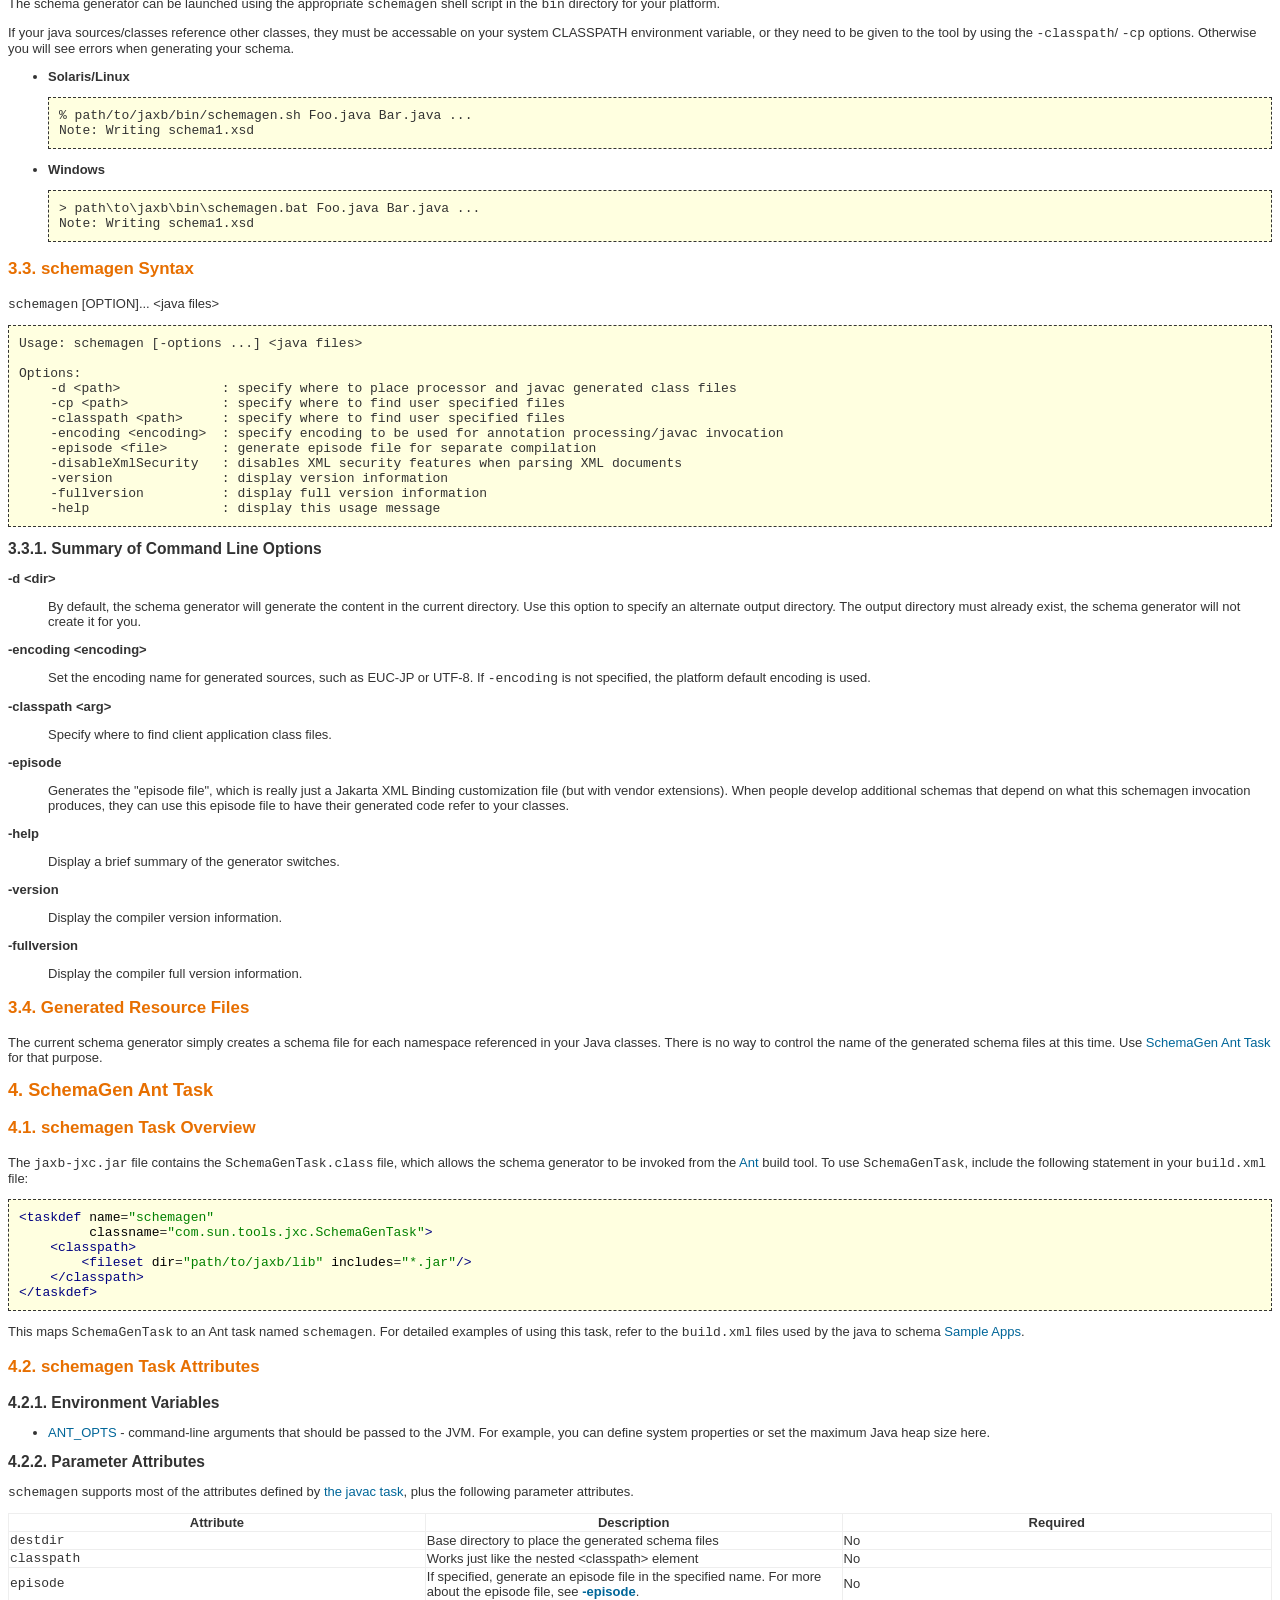
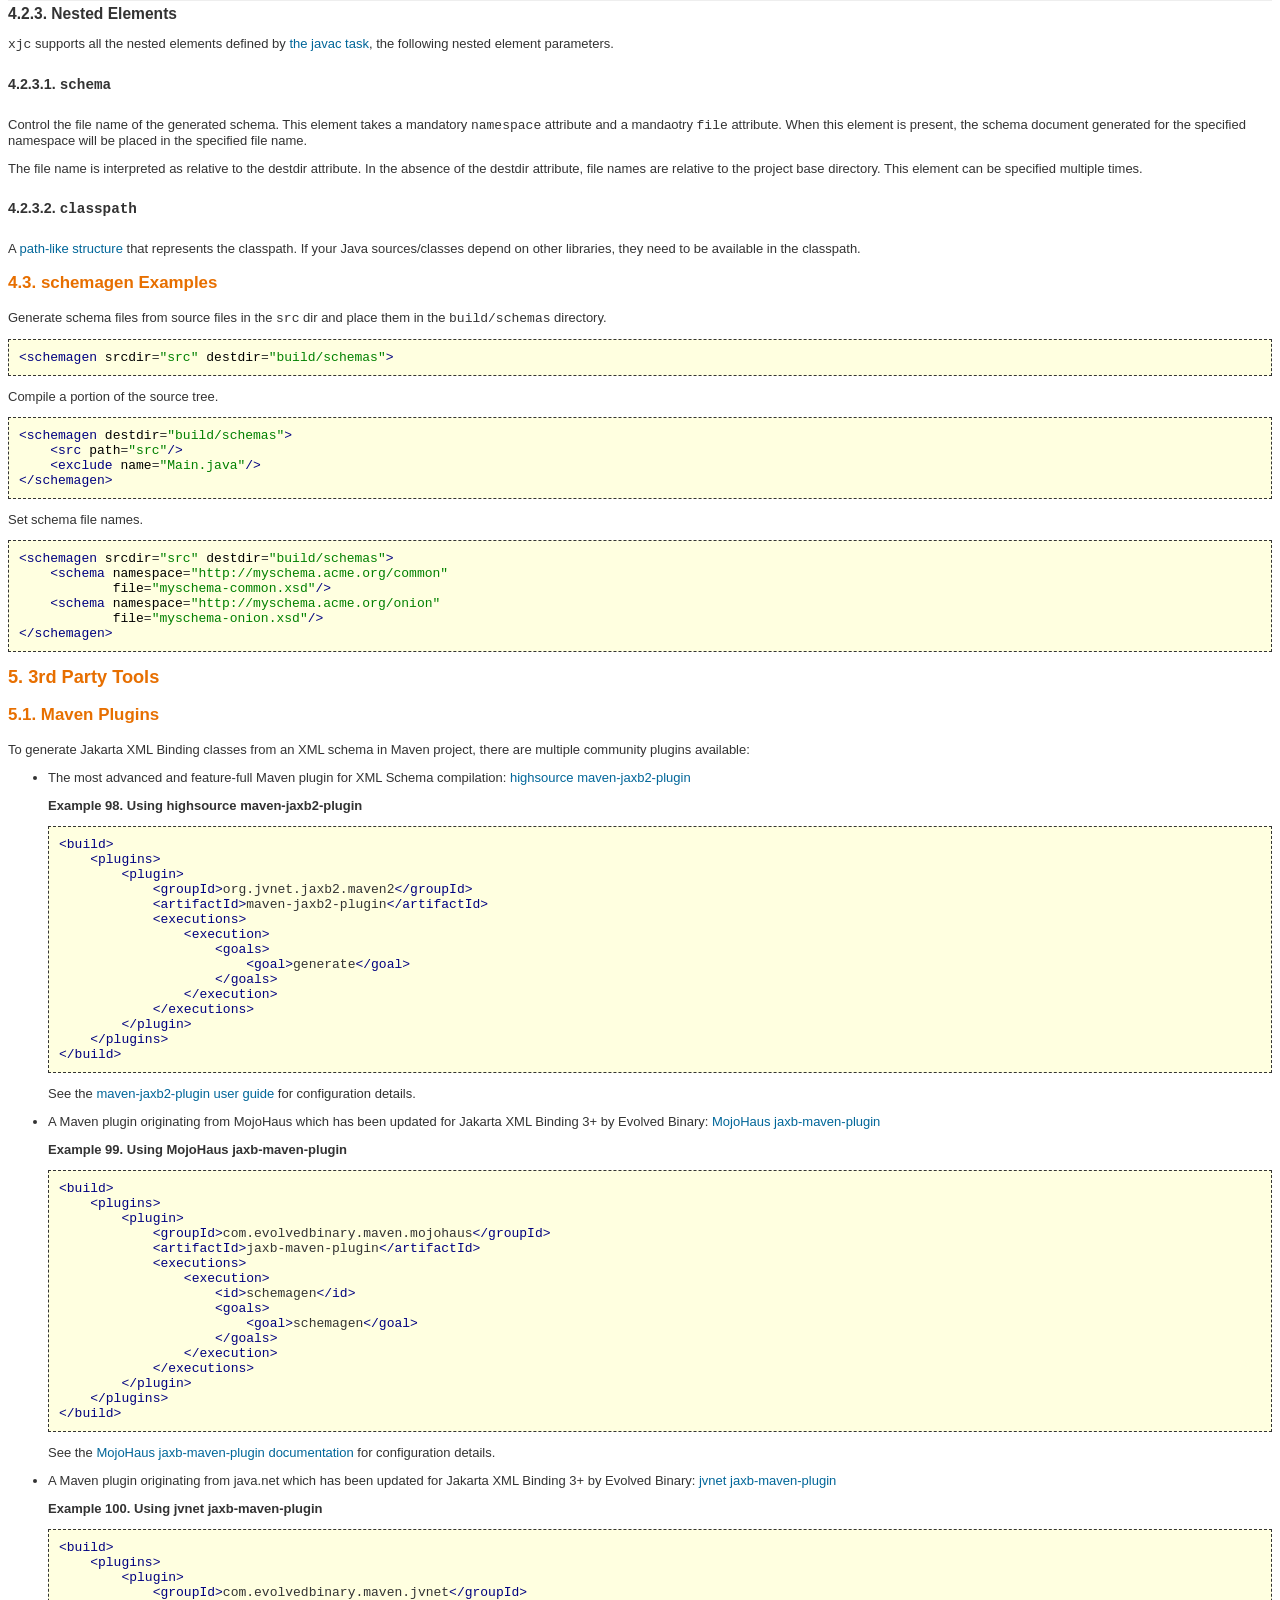
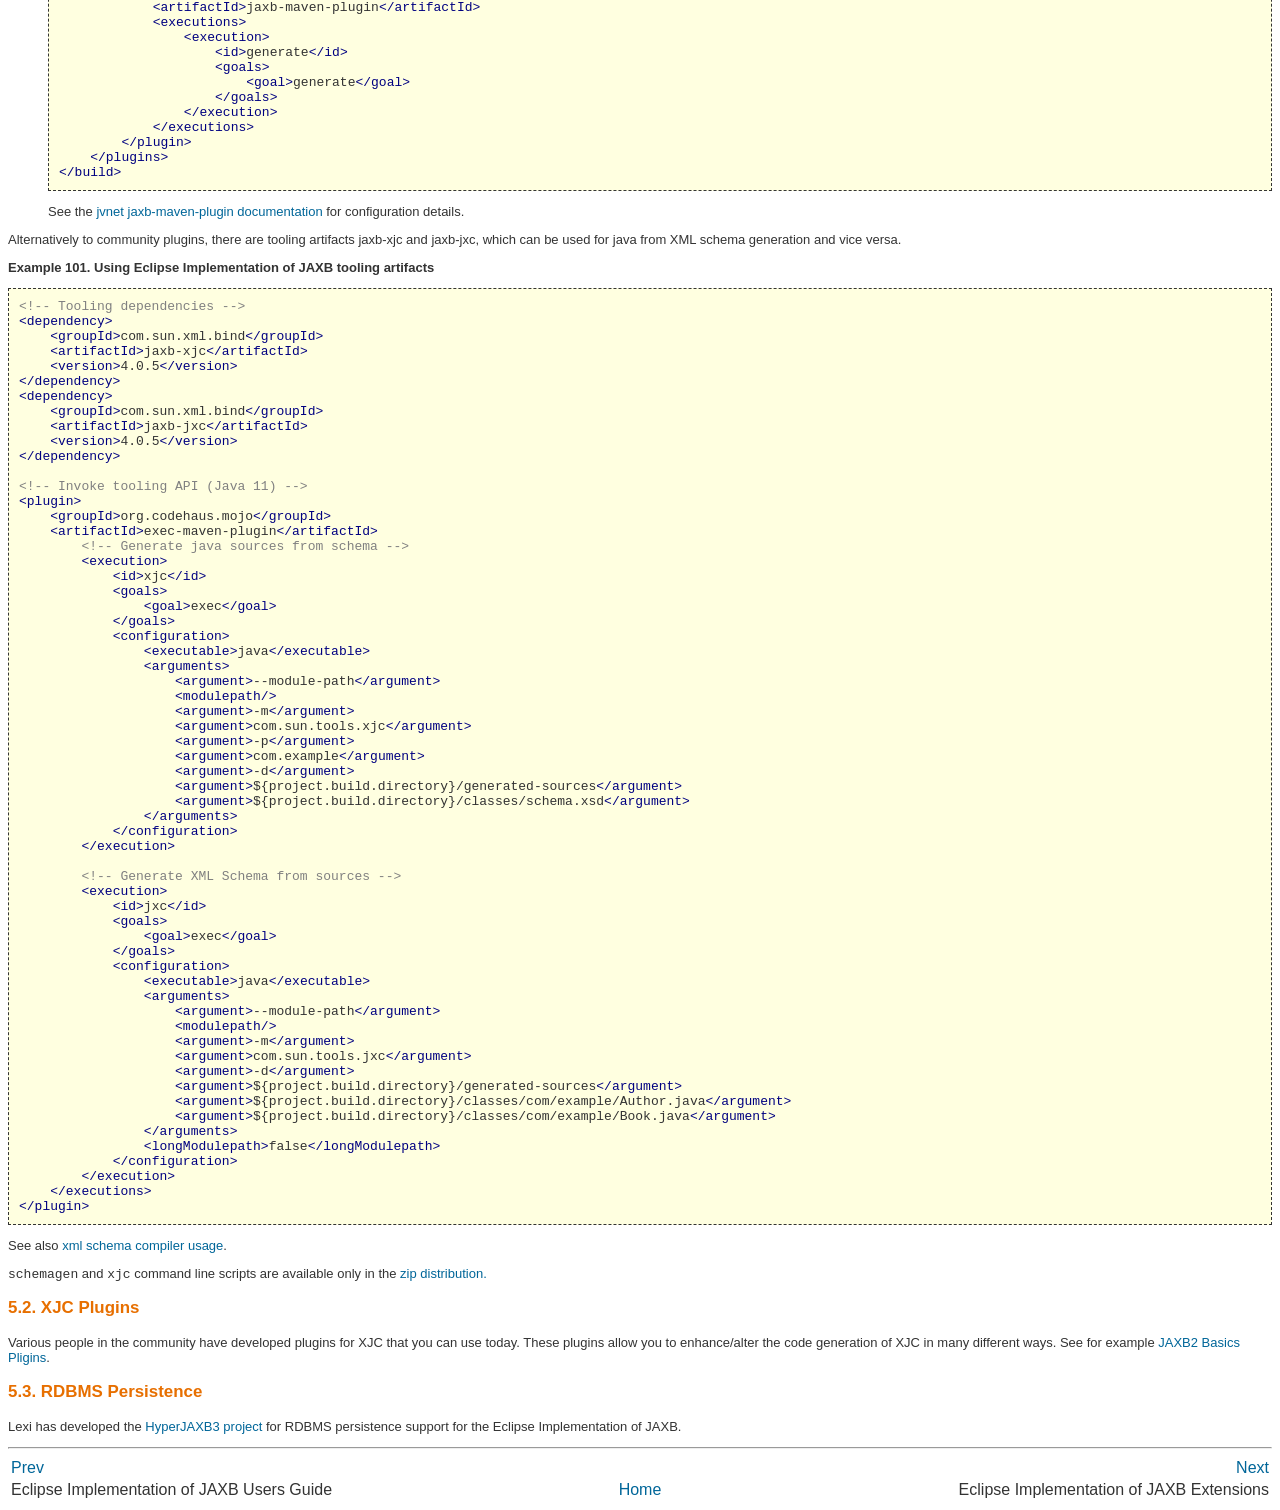
<file: lib/jaxb-ri-4.0.5/docs/ch04.html>
<html><head>
      <meta http-equiv="Content-Type" content="text/html; charset=ISO-8859-1">
   <title>Tools</title><link rel="stylesheet" type="text/css" href="style/documentation.css"><meta name="generator" content="DocBook XSL Stylesheets V1.79.1"><link rel="home" href="index.html" title="Eclipse Implementation of JAXB Release Documentation"><link rel="up" href="index.html" title="Eclipse Implementation of JAXB Release Documentation"><link rel="prev" href="ch03.html" title="Eclipse Implementation of JAXB Users Guide"><link rel="next" href="ch05.html" title="Eclipse Implementation of JAXB Extensions"><script xmlns:fo="http://www.w3.org/1999/XSL/Format" type="text/javascript">
  var _gaq = _gaq || [];
  _gaq.push(['_setAccount', 'UA-2105126-1']);
  _gaq.push(['_trackPageview']);

  (function() {
    var ga = document.createElement('script'); ga.type = 'text/javascript'; ga.async = true;
    ga.src = ('https:' == document.location.protocol ? 'https://ssl' : 'http://www') + '.google-analytics.com/ga.js';
    var s = document.getElementsByTagName('script')[0]; s.parentNode.insertBefore(ga, s);
  })();
</script></head><body bgcolor="white" text="black" link="#0000FF" vlink="#840084" alink="#0000FF"><div class="navheader"><table width="100%" summary="Navigation header"><tr><th colspan="3" align="center">Tools</th></tr><tr><td width="20%" align="left"><a accesskey="p" href="ch03.html">Prev</a>&nbsp;</td><th width="60%" align="center">&nbsp;</th><td width="20%" align="right">&nbsp;<a accesskey="n" href="ch05.html">Next</a></td></tr></table><hr></div><small xmlns:fo="http://www.w3.org/1999/XSL/Format" class="small">Links: <a href="index.html">Table of Contents</a> | <a href="release-documentation.html">Single HTML</a> | <a href="release-documentation.pdf">Single PDF</a></small><div lang="en" class="chapter" id="tools"><div class="titlepage"><div><div><h1 class="title">Tools</h1></div></div></div><div class="toc"><p><b>Table of Contents</b></p><dl class="toc"><dt><span class="section"><a href="ch04.html#tools-xjc">1. XJC</a></span></dt><dd><dl><dt><span class="section"><a href="ch04.html#d0e3798">1.1. <span class="command"><strong>xjc</strong></span> Overview</a></span></dt><dt><span class="section"><a href="ch04.html#section-7316528525821393">1.2. Launching <span class="command"><strong>xjc</strong></span></a></span></dt><dt><span class="section"><a href="ch04.html#d0e3865">1.3. <span class="command"><strong>xjc</strong></span> Syntax</a></span></dt><dt><span class="section"><a href="ch04.html#restrictions">1.4. Compiler Restrictions</a></span></dt><dt><span class="section"><a href="ch04.html#xjcresources">1.5. Generated Resource Files</a></span></dt></dl></dd><dt><span class="section"><a href="ch04.html#tools-xjc-ant-task">2. XJC Ant Task</a></span></dt><dd><dl><dt><span class="section"><a href="ch04.html#d0e4241">2.1. <span class="command"><strong>xjc</strong></span> Task Overview</a></span></dt><dt><span class="section"><a href="ch04.html#section-356252324237826">2.2. <span class="command"><strong>xjc</strong></span> Task Attributes</a></span></dt><dt><span class="section"><a href="ch04.html#section-837075444051632">2.3. Generated Resource Files</a></span></dt><dt><span class="section"><a href="ch04.html#section-767416326934949">2.4. Up-to-date Check</a></span></dt><dt><span class="section"><a href="ch04.html#section-31739621133682">2.5. Schema Language Support</a></span></dt><dt><span class="section"><a href="ch04.html#section-607840891098334">2.6. <span class="command"><strong>xjc</strong></span> Examples</a></span></dt></dl></dd><dt><span class="section"><a href="ch04.html#tools-schemagen">3. SchemaGen</a></span></dt><dd><dl><dt><span class="section"><a href="ch04.html#d0e4813">3.1. <span class="command"><strong>schemagen</strong></span> Overview</a></span></dt><dt><span class="section"><a href="ch04.html#section-182504251480881">3.2. Launching <span class="command"><strong>schemagen</strong></span></a></span></dt><dt><span class="section"><a href="ch04.html#d0e4858">3.3. <span class="command"><strong>schemagen</strong></span> Syntax</a></span></dt><dt><span class="section"><a href="ch04.html#section-906211973953818">3.4. Generated Resource Files</a></span></dt></dl></dd><dt><span class="section"><a href="ch04.html#tools-schemagen-ant-task">4. SchemaGen Ant Task</a></span></dt><dd><dl><dt><span class="section"><a href="ch04.html#d0e4941">4.1. <span class="command"><strong>schemagen</strong></span> Task Overview</a></span></dt><dt><span class="section"><a href="ch04.html#section-417846742205862">4.2. <span class="command"><strong>schemagen</strong></span> Task Attributes</a></span></dt><dt><span class="section"><a href="ch04.html#section-9298229576523986">4.3. <span class="command"><strong>schemagen</strong></span> Examples</a></span></dt></dl></dd><dt><span class="section"><a href="ch04.html#tools-3rd-party-tools">5. 3rd Party Tools</a></span></dt><dd><dl><dt><span class="section"><a href="ch04.html#Jaxb_tooling">5.1. Maven Plugins</a></span></dt><dt><span class="section"><a href="ch04.html#section-2642114715432213">5.2. XJC Plugins</a></span></dt><dt><span class="section"><a href="ch04.html#section-926973453240119">5.3. RDBMS Persistence</a></span></dt></dl></dd></dl></div><div lang="en" class="section" id="tools-xjc"><div class="titlepage"><div><div><h2 class="title" style="clear: both">1.&nbsp;XJC</h2></div></div></div><div class="section" id="d0e3798"><div class="titlepage"><div><div><h3 class="title">1.1.&nbsp;<span class="command"><strong>xjc</strong></span> Overview</h3></div></div></div><p>Eclipse Implementation of JAXB also provides an Ant task to run the binding complier -
        see the instructions for <a class="xref" href="ch04.html#tools-xjc-ant-task" title="2.&nbsp;XJC Ant Task">XJC Ant Task</a>.</p></div><div class="section" id="section-7316528525821393"><div class="titlepage"><div><div><h3 class="title">1.2.&nbsp;Launching <span class="command"><strong>xjc</strong></span></h3></div></div></div><p>The binding compiler can be launched using the appropriate
        <code class="literal">xjc</code> shell script in the <code class="literal">bin</code>
        directory for your platform.</p><div class="itemizedlist"><ul class="itemizedlist" style="list-style-type: disc; "><li class="listitem"><p><span class="bold"><strong>Solaris/Linux</strong></span></p><pre class="programlisting">% /path/to/jaxb/bin/xjc.sh -help</pre></li><li class="listitem"><p><span class="bold"><strong>Windows</strong></span></p><pre class="programlisting">&gt; c:\path\to\jaxb\bin\xjc.bat -help</pre></li></ul></div><div class="section" id="section-445618689309685"><div class="titlepage"><div><div><h4 class="title">1.2.1.&nbsp;Execute the <code class="filename">jaxb-xjc.jar</code> JAR
            File</h4></div></div></div><p>If all else fails, you should be able to execute the
            <code class="literal">jaxb-xjc.jar</code> file:</p><div class="itemizedlist"><ul class="itemizedlist" style="list-style-type: disc; "><li class="listitem"><p><span class="bold"><strong>Solaris/Linux</strong></span></p><pre class="programlisting">% java -jar $JAXB_HOME/lib/jaxb-xjc.jar -help</pre></li><li class="listitem"><p><span class="bold"><strong>Windows</strong></span></p><pre class="programlisting">&gt; java -jar %JAXB_HOME%\lib\jaxb-xjc.jar -help</pre></li></ul></div><p>This is equivalent of running <span class="command"><strong>xjc.sh</strong></span> or
            <span class="command"><strong>xjc.bat</strong></span>, and it allows you to set the JVM
            parameters.</p></div></div><div class="section" id="d0e3865"><div class="titlepage"><div><div><h3 class="title">1.3.&nbsp;<span class="command"><strong>xjc</strong></span> Syntax</h3></div></div></div><div class="cmdsynopsis"><p id="d0e3870"><code class="command">xjc</code>   [OPTION]...  &lt;schema file/URL/dir/jar&gt; [<code class="option">-b</code> &lt;binding&gt;...]</p></div><div class="informalexample"><pre class="programlisting">Usage: xjc [-options ...] &lt;schema file/URL/dir/jar&gt; ... [-b &lt;bindinfo&gt;] ...
If dir is specified, all schema files in it will be compiled.
If jar is specified, /META-INF/sun-jaxb.episode binding file will be compiled.
Options:
  -nv                :  do not perform strict validation of the input schema(s)
  -extension         :  allow vendor extensions - do not strictly follow the
                        Compatibility Rules and App E.2 from the JAXB Spec
  -b &lt;file/dir&gt;      :  specify external bindings files (each &lt;file&gt; must have its own -b)
                        If a directory is given, **/*.xjb is searched
  -d &lt;dir&gt;           :  generated files will go into this directory
  -p &lt;pkg&gt;           :  specifies the target package
  -m &lt;name&gt;          :  generate module-info.java with given Java module name
  -httpproxy &lt;proxy&gt; :  set HTTP/HTTPS proxy. Format is [user[:password]@]proxyHost:proxyPort
  -httpproxyfile &lt;f&gt; :  Works like -httpproxy but takes the argument in a file to protect password 
  -classpath &lt;arg&gt;   :  specify where to find user class files
  -catalog &lt;file&gt;    :  specify catalog files to resolve external entity references
                        support TR9401, XCatalog, and OASIS XML Catalog format.
  -readOnly          :  generated files will be in read-only mode
  -npa               :  suppress generation of package level annotations (**/package-info.java)
  -no-header         :  suppress generation of a file header with timestamp
  -target 3.0        :  behave like XJC 3.0 and generate code that doesn't use any new features
  -encoding &lt;encoding&gt; :  specify character encoding for generated source files
  -enableIntrospection :  enable correct generation of Boolean getters/setters to enable Bean Introspection apis 
  -disableXmlSecurity  :  disables XML security features when parsing XML documents 
  -contentForWildcard  :  generates content property for types with multiple xs:any derived elements 
  -xmlschema         :  treat input as W3C XML Schema (default)
  -relaxng           :  treat input as RELAX NG (experimental,unsupported)
  -relaxng-compact   :  treat input as RELAX NG compact syntax (experimental,unsupported)
  -dtd               :  treat input as XML DTD (experimental,unsupported)
  -wsdl              :  treat input as WSDL and compile schemas inside it (experimental,unsupported)
  -verbose           :  be extra verbose
  -quiet             :  suppress compiler output
  -help              :  display this help message
  -version           :  display version information
  -fullversion       :  display full version information

Extensions:
  -Xinject-code       :  inject specified Java code fragments into the generated code
  -Xlocator           :  enable source location support for generated code
  -Xsync-methods      :  generate accessor methods with the 'synchronized' keyword
  -mark-generated     :  mark the generated code as @jakarta.annotation.Generated
                      -noDate            : do not add date
                      -Xann &lt;annotation&gt; : generate &lt;annotation&gt; instead of @jakarta.annotation.Generated
  -episode            :  generate the episode file for separate compilation
  -Xpropertyaccessors :  Use XmlAccessType PROPERTY instead of FIELD for generated classes</pre></div><div class="section" id="switches"><div class="titlepage"><div><div><h4 class="title">1.3.1.&nbsp;Summary of Command Line Options</h4></div></div></div><div class="variablelist"><dl class="variablelist"><dt><span class="term"><span class="bold"><strong>-nv</strong></span></span></dt><dd><p>By default, the XJC binding compiler performs
                        strict validation of the source schema before
                        processing it. Use this option to disable strict
                        schema validation. This does not mean that the binding
                        compiler will not perform any validation, it simply
                        means that it will perform less-strict
                        validation.</p></dd><dt><span class="term"><span class="bold"><strong>-extension</strong></span></span></dt><dd><p>By default, the XJC binding compiler strictly
                        enforces the rules outlined in the Compatibility
                        chapter of the Jakarta XML Binding Specification.
                        In some cases, you
                        may be allowed to use them in the "-extension" mode
                        enabled by this switch. In the default (strict) mode,
                        you are also limited to using only the binding
                        customizations defined in the specification. By using
                        the "-extension" switch, you will be allowed to use
                        the <a class="xref" href="ch05.html#jaxb-ri-extensions-overview" title="1.&nbsp;Overview">Overview</a>.</p></dd><dt><span class="term"><span class="bold"><strong>-b
                    &lt;file&gt;</strong></span></span></dt><dd><p>Specify one or more external binding files to
                        process. (Each binding file must have it's own <code class="option">-b</code> switch.) The syntax of the external
                        binding files is extremely flexible. You may have a
                        single binding file that contains customizations for
                        multiple schemas or you can break the customizations
                        into multiple bindings files: </p><div class="informalexample"><pre class="programlisting">xjc schema1.xsd schema2.xsd schema3.xsd -b bindings123.xjb
xjc schema1.xsd schema2.xsd schema3.xsd -b bindings1.xjb -b bindings2.xjb -b bindings3.xjb</pre></div><p> In addition,
                        the ordering of the schema files and binding files on
                        the command line does not matter.</p></dd><dt><span class="term"><span class="bold"><strong>-d
                    &lt;dir&gt;</strong></span></span></dt><dd><p>By default, the XJC binding compiler will
                        generate the Java content classes in the current
                        directory. Use this option to specify an alternate
                        output directory. The output directory must already
                        exist, the XJC binding compiler will not create it for
                        you.</p></dd><dt><span class="term"><span class="bold"><strong>-encoding
                    &lt;encoding&gt;</strong></span></span></dt><dd><p>Set the encoding name for generated sources,
                        such as EUC-JP or UTF-8. If <code class="option">-encoding</code> is
                        not specified, the platform default encoding is
                        used.</p></dd><dt><span class="term"><span class="bold"><strong>-p
                    &lt;pkg&gt;</strong></span></span></dt><dd><p>Specifying a target package via this
                        command-line option overrides any binding
                        customization for package name and the default package
                        name algorithm defined in the specification.</p></dd><dt><span class="term"><span class="bold"><strong>-httpproxy
                    &lt;proxy&gt;</strong></span></span></dt><dd><p>Specify the HTTP/HTTPS proxy. The format is
                        [user[:password]@]proxyHost[:proxyPort]. The old <code class="option">-host</code> and <code class="option">-port</code> are still
                        supported by the RI for backwards compatibility, but
                        they have been deprecated.</p></dd><dt><span class="term"><span class="bold"><strong>-httpproxyfile
                    &lt;f&gt;</strong></span></span></dt><dd><p>Same as the <code class="code">-httpproxy
                        &lt;proxy&gt;</code> option, but it takes the
                        &lt;proxy&gt; parameter in a file, so that you can
                        protect the password (passing a password in the
                        argument list is not safe.)</p></dd><dt><span class="term"><span class="bold"><strong>-classpath
                    &lt;arg&gt;</strong></span></span></dt><dd><p>Specify where to find client application class
                        files used by the <code class="literal">&lt;jxb:javaType&gt;</code>
                        and <code class="literal">&lt;xjc:superClass&gt;</code>
                        customizations.</p></dd><dt><span class="term"><span class="bold"><strong>-catalog
                    &lt;file&gt;</strong></span></span></dt><dd><p>Specify catalog files to resolve external entity
                        references. Supports TR9401, XCatalog, and OASIS XML
                        Catalog format. Please read the <a class="link" href="http://xml.apache.org/commons/components/resolver/resolver-article.html" target="_top">XML Entity and URI
                        Resolvers</a> document or the
                        <code class="literal">catalog-resolver</code> sample
                        application.</p></dd><dt><span class="term"><span class="bold"><strong>-readOnly</strong></span></span></dt><dd><p>By default, the XJC binding compiler does not
                        write-protect the Java source files it generates. Use
                        this option to force the XJC binding compiler to mark
                        the generated Java sources read-only.</p></dd><dt><span class="term"><span class="bold"><strong>-npa</strong></span></span></dt><dd><p>Supress the generation of package level
                        annotations into **/package-info.java. Using this
                        switch causes the generated code to internalize those
                        annotations into the other generated classes.</p></dd><dt><span class="term"><span class="bold"><strong>-no-header</strong></span></span></dt><dd><p>Supress the generation of a file header comment
                        that includes some note and timestamp. Using this
                        makes the generated code more
                        <code class="literal">diff</code>-friendly.</p></dd><dt><span class="term"><span class="bold"><strong>-target (2.0|2.1)</strong></span></span></dt><dd><p>Avoid generating code that relies on any JAXB
                        2.1|2.2 features. This will allow the generated code to
                        run with JAXB 2.0 runtime (such as JavaSE 6.)</p></dd><dt><span class="term"><span class="bold"><strong>-xmlschema</strong></span></span></dt><dd><p>treat input schemas as W3C XML Schema (default).
                        If you do not specify this switch, your input schemas
                        will be treated as W3C XML Schema.</p></dd><dt><span class="term"><span class="bold"><strong>-relaxng</strong></span></span></dt><dd><p>Treat input schemas as RELAX NG (experimental,
                            unsupported). Support for RELAX NG schemas is provided
                            as a <a class="xref" href="ch05.html#jaxb-ri-extensions-overview" title="1.&nbsp;Overview">Overview</a>.</p></dd><dt><span class="term"><span class="bold"><strong>-relaxng-compact</strong></span></span></dt><dd><p>Treat input schemas as RELAX NG compact
                            syntax(experimental, unsupported). Support for RELAX
                            NG schemas is provided as a <a class="xref" href="ch05.html#jaxb-ri-extensions-overview" title="1.&nbsp;Overview">Overview</a>.</p></dd><dt><span class="term"><span class="bold"><strong>-dtd</strong></span></span></dt><dd><p>Treat input schemas as XML DTD (experimental,
                        unsupported). Support for RELAX NG schemas is provided
                        as a <a class="xref" href="ch05.html#jaxb-ri-extensions-overview" title="1.&nbsp;Overview">Overview</a>.</p></dd><dt><span class="term"><span class="bold"><strong>-wsdl</strong></span></span></dt><dd><p>Treat input as WSDL and compile schemas inside
                        it (experimental,unsupported).</p></dd><dt><span class="term"><span class="bold"><strong>-quiet</strong></span></span></dt><dd><p>Suppress compiler output, such as progress
                        information and warnings..</p></dd><dt><span class="term"><span class="bold"><strong>-verbose</strong></span></span></dt><dd><p>Be extra verbose, such as printing informational
                        messages or displaying stack traces upon some
                        errors..</p></dd><dt><span class="term"><span class="bold"><strong>-help</strong></span></span></dt><dd><p>Display a brief summary of the compiler
                        switches.</p></dd><dt><span class="term"><span class="bold"><strong>-version</strong></span></span></dt><dd><p>Display the compiler version information.</p></dd><dt><span class="term"><span class="bold"><strong>-fullversion</strong></span></span></dt><dd><p>Display the compiler full version information.</p></dd><dt><span class="term"><span class="bold"><strong>&lt;schema
                    file/URL/dir&gt;</strong></span></span></dt><dd><p>Specify one or more schema files to compile. If
                        you specify a directory, then xjc will scan it for all
                        schema files and compile them.</p></dd><dt><span class="term"><span class="bold"><strong>-Xlocator</strong></span></span></dt><dd><p>This feature causes the generated code to expose
                        SAX Locator information about the source XML in the
                        Java bean instances after unmarshalling.</p></dd><dt><span class="term"><span class="bold"><strong>-Xsync-methods</strong></span></span></dt><dd><p>This feature causes all of the generated method
                        signatures to include the synchronized keyword.</p></dd><dt><span class="term"><span class="bold"><strong>-mark-generated</strong></span></span></dt><dd><p>This feature causes all of the generated code to
                        have <a class="link" href="http://docs.oracle.com/javaee/5/api/javax/annotation/Generated.html" target="_top">
                        <code class="literal">@Generated</code> </a> annotation.</p></dd><dt><span class="term"><span class="bold"><strong>-episode
                    &lt;FILE&gt;</strong></span></span></dt><dd><p>Generate an episode file from this compilation,
                        so that other schemas that rely on this schema can be
                        compiled later and rely on classes that are generated
                        from this compilation. The generated episode file is
                        really just a Jakarta XML Binding customization file (but with vendor
                        extensions.)</p></dd><dt><span class="term"><span class="bold"><strong>-Xinject-code</strong></span></span></dt><dd></dd><dt><span class="term"><span class="bold"><strong>-Xpropertyaccessors&gt;</strong></span></span></dt><dd><p>Annotate the <code class="literal">@XmlAccessorType</code>
                        of generated classes with XmlAccessType PROPERTY
                        instead of FIELD</p></dd></dl></div></div><div class="section" id="section-3919972974137325"><div class="titlepage"><div><div><h4 class="title">1.3.2.&nbsp;Summary of Deprecated and Removed Command Line
            Options</h4></div></div></div><div class="variablelist"><dl class="variablelist"><dt><span class="term"><span class="bold"><strong>-host &amp;
                    -port</strong></span></span></dt><dd><p>These options have been deprecated and replaced
                        with the <span class="bold"><strong>-httpproxy</strong></span>
                        option. For backwards compatibility, we will continue
                        to support these options, but they will no longer be
                        documented and may be removed from future
                        releases.</p></dd><dt><span class="term"><span class="bold"><strong>-use-runtime</strong></span></span></dt><dd><p>Since the Jakarta XML Binding specification has defined a
                        portable runtime, it is no longer necessary for the
                        Eclipse Implementation of JAXB to generate **/impl/runtime packages.
                        Therefore, this switch is obsolete and has been
                        removed.</p></dd></dl></div></div></div><div class="section" id="restrictions"><div class="titlepage"><div><div><h3 class="title">1.4.&nbsp;Compiler Restrictions</h3></div></div></div><p>In general, it is safest to compile all related schemas as a
        single unit with the same binding compiler switches.</p><p>Please keep the following list of restrictions in mind when
        running xjc. Most of these issues only apply when compiling multiple
        schemas with multiple invocations of xjc.</p><div class="itemizedlist"><ul class="itemizedlist" style="list-style-type: disc; "><li class="listitem"><p>To compile multiple schemas at the same time, keep the
                following precedence rules for the target Java package name in
                mind: </p><div class="orderedlist"><ol class="orderedlist" type="1"><li class="listitem"><p>The <code class="option">-p</code> command line option
                            takes the highest precedence.</p></li><li class="listitem"><p><code class="literal">&lt;jaxb:package&gt;</code>
                            customization</p></li><li class="listitem"><p>If <code class="literal">targetNamespace</code> is declared,
                            apply <code class="literal">targetNamespace</code> -&gt; Java
                            package name algorithm defined in the
                            specification.</p></li><li class="listitem"><p>If no <code class="literal">targetNamespace</code> is
                            declared, use a hardcoded package named
                            "generated".</p></li></ol></div></li><li class="listitem"><p>It is not legal to have more than one &lt;
                <code class="literal">jaxb:schemaBindings</code>&gt; per namespace, so it is
                impossible to have two schemas in the same target namespace
                compiled into different Java packages.</p></li><li class="listitem"><p>All schemas being compiled into the same Java package
                must be submitted to the XJC binding compiler at the same time
                - they cannot be compiled independently and work as
                expected.</p></li><li class="listitem"><p>Element substitution groups spread across multiple
                schema files must be compiled at the same time.</p></li></ul></div></div><div class="section" id="xjcresources"><div class="titlepage"><div><div><h3 class="title">1.5.&nbsp;Generated Resource Files</h3></div></div></div><p>XJC produces a set of packages containing Java source files and
        also <code class="literal">jaxb.properties</code> files, depending on the binding
        options you used for compilation. When generated,
        <code class="literal">jaxb.properties</code> files must be kept with the compiled
        source code and made available on the runtime classpath of your client
        applications:</p></div></div><div lang="en" class="section" id="tools-xjc-ant-task"><div class="titlepage"><div><div><h2 class="title" style="clear: both">2.&nbsp;XJC Ant Task</h2></div></div></div><div class="section" id="d0e4241"><div class="titlepage"><div><div><h3 class="title">2.1.&nbsp;<span class="command"><strong>xjc</strong></span> Task Overview</h3></div></div></div><p>The <code class="literal">jaxb-xjc.jar</code> file contains the
        <code class="literal">XJCTask.class</code> file, which allows the XJC binding
        compiler to be invoked from the <a class="link" href="http://ant.apache.org/" target="_top">Ant</a> build tool. To
        use <code class="literal">XJCTask</code>, include the following statement in
        your <code class="literal">build.xml</code> file:</p><div class="informalexample"><pre class="programlisting"><span class="ReservedWord">&lt;taskdef</span> <span class="Identifier">name</span>=<span class="String">"xjc"</span> <span class="Identifier">classname</span>=<span class="String">"com.sun.tools.xjc.XJCTask"</span><span class="ReservedWord">&gt;</span>
    <span class="ReservedWord">&lt;classpath&gt;</span>
        <span class="ReservedWord">&lt;fileset</span> <span class="Identifier">dir</span>=<span class="String">"path/to/jaxb/lib"</span> <span class="Identifier">includes</span>=<span class="String">"*.jar"</span><span class="ReservedWord">/&gt;</span>
    <span class="ReservedWord">&lt;/classpath&gt;</span>
<span class="ReservedWord">&lt;/taskdef&gt;</span></pre></div><p>This maps <code class="literal">XJCTask</code> to an Ant task named
        <code class="literal">xjc</code>. For detailed examples of using this task,
        refer to any of the <code class="literal">build.xml</code> files used by the <a class="xref" href="ch01.html#jaxb-2-0-sample-apps" title="3.&nbsp;Sample Apps">Sample Apps</a>.</p></div><div class="section" id="section-356252324237826"><div class="titlepage"><div><div><h3 class="title">2.2.&nbsp;<span class="command"><strong>xjc</strong></span> Task Attributes</h3></div></div></div><div class="section" id="section-304063270056995"><div class="titlepage"><div><div><h4 class="title">2.2.1.&nbsp;Environment Variables</h4></div></div></div><div class="itemizedlist"><ul class="itemizedlist" style="list-style-type: disc; "><li class="listitem"><p><a class="link" href="http://wiki.apache.org/ant/TheElementsOfAntStyle" target="_top">ANT_OPTS</a>
                    - command-line arguments that should be passed to the JVM.
                    For example, you can define system properties or set the
                    maximum Java heap size here.</p></li></ul></div></div><div class="section" id="section-5746285947518106"><div class="titlepage"><div><div><h4 class="title">2.2.2.&nbsp;Parameter Attributes</h4></div></div></div><p><code class="literal">xjc</code> supports the following parameter
            attributes.</p><div class="informaltable"><table class="informaltable" border="1"><colgroup><col width="33%"><col width="33%"><col width="34%"></colgroup><thead><tr><th><span class="bold"><strong>Attribute</strong></span></th><th><span class="bold"><strong>Description</strong></span></th><th><span class="bold"><strong>Required</strong></span></th></tr></thead><tbody><tr><td><p><code class="literal">schema</code></p></td><td><p>A schema file to be compiled. A file
                            name (can be relative to the build script base
                            directory), or an URL.</p></td><td><p>This or nested &lt;
                            <code class="literal">schema</code>&gt; elements are
                            required.</p></td></tr><tr><td><p><code class="literal">binding</code></p></td><td><p>An external binding file that will be
                            applied to the schema file.</p></td><td><p>No</p></td></tr><tr><td><p><code class="literal">package</code></p></td><td><p>If specified, generated code will be
                            placed under this Java package. This option is
                            equivalent to the "-p" command-line
                            switch.</p></td><td><p>No</p></td></tr><tr><td><p><code class="literal">destdir</code></p></td><td><p>Generated code will be written under
                            this directory. If you specify
                            <code class="literal">destdir="abc/def"</code> and
                            <code class="literal">package="org.acme"</code>, then files
                            are generated to
                            <code class="literal">abc/def/org/acme</code>.</p></td><td><p>Yes</p></td></tr><tr><td><p><code class="literal">disableXmlSecurity</code></p></td><td><p>Disable XML security features when parsing XML documents.
                                <code class="literal">false</code> by default.</p></td><td><p>No</p></td></tr><tr><td><p><code class="literal">encoding</code></p></td><td><p>Set the encoding name for generated
                            sources, such as EUC-JP or UTF-8. If it is not
                            specified, the platform default encoding is
                            used.</p></td><td><p>No</p></td></tr><tr><td><p><code class="literal">readonly</code></p></td><td><p>Generate Java source files in the
                            read-only mode if <code class="literal">true</code> is
                            specified. <code class="literal">false</code> by
                            default.</p></td><td><p>No</p></td></tr><tr><td><p><code class="literal">header</code></p></td><td><p>Generate a header in each generated
                            file indicating that this file is generated by such
                            and such version of Eclipse Implementation of JAXB when.
                            <code class="literal">true</code> by default.</p></td><td><p>No</p></td></tr><tr><td><p><code class="literal">extension</code></p></td><td><p>If set to <code class="literal">true</code>, the XJC
                            binding compiler will run in the extension mode.
                            Otherwise, it will run in the strict conformance
                            mode. Equivalent of the "
                            <code class="literal">-extension</code>" command line switch.
                            The default is
                            <code class="literal">false</code>.</p></td><td><p>No</p></td></tr><tr><td><p><code class="literal">catalog</code></p></td><td><p>Specify the catalog file to resolve
                            external entity references. Support TR9401,
                            XCatalog, and OASIS XML Catalog format. See the
                            catalog-resolver sample for details.</p></td><td><p>No</p></td></tr><tr><td><p><code class="literal">removeOldOutput</code></p></td><td><p>Used in pair with nested
                            <code class="literal">&lt;produces&gt;</code> elements. When
                            this attribute is specified as " <code class="literal">yes</code>",
                            the files pointed to by the
                            <code class="literal">&lt;produces&gt;</code> elements will be
                            all deleted before the XJC binding compiler
                            recompiles the source files. See the up-to-date
                            check section for details.</p></td><td><p>No</p></td></tr><tr><td><p><code class="literal">target</code></p></td><td><p>Specifies the runtime environment in
                            which the generated code is supposed to run. Expects 2.0 or 2.1 values.
                            This allows more up-to-date versions of XJC to be used for
                            developing applications that run on earlier JAXB
                            versions.</p></td><td><p>No, defaults to "2.2"</p></td></tr><tr><td><p><code class="literal">language</code></p></td><td><p>Specifies the schema language to
                            compile. Supported values are "WSDL", "XMLSCHEMA",
                            and "WSDL." Case insensitive.</p></td><td><p>No, defaults to
                            "XMLSCHEMA"</p></td></tr></tbody></table></div></div><div class="section" id="section-123752426076382"><div class="titlepage"><div><div><h4 class="title">2.2.3.&nbsp;Nested Elements</h4></div></div></div><p><code class="literal">xjc</code> supports the following nested element
            parameters.</p><div class="section" id="section-7446361014928902"><div class="titlepage"><div><div><h5 class="title">2.2.3.1.&nbsp;<code class="literal">schema</code></h5></div></div></div><p>To compile more than one schema at the same time, use a
                nested <code class="literal">&lt;schema&gt;</code> element, which has
                the same syntax as <a class="link" href="http://ant.apache.org/manual/Types/fileset.html" target="_top">
                <code class="literal">&lt;fileset&gt;</code> </a>.</p></div><div class="section" id="section-354179298981749"><div class="titlepage"><div><div><h5 class="title">2.2.3.2.&nbsp;<code class="literal">binding</code></h5></div></div></div><p>To specify more than one external binding file at the
                same time, use a nested <code class="literal">&lt;binding&gt;</code>
                element, which has the same syntax as <a class="link" href="http://ant.apache.org/manual/Types/fileset.html" target="_top">
                <code class="literal">&lt;fileset&gt;</code> </a>.</p></div><div class="section" id="section-583580759538928"><div class="titlepage"><div><div><h5 class="title">2.2.3.3.&nbsp;<code class="literal">classpath</code></h5></div></div></div><p>To specify locations of the user-defined classes
                necessary during the compilation (such as an user-defined type
                that is used through a <code class="literal">&lt;javaType&gt;</code>
                customization), use nested
                <code class="literal">&lt;classpath&gt;</code> elements. For the syntax,
                see <a class="link" href="http://ant.apache.org//manual/using.html#path" target="_top">"path-like
                structure"</a> .</p></div><div class="section" id="section-5197406266536"><div class="titlepage"><div><div><h5 class="title">2.2.3.4.&nbsp;<code class="literal">arg</code></h5></div></div></div><p>Additional command line arguments passed to the XJC. For
                details about the syntax, see <a class="link" href="http://ant.apache.org/manual/using.html#arg" target="_top">the
                relevant section</a> in the Ant manual. This nested element
                can be used to specify various options not natively supported
                in the <span class="command"><strong>xjc</strong></span> Ant task. For example, currently there
                is no native support for the following <span class="command"><strong>xjc</strong></span>
                command-line options:</p><div class="itemizedlist"><ul class="itemizedlist" style="list-style-type: disc; "><li class="listitem"><p><code class="option">-nv</code></p></li><li class="listitem"><p><code class="option">-use-runtime</code></p></li><li class="listitem"><p><code class="option">-schema</code></p></li><li class="listitem"><p><code class="option">-dtd</code></p></li><li class="listitem"><p><code class="option">-relaxng</code></p></li><li class="listitem"><p><code class="option">-Xlocator</code></p></li><li class="listitem"><p><code class="option">-Xsync-methods</code></p></li></ul></div><p>To use any of these features from the
                <code class="literal">&lt;xjc&gt;</code> Ant task, you must specify the
                appropriate nested &lt; <code class="literal">arg</code>&gt; elements.</p></div><div class="section" id="section-348709288221071"><div class="titlepage"><div><div><h5 class="title">2.2.3.5.&nbsp;<code class="literal">depends</code></h5></div></div></div><p>Files specified with this nested element will be taken
                into account when the XJC task does the up-to-date check. See
                the up-to-date check section for details. For the syntax, see
                <a class="link" href="http://ant.apache.org/manual/Types/fileset.html" target="_top">
                <code class="literal">&lt;fileset&gt;</code> </a>.</p></div><div class="section" id="section-061536175632223"><div class="titlepage"><div><div><h5 class="title">2.2.3.6.&nbsp;<code class="literal">produces</code></h5></div></div></div><p>Files specified with this nested element will be taken
                into account when the XJC task does the up-to-date check. See
                the up-to-date check section for details. For the syntax, see
                <a class="link" href="http://ant.apache.org/manual/Types/fileset.html" target="_top">
                <code class="literal">&lt;fileset&gt;</code> </a>.</p></div><div class="section" id="section-6395468661397454"><div class="titlepage"><div><div><h5 class="title">2.2.3.7.&nbsp;<code class="literal">xmlcatalog</code></h5></div></div></div><p>The <a class="link" href="http://ant.apache.org/manual/Types/xmlcatalog.html" target="_top">xmlcatalog</a>
                element is used to resolve entities when parsing schema
                documents.</p></div></div></div><div class="section" id="section-837075444051632"><div class="titlepage"><div><div><h3 class="title">2.3.&nbsp;Generated Resource Files</h3></div></div></div><p>Please see the <a class="xref" href="ch04.html#xjcresources" title="1.5.&nbsp;Generated Resource Files">Generated Resource Files</a> for more detail.</p></div><div class="section" id="section-767416326934949"><div class="titlepage"><div><div><h3 class="title">2.4.&nbsp;Up-to-date Check</h3></div></div></div><p>By default, the XJC binding compiler always compiles the inputs.
        However, with a little additional setting, it can compare timestamps
        of the input files and output files and skip compilation if the files
        are up-to-date.</p><p>Ideally, the program should be able to find out all the inputs
        and outputs and compare their timestamps, but this is difficult and
        time-consuming. So you have to tell the task input files and output
        files manually by using nested <code class="literal">&lt;depends&gt;</code> and
        <code class="literal">&lt;produces&gt;</code> elements. Basically, the XJC
        binding compiler compares the timestamps specified by the
        <code class="literal">&lt;depends&gt;</code> elements against those of the
        <code class="literal">&lt;produces&gt;</code> set. If any one of the "depends"
        file has a more recent timestamp than some of the files in the
        "produces" set, it will compile the inputs. Otherwise it will skip the
        compilation.</p><p>This will allow you to say, for example "if any of the
        <code class="literal">.xsd</code> files in this directory are newer than the
        <code class="literal">.java</code> files in that directory, recompile the
        schema".</p><p>Files specified as the schema files and binding files are
        automatically added to the "depends" set as well, but if those schemas
        are including/importing other schemas, you have to use a nested
        <code class="literal">&lt;depends&gt;</code> elements. No files are added to the
        <code class="literal">&lt;produces&gt;</code> set, so you have to add all of
        them manually.</p><p>A change in a schema or an external binding file often results
        in a Java file that stops being generated. To avoid such an "orphan"
        file, it is often desirable to isolate all the generated code into a
        particular package and delete it before compiling a schema. This can
        be done by using the <code class="literal">removeOldOutput</code> attribute.
        This option allows you to remove all the files that match the
        "produces" filesets before a compilation. <span class="emphasis"><em>Be careful when
        you use this option so that you don't delete important
        files</em></span>.</p></div><div class="section" id="section-31739621133682"><div class="titlepage"><div><div><h3 class="title">2.5.&nbsp;Schema Language Support</h3></div></div></div><p>This release of the Eclipse Implementation of JAXB includes experimental support for
        RELAX NG, DTD, and WSDL. To compile anything other than W3C XML Schema
        from the <span class="command"><strong>xjc</strong></span> Ant task, you must use the nested &lt;
        <code class="literal">arg</code>&gt; element to specify the appropriate command line
        switch, such as <code class="option">-dtd</code>, <code class="option">-relaxng</code>, or <code class="option">-wsdl</code>. Otherwise, your input schemas will be treated as
        W3C XML Schema and the binding compiler will fail.</p></div><div class="section" id="section-607840891098334"><div class="titlepage"><div><div><h3 class="title">2.6.&nbsp;<span class="command"><strong>xjc</strong></span> Examples</h3></div></div></div><p>Compile <code class="literal">myschema.xsd</code> and place the generated
        files under <span class="package">src/org/acme/foo</span>:</p><div class="informalexample"><pre class="programlisting"><span class="ReservedWord">&lt;xjc</span> <span class="Identifier">schema</span>=<span class="String">"src/myschema.xsd"</span> <span class="Identifier">destdir</span>=<span class="String">"src"</span> <span class="Identifier">package</span>=<span class="String">"org.acme.foo"</span><span class="ReservedWord">/&gt;</span></pre></div><p>Compile all XML Schema files in the <code class="literal">src</code>
        directory and place the generated files under the appropriate packages
        in the <code class="literal">src</code> directory:</p><div class="informalexample"><pre class="programlisting"><span class="ReservedWord">&lt;xjc</span> <span class="Identifier">destdir</span>=<span class="String">"src"</span><span class="ReservedWord">&gt;</span>
    <span class="ReservedWord">&lt;schema</span> <span class="Identifier">dir</span>=<span class="String">"src"</span> <span class="Identifier">includes</span>=<span class="String">"*.xsd"</span><span class="ReservedWord">/&gt;</span>
<span class="ReservedWord">&lt;/xjc&gt;</span></pre></div><p>Compile all XML Schema files in the <code class="literal">src</code>
        directory together with binding files in the same directory and places
        the generated files under the appropriate packages in the
        <code class="literal">src</code> directory. This example assumes that binding
        files contain package customizations. This example doesn't search
        subdirectories of the <code class="literal">src</code> directory to look for
        schema files.</p><div class="informalexample"><pre class="programlisting"><span class="ReservedWord">&lt;xjc</span> <span class="Identifier">destdir</span>=<span class="String">"src"</span><span class="ReservedWord">&gt;</span>
    <span class="ReservedWord">&lt;schema</span> <span class="Identifier">dir</span>=<span class="String">"src"</span> <span class="Identifier">includes</span>=<span class="String">"*.xsd"</span><span class="ReservedWord">/&gt;</span>
    <span class="ReservedWord">&lt;binding</span> <span class="Identifier">dir</span>=<span class="String">"src"</span> <span class="Identifier">includes</span>=<span class="String">"*.xjb"</span><span class="ReservedWord">/&gt;</span>
<span class="ReservedWord">&lt;/xjc&gt;</span></pre></div><p>Compile <code class="literal">abc.xsd</code> with an up-to-date check.
        Compilation only happens when <code class="literal">abc.xsd</code> is newer than
        any of the files in the <code class="literal">src/org/acme/foo</code> directory
        (and its <code class="literal">impl</code> subdirectory). Files in these two
        directories will be wiped away before a compilation, so
        <span class="emphasis"><em>don't add your own code in those directories</em></span>.
        Note that the additional <code class="literal">mkdir</code> task is necessary
        because Ant's fileset requires the directory specified by the
        <code class="literal">dir</code> attribute to exist.</p><div class="informalexample"><pre class="programlisting"><span class="ReservedWord">&lt;mkdir</span> <span class="Identifier">dir</span>=<span class="String">"src/org/acme/foo"</span><span class="ReservedWord">/&gt;</span>
<span class="ReservedWord">&lt;xjc</span> <span class="Identifier">destdir</span>=<span class="String">"src"</span> <span class="Identifier">schema</span>=<span class="String">"abc.xsd"</span> <span class="Identifier">removeOldOutput</span>=<span class="String">"yes"</span>
     <span class="Identifier">package</span>=<span class="String">"org.acme.foo"</span><span class="ReservedWord">&gt;</span>
    <span class="ReservedWord">&lt;produces</span> <span class="Identifier">dir</span>=<span class="String">"src/org/acme/foo"</span> <span class="Identifier">includes</span>=<span class="String">"* impl/*"</span><span class="ReservedWord">/&gt;</span>
<span class="ReservedWord">&lt;/xjc&gt;</span></pre></div><p>More complicated example of up-to-date check. In this example,
        we assume that you have a large set of schema documents that reference
        each other, with DTDs that describe the schema documents. An explicit
        &lt;depends&gt; is necessary so that when you update one of the DTDs,
        XJC will recompile your schema. But &lt;depends&gt; don't have to
        re-specify all the schema files, because you've already done that via
        &lt;schema&gt;.</p><div class="informalexample"><pre class="programlisting"><span class="ReservedWord">&lt;mkdir</span> <span class="Identifier">dir</span>=<span class="String">"src/org/acme/foo"</span><span class="ReservedWord">/&gt;</span>
<span class="ReservedWord">&lt;xjc</span> <span class="Identifier">destdir</span>=<span class="String">"src"</span> <span class="Identifier">removeOldOutput</span>=<span class="String">"yes"</span>
     <span class="Identifier">package</span>=<span class="String">"org.acme.foo"</span><span class="ReservedWord">&gt;</span>
    <span class="ReservedWord">&lt;schema</span> <span class="Identifier">dir</span>=<span class="String">"schema"</span> <span class="Identifier">includes</span>=<span class="String">"*.xsd"</span><span class="ReservedWord">/&gt;</span>
    <span class="ReservedWord">&lt;depends</span> <span class="Identifier">dir</span>=<span class="String">"schema"</span> <span class="Identifier">includes</span>=<span class="String">"*.dtd"</span><span class="ReservedWord">/&gt;</span>
    <span class="ReservedWord">&lt;produces</span> <span class="Identifier">dir</span>=<span class="String">"build/generated-src/org/acme/foo"</span>
              <span class="Identifier">includes</span>=<span class="String">"**/*"</span><span class="ReservedWord">/&gt;</span>
<span class="ReservedWord">&lt;/xjc&gt;</span></pre></div><p>Compile all XML Schema files in the <code class="literal">src</code>
        directory and subdirectories, excluding files named
        <code class="literal">debug.xsd</code>, and place the generated files under the
        appropriate packages in the <code class="literal">src</code> directory. This
        example also specifies the <code class="option">-nv</code> option, which disables
        the strict schema correctness checking:</p><div class="informalexample"><pre class="programlisting"><span class="ReservedWord">&lt;xjc</span> <span class="Identifier">destdir</span>=<span class="String">"src"</span><span class="ReservedWord">&gt;</span>
    <span class="ReservedWord">&lt;schema</span> <span class="Identifier">dir</span>=<span class="String">"src"</span> <span class="Identifier">includes</span>=<span class="String">"**/*.xsd"</span>
            <span class="Identifier">excludes</span>=<span class="String">"**/debug.xsd"</span><span class="ReservedWord">/&gt;</span>
    <span class="ReservedWord">&lt;arg</span> <span class="Identifier">value</span>=<span class="String">"-nv"</span><span class="ReservedWord">/&gt;</span>
<span class="ReservedWord">&lt;/xjc&gt;</span></pre></div><p>If you depend on a proxy server to resolve the location of
        imported or included schemas (as you might if you're behind a
        firewall), you need to make the hostname and port number accessible to
        the JVM hosting <code class="literal">ant</code>. Do this by setting the
        environment variable <code class="literal">ANT_OPTS</code> to a string
        containing the appropriate <code class="literal">java</code> options. For
        example, from DOS:</p><div class="informalexample"><pre class="programlisting">&gt; set ANT_OPTS=-Dhttp.proxyHost=webcache.east
&gt; set ANT_OPTS=%ANT_OPTS% -Dhttp.proxyPort=8080
&gt; ant</pre></div></div></div><div lang="en" class="section" id="tools-schemagen"><div class="titlepage"><div><div><h2 class="title" style="clear: both">3.&nbsp;SchemaGen</h2></div></div></div><div class="section" id="d0e4813"><div class="titlepage"><div><div><h3 class="title">3.1.&nbsp;<span class="command"><strong>schemagen</strong></span> Overview</h3></div></div></div><p>The current schema generator can process either Java source
        files or class files.</p><p>We also provide an Ant task to run the schema generator - see
        the instructions for <a class="xref" href="ch04.html#tools-schemagen-ant-task" title="4.&nbsp;SchemaGen Ant Task">SchemaGen Ant Task</a>.</p></div><div class="section" id="section-182504251480881"><div class="titlepage"><div><div><h3 class="title">3.2.&nbsp;Launching <span class="command"><strong>schemagen</strong></span></h3></div></div></div><p>The schema generator can be launched using the appropriate
        <code class="literal">schemagen</code> shell script in the
        <code class="literal">bin</code> directory for your platform.</p><p>If your java sources/classes reference other classes, they must
        be accessable on your system CLASSPATH environment variable, or they
        need to be given to the tool by using the <code class="option">-classpath</code>/
        <code class="option">-cp</code> options. Otherwise you will see errors when
        generating your schema.</p><div class="itemizedlist"><ul class="itemizedlist" style="list-style-type: disc; "><li class="listitem"><p><span class="bold"><strong>Solaris/Linux</strong></span></p><pre class="programlisting">% path/to/jaxb/bin/schemagen.sh Foo.java Bar.java ...
Note: Writing schema1.xsd</pre></li><li class="listitem"><p><span class="bold"><strong>Windows</strong></span></p><pre class="programlisting">&gt; path\to\jaxb\bin\schemagen.bat Foo.java Bar.java ...
Note: Writing schema1.xsd</pre></li></ul></div></div><div class="section" id="d0e4858"><div class="titlepage"><div><div><h3 class="title">3.3.&nbsp;<span class="command"><strong>schemagen</strong></span> Syntax</h3></div></div></div><div class="cmdsynopsis"><p id="d0e4863"><code class="command">schemagen</code>   [OPTION]...  &lt;java files&gt;</p></div><div class="informalexample"><pre class="programlisting">Usage: schemagen [-options ...] &lt;java files&gt; 

Options: 
    -d &lt;path&gt;             : specify where to place processor and javac generated class files
    -cp &lt;path&gt;            : specify where to find user specified files
    -classpath &lt;path&gt;     : specify where to find user specified files
    -encoding &lt;encoding&gt;  : specify encoding to be used for annotation processing/javac invocation
    -episode &lt;file&gt;       : generate episode file for separate compilation
    -disableXmlSecurity   : disables XML security features when parsing XML documents
    -version              : display version information
    -fullversion          : display full version information
    -help                 : display this usage message</pre></div><div class="section" id="switches-1"><div class="titlepage"><div><div><h4 class="title">3.3.1.&nbsp;Summary of Command Line Options</h4></div></div></div><div class="variablelist"><dl class="variablelist"><dt><span class="term"><span class="bold"><strong>-d
                        &lt;dir&gt;</strong></span></span></dt><dd><p>By default, the schema generator will
                            generate the content in the current
                            directory. Use this option to specify an alternate
                            output directory. The output directory must already
                            exist, the schema generator will not create it for
                            you.</p></dd><dt><span class="term"><span class="bold"><strong>-encoding
                        &lt;encoding&gt;</strong></span></span></dt><dd><p>Set the encoding name for generated sources,
                            such as EUC-JP or UTF-8. If <code class="option">-encoding</code> is
                            not specified, the platform default encoding is
                            used.</p></dd><dt><span class="term"><span class="bold"><strong>-classpath
                        &lt;arg&gt;</strong></span></span></dt><dd><p>Specify where to find client application class
                            files.</p></dd><dt><span class="term" id="episode"><span class="bold"><strong>-episode</strong></span></span></dt><dd><p>Generates the "episode file", which is really
                        just a Jakarta XML Binding customization file (but with vendor
                        extensions). When people develop additional schemas that
                        depend on what this schemagen invocation produces, they can use this
                        episode file to have their generated code refer to
                        your classes.</p></dd><dt><span class="term"><span class="bold"><strong>-help</strong></span></span></dt><dd><p>Display a brief summary of the generator
                            switches.</p></dd><dt><span class="term"><span class="bold"><strong>-version</strong></span></span></dt><dd><p>Display the compiler version information.</p></dd><dt><span class="term"><span class="bold"><strong>-fullversion</strong></span></span></dt><dd><p>Display the compiler full version information.</p></dd></dl></div></div></div><div class="section" id="section-906211973953818"><div class="titlepage"><div><div><h3 class="title">3.4.&nbsp;Generated Resource Files</h3></div></div></div><p>The current schema generator simply creates a schema file for
        each namespace referenced in your Java classes. There is no way to
        control the name of the generated schema files at this time. Use <a class="xref" href="ch04.html#tools-schemagen-ant-task" title="4.&nbsp;SchemaGen Ant Task">SchemaGen Ant Task</a> for
        that purpose.</p></div></div><div lang="en" class="section" id="tools-schemagen-ant-task"><div class="titlepage"><div><div><h2 class="title" style="clear: both">4.&nbsp;SchemaGen Ant Task</h2></div></div></div><div class="section" id="d0e4941"><div class="titlepage"><div><div><h3 class="title">4.1.&nbsp;<span class="command"><strong>schemagen</strong></span> Task Overview</h3></div></div></div><p>The <code class="literal">jaxb-jxc.jar</code> file contains the
        <code class="literal">SchemaGenTask.class</code> file, which allows the schema
        generator to be invoked from the <a class="link" href="http://ant.apache.org" target="_top">Ant</a> build tool. To
        use <code class="literal">SchemaGenTask</code>, include the following statement
        in your <code class="literal">build.xml</code> file:</p><div class="informalexample"><pre class="programlisting"><span class="ReservedWord">&lt;taskdef</span> <span class="Identifier">name</span>=<span class="String">"schemagen"</span>
         <span class="Identifier">classname</span>=<span class="String">"com.sun.tools.jxc.SchemaGenTask"</span><span class="ReservedWord">&gt;</span>
    <span class="ReservedWord">&lt;classpath&gt;</span>
        <span class="ReservedWord">&lt;fileset</span> <span class="Identifier">dir</span>=<span class="String">"path/to/jaxb/lib"</span> <span class="Identifier">includes</span>=<span class="String">"*.jar"</span><span class="ReservedWord">/&gt;</span>
    <span class="ReservedWord">&lt;/classpath&gt;</span>
<span class="ReservedWord">&lt;/taskdef&gt;</span></pre></div><p>This maps <code class="literal">SchemaGenTask</code> to an Ant task named
        <code class="literal">schemagen</code>. For detailed examples of using this
        task, refer to the <code class="literal">build.xml</code> files used by the java to
        schema <a class="xref" href="ch01.html#jaxb-2-0-sample-apps" title="3.&nbsp;Sample Apps">Sample Apps</a>.</p></div><div class="section" id="section-417846742205862"><div class="titlepage"><div><div><h3 class="title">4.2.&nbsp;<span class="command"><strong>schemagen</strong></span> Task Attributes</h3></div></div></div><div class="section" id="section-077165761436022"><div class="titlepage"><div><div><h4 class="title">4.2.1.&nbsp;Environment Variables</h4></div></div></div><div class="itemizedlist"><ul class="itemizedlist" style="list-style-type: disc; "><li class="listitem"><p><a class="link" href="http://wiki.apache.org/ant/TheElementsOfAntStyle" target="_top">ANT_OPTS</a>
                    - command-line arguments that should be passed to the JVM.
                    For example, you can define system properties or set the
                    maximum Java heap size here.</p></li></ul></div></div><div class="section" id="section-914482811856355"><div class="titlepage"><div><div><h4 class="title">4.2.2.&nbsp;Parameter Attributes</h4></div></div></div><p><code class="literal">schemagen</code> supports most of the attributes
            defined by <a class="link" href="http://ant.apache.org/manual/Tasks/javac.html" target="_top">the
            javac task</a>, plus the following parameter attributes.</p><div class="informaltable"><table class="informaltable" border="1"><colgroup><col width="33%"><col width="33%"><col width="34%"></colgroup><thead><tr><th><span class="bold"><strong>Attribute</strong></span></th><th><span class="bold"><strong>Description</strong></span></th><th><span class="bold"><strong>Required</strong></span></th></tr></thead><tbody><tr><td><p><code class="literal">destdir</code></p></td><td><p>Base directory to place the generated
                            schema files</p></td><td><p>No</p></td></tr><tr><td><p><code class="literal">classpath</code></p></td><td><p>Works just like the nested
                            &lt;classpath&gt; element</p></td><td><p>No</p></td></tr><tr><td><p><code class="literal">episode</code></p></td><td><p>If specified, generate an episode file
                            in the specified name. For more about the episode
                            file, see <a class="xref" href="ch04.html#episode"><span class="bold"><strong>-episode</strong></span></a>.</p></td><td><p>No</p></td></tr></tbody></table></div></div><div class="section" id="section-107210544982149"><div class="titlepage"><div><div><h4 class="title">4.2.3.&nbsp;Nested Elements</h4></div></div></div><p><code class="literal">xjc</code> supports all the nested elements
            defined by <a class="link" href="http://ant.apache.org/manual/Tasks/javac.html" target="_top">the
            javac task</a>, the following nested element parameters.</p><div class="section" id="section-1989087498722346"><div class="titlepage"><div><div><h5 class="title">4.2.3.1.&nbsp;<code class="literal">schema</code></h5></div></div></div><p>Control the file name of the generated schema. This
                element takes a mandatory <code class="literal">namespace</code> attribute and
                a mandaotry <code class="literal">file</code> attribute. When this element is
                present, the schema document generated for the specified
                namespace will be placed in the specified file name.</p><p>The file name is interpreted as relative to the destdir
                attribute. In the absence of the destdir attribute, file names
                are relative to the project base directory. This element can
                be specified multiple times.</p></div><div class="section" id="section-652997891191299"><div class="titlepage"><div><div><h5 class="title">4.2.3.2.&nbsp;<code class="literal">classpath</code></h5></div></div></div><p>A <a class="link" href="http://ant.apache.org/manual/using.html#path" target="_top">path-like
                structure</a> that represents the classpath. If your Java
                sources/classes depend on other libraries, they need to be
                available in the classpath.</p></div></div></div><div class="section" id="section-9298229576523986"><div class="titlepage"><div><div><h3 class="title">4.3.&nbsp;<span class="command"><strong>schemagen</strong></span> Examples</h3></div></div></div><p>Generate schema files from source files in the <code class="literal">src</code>
        dir and place them in the <code class="filename">build/schemas</code> directory.</p><div class="informalexample"><pre class="programlisting"><span class="ReservedWord">&lt;schemagen</span> <span class="Identifier">srcdir</span>=<span class="String">"src"</span> <span class="Identifier">destdir</span>=<span class="String">"build/schemas"</span><span class="ReservedWord">&gt;</span></pre></div><p>Compile a portion of the source tree.</p><div class="informalexample"><pre class="programlisting"><span class="ReservedWord">&lt;schemagen</span> <span class="Identifier">destdir</span>=<span class="String">"build/schemas"</span><span class="ReservedWord">&gt;</span>
    <span class="ReservedWord">&lt;src</span> <span class="Identifier">path</span>=<span class="String">"src"</span><span class="ReservedWord">/&gt;</span>
    <span class="ReservedWord">&lt;exclude</span> <span class="Identifier">name</span>=<span class="String">"Main.java"</span><span class="ReservedWord">/&gt;</span>
<span class="ReservedWord">&lt;/schemagen&gt;</span></pre></div><p>Set schema file names.</p><div class="informalexample"><pre class="programlisting"><span class="ReservedWord">&lt;schemagen</span> <span class="Identifier">srcdir</span>=<span class="String">"src"</span> <span class="Identifier">destdir</span>=<span class="String">"build/schemas"</span><span class="ReservedWord">&gt;</span>
    <span class="ReservedWord">&lt;schema</span> <span class="Identifier">namespace</span>=<span class="String">"http://myschema.acme.org/common"</span>
            <span class="Identifier">file</span>=<span class="String">"myschema-common.xsd"</span><span class="ReservedWord">/&gt;</span>
    <span class="ReservedWord">&lt;schema</span> <span class="Identifier">namespace</span>=<span class="String">"http://myschema.acme.org/onion"</span>
            <span class="Identifier">file</span>=<span class="String">"myschema-onion.xsd"</span><span class="ReservedWord">/&gt;</span>
<span class="ReservedWord">&lt;/schemagen&gt;</span></pre></div></div></div><div lang="en" class="section" id="tools-3rd-party-tools"><div class="titlepage"><div><div><h2 class="title" style="clear: both">5.&nbsp;3rd Party Tools</h2></div></div></div><div class="section" id="Jaxb_tooling"><div class="titlepage"><div><div><h3 class="title">5.1.&nbsp;Maven Plugins</h3></div></div></div><p>
            To generate Jakarta XML Binding classes from an XML schema in Maven project, there are multiple community plugins
            available:
            </p><div class="itemizedlist"><ul class="itemizedlist" style="list-style-type: disc; "><li class="listitem"><p>The most advanced and feature-full Maven plugin for XML Schema compilation:
                        <a class="link" href="https://github.com/highsource/maven-jaxb2-plugin" target="_top">highsource maven-jaxb2-plugin</a>
                        </p><div class="example" id="d0e5127"><p class="title"><b>Example&nbsp;98.&nbsp;Using highsource maven-jaxb2-plugin</b></p><div class="example-contents"><pre class="programlisting">
<span class="ReservedWord">&lt;build&gt;</span>
    <span class="ReservedWord">&lt;plugins&gt;</span>
        <span class="ReservedWord">&lt;plugin&gt;</span>
            <span class="ReservedWord">&lt;groupId&gt;</span>org.jvnet.jaxb2.maven2<span class="ReservedWord">&lt;/groupId&gt;</span>
            <span class="ReservedWord">&lt;artifactId&gt;</span>maven-jaxb2-plugin<span class="ReservedWord">&lt;/artifactId&gt;</span>
            <span class="ReservedWord">&lt;executions&gt;</span>
                <span class="ReservedWord">&lt;execution&gt;</span>
                    <span class="ReservedWord">&lt;goals&gt;</span>
                        <span class="ReservedWord">&lt;goal&gt;</span>generate<span class="ReservedWord">&lt;/goal&gt;</span>
                    <span class="ReservedWord">&lt;/goals&gt;</span>
                <span class="ReservedWord">&lt;/execution&gt;</span>
            <span class="ReservedWord">&lt;/executions&gt;</span>
        <span class="ReservedWord">&lt;/plugin&gt;</span>
    <span class="ReservedWord">&lt;/plugins&gt;</span>
<span class="ReservedWord">&lt;/build&gt;</span></pre></div></div><p><br class="example-break">
                        See the <a class="link" href="https://github.com/highsource/maven-jaxb2-plugin/wiki/User-Guide" target="_top">maven-jaxb2-plugin user guide</a> for configuration details.
                    </p></li><li class="listitem"><p>A Maven plugin originating from MojoHaus which has been updated for Jakarta XML Binding 3+ by Evolved Binary:
                        <a class="link" href="https://github.com/evolvedbinary/mojohaus-jaxb-maven-plugin" target="_top">MojoHaus jaxb-maven-plugin</a>
                        </p><div class="example" id="d0e5142"><p class="title"><b>Example&nbsp;99.&nbsp;Using MojoHaus jaxb-maven-plugin</b></p><div class="example-contents"><pre class="programlisting">
<span class="ReservedWord">&lt;build&gt;</span>
    <span class="ReservedWord">&lt;plugins&gt;</span>
        <span class="ReservedWord">&lt;plugin&gt;</span>
            <span class="ReservedWord">&lt;groupId&gt;</span>com.evolvedbinary.maven.mojohaus<span class="ReservedWord">&lt;/groupId&gt;</span>
            <span class="ReservedWord">&lt;artifactId&gt;</span>jaxb-maven-plugin<span class="ReservedWord">&lt;/artifactId&gt;</span>
            <span class="ReservedWord">&lt;executions&gt;</span>
                <span class="ReservedWord">&lt;execution&gt;</span>
                    <span class="ReservedWord">&lt;id&gt;</span>schemagen<span class="ReservedWord">&lt;/id&gt;</span>
                    <span class="ReservedWord">&lt;goals&gt;</span>
                        <span class="ReservedWord">&lt;goal&gt;</span>schemagen<span class="ReservedWord">&lt;/goal&gt;</span>
                    <span class="ReservedWord">&lt;/goals&gt;</span>
                <span class="ReservedWord">&lt;/execution&gt;</span>
            <span class="ReservedWord">&lt;/executions&gt;</span>
        <span class="ReservedWord">&lt;/plugin&gt;</span>
    <span class="ReservedWord">&lt;/plugins&gt;</span>
<span class="ReservedWord">&lt;/build&gt;</span></pre></div></div><p><br class="example-break">
                        See the <a class="link" href="https://evolvedbinary.github.io/mojohaus-jaxb-maven-plugin/" target="_top">MojoHaus jaxb-maven-plugin documentation</a> for configuration details.
                    </p></li><li class="listitem"><p>A Maven plugin originating from java.net which has been updated for Jakarta XML Binding 3+ by Evolved Binary:
                        <a class="link" href="https://github.com/evolvedbinary/jvnet-jaxb-maven-plugin" target="_top">jvnet jaxb-maven-plugin</a>
                        </p><div class="example" id="d0e5157"><p class="title"><b>Example&nbsp;100.&nbsp;Using jvnet jaxb-maven-plugin</b></p><div class="example-contents"><pre class="programlisting">
<span class="ReservedWord">&lt;build&gt;</span>
    <span class="ReservedWord">&lt;plugins&gt;</span>
        <span class="ReservedWord">&lt;plugin&gt;</span>
            <span class="ReservedWord">&lt;groupId&gt;</span>com.evolvedbinary.maven.jvnet<span class="ReservedWord">&lt;/groupId&gt;</span>
            <span class="ReservedWord">&lt;artifactId&gt;</span>jaxb-maven-plugin<span class="ReservedWord">&lt;/artifactId&gt;</span>
            <span class="ReservedWord">&lt;executions&gt;</span>
                <span class="ReservedWord">&lt;execution&gt;</span>
                    <span class="ReservedWord">&lt;id&gt;</span>generate<span class="ReservedWord">&lt;/id&gt;</span>
                    <span class="ReservedWord">&lt;goals&gt;</span>
                        <span class="ReservedWord">&lt;goal&gt;</span>generate<span class="ReservedWord">&lt;/goal&gt;</span>
                    <span class="ReservedWord">&lt;/goals&gt;</span>
                <span class="ReservedWord">&lt;/execution&gt;</span>
            <span class="ReservedWord">&lt;/executions&gt;</span>
        <span class="ReservedWord">&lt;/plugin&gt;</span>
    <span class="ReservedWord">&lt;/plugins&gt;</span>
<span class="ReservedWord">&lt;/build&gt;</span></pre></div></div><p><br class="example-break">
                        See the <a class="link" href="https://github.com/evolvedbinary/jvnet-jaxb-maven-plugin" target="_top">jvnet jaxb-maven-plugin documentation</a> for configuration details.
                    </p></li></ul></div><p>
        </p><p>
        Alternatively to community plugins, there are tooling artifacts jaxb-xjc and jaxb-jxc,
        which can be used for
        java from XML schema generation and vice versa.
        </p><div class="example" id="d0e5169"><p class="title"><b>Example&nbsp;101.&nbsp;Using Eclipse Implementation of JAXB tooling artifacts</b></p><div class="example-contents"><pre class="programlisting">
<span class="Comment">&lt;!-- Tooling dependencies --&gt;</span>
<span class="ReservedWord">&lt;dependency&gt;</span>
    <span class="ReservedWord">&lt;groupId&gt;</span>com.sun.xml.bind<span class="ReservedWord">&lt;/groupId&gt;</span>
    <span class="ReservedWord">&lt;artifactId&gt;</span>jaxb-xjc<span class="ReservedWord">&lt;/artifactId&gt;</span>
    <span class="ReservedWord">&lt;version&gt;</span>4.0.5<span class="ReservedWord">&lt;/version&gt;</span>
<span class="ReservedWord">&lt;/dependency&gt;</span>
<span class="ReservedWord">&lt;dependency&gt;</span>
    <span class="ReservedWord">&lt;groupId&gt;</span>com.sun.xml.bind<span class="ReservedWord">&lt;/groupId&gt;</span>
    <span class="ReservedWord">&lt;artifactId&gt;</span>jaxb-jxc<span class="ReservedWord">&lt;/artifactId&gt;</span>
    <span class="ReservedWord">&lt;version&gt;</span>4.0.5<span class="ReservedWord">&lt;/version&gt;</span>
<span class="ReservedWord">&lt;/dependency&gt;</span>

<span class="Comment">&lt;!-- Invoke tooling API (Java 11) --&gt;</span>
<span class="ReservedWord">&lt;plugin&gt;</span>
    <span class="ReservedWord">&lt;groupId&gt;</span>org.codehaus.mojo<span class="ReservedWord">&lt;/groupId&gt;</span>
    <span class="ReservedWord">&lt;artifactId&gt;</span>exec-maven-plugin<span class="ReservedWord">&lt;/artifactId&gt;</span>
        <span class="Comment">&lt;!-- Generate java sources from schema --&gt;</span>
        <span class="ReservedWord">&lt;execution&gt;</span>
            <span class="ReservedWord">&lt;id&gt;</span>xjc<span class="ReservedWord">&lt;/id&gt;</span>
            <span class="ReservedWord">&lt;goals&gt;</span>
                <span class="ReservedWord">&lt;goal&gt;</span>exec<span class="ReservedWord">&lt;/goal&gt;</span>
            <span class="ReservedWord">&lt;/goals&gt;</span>
            <span class="ReservedWord">&lt;configuration&gt;</span>
                <span class="ReservedWord">&lt;executable&gt;</span>java<span class="ReservedWord">&lt;/executable&gt;</span>
                <span class="ReservedWord">&lt;arguments&gt;</span>
                    <span class="ReservedWord">&lt;argument&gt;</span>--module-path<span class="ReservedWord">&lt;/argument&gt;</span>
                    <span class="ReservedWord">&lt;modulepath/&gt;</span>
                    <span class="ReservedWord">&lt;argument&gt;</span>-m<span class="ReservedWord">&lt;/argument&gt;</span>
                    <span class="ReservedWord">&lt;argument&gt;</span>com.sun.tools.xjc<span class="ReservedWord">&lt;/argument&gt;</span>
                    <span class="ReservedWord">&lt;argument&gt;</span>-p<span class="ReservedWord">&lt;/argument&gt;</span>
                    <span class="ReservedWord">&lt;argument&gt;</span>com.example<span class="ReservedWord">&lt;/argument&gt;</span>
                    <span class="ReservedWord">&lt;argument&gt;</span>-d<span class="ReservedWord">&lt;/argument&gt;</span>
                    <span class="ReservedWord">&lt;argument&gt;</span>${project.build.directory}/generated-sources<span class="ReservedWord">&lt;/argument&gt;</span>
                    <span class="ReservedWord">&lt;argument&gt;</span>${project.build.directory}/classes/schema.xsd<span class="ReservedWord">&lt;/argument&gt;</span>
                <span class="ReservedWord">&lt;/arguments&gt;</span>
            <span class="ReservedWord">&lt;/configuration&gt;</span>
        <span class="ReservedWord">&lt;/execution&gt;</span>

        <span class="Comment">&lt;!-- Generate XML Schema from sources --&gt;</span>
        <span class="ReservedWord">&lt;execution&gt;</span>
            <span class="ReservedWord">&lt;id&gt;</span>jxc<span class="ReservedWord">&lt;/id&gt;</span>
            <span class="ReservedWord">&lt;goals&gt;</span>
                <span class="ReservedWord">&lt;goal&gt;</span>exec<span class="ReservedWord">&lt;/goal&gt;</span>
            <span class="ReservedWord">&lt;/goals&gt;</span>
            <span class="ReservedWord">&lt;configuration&gt;</span>
                <span class="ReservedWord">&lt;executable&gt;</span>java<span class="ReservedWord">&lt;/executable&gt;</span>
                <span class="ReservedWord">&lt;arguments&gt;</span>
                    <span class="ReservedWord">&lt;argument&gt;</span>--module-path<span class="ReservedWord">&lt;/argument&gt;</span>
                    <span class="ReservedWord">&lt;modulepath/&gt;</span>
                    <span class="ReservedWord">&lt;argument&gt;</span>-m<span class="ReservedWord">&lt;/argument&gt;</span>
                    <span class="ReservedWord">&lt;argument&gt;</span>com.sun.tools.jxc<span class="ReservedWord">&lt;/argument&gt;</span>
                    <span class="ReservedWord">&lt;argument&gt;</span>-d<span class="ReservedWord">&lt;/argument&gt;</span>
                    <span class="ReservedWord">&lt;argument&gt;</span>${project.build.directory}/generated-sources<span class="ReservedWord">&lt;/argument&gt;</span>
                    <span class="ReservedWord">&lt;argument&gt;</span>${project.build.directory}/classes/com/example/Author.java<span class="ReservedWord">&lt;/argument&gt;</span>
                    <span class="ReservedWord">&lt;argument&gt;</span>${project.build.directory}/classes/com/example/Book.java<span class="ReservedWord">&lt;/argument&gt;</span>
                <span class="ReservedWord">&lt;/arguments&gt;</span>
                <span class="ReservedWord">&lt;longModulepath&gt;</span>false<span class="ReservedWord">&lt;/longModulepath&gt;</span>
            <span class="ReservedWord">&lt;/configuration&gt;</span>
        <span class="ReservedWord">&lt;/execution&gt;</span>
    <span class="ReservedWord">&lt;/executions&gt;</span>
<span class="ReservedWord">&lt;/plugin&gt;</span></pre></div></div><p><br class="example-break">
    See also <a class="link" href="ch03.html#schema-generation-invoking-schemagen-programatically" title="6.1.&nbsp;Invoking schemagen programatically">xml schema compiler usage</a>.</p><p><code class="literal">schemagen</code> and <code class="literal">xjc</code> command line scripts are available
        only in the <a class="link" href="ch03.html#Maven_artifacts" title="7.1.1.&nbsp;Maven coordinates for Eclipse Implementation of JAXB artifacts">zip distribution.</a></p></div><div class="section" id="section-2642114715432213"><div class="titlepage"><div><div><h3 class="title">5.2.&nbsp;XJC Plugins</h3></div></div></div><p>Various people in the community have developed plugins for
            XJC that you can use today. These plugins allow you to
            enhance/alter the code generation of XJC in many different
            ways. See for example <a class="link" href="https://github.com/highsource/jaxb2-basics/wiki" target="_top">JAXB2 Basics Pligins</a>.
        </p></div><div class="section" id="section-926973453240119"><div class="titlepage"><div><div><h3 class="title">5.3.&nbsp;RDBMS Persistence</h3></div></div></div><p>Lexi has developed the
            <a class="link" href="https://github.com/highsource/hyperjaxb3/wiki" target="_top">HyperJAXB3 project</a>
            for RDBMS persistence support for the Eclipse Implementation of JAXB.
        </p></div></div></div><div class="navfooter"><hr><table width="100%" summary="Navigation footer"><tr><td width="40%" align="left"><a accesskey="p" href="ch03.html">Prev</a>&nbsp;</td><td width="20%" align="center">&nbsp;</td><td width="40%" align="right">&nbsp;<a accesskey="n" href="ch05.html">Next</a></td></tr><tr><td width="40%" align="left" valign="top">Eclipse Implementation of JAXB Users Guide&nbsp;</td><td width="20%" align="center"><a accesskey="h" href="index.html">Home</a></td><td width="40%" align="right" valign="top">&nbsp;Eclipse Implementation of JAXB Extensions</td></tr></table></div></body></html>
</file>
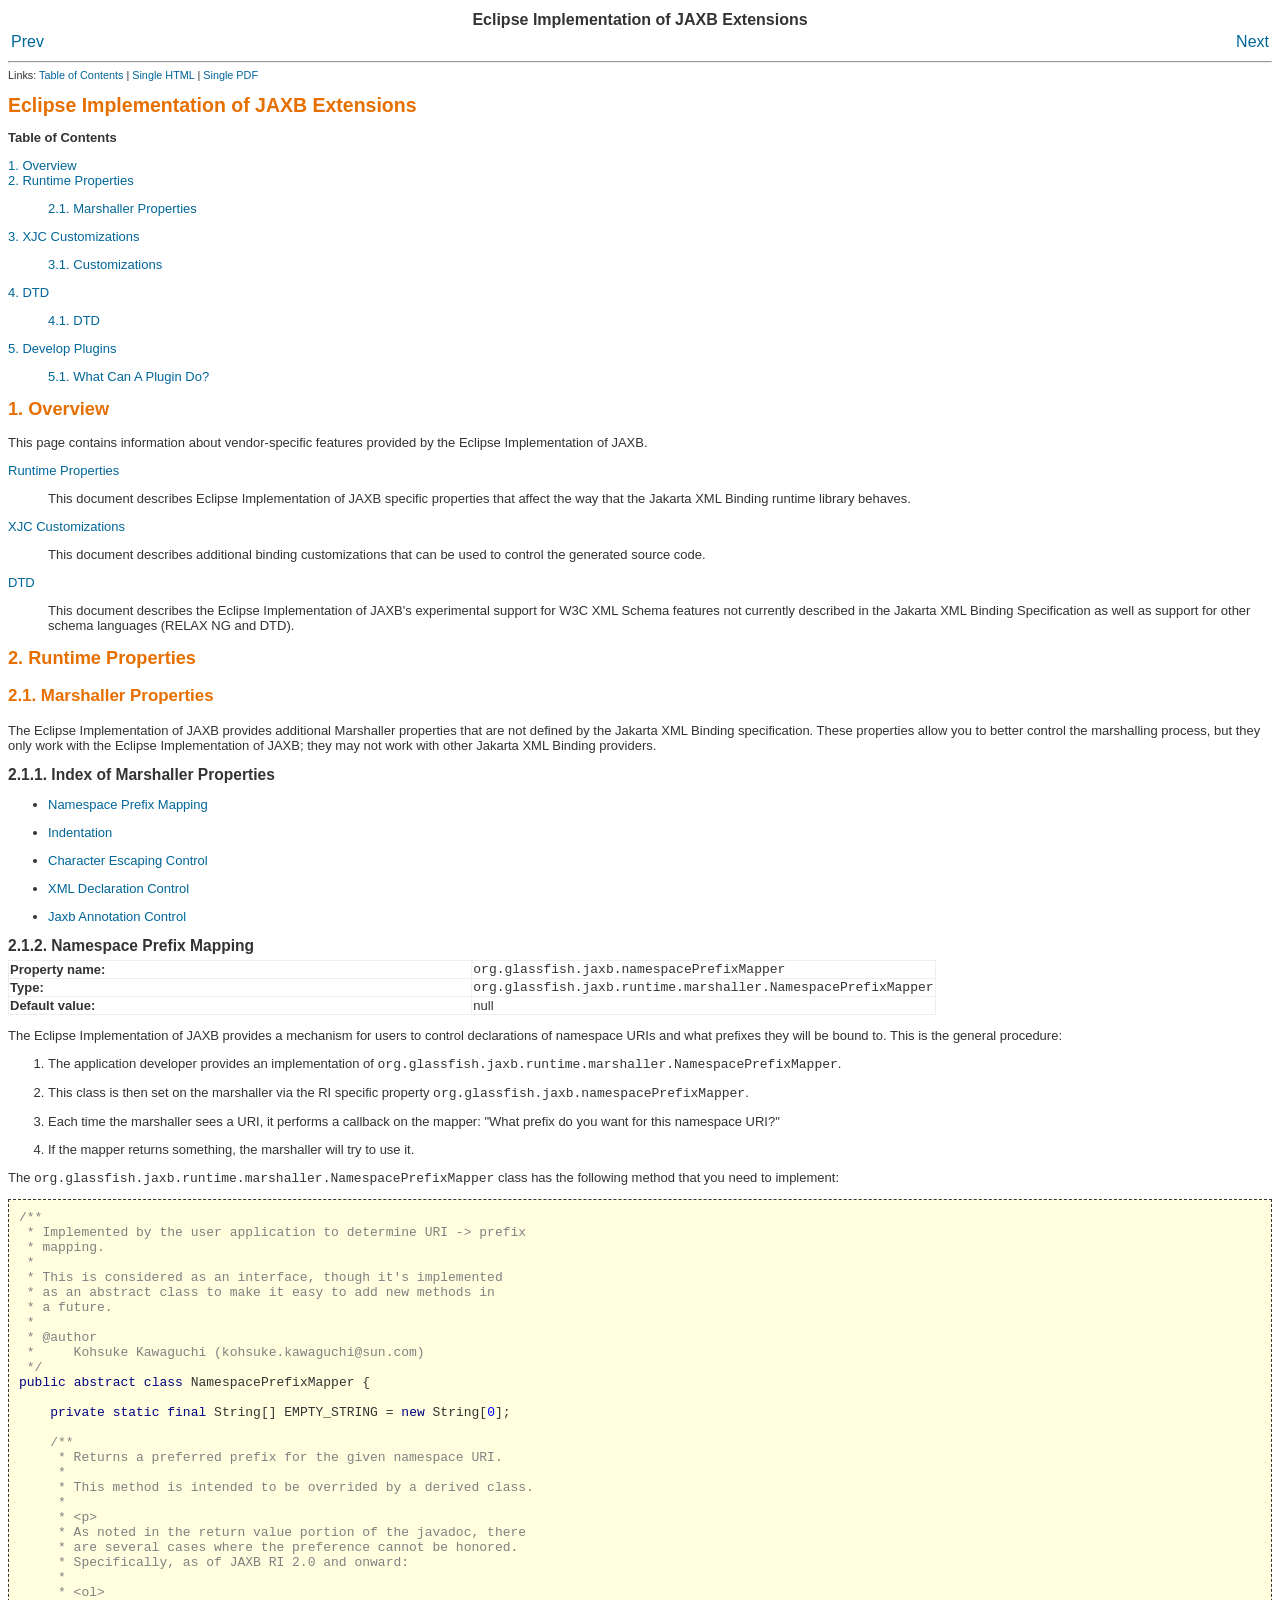
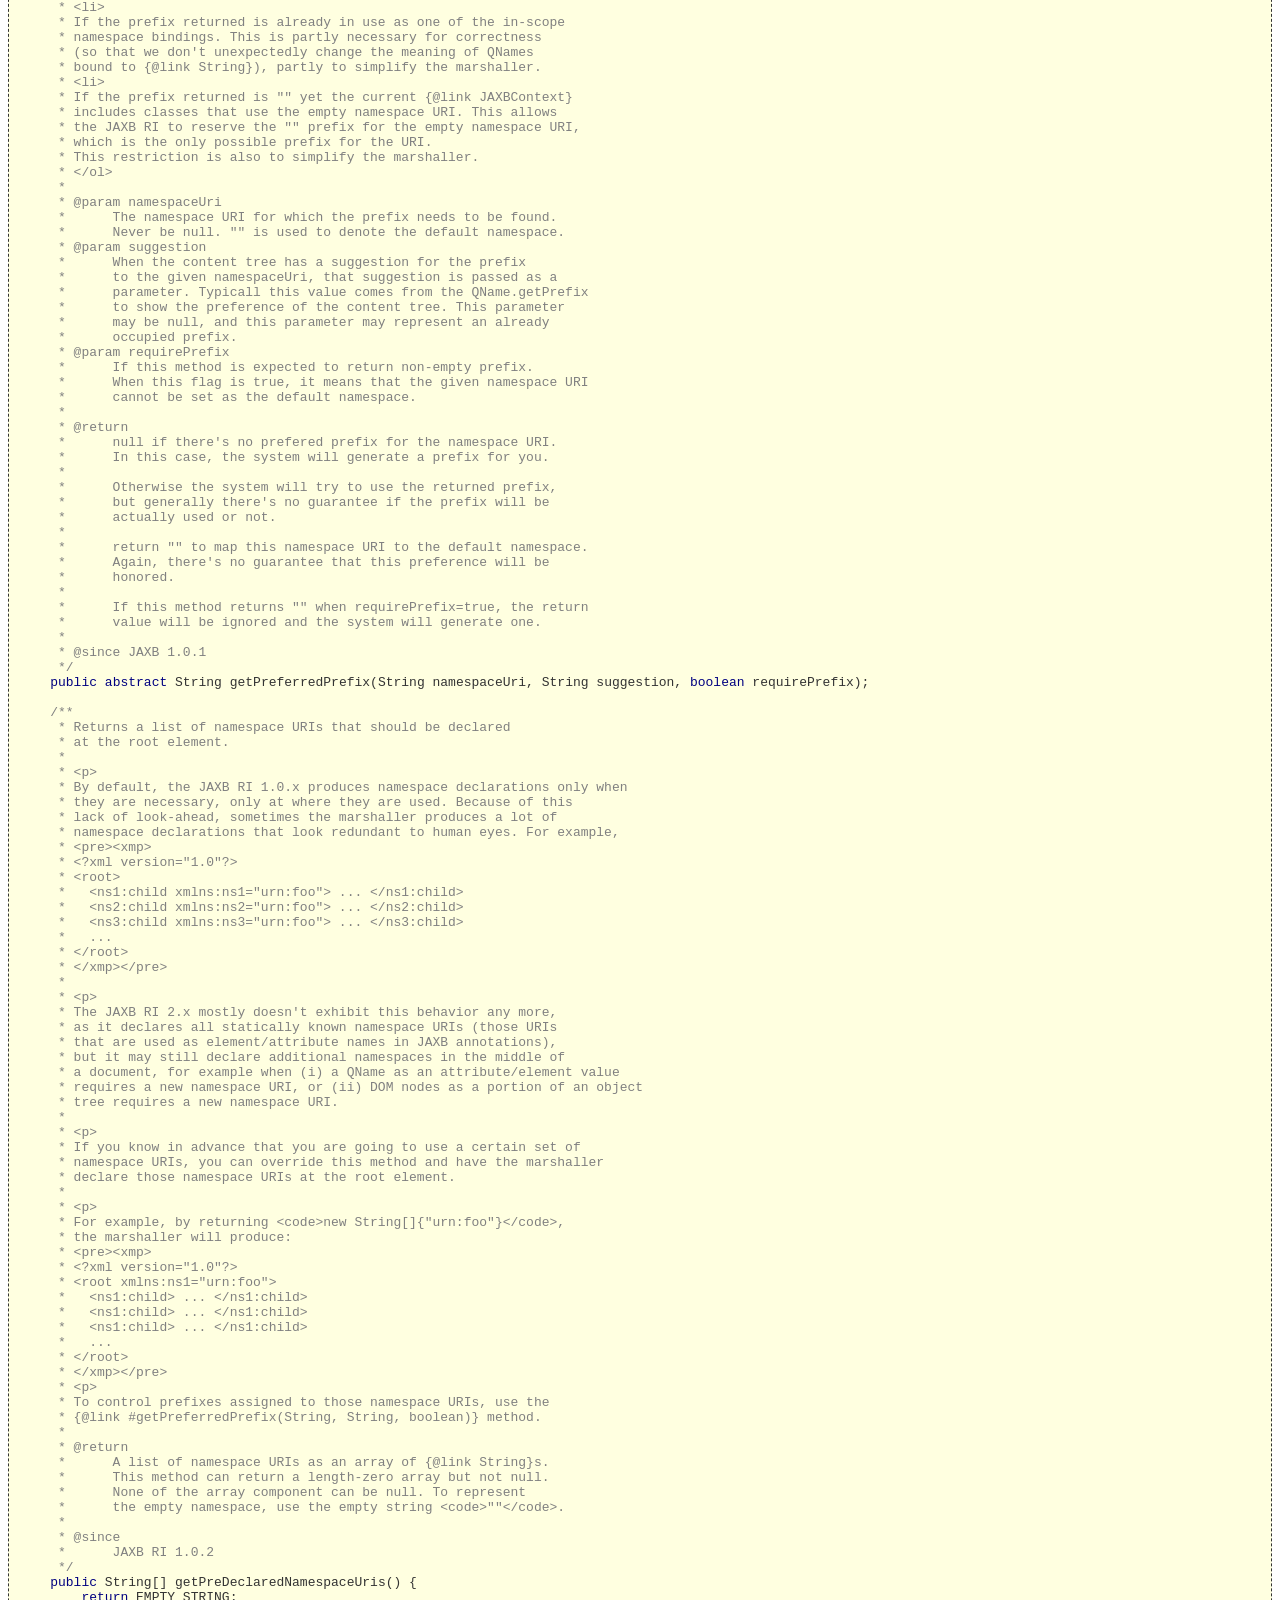
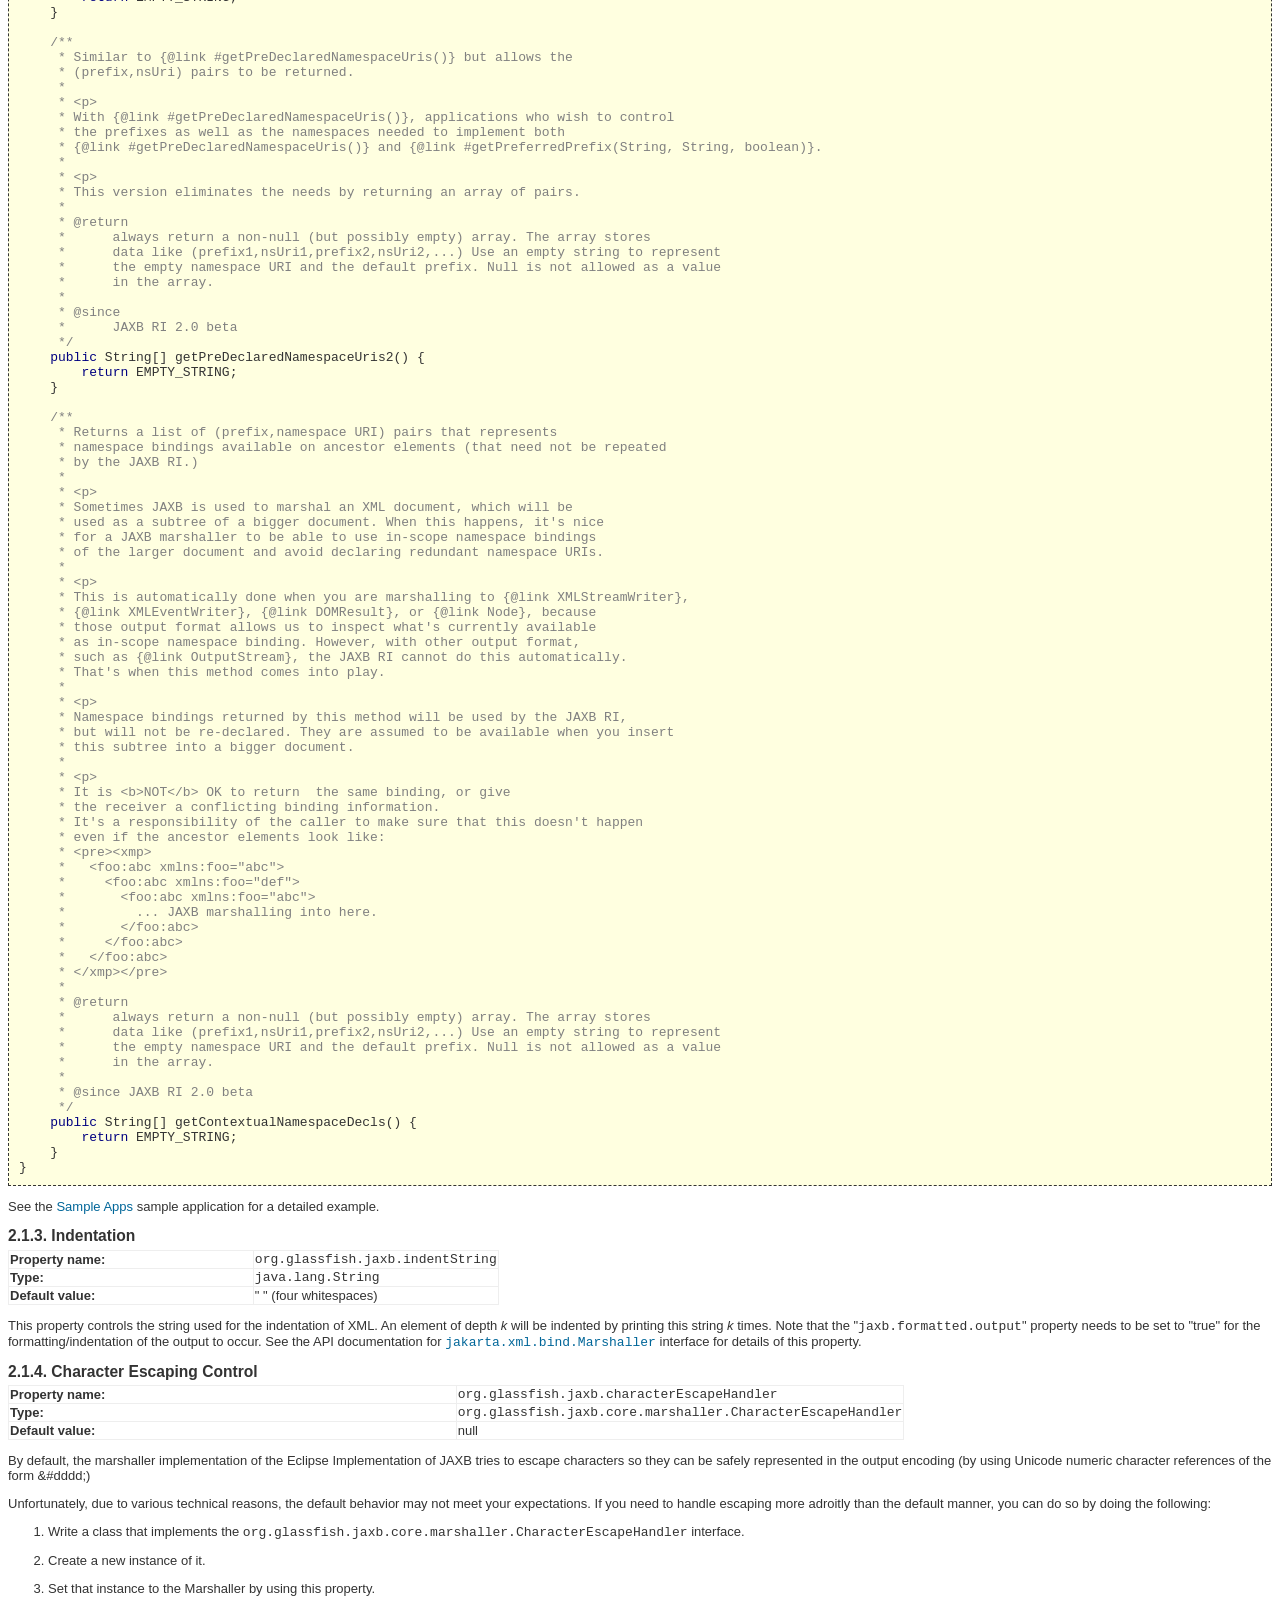
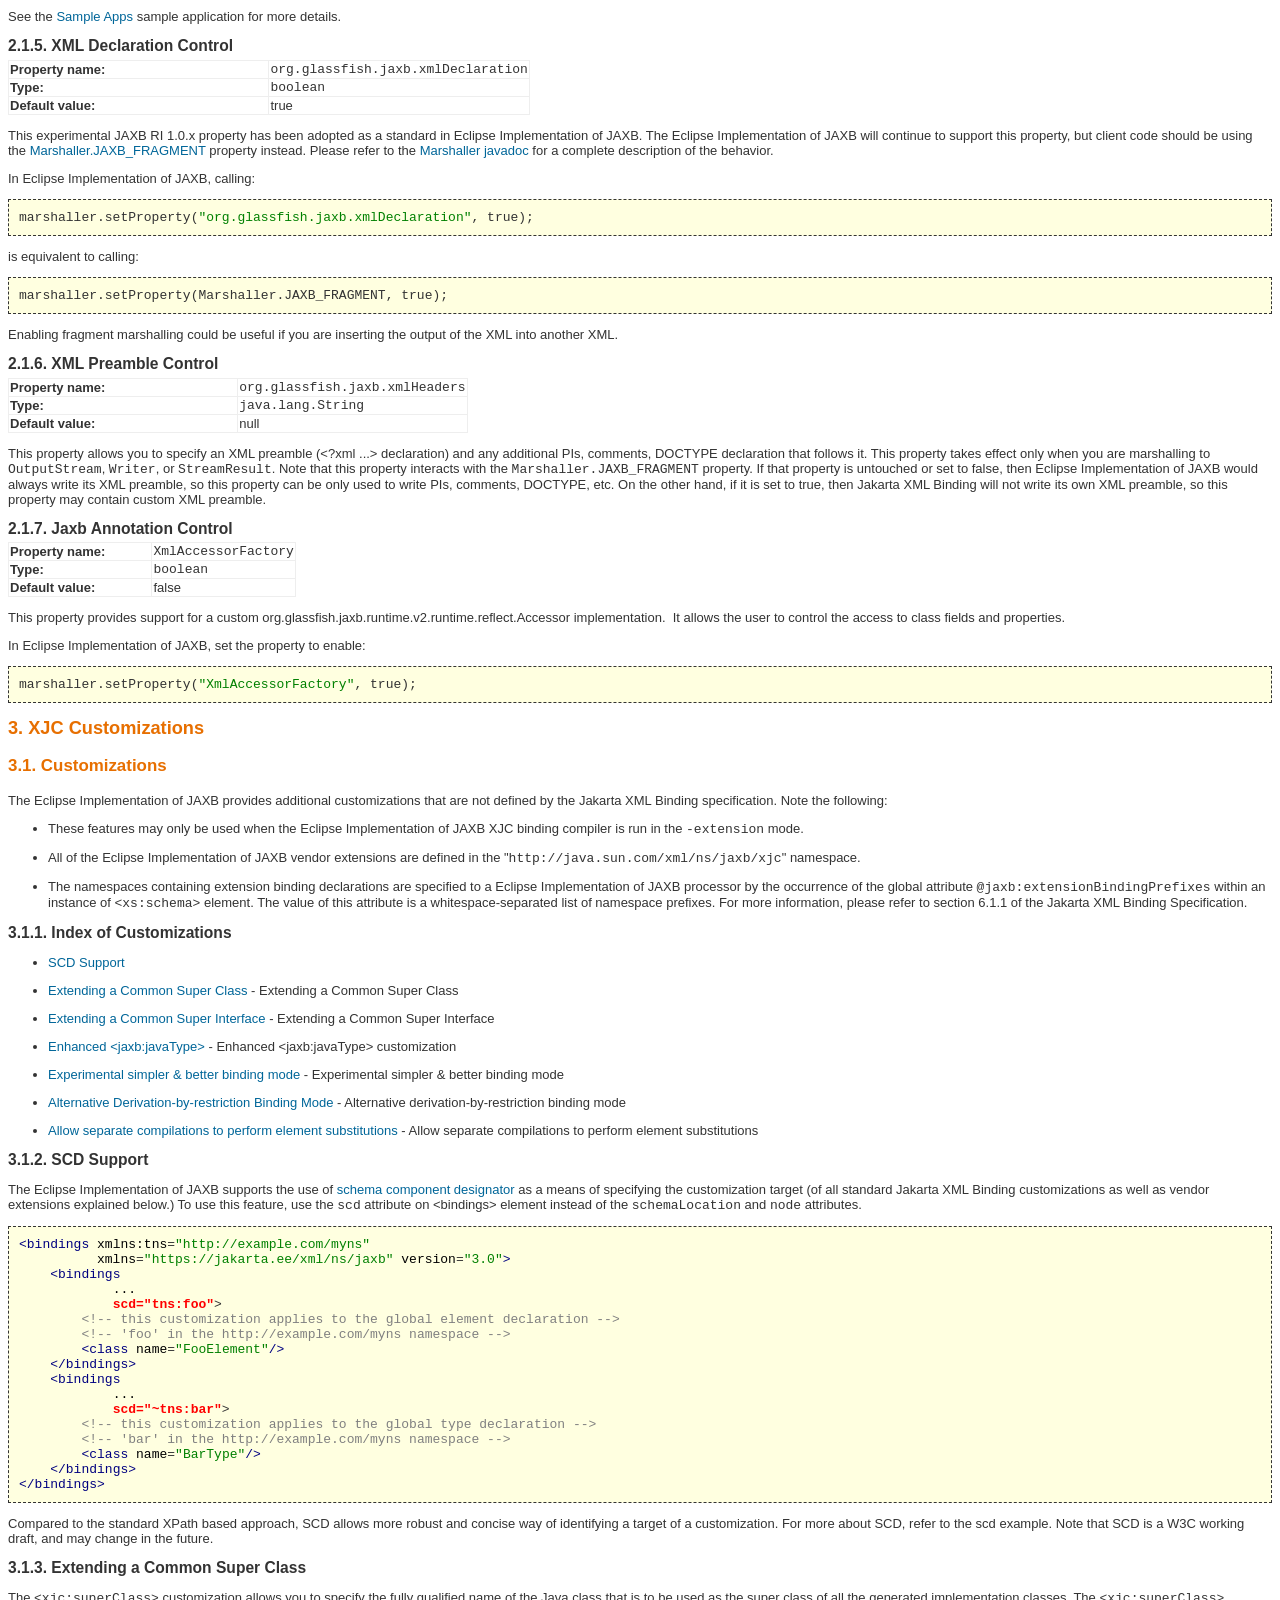
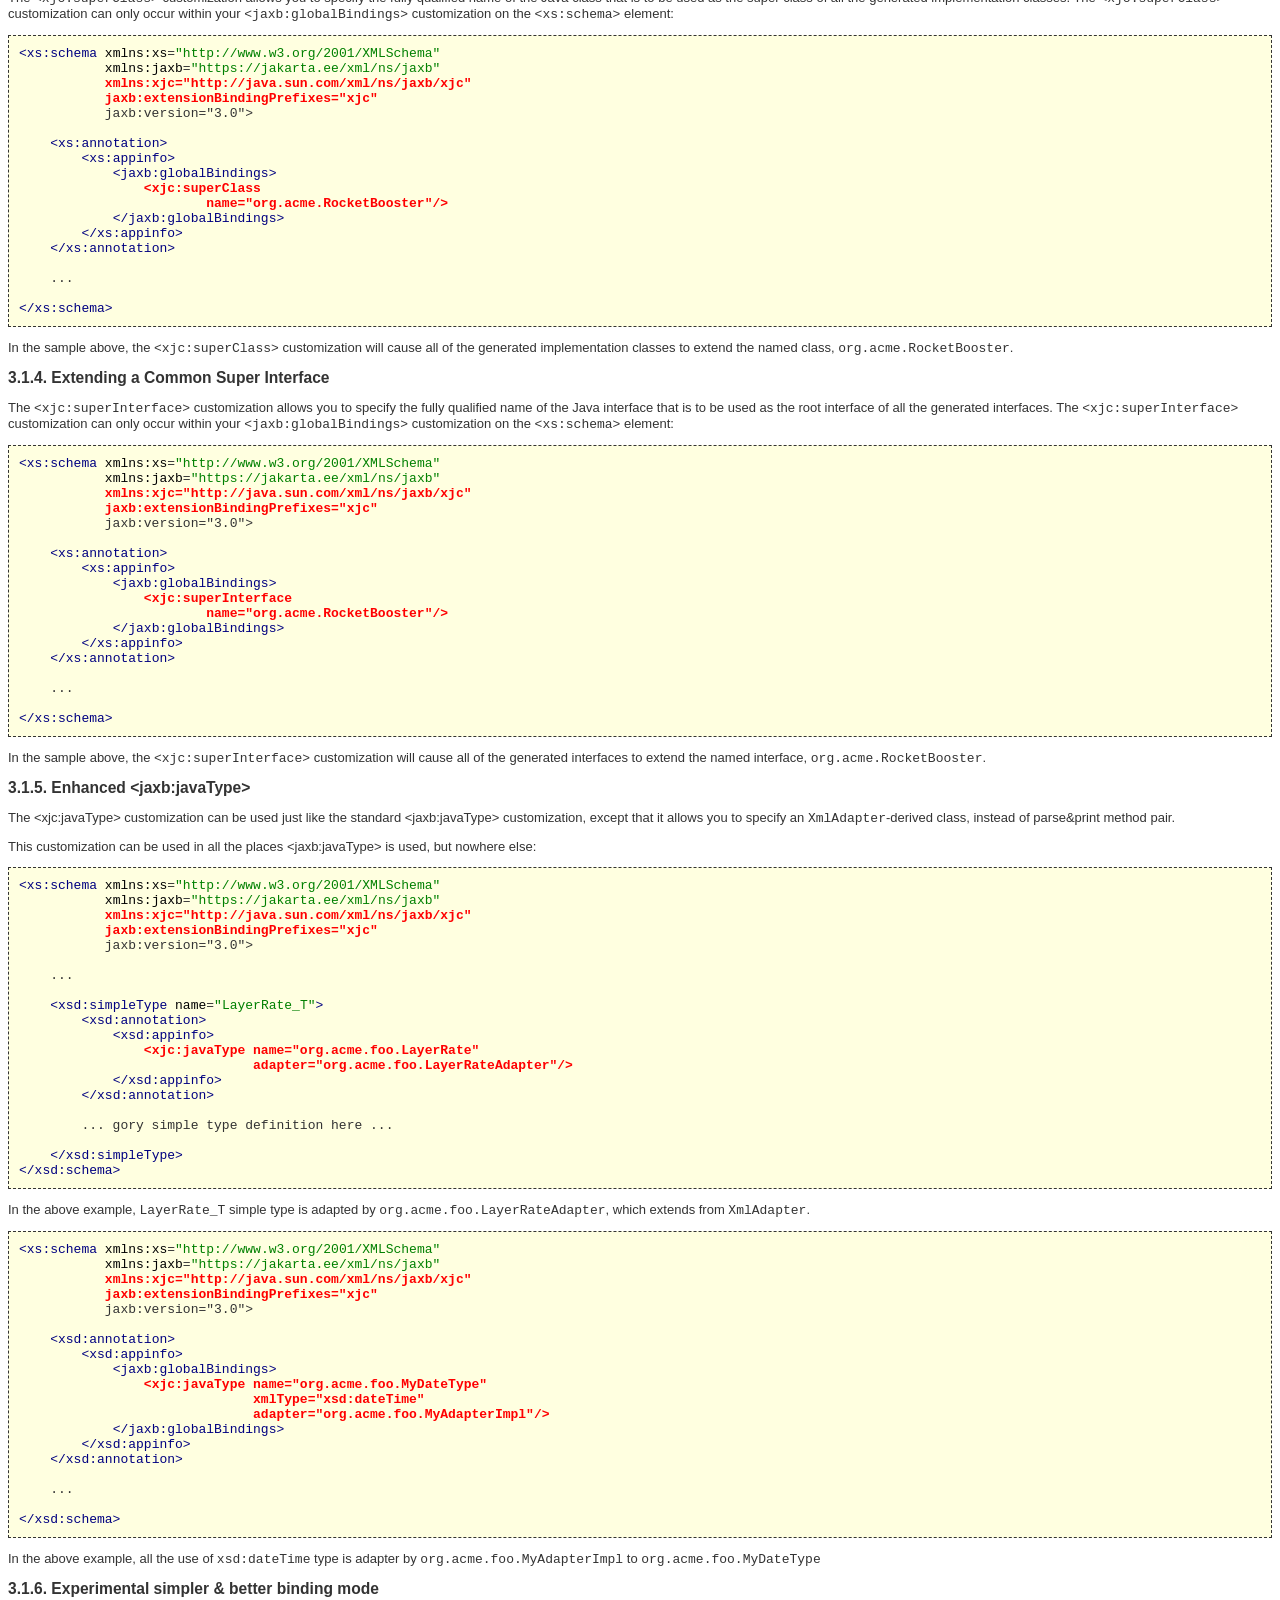
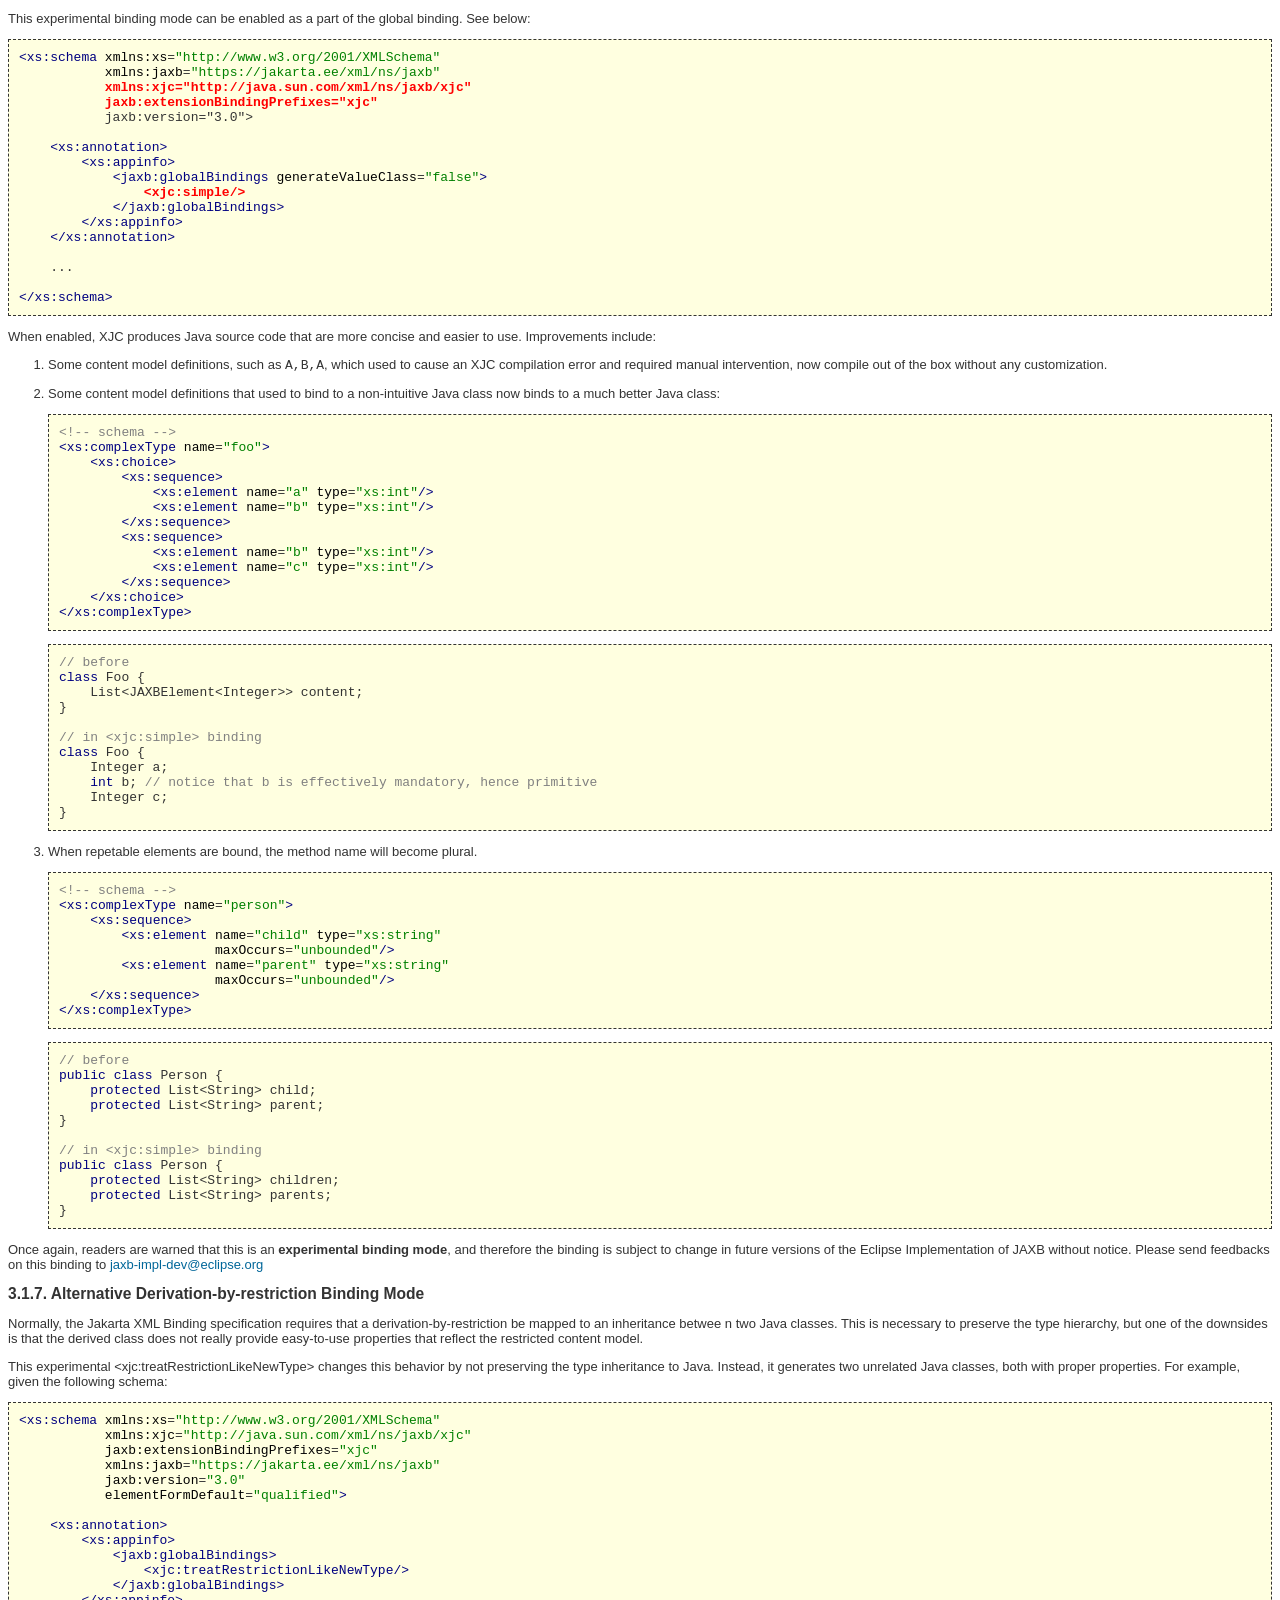
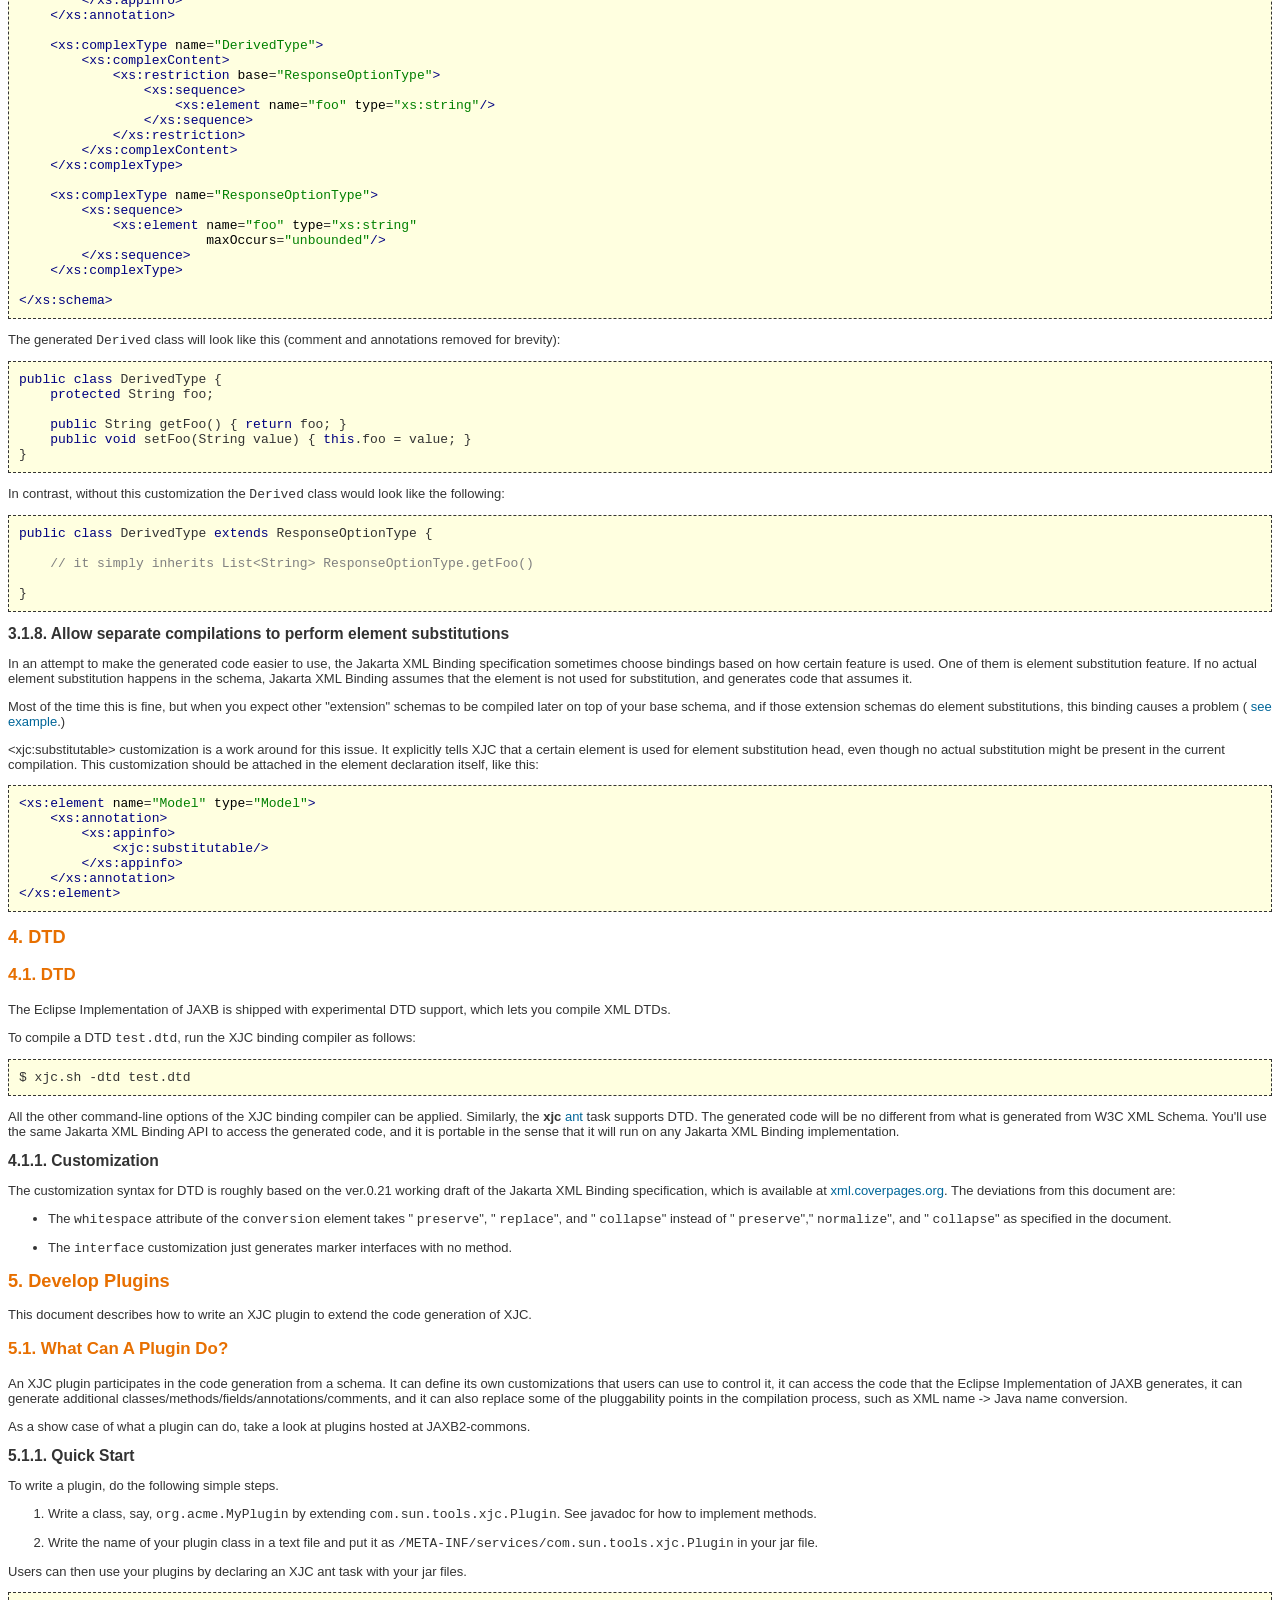
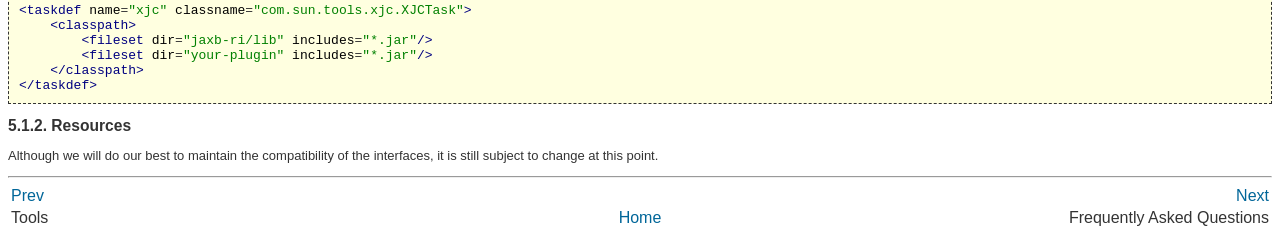
<file: lib/jaxb-ri-4.0.5/docs/ch05.html>
<html><head>
      <meta http-equiv="Content-Type" content="text/html; charset=ISO-8859-1">
   <title>Eclipse Implementation of JAXB Extensions</title><link rel="stylesheet" type="text/css" href="style/documentation.css"><meta name="generator" content="DocBook XSL Stylesheets V1.79.1"><link rel="home" href="index.html" title="Eclipse Implementation of JAXB Release Documentation"><link rel="up" href="index.html" title="Eclipse Implementation of JAXB Release Documentation"><link rel="prev" href="ch04.html" title="Tools"><link rel="next" href="ch06.html" title="Frequently Asked Questions"><script xmlns:fo="http://www.w3.org/1999/XSL/Format" type="text/javascript">
  var _gaq = _gaq || [];
  _gaq.push(['_setAccount', 'UA-2105126-1']);
  _gaq.push(['_trackPageview']);

  (function() {
    var ga = document.createElement('script'); ga.type = 'text/javascript'; ga.async = true;
    ga.src = ('https:' == document.location.protocol ? 'https://ssl' : 'http://www') + '.google-analytics.com/ga.js';
    var s = document.getElementsByTagName('script')[0]; s.parentNode.insertBefore(ga, s);
  })();
</script></head><body bgcolor="white" text="black" link="#0000FF" vlink="#840084" alink="#0000FF"><div class="navheader"><table width="100%" summary="Navigation header"><tr><th colspan="3" align="center">Eclipse Implementation of JAXB Extensions</th></tr><tr><td width="20%" align="left"><a accesskey="p" href="ch04.html">Prev</a>&nbsp;</td><th width="60%" align="center">&nbsp;</th><td width="20%" align="right">&nbsp;<a accesskey="n" href="ch06.html">Next</a></td></tr></table><hr></div><small xmlns:fo="http://www.w3.org/1999/XSL/Format" class="small">Links: <a href="index.html">Table of Contents</a> | <a href="release-documentation.html">Single HTML</a> | <a href="release-documentation.pdf">Single PDF</a></small><div lang="en" class="chapter" id="jaxb-ri-extensions"><div class="titlepage"><div><div><h1 class="title">Eclipse Implementation of JAXB Extensions</h1></div></div></div><div class="toc"><p><b>Table of Contents</b></p><dl class="toc"><dt><span class="section"><a href="ch05.html#jaxb-ri-extensions-overview">1. Overview</a></span></dt><dt><span class="section"><a href="ch05.html#jaxb-ri-extensions-runtime-properties">2. Runtime Properties</a></span></dt><dd><dl><dt><span class="section"><a href="ch05.html#section-872160760955562">2.1. Marshaller Properties</a></span></dt></dl></dd><dt><span class="section"><a href="ch05.html#jaxb-ri-extensions-xjc-customizations">3. XJC Customizations</a></span></dt><dd><dl><dt><span class="section"><a href="ch05.html#section-3752096477276927">3.1. Customizations</a></span></dt></dl></dd><dt><span class="section"><a href="ch05.html#jaxb-ri-extensions-dtd">4. DTD</a></span></dt><dd><dl><dt><span class="section"><a href="ch05.html#section-117866877581027">4.1. DTD</a></span></dt></dl></dd><dt><span class="section"><a href="ch05.html#jaxb-ri-extensions-develop-plugins">5. Develop Plugins</a></span></dt><dd><dl><dt><span class="section"><a href="ch05.html#section-5151430285858327">5.1. What Can A Plugin Do?</a></span></dt></dl></dd></dl></div><div lang="en" class="section" id="jaxb-ri-extensions-overview"><div class="titlepage"><div><div><h2 class="title" style="clear: both">1.&nbsp;Overview</h2></div></div></div><p>This page contains information about vendor-specific features
    provided by the Eclipse Implementation of JAXB.</p><div class="variablelist"><dl class="variablelist"><dt><span class="term"><a class="xref" href="ch05.html#jaxb-ri-extensions-runtime-properties" title="2.&nbsp;Runtime Properties">Runtime Properties</a></span></dt><dd><p>This document describes Eclipse Implementation of JAXB specific properties that
                affect the way that the Jakarta XML Binding runtime library behaves.</p></dd><dt><span class="term"><a class="xref" href="ch05.html#jaxb-ri-extensions-xjc-customizations" title="3.&nbsp;XJC Customizations">XJC Customizations</a></span></dt><dd><p>This document describes additional binding
                customizations that can be used to control the generated
                source code.</p></dd><dt><span class="term"><a class="xref" href="ch05.html#jaxb-ri-extensions-dtd" title="4.&nbsp;DTD">DTD</a></span></dt><dd><p>This document describes the Eclipse Implementation of JAXB's experimental
                support for W3C XML Schema features not currently described in
                the Jakarta XML Binding Specification as well as support for other schema
                languages (RELAX NG and DTD).</p></dd></dl></div></div><div lang="en" class="section" id="jaxb-ri-extensions-runtime-properties"><div class="titlepage"><div><div><h2 class="title" style="clear: both">2.&nbsp;Runtime Properties</h2></div></div></div><div class="section" id="section-872160760955562"><div class="titlepage"><div><div><h3 class="title">2.1.&nbsp;Marshaller Properties</h3></div></div></div><p>The Eclipse Implementation of JAXB provides additional Marshaller properties that are
        not defined by the Jakarta XML Binding specification. These properties allow you to
        better control the marshalling process, but they only work with the
        Eclipse Implementation of JAXB; they may not work with other Jakarta XML Binding providers.</p><div class="section" id="section-151118438382732"><div class="titlepage"><div><div><h4 class="title">2.1.1.&nbsp;Index of Marshaller Properties</h4></div></div></div><div class="itemizedlist"><ul class="itemizedlist" style="list-style-type: disc; "><li class="listitem"><p><a class="xref" href="ch05.html#prefixmapper" title="2.1.2.&nbsp;Namespace Prefix Mapping">Namespace Prefix Mapping</a></p></li><li class="listitem"><p><a class="xref" href="ch05.html#indent" title="2.1.3.&nbsp;Indentation">Indentation</a></p></li><li class="listitem"><p><a class="xref" href="ch05.html#charescape" title="2.1.4.&nbsp;Character Escaping Control">Character Escaping Control</a></p></li><li class="listitem"><p><a class="xref" href="ch05.html#xmldecl" title="2.1.5.&nbsp;XML Declaration Control">XML Declaration Control</a></p></li><li class="listitem"><p><a class="xref" href="ch05.html#jaxbann" title="2.1.7.&nbsp;Jaxb Annotation Control">Jaxb Annotation Control</a></p></li></ul></div></div><div class="section" id="prefixmapper"><div class="titlepage"><div><div><h4 class="title">2.1.2.&nbsp;Namespace Prefix Mapping</h4></div></div></div><div class="informaltable"><table class="informaltable" border="1"><colgroup><col width="50%"><col width="50%"></colgroup><tbody><tr><td><span class="bold"><strong>Property
                            name:</strong></span></td><td><code class="literal">org.glassfish.jaxb.namespacePrefixMapper</code></td></tr><tr><td><span class="bold"><strong>Type:</strong></span></td><td><code class="literal">org.glassfish.jaxb.runtime.marshaller.NamespacePrefixMapper</code></td></tr><tr><td><span class="bold"><strong>Default
                            value:</strong></span></td><td><p>null</p></td></tr></tbody></table></div><p>The Eclipse Implementation of JAXB provides a mechanism for users to control
            declarations of namespace URIs and what prefixes they will be
            bound to. This is the general procedure:</p><div class="orderedlist"><ol class="orderedlist" type="1"><li class="listitem"><p>The application developer provides an implementation
                    of
                    <code class="literal">org.glassfish.jaxb.runtime.marshaller.NamespacePrefixMapper</code>.</p></li><li class="listitem"><p>This class is then set on the marshaller via the RI
                    specific property
                    <code class="literal">org.glassfish.jaxb.namespacePrefixMapper</code>.</p></li><li class="listitem"><p>Each time the marshaller sees a URI, it performs a
                    callback on the mapper: "What prefix do you want for this
                    namespace URI?"</p></li><li class="listitem"><p>If the mapper returns something, the marshaller will
                    try to use it.</p></li></ol></div><p>The
            <code class="literal">org.glassfish.jaxb.runtime.marshaller.NamespacePrefixMapper</code>
            class has the following method that you need to implement:</p><div class="informalexample"><pre class="programlisting"><span class="Comment">/**
 * Implemented by the user application to determine URI -&gt; prefix
 * mapping.
 * 
 * This is considered as an interface, though it's implemented
 * as an abstract class to make it easy to add new methods in
 * a future. 
 * 
 * @author
 *     Kohsuke Kawaguchi (kohsuke.kawaguchi@sun.com)
 */</span>
<span class="ReservedWord">public</span> <span class="ReservedWord">abstract</span> <span class="ReservedWord">class</span> NamespacePrefixMapper {

    <span class="ReservedWord">private</span> <span class="ReservedWord">static</span> <span class="ReservedWord">final</span> String[] EMPTY_STRING = <span class="ReservedWord">new</span> String[<span class="Numeric">0</span>];

    <span class="Comment">/**
     * Returns a preferred prefix for the given namespace URI.
     * 
     * This method is intended to be overrided by a derived class.
     *
     * &lt;p&gt;
     * As noted in the return value portion of the javadoc, there
     * are several cases where the preference cannot be honored.
     * Specifically, as of JAXB RI 2.0 and onward:
     *
     * &lt;ol&gt;
     * &lt;li&gt;
     * If the prefix returned is already in use as one of the in-scope
     * namespace bindings. This is partly necessary for correctness
     * (so that we don't unexpectedly change the meaning of QNames
     * bound to {@link String}), partly to simplify the marshaller.
     * &lt;li&gt;
     * If the prefix returned is "" yet the current {@link JAXBContext}
     * includes classes that use the empty namespace URI. This allows
     * the JAXB RI to reserve the "" prefix for the empty namespace URI,
     * which is the only possible prefix for the URI.
     * This restriction is also to simplify the marshaller.
     * &lt;/ol&gt;
     *
     * @param namespaceUri
     *      The namespace URI for which the prefix needs to be found.
     *      Never be null. "" is used to denote the default namespace.
     * @param suggestion
     *      When the content tree has a suggestion for the prefix
     *      to the given namespaceUri, that suggestion is passed as a
     *      parameter. Typicall this value comes from the QName.getPrefix
     *      to show the preference of the content tree. This parameter
     *      may be null, and this parameter may represent an already
     *      occupied prefix. 
     * @param requirePrefix
     *      If this method is expected to return non-empty prefix.
     *      When this flag is true, it means that the given namespace URI
     *      cannot be set as the default namespace.
     * 
     * @return
     *      null if there's no prefered prefix for the namespace URI.
     *      In this case, the system will generate a prefix for you.
     * 
     *      Otherwise the system will try to use the returned prefix,
     *      but generally there's no guarantee if the prefix will be
     *      actually used or not.
     * 
     *      return "" to map this namespace URI to the default namespace.
     *      Again, there's no guarantee that this preference will be
     *      honored.
     * 
     *      If this method returns "" when requirePrefix=true, the return
     *      value will be ignored and the system will generate one.
     * 
     * @since JAXB 1.0.1
     */</span>
    <span class="ReservedWord">public</span> <span class="ReservedWord">abstract</span> String getPreferredPrefix(String namespaceUri, String suggestion, <span class="ReservedWord">boolean</span> requirePrefix);

    <span class="Comment">/**
     * Returns a list of namespace URIs that should be declared
     * at the root element.
     *
     * &lt;p&gt;
     * By default, the JAXB RI 1.0.x produces namespace declarations only when
     * they are necessary, only at where they are used. Because of this
     * lack of look-ahead, sometimes the marshaller produces a lot of
     * namespace declarations that look redundant to human eyes. For example,
     * &lt;pre&gt;&lt;xmp&gt;
     * &lt;?xml version="1.0"?&gt;
     * &lt;root&gt;
     *   &lt;ns1:child xmlns:ns1="urn:foo"&gt; ... &lt;/ns1:child&gt;
     *   &lt;ns2:child xmlns:ns2="urn:foo"&gt; ... &lt;/ns2:child&gt;
     *   &lt;ns3:child xmlns:ns3="urn:foo"&gt; ... &lt;/ns3:child&gt;
     *   ...
     * &lt;/root&gt;
     * &lt;/xmp&gt;&lt;/pre&gt;
     *
     * &lt;p&gt;
     * The JAXB RI 2.x mostly doesn't exhibit this behavior any more,
     * as it declares all statically known namespace URIs (those URIs
     * that are used as element/attribute names in JAXB annotations),
     * but it may still declare additional namespaces in the middle of
     * a document, for example when (i) a QName as an attribute/element value
     * requires a new namespace URI, or (ii) DOM nodes as a portion of an object
     * tree requires a new namespace URI.
     *
     * &lt;p&gt;
     * If you know in advance that you are going to use a certain set of
     * namespace URIs, you can override this method and have the marshaller
     * declare those namespace URIs at the root element.
     *
     * &lt;p&gt;
     * For example, by returning &lt;code&gt;new String[]{"urn:foo"}&lt;/code&gt;,
     * the marshaller will produce:
     * &lt;pre&gt;&lt;xmp&gt;
     * &lt;?xml version="1.0"?&gt;
     * &lt;root xmlns:ns1="urn:foo"&gt;
     *   &lt;ns1:child&gt; ... &lt;/ns1:child&gt;
     *   &lt;ns1:child&gt; ... &lt;/ns1:child&gt;
     *   &lt;ns1:child&gt; ... &lt;/ns1:child&gt;
     *   ...
     * &lt;/root&gt;
     * &lt;/xmp&gt;&lt;/pre&gt;
     * &lt;p&gt;
     * To control prefixes assigned to those namespace URIs, use the
     * {@link #getPreferredPrefix(String, String, boolean)} method. 
     * 
     * @return
     *      A list of namespace URIs as an array of {@link String}s.
     *      This method can return a length-zero array but not null.
     *      None of the array component can be null. To represent
     *      the empty namespace, use the empty string &lt;code&gt;""&lt;/code&gt;.
     * 
     * @since
     *      JAXB RI 1.0.2 
     */</span>
    <span class="ReservedWord">public</span> String[] getPreDeclaredNamespaceUris() {
        <span class="ReservedWord">return</span> EMPTY_STRING;
    }

    <span class="Comment">/**
     * Similar to {@link #getPreDeclaredNamespaceUris()} but allows the
     * (prefix,nsUri) pairs to be returned.
     *
     * &lt;p&gt;
     * With {@link #getPreDeclaredNamespaceUris()}, applications who wish to control
     * the prefixes as well as the namespaces needed to implement both
     * {@link #getPreDeclaredNamespaceUris()} and {@link #getPreferredPrefix(String, String, boolean)}.
     *
     * &lt;p&gt;
     * This version eliminates the needs by returning an array of pairs.
     *
     * @return
     *      always return a non-null (but possibly empty) array. The array stores
     *      data like (prefix1,nsUri1,prefix2,nsUri2,...) Use an empty string to represent
     *      the empty namespace URI and the default prefix. Null is not allowed as a value
     *      in the array.
     *
     * @since
     *      JAXB RI 2.0 beta
     */</span>
    <span class="ReservedWord">public</span> String[] getPreDeclaredNamespaceUris2() {
        <span class="ReservedWord">return</span> EMPTY_STRING;
    }

    <span class="Comment">/**
     * Returns a list of (prefix,namespace URI) pairs that represents
     * namespace bindings available on ancestor elements (that need not be repeated
     * by the JAXB RI.)
     *
     * &lt;p&gt;
     * Sometimes JAXB is used to marshal an XML document, which will be
     * used as a subtree of a bigger document. When this happens, it's nice
     * for a JAXB marshaller to be able to use in-scope namespace bindings
     * of the larger document and avoid declaring redundant namespace URIs.
     *
     * &lt;p&gt;
     * This is automatically done when you are marshalling to {@link XMLStreamWriter},
     * {@link XMLEventWriter}, {@link DOMResult}, or {@link Node}, because
     * those output format allows us to inspect what's currently available
     * as in-scope namespace binding. However, with other output format,
     * such as {@link OutputStream}, the JAXB RI cannot do this automatically.
     * That's when this method comes into play.
     *
     * &lt;p&gt;
     * Namespace bindings returned by this method will be used by the JAXB RI,
     * but will not be re-declared. They are assumed to be available when you insert
     * this subtree into a bigger document.
     *
     * &lt;p&gt;
     * It is &lt;b&gt;NOT&lt;/b&gt; OK to return  the same binding, or give
     * the receiver a conflicting binding information.
     * It's a responsibility of the caller to make sure that this doesn't happen
     * even if the ancestor elements look like:
     * &lt;pre&gt;&lt;xmp&gt;
     *   &lt;foo:abc xmlns:foo="abc"&gt;
     *     &lt;foo:abc xmlns:foo="def"&gt;
     *       &lt;foo:abc xmlns:foo="abc"&gt;
     *         ... JAXB marshalling into here.
     *       &lt;/foo:abc&gt;
     *     &lt;/foo:abc&gt;
     *   &lt;/foo:abc&gt;
     * &lt;/xmp&gt;&lt;/pre&gt;
     *
     * @return
     *      always return a non-null (but possibly empty) array. The array stores
     *      data like (prefix1,nsUri1,prefix2,nsUri2,...) Use an empty string to represent
     *      the empty namespace URI and the default prefix. Null is not allowed as a value
     *      in the array.
     *
     * @since JAXB RI 2.0 beta
     */</span>
    <span class="ReservedWord">public</span> String[] getContextualNamespaceDecls() {
        <span class="ReservedWord">return</span> EMPTY_STRING;
    }
}</pre></div><p>See the <a class="xref" href="ch01.html#jaxb-2-0-sample-apps" title="3.&nbsp;Sample Apps">Sample Apps</a> sample application for a detailed
            example.</p></div><div class="section" id="indent"><div class="titlepage"><div><div><h4 class="title">2.1.3.&nbsp;Indentation</h4></div></div></div><div class="informaltable"><table class="informaltable" border="1"><colgroup><col width="50%"><col width="50%"></colgroup><tbody><tr><td><span class="bold"><strong>Property
                            name:</strong></span></td><td><code class="literal">org.glassfish.jaxb.indentString</code></td></tr><tr><td><span class="bold"><strong>Type:</strong></span></td><td><code class="literal">java.lang.String</code></td></tr><tr><td><span class="bold"><strong>Default
                            value:</strong></span></td><td><p>" " (four whitespaces)</p></td></tr></tbody></table></div><p>This property controls the string used for the indentation
            of XML. An element of depth <span class="emphasis"><em>k</em></span> will be
            indented by printing this string <span class="emphasis"><em>k</em></span> times.
            Note that the "<code class="literal">jaxb.formatted.output</code>" property
            needs to be set to "true" for the formatting/indentation of the
            output to occur. See the API documentation for <a class="link" href="api/jakarta/xml/bind/Marshaller.html" target="_top">
            <code class="literal">jakarta.xml.bind.Marshaller</code> </a> interface for
            details of this property.</p></div><div class="section" id="charescape"><div class="titlepage"><div><div><h4 class="title">2.1.4.&nbsp;Character Escaping Control</h4></div></div></div><div class="informaltable"><table class="informaltable" border="1"><colgroup><col width="50%"><col width="50%"></colgroup><tbody><tr><td><span class="bold"><strong>Property
                            name:</strong></span></td><td><code class="literal">org.glassfish.jaxb.characterEscapeHandler</code></td></tr><tr><td><span class="bold"><strong>Type:</strong></span></td><td><code class="literal">org.glassfish.jaxb.core.marshaller.CharacterEscapeHandler</code></td></tr><tr><td><span class="bold"><strong>Default
                            value:</strong></span></td><td><p>null</p></td></tr></tbody></table></div><p>By default, the marshaller implementation of the Eclipse Implementation of JAXB
            tries to escape characters so they can be safely represented in
            the output encoding (by using Unicode numeric character references
            of the form &amp;#dddd;)</p><p>Unfortunately, due to various technical reasons, the default
            behavior may not meet your expectations. If you need to handle
            escaping more adroitly than the default manner, you can do so by
            doing the following:</p><div class="orderedlist"><ol class="orderedlist" type="1"><li class="listitem"><p>Write a class that implements the
                    <code class="literal">org.glassfish.jaxb.core.marshaller.CharacterEscapeHandler</code>
                    interface.</p></li><li class="listitem"><p>Create a new instance of it.</p></li><li class="listitem"><p>Set that instance to the Marshaller by using this
                    property.</p></li></ol></div><p>See the <a class="xref" href="ch01.html#jaxb-2-0-sample-apps" title="3.&nbsp;Sample Apps">Sample Apps</a> sample application for more
            details.</p></div><div class="section" id="xmldecl"><div class="titlepage"><div><div><h4 class="title">2.1.5.&nbsp;XML Declaration Control</h4></div></div></div><div class="informaltable"><table class="informaltable" border="1"><colgroup><col width="50%"><col width="50%"></colgroup><tbody><tr><td><span class="bold"><strong>Property
                            name:</strong></span></td><td><code class="literal">org.glassfish.jaxb.xmlDeclaration</code></td></tr><tr><td><span class="bold"><strong>Type:</strong></span></td><td><code class="literal">boolean</code></td></tr><tr><td><span class="bold"><strong>Default
                            value:</strong></span></td><td><p>true</p></td></tr></tbody></table></div><p>This experimental JAXB RI 1.0.x property has been adopted as
            a standard in Eclipse Implementation of JAXB. The Eclipse Implementation of JAXB will continue to support this
            property, but client code should be using the <a class="link" href="https://jakarta.ee/specifications/xml-binding/4.0/apidocs/jakarta.xml.bind/jakarta/xml/bind/Marshaller.html#JAXB_FRAGMENT" target="_top">Marshaller.JAXB_FRAGMENT</a>
            property instead. Please refer to the <a class="link" href="https://jakarta.ee/specifications/xml-binding/4.0/apidocs/jakarta.xml.bind/jakarta/xml/bind/Marshaller.html#supportedProps" target="_top">Marshaller
            javadoc</a> for a complete description of the behavior.</p><p>In Eclipse Implementation of JAXB, calling:</p><div class="informalexample"><pre class="programlisting">marshaller.setProperty(<span class="String">"org.glassfish.jaxb.xmlDeclaration"</span>, true);</pre></div><p>is equivalent to calling:</p><div class="informalexample"><pre class="programlisting">marshaller.setProperty(Marshaller.JAXB_FRAGMENT, true);</pre></div><p>Enabling fragment marshalling could be useful if you are
            inserting the output of the XML into another XML.</p></div><div class="section" id="xmlheader"><div class="titlepage"><div><div><h4 class="title">2.1.6.&nbsp;XML Preamble Control</h4></div></div></div><div class="informaltable"><table class="informaltable" border="1"><colgroup><col width="50%"><col width="50%"></colgroup><tbody><tr><td><span class="bold"><strong>Property
                            name:</strong></span></td><td><code class="literal">org.glassfish.jaxb.xmlHeaders</code></td></tr><tr><td><span class="bold"><strong>Type:</strong></span></td><td><code class="literal">java.lang.String</code></td></tr><tr><td><span class="bold"><strong>Default
                            value:</strong></span></td><td><p>null</p></td></tr></tbody></table></div><p>This property allows you to specify an XML preamble
            (&lt;?xml ...&gt; declaration) and any additional PIs, comments,
            DOCTYPE declaration that follows it. This property takes effect
            only when you are marshalling to <code class="literal">OutputStream</code>,
            <code class="literal">Writer</code>, or <code class="literal">StreamResult</code>. Note that this
            property interacts with the <code class="literal">Marshaller.JAXB_FRAGMENT</code>
            property. If that property is untouched or set to false, then Eclipse Implementation of JAXB
            would always write its XML preamble, so this property can be only
            used to write PIs, comments, DOCTYPE, etc. On the other hand, if
            it is set to true, then Jakarta XML Binding will not write its own XML preamble,
            so this property may contain custom XML preamble.</p></div><div class="section" id="jaxbann"><div class="titlepage"><div><div><h4 class="title">2.1.7.&nbsp;Jaxb Annotation Control</h4></div></div></div><div class="informaltable"><table class="informaltable" border="1"><colgroup><col width="50%"><col width="50%"></colgroup><tbody><tr><td><span class="bold"><strong>Property
                            name:</strong></span></td><td><code class="literal">XmlAccessorFactory</code></td></tr><tr><td><span class="bold"><strong>Type:</strong></span></td><td><code class="literal">boolean</code></td></tr><tr><td><span class="bold"><strong>Default
                            value:</strong></span></td><td><p>false</p></td></tr></tbody></table></div><p>This property provides support for a custom
            org.glassfish.jaxb.runtime.v2.runtime.reflect.Accessor implementation.&nbsp; It
            allows the user to control the access to class fields and
            properties.</p><p>In Eclipse Implementation of JAXB, set the property to enable:</p><div class="informalexample"><pre class="programlisting">marshaller.setProperty(<span class="String">"XmlAccessorFactory"</span>, true);</pre></div></div></div></div><div lang="en" class="section" id="jaxb-ri-extensions-xjc-customizations"><div class="titlepage"><div><div><h2 class="title" style="clear: both">3.&nbsp;XJC Customizations</h2></div></div></div><div class="section" id="section-3752096477276927"><div class="titlepage"><div><div><h3 class="title">3.1.&nbsp;Customizations</h3></div></div></div><p>The Eclipse Implementation of JAXB provides additional customizations that are not
        defined by the Jakarta XML Binding specification. Note the following:</p><div class="itemizedlist"><ul class="itemizedlist" style="list-style-type: disc; "><li class="listitem"><p>These features may only be used when the Eclipse Implementation of JAXB XJC
                binding compiler is run in the <code class="option">-extension</code>
                mode.</p></li><li class="listitem"><p>All of the Eclipse Implementation of JAXB vendor extensions are defined in the
                "<code class="code">http://java.sun.com/xml/ns/jaxb/xjc</code>"
                namespace.</p></li><li class="listitem"><p>The namespaces containing extension binding declarations
                are specified to a Eclipse Implementation of JAXB processor by the occurrence of the
                global attribute <code class="literal">@jaxb:extensionBindingPrefixes</code>
                within an instance of <code class="literal">&lt;xs:schema&gt;</code> element.
                The value of this attribute is a whitespace-separated list of
                namespace prefixes. For more information, please refer to
                section 6.1.1 of the Jakarta XML Binding Specification.</p></li></ul></div><div class="section" id="section-811903782726232"><div class="titlepage"><div><div><h4 class="title">3.1.1.&nbsp;Index of Customizations</h4></div></div></div><div class="itemizedlist"><ul class="itemizedlist" style="list-style-type: disc; "><li class="listitem"><p><a class="xref" href="ch05.html#scd" title="3.1.2.&nbsp;SCD Support">SCD Support</a></p></li><li class="listitem"><p><a class="xref" href="ch05.html#superclass" title="3.1.3.&nbsp;Extending a Common Super Class">Extending a Common Super Class</a> - Extending a Common Super
                    Class</p></li><li class="listitem"><p><a class="xref" href="ch05.html#superinterface" title="3.1.4.&nbsp;Extending a Common Super Interface">Extending a Common Super Interface</a> - Extending a Common Super
                    Interface</p></li><li class="listitem"><p><a class="xref" href="ch05.html#javatype" title="3.1.5.&nbsp;Enhanced <jaxb:javaType&gt;">Enhanced &lt;jaxb:javaType&gt;</a>
                    - Enhanced &lt;jaxb:javaType&gt; customization</p></li><li class="listitem"><p><a class="xref" href="ch05.html#simple" title="3.1.6.&nbsp;Experimental simpler &amp; better binding mode">Experimental simpler &amp; better binding mode</a> -
                    Experimental simpler &amp; better binding mode</p></li><li class="listitem"><p><a class="xref" href="ch05.html#treatrestrictionlikenewtype" title="3.1.7.&nbsp;Alternative Derivation-by-restriction Binding Mode">Alternative Derivation-by-restriction Binding Mode</a> - Alternative
                    derivation-by-restriction binding mode</p></li><li class="listitem"><p><a class="xref" href="ch05.html#substitutable" title="3.1.8.&nbsp;Allow separate compilations to perform element substitutions">Allow separate compilations to perform element
            substitutions</a> - Allow separate compilations
                    to perform element substitutions</p></li></ul></div></div><div class="section" id="scd"><div class="titlepage"><div><div><h4 class="title">3.1.2.&nbsp;SCD Support</h4></div></div></div><p>The Eclipse Implementation of JAXB supports the use of <a class="link" href="http://www.w3.org/TR/2005/WD-xmlschema-ref-20050329/" target="_top">schema
            component designator</a> as a means of specifying the
            customization target (of all standard Jakarta XML Binding customizations as well
            as vendor extensions explained below.) To use this feature, use
            the <code class="literal">scd</code> attribute on &lt;bindings&gt; element instead
            of the <code class="literal">schemaLocation</code> and <code class="literal">node</code>
            attributes.</p><div class="informalexample"><pre class="programlisting"><span class="ReservedWord">&lt;bindings</span> <span class="Identifier">xmlns:tns</span>=<span class="String">"http://example.com/myns"</span>
          <span class="Identifier">xmlns</span>=<span class="String">"https://jakarta.ee/xml/ns/jaxb"</span> <span class="Identifier">version</span>=<span class="String">"3.0"</span><span class="ReservedWord">&gt;</span>
    <span class="ReservedWord">&lt;bindings</span>
            <span class="Identifier">...</span>
            <span class="red">scd="tns:foo"</span>&gt;
        <span class="Comment">&lt;!-- this customization applies to the global element declaration --&gt;</span>
        <span class="Comment">&lt;!-- 'foo' in the http://example.com/myns namespace --&gt;</span>
        <span class="ReservedWord">&lt;class</span> <span class="Identifier">name</span>=<span class="String">"FooElement"</span><span class="ReservedWord">/&gt;</span>
    <span class="ReservedWord">&lt;/bindings&gt;</span>
    <span class="ReservedWord">&lt;bindings</span>
            <span class="Identifier">...</span>
            <span class="red">scd="~tns:bar"</span>&gt;
        <span class="Comment">&lt;!-- this customization applies to the global type declaration --&gt;</span>
        <span class="Comment">&lt;!-- 'bar' in the http://example.com/myns namespace --&gt;</span>
        <span class="ReservedWord">&lt;class</span> <span class="Identifier">name</span>=<span class="String">"BarType"</span><span class="ReservedWord">/&gt;</span>
    <span class="ReservedWord">&lt;/bindings&gt;</span>
<span class="ReservedWord">&lt;/bindings&gt;</span></pre></div><p>Compared to the standard XPath based approach, SCD allows
            more robust and concise way of identifying a target of a
            customization. For more about SCD, refer to the scd example. Note
            that SCD is a W3C working draft, and may change in the
            future.</p></div><div class="section" id="superclass"><div class="titlepage"><div><div><h4 class="title">3.1.3.&nbsp;Extending a Common Super Class</h4></div></div></div><p>The <code class="literal">&lt;xjc:superClass&gt;</code> customization allows
            you to specify the fully qualified name of the Java class that is
            to be used as the super class of all the generated implementation
            classes. The <code class="literal">&lt;xjc:superClass&gt;</code> customization can
            only occur within your <code class="literal">&lt;jaxb:globalBindings&gt;</code>
            customization on the <code class="literal">&lt;xs:schema&gt;</code>
            element:</p><div class="informalexample"><pre class="programlisting"><span class="ReservedWord">&lt;xs:schema</span> <span class="Identifier">xmlns:xs</span>=<span class="String">"http://www.w3.org/2001/XMLSchema"</span>
           <span class="Identifier">xmlns:jaxb</span>=<span class="String">"https://jakarta.ee/xml/ns/jaxb"</span>
           <span class="red">xmlns:xjc="http://java.sun.com/xml/ns/jaxb/xjc"
           jaxb:extensionBindingPrefixes="xjc"</span>
           jaxb:version="3.0"&gt;

    <span class="ReservedWord">&lt;xs:annotation&gt;</span>
        <span class="ReservedWord">&lt;xs:appinfo&gt;</span>
            <span class="ReservedWord">&lt;jaxb:globalBindings&gt;</span>
                <span class="red">&lt;xjc:superClass
                        name="org.acme.RocketBooster"/&gt;</span>
            <span class="ReservedWord">&lt;/jaxb:globalBindings&gt;</span>
        <span class="ReservedWord">&lt;/xs:appinfo&gt;</span>
    <span class="ReservedWord">&lt;/xs:annotation&gt;</span>

    ...

<span class="ReservedWord">&lt;/xs:schema&gt;</span></pre></div><p>In the sample above, the <code class="literal">&lt;xjc:superClass&gt;</code>
            customization will cause all of the generated implementation
            classes to extend the named class,
            <code class="literal">org.acme.RocketBooster</code>.</p></div><div class="section" id="superinterface"><div class="titlepage"><div><div><h4 class="title">3.1.4.&nbsp;Extending a Common Super Interface</h4></div></div></div><p>The <code class="literal">&lt;xjc:superInterface&gt;</code> customization
            allows you to specify the fully qualified name of the Java
            interface that is to be used as the root interface of all the
            generated interfaces. The <code class="literal">&lt;xjc:superInterface&gt;</code>
            customization can only occur within your
            <code class="literal">&lt;jaxb:globalBindings&gt;</code> customization on the
            <code class="literal">&lt;xs:schema&gt;</code> element:</p><div class="informalexample"><pre class="programlisting"><span class="ReservedWord">&lt;xs:schema</span> <span class="Identifier">xmlns:xs</span>=<span class="String">"http://www.w3.org/2001/XMLSchema"</span>
           <span class="Identifier">xmlns:jaxb</span>=<span class="String">"https://jakarta.ee/xml/ns/jaxb"</span>
           <span class="red">xmlns:xjc="http://java.sun.com/xml/ns/jaxb/xjc"
           jaxb:extensionBindingPrefixes="xjc"</span>
           jaxb:version="3.0"&gt;

    <span class="ReservedWord">&lt;xs:annotation&gt;</span>
        <span class="ReservedWord">&lt;xs:appinfo&gt;</span>
            <span class="ReservedWord">&lt;jaxb:globalBindings&gt;</span>
                <span class="red">&lt;xjc:superInterface
                        name="org.acme.RocketBooster"/&gt;</span>
            <span class="ReservedWord">&lt;/jaxb:globalBindings&gt;</span>
        <span class="ReservedWord">&lt;/xs:appinfo&gt;</span>
    <span class="ReservedWord">&lt;/xs:annotation&gt;</span>

    ...

<span class="ReservedWord">&lt;/xs:schema&gt;</span></pre></div><p>In the sample above, the
            <code class="literal">&lt;xjc:superInterface&gt;</code> customization will cause
            all of the generated interfaces to extend the named interface,
            <code class="literal">org.acme.RocketBooster</code>.</p></div><div class="section" id="javatype"><div class="titlepage"><div><div><h4 class="title">3.1.5.&nbsp;Enhanced &lt;jaxb:javaType&gt;</h4></div></div></div><p>The &lt;xjc:javaType&gt; customization can be used just like
            the standard &lt;jaxb:javaType&gt; customization, except that it
            allows you to specify an <code class="literal">XmlAdapter</code>-derived
            class, instead of parse&amp;print method pair.</p><p>This customization can be used in all the places
            &lt;jaxb:javaType&gt; is used, but nowhere else:</p><div class="informalexample"><pre class="programlisting"><span class="ReservedWord">&lt;xs:schema</span> <span class="Identifier">xmlns:xs</span>=<span class="String">"http://www.w3.org/2001/XMLSchema"</span>
           <span class="Identifier">xmlns:jaxb</span>=<span class="String">"https://jakarta.ee/xml/ns/jaxb"</span>
           <span class="red">xmlns:xjc="http://java.sun.com/xml/ns/jaxb/xjc"
           jaxb:extensionBindingPrefixes="xjc"</span>
           jaxb:version="3.0"&gt;

    ...

    <span class="ReservedWord">&lt;xsd:simpleType</span> <span class="Identifier">name</span>=<span class="String">"LayerRate_T"</span><span class="ReservedWord">&gt;</span>
        <span class="ReservedWord">&lt;xsd:annotation&gt;</span>
            <span class="ReservedWord">&lt;xsd:appinfo&gt;</span>
                <span class="red">&lt;xjc:javaType name="org.acme.foo.LayerRate"
                              adapter="org.acme.foo.LayerRateAdapter"/&gt;</span>
            <span class="ReservedWord">&lt;/xsd:appinfo&gt;</span>
        <span class="ReservedWord">&lt;/xsd:annotation&gt;</span>

        ... gory simple type definition here ...

    <span class="ReservedWord">&lt;/xsd:simpleType&gt;</span>
<span class="ReservedWord">&lt;/xsd:schema&gt;</span></pre></div><p>In the above example, <code class="literal">LayerRate_T</code> simple type
            is adapted by <code class="literal">org.acme.foo.LayerRateAdapter</code>, which
            extends from <code class="literal">XmlAdapter</code>.</p><div class="informalexample"><pre class="programlisting"><span class="ReservedWord">&lt;xs:schema</span> <span class="Identifier">xmlns:xs</span>=<span class="String">"http://www.w3.org/2001/XMLSchema"</span>
           <span class="Identifier">xmlns:jaxb</span>=<span class="String">"https://jakarta.ee/xml/ns/jaxb"</span>
           <span class="red">xmlns:xjc="http://java.sun.com/xml/ns/jaxb/xjc"
           jaxb:extensionBindingPrefixes="xjc"</span>
           jaxb:version="3.0"&gt;

    <span class="ReservedWord">&lt;xsd:annotation&gt;</span>
        <span class="ReservedWord">&lt;xsd:appinfo&gt;</span>
            <span class="ReservedWord">&lt;jaxb:globalBindings&gt;</span>
                <span class="red">&lt;xjc:javaType name="org.acme.foo.MyDateType"
                              xmlType="xsd:dateTime"
                              adapter="org.acme.foo.MyAdapterImpl"/&gt;</span>
            <span class="ReservedWord">&lt;/jaxb:globalBindings&gt;</span>
        <span class="ReservedWord">&lt;/xsd:appinfo&gt;</span>
    <span class="ReservedWord">&lt;/xsd:annotation&gt;</span>

    ...

<span class="ReservedWord">&lt;/xsd:schema&gt;</span></pre></div><p>In the above example, all the use of
            <code class="literal">xsd:dateTime</code> type is adapter by
            <code class="literal">org.acme.foo.MyAdapterImpl</code> to
            <code class="literal">org.acme.foo.MyDateType</code></p></div><div class="section" id="simple"><div class="titlepage"><div><div><h4 class="title">3.1.6.&nbsp;Experimental simpler &amp; better binding mode</h4></div></div></div><p>This experimental binding mode can be enabled as a part of
            the global binding. See below:</p><div class="informalexample"><pre class="programlisting"><span class="ReservedWord">&lt;xs:schema</span> <span class="Identifier">xmlns:xs</span>=<span class="String">"http://www.w3.org/2001/XMLSchema"</span>
           <span class="Identifier">xmlns:jaxb</span>=<span class="String">"https://jakarta.ee/xml/ns/jaxb"</span>
           <span class="red">xmlns:xjc="http://java.sun.com/xml/ns/jaxb/xjc"
           jaxb:extensionBindingPrefixes="xjc"</span>
           jaxb:version="3.0"&gt;

    <span class="ReservedWord">&lt;xs:annotation&gt;</span>
        <span class="ReservedWord">&lt;xs:appinfo&gt;</span>
            <span class="ReservedWord">&lt;jaxb:globalBindings</span> <span class="Identifier">generateValueClass</span>=<span class="String">"false"</span><span class="ReservedWord">&gt;</span>
                <span class="red">&lt;xjc:simple/&gt;</span>
            <span class="ReservedWord">&lt;/jaxb:globalBindings&gt;</span>
        <span class="ReservedWord">&lt;/xs:appinfo&gt;</span>
    <span class="ReservedWord">&lt;/xs:annotation&gt;</span>

    ...

<span class="ReservedWord">&lt;/xs:schema&gt;</span></pre></div><p>When enabled, XJC produces Java source code that are more
            concise and easier to use. Improvements include:</p><div class="orderedlist"><ol class="orderedlist" type="1"><li class="listitem"><p>Some content model definitions, such as
                    <code class="code">A,B,A</code>, which used to cause an XJC compilation
                    error and required manual intervention, now compile out of
                    the box without any customization.</p></li><li class="listitem"><p>Some content model definitions that used to bind to
                    a non-intuitive Java class now binds to a much better Java
                    class: </p><div class="informalexample"><pre class="programlisting"><span class="Comment">&lt;!-- schema --&gt;</span>
<span class="ReservedWord">&lt;xs:complexType</span> <span class="Identifier">name</span>=<span class="String">"foo"</span><span class="ReservedWord">&gt;</span>
    <span class="ReservedWord">&lt;xs:choice&gt;</span>
        <span class="ReservedWord">&lt;xs:sequence&gt;</span>
            <span class="ReservedWord">&lt;xs:element</span> <span class="Identifier">name</span>=<span class="String">"a"</span> <span class="Identifier">type</span>=<span class="String">"xs:int"</span><span class="ReservedWord">/&gt;</span>
            <span class="ReservedWord">&lt;xs:element</span> <span class="Identifier">name</span>=<span class="String">"b"</span> <span class="Identifier">type</span>=<span class="String">"xs:int"</span><span class="ReservedWord">/&gt;</span>
        <span class="ReservedWord">&lt;/xs:sequence&gt;</span>
        <span class="ReservedWord">&lt;xs:sequence&gt;</span>
            <span class="ReservedWord">&lt;xs:element</span> <span class="Identifier">name</span>=<span class="String">"b"</span> <span class="Identifier">type</span>=<span class="String">"xs:int"</span><span class="ReservedWord">/&gt;</span>
            <span class="ReservedWord">&lt;xs:element</span> <span class="Identifier">name</span>=<span class="String">"c"</span> <span class="Identifier">type</span>=<span class="String">"xs:int"</span><span class="ReservedWord">/&gt;</span>
        <span class="ReservedWord">&lt;/xs:sequence&gt;</span>
    <span class="ReservedWord">&lt;/xs:choice&gt;</span>
<span class="ReservedWord">&lt;/xs:complexType&gt;</span></pre><pre class="programlisting"><span class="Comment">// before</span>
<span class="ReservedWord">class</span> Foo {
    List&lt;JAXBElement&lt;Integer&gt;&gt; content;
}

<span class="Comment">// in &lt;xjc:simple&gt; binding</span>
<span class="ReservedWord">class</span> Foo {
    Integer a;
    <span class="ReservedWord">int</span> b; <span class="Comment">// notice that b is effectively mandatory, hence primitive</span>
    Integer c;
}</pre></div></li><li class="listitem"><p>When repetable elements are bound, the method name
                    will become plural. </p><div class="informalexample"><pre class="programlisting"><span class="Comment">&lt;!-- schema --&gt;</span>
<span class="ReservedWord">&lt;xs:complexType</span> <span class="Identifier">name</span>=<span class="String">"person"</span><span class="ReservedWord">&gt;</span>
    <span class="ReservedWord">&lt;xs:sequence&gt;</span>
        <span class="ReservedWord">&lt;xs:element</span> <span class="Identifier">name</span>=<span class="String">"child"</span> <span class="Identifier">type</span>=<span class="String">"xs:string"</span>
                    <span class="Identifier">maxOccurs</span>=<span class="String">"unbounded"</span><span class="ReservedWord">/&gt;</span>
        <span class="ReservedWord">&lt;xs:element</span> <span class="Identifier">name</span>=<span class="String">"parent"</span> <span class="Identifier">type</span>=<span class="String">"xs:string"</span>
                    <span class="Identifier">maxOccurs</span>=<span class="String">"unbounded"</span><span class="ReservedWord">/&gt;</span>
    <span class="ReservedWord">&lt;/xs:sequence&gt;</span>
<span class="ReservedWord">&lt;/xs:complexType&gt;</span></pre><pre class="programlisting"><span class="Comment">// before</span>
<span class="ReservedWord">public</span> <span class="ReservedWord">class</span> Person {
    <span class="ReservedWord">protected</span> List&lt;String&gt; child;
    <span class="ReservedWord">protected</span> List&lt;String&gt; parent;
}

<span class="Comment">// in &lt;xjc:simple&gt; binding</span>
<span class="ReservedWord">public</span> <span class="ReservedWord">class</span> Person {
    <span class="ReservedWord">protected</span> List&lt;String&gt; children;
    <span class="ReservedWord">protected</span> List&lt;String&gt; parents;
}     </pre></div></li></ol></div><p>Once again, readers are warned that this is an <span class="bold"><strong>experimental binding mode</strong></span>, and therefore
            the binding is subject to change in future versions of the Eclipse Implementation of JAXB
            without notice. Please send feedbacks on this binding to
            <a class="link" href="https://accounts.eclipse.org/mailing-list/jaxb-impl-dev" target="_top">jaxb-impl-dev@eclipse.org</a></p></div><div class="section" id="treatrestrictionlikenewtype"><div class="titlepage"><div><div><h4 class="title">3.1.7.&nbsp;Alternative Derivation-by-restriction Binding Mode</h4></div></div></div><p>Normally, the Jakarta XML Binding specification requires that a
            derivation-by-restriction be mapped to an inheritance betwee n two
            Java classes. This is necessary to preserve the type hierarchy,
            but one of the downsides is that the derived class does not really
            provide easy-to-use properties that reflect the restricted content
            model.</p><p>This experimental &lt;xjc:treatRestrictionLikeNewType&gt;
            changes this behavior by not preserving the type inheritance to
            Java. Instead, it generates two unrelated Java classes, both with
            proper properties. For example, given the following schema:</p><div class="informalexample"><pre class="programlisting"><span class="ReservedWord">&lt;xs:schema</span> <span class="Identifier">xmlns:xs</span>=<span class="String">"http://www.w3.org/2001/XMLSchema"</span>
           <span class="Identifier">xmlns:xjc</span>=<span class="String">"http://java.sun.com/xml/ns/jaxb/xjc"</span>
           <span class="Identifier">jaxb:extensionBindingPrefixes</span>=<span class="String">"xjc"</span>
           <span class="Identifier">xmlns:jaxb</span>=<span class="String">"https://jakarta.ee/xml/ns/jaxb"</span>
           <span class="Identifier">jaxb:version</span>=<span class="String">"3.0"</span>
           <span class="Identifier">elementFormDefault</span>=<span class="String">"qualified"</span><span class="ReservedWord">&gt;</span>

    <span class="ReservedWord">&lt;xs:annotation&gt;</span>
        <span class="ReservedWord">&lt;xs:appinfo&gt;</span>
            <span class="ReservedWord">&lt;jaxb:globalBindings&gt;</span>
                <span class="ReservedWord">&lt;xjc:treatRestrictionLikeNewType/&gt;</span>
            <span class="ReservedWord">&lt;/jaxb:globalBindings&gt;</span>
        <span class="ReservedWord">&lt;/xs:appinfo&gt;</span>
    <span class="ReservedWord">&lt;/xs:annotation&gt;</span>

    <span class="ReservedWord">&lt;xs:complexType</span> <span class="Identifier">name</span>=<span class="String">"DerivedType"</span><span class="ReservedWord">&gt;</span>
        <span class="ReservedWord">&lt;xs:complexContent&gt;</span>
            <span class="ReservedWord">&lt;xs:restriction</span> <span class="Identifier">base</span>=<span class="String">"ResponseOptionType"</span><span class="ReservedWord">&gt;</span>
                <span class="ReservedWord">&lt;xs:sequence&gt;</span>
                    <span class="ReservedWord">&lt;xs:element</span> <span class="Identifier">name</span>=<span class="String">"foo"</span> <span class="Identifier">type</span>=<span class="String">"xs:string"</span><span class="ReservedWord">/&gt;</span>
                <span class="ReservedWord">&lt;/xs:sequence&gt;</span>
            <span class="ReservedWord">&lt;/xs:restriction&gt;</span>
        <span class="ReservedWord">&lt;/xs:complexContent&gt;</span>
    <span class="ReservedWord">&lt;/xs:complexType&gt;</span>

    <span class="ReservedWord">&lt;xs:complexType</span> <span class="Identifier">name</span>=<span class="String">"ResponseOptionType"</span><span class="ReservedWord">&gt;</span>
        <span class="ReservedWord">&lt;xs:sequence&gt;</span>
            <span class="ReservedWord">&lt;xs:element</span> <span class="Identifier">name</span>=<span class="String">"foo"</span> <span class="Identifier">type</span>=<span class="String">"xs:string"</span>
                        <span class="Identifier">maxOccurs</span>=<span class="String">"unbounded"</span><span class="ReservedWord">/&gt;</span>
        <span class="ReservedWord">&lt;/xs:sequence&gt;</span>
    <span class="ReservedWord">&lt;/xs:complexType&gt;</span>

<span class="ReservedWord">&lt;/xs:schema&gt;</span></pre></div><p>The generated <code class="literal">Derived</code> class will look like this
            (comment and annotations removed for brevity):</p><div class="informalexample"><pre class="programlisting"><span class="ReservedWord">public</span> <span class="ReservedWord">class</span> DerivedType {
    <span class="ReservedWord">protected</span> String foo;

    <span class="ReservedWord">public</span> String getFoo() { <span class="ReservedWord">return</span> foo; }
    <span class="ReservedWord">public</span> <span class="ReservedWord">void</span> setFoo(String value) { <span class="ReservedWord">this</span>.foo = value; }
} </pre></div><p>In contrast, without this customization the
            <code class="literal">Derived</code> class would look like the following:</p><div class="informalexample"><pre class="programlisting"><span class="ReservedWord">public</span> <span class="ReservedWord">class</span> DerivedType <span class="ReservedWord">extends</span> ResponseOptionType {

    <span class="Comment">// it simply inherits List&lt;String&gt; ResponseOptionType.getFoo()</span>

}</pre></div></div><div class="section" id="substitutable"><div class="titlepage"><div><div><h4 class="title">3.1.8.&nbsp;Allow separate compilations to perform element
            substitutions</h4></div></div></div><p>In an attempt to make the generated code easier to use, the
            Jakarta XML Binding specification sometimes choose bindings based on how certain
            feature is used. One of them is element substitution feature. If
            no actual element substitution happens in the schema, Jakarta XML Binding assumes
            that the element is not used for substitution, and generates code
            that assumes it.</p><p>Most of the time this is fine, but when you expect other
            "extension" schemas to be compiled later on top of your base
            schema, and if those extension schemas do element substitutions,
            this binding causes a problem ( <a class="link" href="https://github.com/eclipse-ee4j/jaxb-ri/issues/289" target="_top">see
            example</a>.)</p><p>&lt;xjc:substitutable&gt; customization is a work around for
            this issue. It explicitly tells XJC that a certain element is used
            for element substitution head, even though no actual substitution
            might be present in the current compilation. This customization
            should be attached in the element declaration itself, like
            this:</p><div class="informalexample"><pre class="programlisting"><span class="ReservedWord">&lt;xs:element</span> <span class="Identifier">name</span>=<span class="String">"Model"</span> <span class="Identifier">type</span>=<span class="String">"Model"</span><span class="ReservedWord">&gt;</span>
    <span class="ReservedWord">&lt;xs:annotation&gt;</span>
        <span class="ReservedWord">&lt;xs:appinfo&gt;</span>
            <span class="ReservedWord">&lt;xjc:substitutable/&gt;</span>
        <span class="ReservedWord">&lt;/xs:appinfo&gt;</span>
    <span class="ReservedWord">&lt;/xs:annotation&gt;</span>
<span class="ReservedWord">&lt;/xs:element&gt;</span></pre></div></div></div></div><div lang="en" class="section" id="jaxb-ri-extensions-dtd"><div class="titlepage"><div><div><h2 class="title" style="clear: both">4.&nbsp;DTD</h2></div></div></div><div class="section" id="section-117866877581027"><div class="titlepage"><div><div><h3 class="title">4.1.&nbsp;DTD</h3></div></div></div><p>The Eclipse Implementation of JAXB is shipped with experimental DTD support, which lets
        you compile XML DTDs.</p><p>To compile a DTD <code class="literal">test.dtd</code>, run the XJC
        binding compiler as follows:</p><div class="informalexample"><pre class="programlisting">$ xjc.sh -dtd test.dtd</pre></div><p>All the other command-line options of the XJC binding compiler
        can be applied. Similarly, the <span class="command"><strong>xjc</strong></span> <a class="link" href="http://ant.apache.org/" target="_top">ant</a> task supports
        DTD. The generated code will be no different from what is generated
        from W3C XML Schema. You'll use the same Jakarta XML Binding API to access the
        generated code, and it is portable in the sense that it will run on
        any Jakarta XML Binding implementation.</p><div class="section" id="section-249814783079567"><div class="titlepage"><div><div><h4 class="title">4.1.1.&nbsp;Customization</h4></div></div></div><p>The customization syntax for DTD is roughly based on the
            ver.0.21 working draft of the Jakarta XML Binding specification, which is
            available at <a class="link" href="http://xml.coverpages.org/jaxb0530spec.pdf" target="_top">xml.coverpages.org</a>.
            The deviations from this document are:</p><div class="itemizedlist"><ul class="itemizedlist" style="list-style-type: disc; "><li class="listitem"><p>The <code class="literal">whitespace</code> attribute of the
                    <code class="literal">conversion</code> element takes "
                    <code class="literal">preserve</code>", " <code class="literal">replace</code>", and "
                    <code class="literal">collapse</code>" instead of "
                    <code class="literal">preserve</code>"," <code class="literal">normalize</code>", and "
                    <code class="literal">collapse</code>" as specified in the
                    document.</p></li><li class="listitem"><p>The <code class="literal">interface</code> customization just
                    generates marker interfaces with no method.</p></li></ul></div></div></div></div><div lang="en" class="section" id="jaxb-ri-extensions-develop-plugins"><div class="titlepage"><div><div><h2 class="title" style="clear: both">5.&nbsp;Develop Plugins</h2></div></div></div><p>This document describes how to write an XJC plugin to extend the
    code generation of XJC.</p><div class="section" id="section-5151430285858327"><div class="titlepage"><div><div><h3 class="title">5.1.&nbsp;What Can A Plugin Do?</h3></div></div></div><p>An XJC plugin participates in the code generation from a schema.
        It can define its own customizations that users can use to control it,
        it can access the code that the Eclipse Implementation of JAXB generates, it can generate
        additional classes/methods/fields/annotations/comments, and it can
        also replace some of the pluggability points in the compilation
        process, such as XML name -&gt; Java name conversion.</p><p>As a show case of what a plugin can do, take a look at plugins hosted at
        JAXB2-commons.</p><div class="section" id="section-909129508009087"><div class="titlepage"><div><div><h4 class="title">5.1.1.&nbsp;Quick Start</h4></div></div></div><p>To write a plugin, do the following simple steps.</p><div class="orderedlist"><ol class="orderedlist" type="1"><li class="listitem"><p>Write a class, say, <code class="literal">org.acme.MyPlugin</code>
                    by extending <code class="literal">com.sun.tools.xjc.Plugin</code>. See
                    javadoc for how to implement methods.</p></li><li class="listitem"><p>Write the name of your plugin class in a text file
                    and put it as
                    <code class="filename">/META-INF/services/com.sun.tools.xjc.Plugin</code>
                    in your jar file.</p></li></ol></div><p>Users can then use your plugins by declaring an XJC ant task
            with your jar files.</p><div class="informalexample"><pre class="programlisting"><span class="ReservedWord">&lt;taskdef</span> <span class="Identifier">name</span>=<span class="String">"xjc"</span> <span class="Identifier">classname</span>=<span class="String">"com.sun.tools.xjc.XJCTask"</span><span class="ReservedWord">&gt;</span>
    <span class="ReservedWord">&lt;classpath&gt;</span>
        <span class="ReservedWord">&lt;fileset</span> <span class="Identifier">dir</span>=<span class="String">"jaxb-ri/lib"</span> <span class="Identifier">includes</span>=<span class="String">"*.jar"</span><span class="ReservedWord">/&gt;</span>
        <span class="ReservedWord">&lt;fileset</span> <span class="Identifier">dir</span>=<span class="String">"your-plugin"</span> <span class="Identifier">includes</span>=<span class="String">"*.jar"</span><span class="ReservedWord">/&gt;</span>
    <span class="ReservedWord">&lt;/classpath&gt;</span>
<span class="ReservedWord">&lt;/taskdef&gt;</span></pre></div></div><div class="section" id="section-5979897283139746"><div class="titlepage"><div><div><h4 class="title">5.1.2.&nbsp;Resources</h4></div></div></div><p>Although we will do our best to maintain the compatibility
            of the interfaces, it is still subject to change at this
            point.</p></div></div></div></div><div class="navfooter"><hr><table width="100%" summary="Navigation footer"><tr><td width="40%" align="left"><a accesskey="p" href="ch04.html">Prev</a>&nbsp;</td><td width="20%" align="center">&nbsp;</td><td width="40%" align="right">&nbsp;<a accesskey="n" href="ch06.html">Next</a></td></tr><tr><td width="40%" align="left" valign="top">Tools&nbsp;</td><td width="20%" align="center"><a accesskey="h" href="index.html">Home</a></td><td width="40%" align="right" valign="top">&nbsp;Frequently Asked Questions</td></tr></table></div></body></html>
</file>
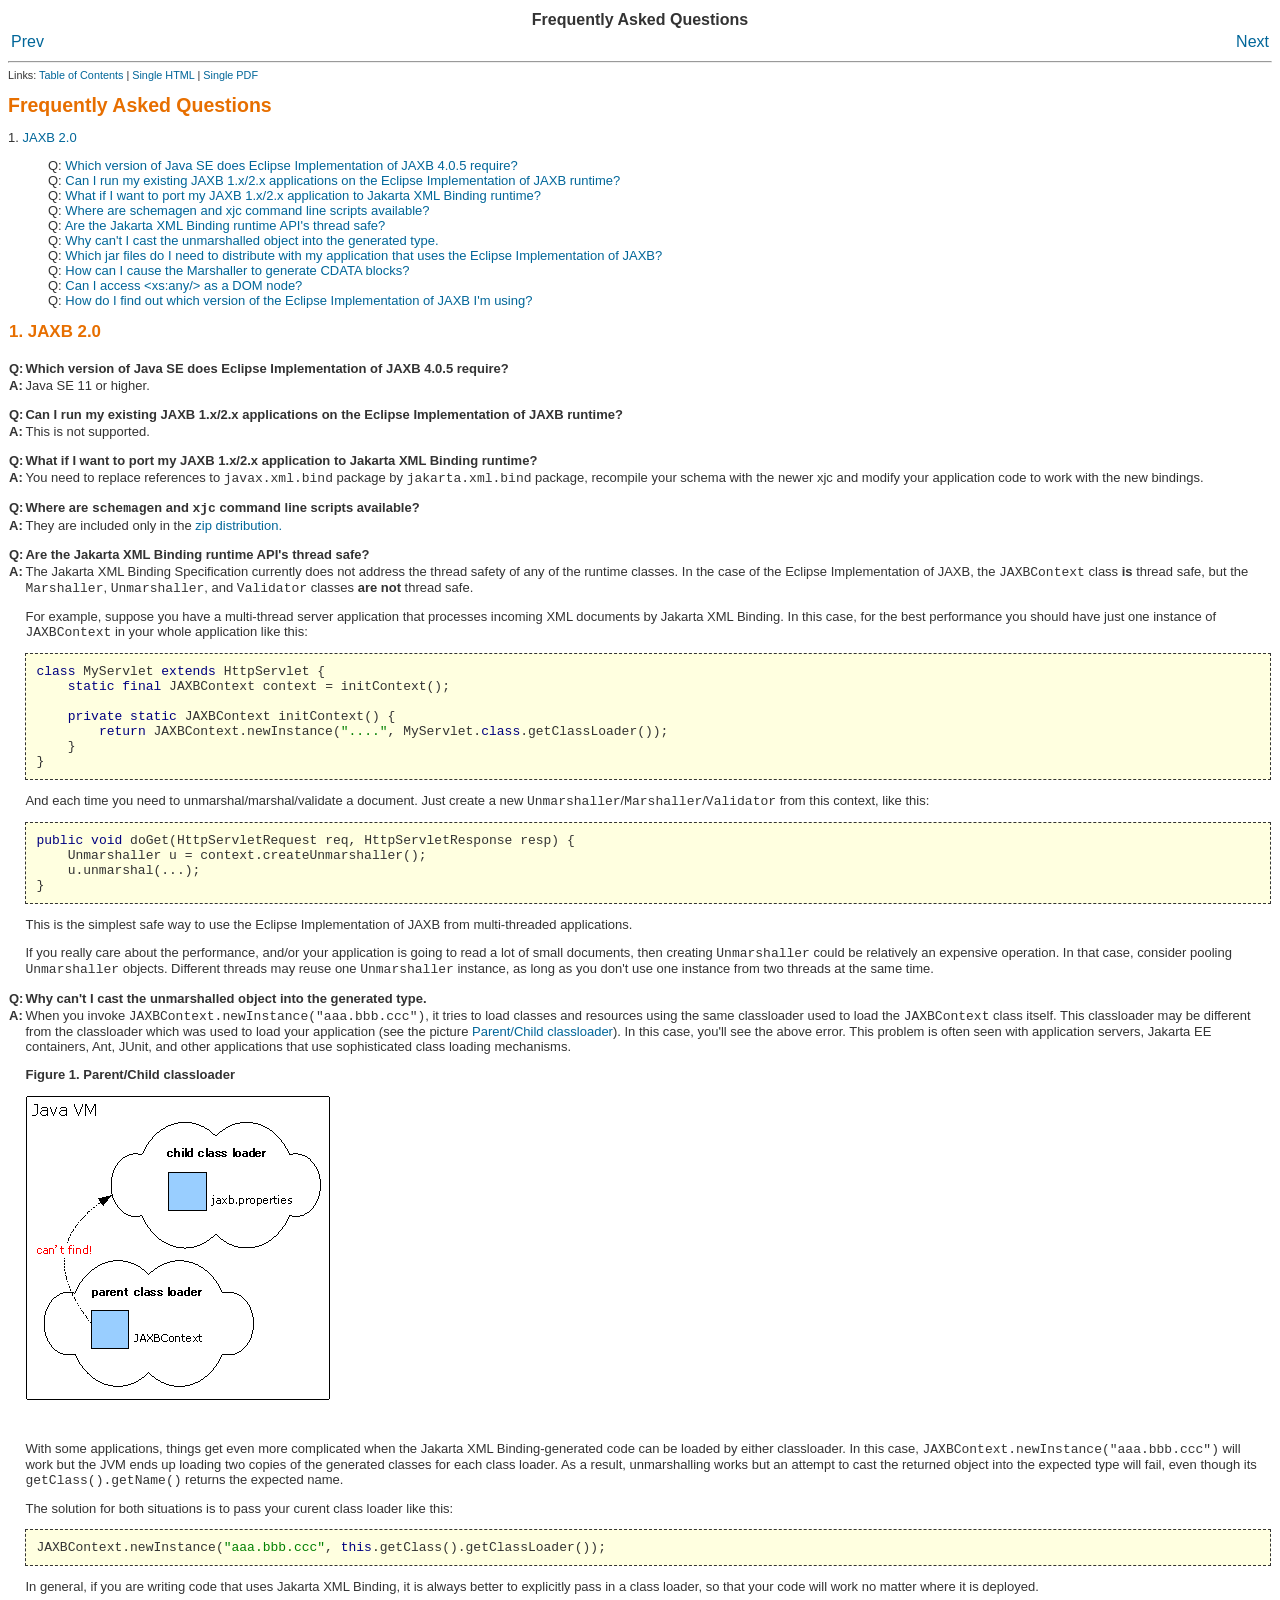
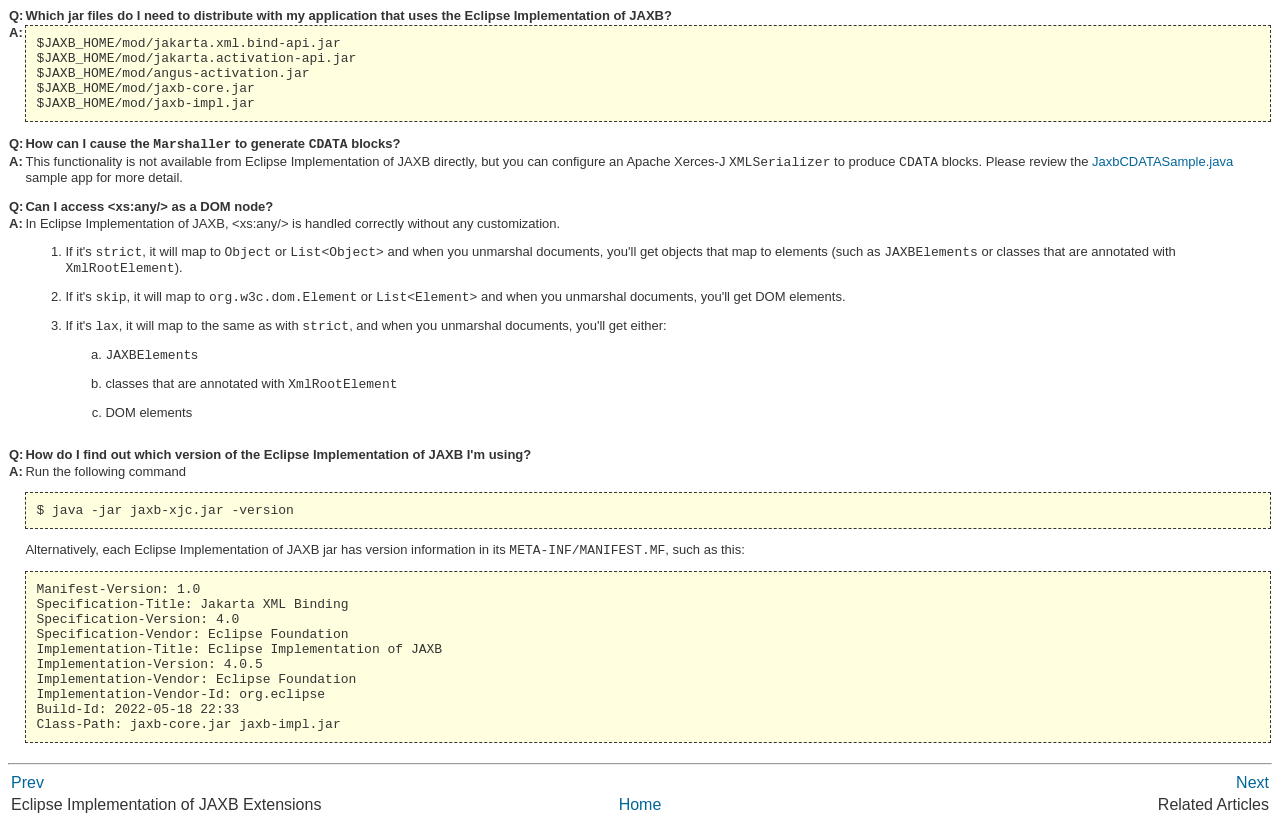
<file: lib/jaxb-ri-4.0.5/docs/ch06.html>
<html><head>
      <meta http-equiv="Content-Type" content="text/html; charset=ISO-8859-1">
   <title>Frequently Asked Questions</title><link rel="stylesheet" type="text/css" href="style/documentation.css"><meta name="generator" content="DocBook XSL Stylesheets V1.79.1"><link rel="home" href="index.html" title="Eclipse Implementation of JAXB Release Documentation"><link rel="up" href="index.html" title="Eclipse Implementation of JAXB Release Documentation"><link rel="prev" href="ch05.html" title="Eclipse Implementation of JAXB Extensions"><link rel="next" href="ch07.html" title="Related Articles"><script xmlns:fo="http://www.w3.org/1999/XSL/Format" type="text/javascript">
  var _gaq = _gaq || [];
  _gaq.push(['_setAccount', 'UA-2105126-1']);
  _gaq.push(['_trackPageview']);

  (function() {
    var ga = document.createElement('script'); ga.type = 'text/javascript'; ga.async = true;
    ga.src = ('https:' == document.location.protocol ? 'https://ssl' : 'http://www') + '.google-analytics.com/ga.js';
    var s = document.getElementsByTagName('script')[0]; s.parentNode.insertBefore(ga, s);
  })();
</script></head><body bgcolor="white" text="black" link="#0000FF" vlink="#840084" alink="#0000FF"><div class="navheader"><table width="100%" summary="Navigation header"><tr><th colspan="3" align="center">Frequently Asked Questions</th></tr><tr><td width="20%" align="left"><a accesskey="p" href="ch05.html">Prev</a>&nbsp;</td><th width="60%" align="center">&nbsp;</th><td width="20%" align="right">&nbsp;<a accesskey="n" href="ch07.html">Next</a></td></tr></table><hr></div><small xmlns:fo="http://www.w3.org/1999/XSL/Format" class="small">Links: <a href="index.html">Table of Contents</a> | <a href="release-documentation.html">Single HTML</a> | <a href="release-documentation.pdf">Single PDF</a></small><div lang="en" class="chapter" id="faq"><div class="titlepage"><div><div><h1 class="title">Frequently Asked Questions</h1></div></div></div><div class="qandaset" id="d0e5943"><dl><dt>1.  <a href="ch06.html#d0e5944">JAXB 2.0</a></dt><dd><dl><dt>Q: <a href="ch06.html#d0e5947">Which version of Java SE does Eclipse Implementation of JAXB 4.0.5 require?</a></dt><dt>Q: <a href="ch06.html#d0e5954">Can I run my existing JAXB 1.x/2.x applications on the
                        Eclipse Implementation of JAXB runtime?</a></dt><dt>Q: <a href="ch06.html#d0e5961">What if I want to port my JAXB 1.x/2.x application to Jakarta XML Binding runtime?</a></dt><dt>Q: <a href="ch06.html#d0e5974">Where are schemagen and xjc command line scripts available?</a></dt><dt>Q: <a href="ch06.html#d0e5989">Are the Jakarta XML Binding runtime API's thread safe?</a></dt><dt>Q: <a href="ch06.html#d0e6049">Why can't I cast the unmarshalled object into the
                    generated type.</a></dt><dt>Q: <a href="ch06.html#d0e6085">Which jar files do I need to distribute with my
                    application that uses the Eclipse Implementation of JAXB?</a></dt><dt>Q: <a href="ch06.html#d0e6096">How can I cause the Marshaller to
                    generate CDATA blocks?</a></dt><dt>Q: <a href="ch06.html#d0e6118">Can I access &lt;xs:any/&gt; as a DOM node?</a></dt><dt>Q: <a href="ch06.html#d0e6179">How do I find out which version of the Eclipse Implementation of JAXB I'm
                    using?</a></dt></dl></dd></dl><table border="0" style="width: 100%;"><colgroup><col align="left" width="1%"><col></colgroup><tbody><tr class="qandadiv"><td align="left" valign="top" colspan="2"><h3 class="title" id="d0e5944">1. JAXB 2.0</h3></td></tr><tr class="question" id="d0e5947"><td align="left" valign="top" id="d0e5948"><p><b>Q:</b></p></td><td align="left" valign="top"><p>Which version of Java SE does Eclipse Implementation of JAXB 4.0.5 require?</p></td></tr><tr class="answer"><td align="left" valign="top"><p><b>A:</b></p></td><td align="left" valign="top"><p>Java SE 11 or higher.</p></td></tr><tr class="question" id="d0e5954"><td align="left" valign="top" id="d0e5955"><p><b>Q:</b></p></td><td align="left" valign="top"><p>Can I run my existing JAXB 1.x/2.x applications on the
                        Eclipse Implementation of JAXB runtime?</p></td></tr><tr class="answer"><td align="left" valign="top"><p><b>A:</b></p></td><td align="left" valign="top"><p>This is not supported.</p></td></tr><tr class="question" id="d0e5961"><td align="left" valign="top" id="d0e5962"><p><b>Q:</b></p></td><td align="left" valign="top"><p>What if I want to port my JAXB 1.x/2.x application to Jakarta XML Binding runtime?</p></td></tr><tr class="answer"><td align="left" valign="top"><p><b>A:</b></p></td><td align="left" valign="top"><p>You need to replace references to <code class="literal">javax.xml.bind</code>
                        package by <code class="literal">jakarta.xml.bind</code> package, recompile your schema
                        with the newer xjc and modify your application code to work with
                        the new bindings.</p></td></tr><tr class="question" id="d0e5974"><td align="left" valign="top" id="d0e5975"><p><b>Q:</b></p></td><td align="left" valign="top"><p>Where are <code class="literal">schemagen</code> and <code class="literal">xjc</code> command line scripts available?</p></td></tr><tr class="answer"><td align="left" valign="top"><p><b>A:</b></p></td><td align="left" valign="top"><p>They are included only in the <a class="link" href="ch03.html#Maven_artifacts" title="7.1.1.&nbsp;Maven coordinates for Eclipse Implementation of JAXB artifacts">zip distribution.</a></p></td></tr><tr class="question" id="d0e5989"><td align="left" valign="top" id="d0e5990"><p><b>Q:</b></p></td><td align="left" valign="top"><p>Are the Jakarta XML Binding runtime API's thread safe?</p></td></tr><tr class="answer"><td align="left" valign="top"><p><b>A:</b></p></td><td align="left" valign="top"><p>The Jakarta XML Binding Specification currently does not address
                    the thread safety of any of the runtime classes. In the
                    case of the Eclipse Implementation of JAXB, the
                    <code class="literal">JAXBContext</code> class <span class="bold"><strong>is</strong></span> thread safe, but the
                    <code class="literal">Marshaller</code>,
                    <code class="literal">Unmarshaller</code>, and
                    <code class="literal">Validator</code> classes <span class="bold"><strong>are not</strong></span> thread safe.</p><p>For example, suppose you have a multi-thread server
                    application that processes incoming XML documents by Jakarta XML Binding.
                    In this case, for the best performance you should have
                    just one instance of <code class="literal">JAXBContext</code> in
                    your whole application like this:</p><div class="informalexample"><pre class="programlisting"><span class="ReservedWord">class</span> MyServlet <span class="ReservedWord">extends</span> HttpServlet {
    <span class="ReservedWord">static</span> <span class="ReservedWord">final</span> JAXBContext context = initContext();

    <span class="ReservedWord">private</span> <span class="ReservedWord">static</span> JAXBContext initContext() {
        <span class="ReservedWord">return</span> JAXBContext.newInstance(<span class="String">"...."</span>, MyServlet.<span class="ReservedWord">class</span>.getClassLoader());
    }
}</pre></div><p>And each time you need to unmarshal/marshal/validate
                    a document. Just create a new
                    <code class="literal">Unmarshaller</code>/<code class="literal">Marshaller</code>/<code class="literal">Validator</code>
                    from this context, like this:</p><div class="informalexample"><pre class="programlisting"><span class="ReservedWord">public</span> <span class="ReservedWord">void</span> doGet(HttpServletRequest req, HttpServletResponse resp) {
    Unmarshaller u = context.createUnmarshaller();
    u.unmarshal(...);
}</pre></div><p>This is the simplest safe way to use the Eclipse Implementation of JAXB
                    from multi-threaded applications.</p><p>If you really care about the performance, and/or
                    your application is going to read a lot of small
                    documents, then creating <code class="literal">Unmarshaller</code>
                    could be relatively an expensive operation. In that case,
                    consider pooling <code class="literal">Unmarshaller</code> objects.
                    Different threads may reuse one
                    <code class="literal">Unmarshaller</code> instance, as long as you
                    don't use one instance from two threads at the same
                    time.</p></td></tr><tr class="question" id="d0e6049"><td align="left" valign="top" id="d0e6050"><p><b>Q:</b></p></td><td align="left" valign="top"><p>Why can't I cast the unmarshalled object into the
                    generated type.</p></td></tr><tr class="answer"><td align="left" valign="top"><p><b>A:</b></p></td><td align="left" valign="top"><p>When you invoke
                    <code class="literal">JAXBContext.newInstance("aaa.bbb.ccc")</code>,
                    it tries to load classes and resources using the same
                    classloader used to load the
                    <code class="literal">JAXBContext</code> class itself. This
                    classloader may be different from the classloader which
                    was used to load your application (see the picture <a class="xref" href="ch06.html#faq-figure-1" title="Figure&nbsp;1.&nbsp;Parent/Child classloader">Parent/Child classloader</a>). In
                    this case, you'll see the above error. This problem is
                    often seen with application servers, Jakarta EE containers, Ant,
                    JUnit, and other applications that use sophisticated class
                    loading mechanisms.</p><div class="figure" id="faq-figure-1"><p class="title"><b>Figure&nbsp;1.&nbsp;Parent/Child classloader</b></p><div class="figure-contents"><div class="mediaobject"><table border="0" summary="manufactured viewport for HTML img" style="cellpadding: 0; cellspacing: 0;" width="100%"><tr><td><img src="figures/classLoaderFAQ.gif" height="360" alt="Parent/Child classloader"></td></tr></table></div></div></div><br class="figure-break"><p>With some applications, things get even more
                    complicated when the Jakarta XML Binding-generated code can be loaded by
                    either classloader. In this case,
                    <code class="literal">JAXBContext.newInstance("aaa.bbb.ccc")</code>
                    will work but the JVM ends up loading two copies of the
                    generated classes for each class loader. As a result,
                    unmarshalling works but an attempt to cast the returned
                    object into the expected type will fail, even though its
                    <code class="literal">getClass().getName()</code> returns the
                    expected name.</p><p>The solution for both situations is to pass your
                    curent class loader like this:</p><div class="informalexample"><pre class="programlisting">JAXBContext.newInstance(<span class="String">"aaa.bbb.ccc"</span>, <span class="ReservedWord">this</span>.getClass().getClassLoader());</pre></div><p>In general, if you are writing code that uses Jakarta XML Binding,
                    it is always better to explicitly pass in a class loader,
                    so that your code will work no matter where it is
                    deployed.</p></td></tr><tr class="question" id="d0e6085"><td align="left" valign="top" id="d0e6086"><p><b>Q:</b></p></td><td align="left" valign="top"><p>Which jar files do I need to distribute with my
                    application that uses the Eclipse Implementation of JAXB?</p></td></tr><tr class="answer"><td align="left" valign="top"><p><b>A:</b></p></td><td align="left" valign="top"><p>
                    </p><div class="informalexample"><pre class="programlisting">
$JAXB_HOME/mod/jakarta.xml.bind-api.jar
$JAXB_HOME/mod/jakarta.activation-api.jar
$JAXB_HOME/mod/angus-activation.jar
$JAXB_HOME/mod/jaxb-core.jar
$JAXB_HOME/mod/jaxb-impl.jar</pre></div><p>
                    </p></td></tr><tr class="question" id="d0e6096"><td align="left" valign="top" id="d0e6097"><p><b>Q:</b></p></td><td align="left" valign="top"><p>How can I cause the <code class="literal">Marshaller</code> to
                    generate <code class="literal">CDATA</code> blocks?</p></td></tr><tr class="answer"><td align="left" valign="top"><p><b>A:</b></p></td><td align="left" valign="top"><p>This functionality is not available from Eclipse Implementation of JAXB
                    directly, but you can configure an Apache Xerces-J
                    <code class="literal">XMLSerializer</code> to produce
                    <code class="literal">CDATA</code> blocks. Please review the <a class="link" href="download/JaxbCDATASample.java" target="_top">JaxbCDATASample.java</a>
                    sample app for more detail.</p></td></tr><tr class="question" id="d0e6118"><td align="left" valign="top" id="d0e6119"><p><b>Q:</b></p></td><td align="left" valign="top"><p>Can I access &lt;xs:any/&gt; as a DOM node?</p></td></tr><tr class="answer"><td align="left" valign="top"><p><b>A:</b></p></td><td align="left" valign="top"><p>In Eclipse Implementation of JAXB, &lt;xs:any/&gt; is handled correctly
                    without any customization.</p><div class="orderedlist"><ol class="orderedlist" type="1"><li class="listitem"><p>If it's <code class="literal">strict</code>, it will map
                            to <code class="literal">Object</code> or
                            <code class="literal">List&lt;Object&gt;</code> and when you
                            unmarshal documents, you'll get objects that map to
                            elements (such as <code class="literal">JAXBElements</code> or
                            classes that are annotated with
                            <code class="literal">XmlRootElement</code>).</p></li><li class="listitem"><p>If it's <code class="literal">skip</code>, it will map
                            to <code class="literal">org.w3c.dom.Element</code> or
                            <code class="literal">List&lt;Element&gt;</code> and when you
                            unmarshal documents, you'll get DOM elements.</p></li><li class="listitem"><p>If it's <code class="literal">lax</code>, it will map to
                            the same as with <code class="literal">strict</code>, and when
                            you unmarshal documents, you'll get either:</p><div class="orderedlist"><ol class="orderedlist" type="a"><li class="listitem"><p><code class="literal">JAXBElement</code>s</p></li><li class="listitem"><p>classes that are annotated with
                                    <code class="literal">XmlRootElement</code></p></li><li class="listitem"><p>DOM elements</p></li></ol></div></li></ol></div></td></tr><tr class="question" id="d0e6179"><td align="left" valign="top" id="d0e6180"><p><b>Q:</b></p></td><td align="left" valign="top"><p>How do I find out which version of the Eclipse Implementation of JAXB I'm
                    using?</p></td></tr><tr class="answer"><td align="left" valign="top"><p><b>A:</b></p></td><td align="left" valign="top"><p>Run the following command</p><div class="informalexample"><pre class="programlisting">$ java -jar jaxb-xjc.jar -version</pre></div><p>Alternatively, each Eclipse Implementation of JAXB jar has version information
                    in its <code class="literal">META-INF/MANIFEST.MF</code>, such as
                    this:</p><div class="informalexample"><pre class="programlisting">Manifest-Version: 1.0
Specification-Title: Jakarta XML Binding
Specification-Version: 4.0
Specification-Vendor: Eclipse Foundation
Implementation-Title: Eclipse Implementation of JAXB
Implementation-Version: 4.0.5
Implementation-Vendor: Eclipse Foundation
Implementation-Vendor-Id: org.eclipse
Build-Id: 2022-05-18 22:33
Class-Path: jaxb-core.jar jaxb-impl.jar</pre></div></td></tr></tbody></table></div></div><div class="navfooter"><hr><table width="100%" summary="Navigation footer"><tr><td width="40%" align="left"><a accesskey="p" href="ch05.html">Prev</a>&nbsp;</td><td width="20%" align="center">&nbsp;</td><td width="40%" align="right">&nbsp;<a accesskey="n" href="ch07.html">Next</a></td></tr><tr><td width="40%" align="left" valign="top">Eclipse Implementation of JAXB Extensions&nbsp;</td><td width="20%" align="center"><a accesskey="h" href="index.html">Home</a></td><td width="40%" align="right" valign="top">&nbsp;Related Articles</td></tr></table></div></body></html>
</file>
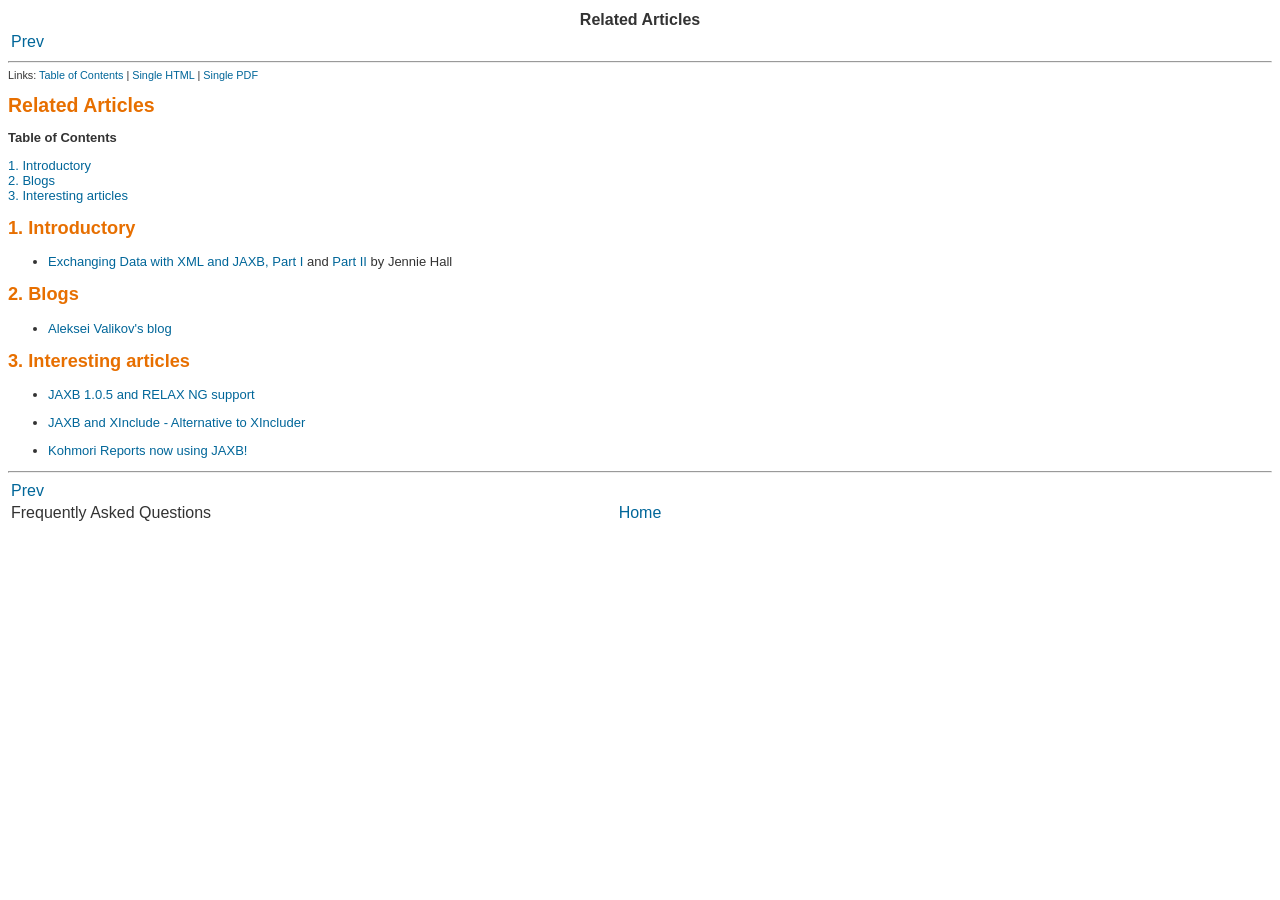
<file: lib/jaxb-ri-4.0.5/docs/ch07.html>
<html><head>
      <meta http-equiv="Content-Type" content="text/html; charset=ISO-8859-1">
   <title>Related Articles</title><link rel="stylesheet" type="text/css" href="style/documentation.css"><meta name="generator" content="DocBook XSL Stylesheets V1.79.1"><link rel="home" href="index.html" title="Eclipse Implementation of JAXB Release Documentation"><link rel="up" href="index.html" title="Eclipse Implementation of JAXB Release Documentation"><link rel="prev" href="ch06.html" title="Frequently Asked Questions"><script xmlns:fo="http://www.w3.org/1999/XSL/Format" type="text/javascript">
  var _gaq = _gaq || [];
  _gaq.push(['_setAccount', 'UA-2105126-1']);
  _gaq.push(['_trackPageview']);

  (function() {
    var ga = document.createElement('script'); ga.type = 'text/javascript'; ga.async = true;
    ga.src = ('https:' == document.location.protocol ? 'https://ssl' : 'http://www') + '.google-analytics.com/ga.js';
    var s = document.getElementsByTagName('script')[0]; s.parentNode.insertBefore(ga, s);
  })();
</script></head><body bgcolor="white" text="black" link="#0000FF" vlink="#840084" alink="#0000FF"><div class="navheader"><table width="100%" summary="Navigation header"><tr><th colspan="3" align="center">Related Articles</th></tr><tr><td width="20%" align="left"><a accesskey="p" href="ch06.html">Prev</a>&nbsp;</td><th width="60%" align="center">&nbsp;</th><td width="20%" align="right">&nbsp;</td></tr></table><hr></div><small xmlns:fo="http://www.w3.org/1999/XSL/Format" class="small">Links: <a href="index.html">Table of Contents</a> | <a href="release-documentation.html">Single HTML</a> | <a href="release-documentation.pdf">Single PDF</a></small><div lang="en" class="chapter" id="articles"><div class="titlepage"><div><div><h1 class="title">Related Articles</h1></div></div></div><div class="toc"><p><b>Table of Contents</b></p><dl class="toc"><dt><span class="section"><a href="ch07.html#d0e6201">1. Introductory</a></span></dt><dt><span class="section"><a href="ch07.html#d0e6213">2. Blogs</a></span></dt><dt><span class="section"><a href="ch07.html#d0e6221">3. Interesting articles</a></span></dt></dl></div><div class="section" id="d0e6201"><div class="titlepage"><div><div><h2 class="title" style="clear: both">1.&nbsp;Introductory</h2></div></div></div><div class="itemizedlist"><ul class="itemizedlist" style="list-style-type: disc; "><li class="listitem"><p><a class="link" href="https://blogs.oracle.com/CoreJavaTechTips/entry/exchanging_data_with_xml_and" target="_top">Exchanging
                Data with XML and JAXB, Part I</a> and <a class="link" href="https://blogs.oracle.com/CoreJavaTechTips/entry/exchanging_data_with_xml_and1" target="_top">Part
                II</a> by Jennie Hall</p></li></ul></div></div><div class="section" id="d0e6213"><div class="titlepage"><div><div><h2 class="title" style="clear: both">2.&nbsp;Blogs</h2></div></div></div><div class="itemizedlist"><ul class="itemizedlist" style="list-style-type: disc; "><li class="listitem"><p><a class="link" href="http://lexicore.blogspot.com/" target="_top">Aleksei
                Valikov's blog</a></p></li></ul></div></div><div class="section" id="d0e6221"><div class="titlepage"><div><div><h2 class="title" style="clear: both">3.&nbsp;Interesting articles</h2></div></div></div><div class="itemizedlist"><ul class="itemizedlist" style="list-style-type: disc; "><li class="listitem"><p><a class="link" href="http://www.devx.com/xml/Article/28784/0/page/4" target="_top">JAXB
                1.0.5 and RELAX NG support</a></p></li><li class="listitem"><p><a class="link" href="http://amazing-development.com/archives/2005/12/08/xml-with-schema-and-xinclude-in-java/" target="_top">JAXB
                and XInclude - Alternative to XIncluder</a></p></li><li class="listitem"><p><a class="link" href="http://www.jroller.com/gmazza/entry/kohmori_reports_now_using_jaxb" target="_top">Kohmori
                Reports now using JAXB!</a></p></li></ul></div></div></div><div class="navfooter"><hr><table width="100%" summary="Navigation footer"><tr><td width="40%" align="left"><a accesskey="p" href="ch06.html">Prev</a>&nbsp;</td><td width="20%" align="center">&nbsp;</td><td width="40%" align="right">&nbsp;</td></tr><tr><td width="40%" align="left" valign="top">Frequently Asked Questions&nbsp;</td><td width="20%" align="center"><a accesskey="h" href="index.html">Home</a></td><td width="40%" align="right" valign="top">&nbsp;</td></tr></table></div></body></html>
</file>
<file: WebClient/public/styles.css>
/* Guess Market web client. Colors and class names follow the JavaFX client's default theme
   (UIModule/src/ui/themes/default-theme.css), so both clients look alike. */

:root {
    --bg: #f4f5f7;
    --card: #ffffff;
    --border: #d2d6dc;
    --border-soft: #e0e0e0;
    --text: #1f2328;
    --muted: #555555;
    --label: #888888;
    --title: #2854b5;
    --blue: #1976d2;
    --blue-hover: #1565c0;
    --red: #d93025;
    --red-hover: #c5221f;
    --green: #2e9e5b;
    --green-hover: #248049;
    --buy-bg: #e6f4ea;
    --buy-text: #137333;
    --sell-bg: #fce8e6;
    --sell-text: #c5221f;
    --radius: 8px;
    font-family: "Segoe UI", system-ui, -apple-system, Roboto, Arial, sans-serif;
    font-size: 14px;
    color: var(--text);
}

* { box-sizing: border-box; }
html, body { margin: 0; height: 100%; }
body { background: var(--bg); }
[hidden] { display: none !important; }
button, input, select { font: inherit; }

/* ---------- shared pieces (same names as the JavaFX theme) ---------- */
.main-app-title { color: var(--title); font-size: 26px; font-weight: 700; margin: 0; }
.card-panel { background: var(--card); border: 1px solid var(--border); border-radius: var(--radius); padding: 14px; }
.event-id-label { color: var(--label); font-weight: 700; font-size: 12px; }
.event-title-label { font-weight: 700; font-size: 16px; }
.event-desc-label { color: var(--muted); white-space: pre-line; }
.options-header-label { color: #777; font-size: 11px; }
.comm-title-label { color: var(--label); }
.comm-val-label { font-weight: 700; font-size: 12px; }
.option-price-label { font-size: 18px; font-weight: 700; color: #000; }
.row { display: flex; align-items: center; gap: 8px; flex-wrap: wrap; }
.spacer { flex: 1; }
.spaced { margin-top: 12px; }
.grow { flex: 1; min-height: 0; }
.align-right { text-align: right; }
.wide { width: 100%; }

.method-badge { border-radius: 4px; padding: 2px 6px; font-size: 10px; font-weight: 700; }
.method-lmsr { background: #eef2ff; color: #3b5998; }
.method-order_book { background: #fff3e0; color: #e65100; }
.status-badge { border-radius: 10px; padding: 2px 10px; font-size: 11px; font-weight: 700; white-space: nowrap; }
.status-open { background: #e6f4ea; color: #137333; }
.status-closed { background: #fce8e6; color: #c5221f; }
.status-not_started { background: #f3f3f3; color: #555; }

button { cursor: pointer; }
button:disabled { opacity: .55; cursor: default; }
.buy-option-btn, .sell-option-btn, .mm-start-btn, .mm-close-btn {
    border: 0; border-radius: 6px; color: #fff; font-weight: 700; font-size: 13px; padding: 7px 16px;
}
.buy-option-btn { background: var(--blue); }
.buy-option-btn:hover:not(:disabled) { background: var(--blue-hover); }
.sell-option-btn, .mm-close-btn { background: var(--red); }
.sell-option-btn:hover:not(:disabled), .mm-close-btn:hover:not(:disabled) { background: var(--red-hover); }
.mm-start-btn { background: var(--green); }
.mm-start-btn:hover:not(:disabled) { background: var(--green-hover); }
.modern-filter {
    background: #fff; border: 1px solid var(--border); border-radius: 6px; padding: 5px 10px; color: var(--text);
}
.modern-filter:hover { border-color: #9aa3ad; }

input[type=text], input[type=search], input[type=number] {
    width: 100%; padding: 8px 10px; border: 1px solid var(--border); border-radius: 6px; background: #fff;
}
input:focus, select:focus, button:focus-visible { outline: 2px solid #8fb3f5; outline-offset: 1px; }

.history-buy, .history-sell { border-radius: 4px; padding: 5px 8px; }
.history-buy { background: var(--buy-bg); color: var(--buy-text); }
.history-sell { background: var(--sell-bg); color: var(--sell-text); }

/* ---------- login ---------- */
.login-screen { min-height: 100%; display: grid; place-items: center; padding: 16px; }
.login-card { width: min(360px, 100%); display: flex; flex-direction: column; gap: 14px; text-align: center; padding: 24px; }
.login-card .field { text-align: left; display: flex; flex-direction: column; gap: 6px; }
.login-card p { margin: 0; }
.login-error { text-align: left; }

/* ---------- main window ---------- */
.main-screen { height: 100%; display: flex; flex-direction: column; padding: 10px 14px 14px; gap: 10px; }
.app-header { display: flex; align-items: center; gap: 12px; flex-wrap: wrap; }
.app-header .main-app-title { flex: 1; text-align: center; }
.header-user { display: flex; align-items: center; gap: 8px; }
.file-bar { display: flex; align-items: center; gap: 10px; }
.file-bar input[type=text] { flex: 1; min-width: 0; pointer-events: none; color: var(--muted); }
.file-bar progress { width: 150px; }
.tab-bar { display: flex; gap: 2px; border-bottom: 1px solid var(--border); }
.tab {
    background: transparent; border: 1px solid transparent; border-bottom: 0; border-radius: 6px 6px 0 0;
    padding: 7px 18px; color: var(--muted); margin-bottom: -1px;
}
.tab:hover { color: var(--text); }
.tab.active { background: var(--card); border-color: var(--border); color: var(--text); font-weight: 600; }
.tab-content { flex: 1; min-height: 0; }
.section-title { text-align: center; font-size: 15px; margin: 0; color: var(--muted); font-weight: 600; }

/* ---------- events tab ---------- */
.events-tab { display: grid; grid-template-columns: minmax(0, 55fr) minmax(0, 45fr); gap: 14px; }
.events-left, .events-right { display: flex; flex-direction: column; gap: 10px; min-height: 0; overflow-y: auto; padding-right: 4px; }
.filters { display: flex; flex-direction: column; gap: 10px; }
.filter-row { display: flex; align-items: center; gap: 10px; flex-wrap: wrap; }
.events-container { display: flex; flex-direction: column; gap: 15px; }
.empty-note { color: var(--label); text-align: center; padding: 30px 10px; }

.event-tile {
    background: #fff; border: 1px solid var(--border-soft); border-radius: 6px; padding: 14px 16px;
    display: grid; grid-template-columns: minmax(0, 1fr) auto; gap: 6px 16px; cursor: pointer;
    transition: transform .15s ease, box-shadow .15s ease, border-color .15s ease;
}
.event-tile:hover { box-shadow: 0 2px 8px rgba(0, 0, 0, .08); }
.event-tile.selected { border-color: var(--title); box-shadow: 0 0 0 1px var(--title); }
.event-tile:active { transform: scale(1.01); }
.tile-top { display: flex; align-items: center; gap: 8px; min-width: 0; }
.tile-options { display: flex; gap: 8px; flex-wrap: wrap; justify-content: flex-end; align-content: flex-start; grid-row: span 2; }
.tile-desc { overflow: hidden; display: -webkit-box; -webkit-line-clamp: 3; -webkit-box-orient: vertical; }
.option-preview {
    background: #f8f9fa; border: 1px solid var(--border); border-radius: 8px; padding: 6px 10px;
    text-align: center; font-size: 12px; line-height: 1.35; min-width: 64px;
}
.option-preview.winning { background: #eef2ff; border-color: var(--title); color: var(--title); font-weight: 700; }
.tile-bottom { display: flex; gap: 6px; align-items: baseline; flex-wrap: wrap; margin-top: 6px; }
.tile-bottom .comm-title-label:not(:first-child) { margin-left: 14px; }

.user-strip { display: flex; align-items: center; gap: 12px; flex-wrap: wrap; }
.details-panel { display: flex; flex-direction: column; gap: 8px; }
.options-container { display: flex; flex-direction: column; gap: 10px; }
.option-card {
    background: #fff; border: 1px solid var(--border); border-radius: 8px; padding: 10px 15px;
    display: flex; align-items: center; gap: 16px; flex-wrap: wrap;
}
.option-name-label { font-size: 16px; font-weight: 700; }
.option-stats { font-size: 13px; color: #111; text-align: center; white-space: pre-line; }
.option-percent-label { font-size: 17px; font-weight: 700; }
.option-actions { display: flex; gap: 10px; }

.chart-panel { padding: 10px 12px; }
.price-chart { width: 100%; min-height: 200px; }
.price-chart svg { display: block; width: 100%; height: 220px; }
.chart-legend { display: flex; gap: 14px; flex-wrap: wrap; justify-content: center; font-size: 12px; color: #333; margin-bottom: 4px; }
.chart-legend span::before { content: ""; display: inline-block; width: 9px; height: 9px; border-radius: 50%; background: var(--c); margin-right: 5px; }
.chart-empty { color: var(--label); text-align: center; padding: 70px 0; }

.two-lists { display: grid; grid-template-columns: 1fr 1fr; gap: 10px; }
.list-panel { display: flex; flex-direction: column; gap: 8px; height: 220px; }
.list-title { font-weight: 600; }
.list { list-style: none; margin: 0; padding: 0; overflow-y: auto; display: flex; flex-direction: column; gap: 5px; font-size: 12.5px; }
.list li.plain { color: var(--muted); padding: 5px 2px; }
.holding-label { padding: 5px 8px; border-radius: 4px; background: #f8f9fa; }

/* ---------- tables ---------- */
.table-wrap { overflow: auto; margin-top: 8px; border: 1px solid var(--border-soft); border-radius: 6px; background: #fff; }
.data-table { width: 100%; border-collapse: collapse; font-size: 13px; }
.data-table th {
    position: sticky; top: 0; background: #f8f9fa; text-align: left; font-weight: 600; color: var(--muted);
    padding: 7px 10px; border-bottom: 1px solid var(--border-soft);
}
.data-table td { padding: 7px 10px; border-bottom: 1px solid #f0f1f3; vertical-align: top; }
.data-table.selectable tbody tr { cursor: pointer; }
.data-table.selectable tbody tr:hover td { background: #f5f8ff; }
.data-table tbody tr.selected td { background: #e8efff; }
.data-table td.placeholder { color: var(--label); text-align: center; padding: 20px; cursor: default; }
.amount-in { color: var(--buy-text); font-weight: 600; white-space: nowrap; }
.amount-out { color: var(--sell-text); font-weight: 600; white-space: nowrap; }
.blocked-note { color: var(--sell-text); font-size: 13px; font-weight: 600; }

/* ---------- profile tab ---------- */
.profile-tab { display: grid; grid-template-columns: minmax(0, 30fr) minmax(0, 70fr); gap: 14px; }
.profile-left { display: flex; flex-direction: column; gap: 14px; min-height: 0; }
.profile-left .main-app-title { font-size: 24px; }
.profile-info-box { background: #f8f9fa; border: 1px solid var(--border-soft); border-radius: var(--radius); padding: 12px; display: flex; flex-direction: column; gap: 4px; }
.profile-right { display: grid; grid-template-rows: minmax(0, 1fr) minmax(0, 1fr); gap: 14px; min-height: 0; }
.profile-right .card-panel { display: flex; flex-direction: column; min-height: 0; }
.profile-right .table-wrap { flex: 1; }
.overview-box { overflow-y: auto; margin-top: 10px; display: flex; flex-direction: column; gap: 8px; }
.overview-header-label { font-weight: 700; margin-top: 4px; }
.overview-comm-label { font-weight: 600; }
.overview-pl-label, .overview-winner-label { font-weight: 700; color: var(--title); }

/* ---------- users tab ---------- */
.users-tab { display: grid; grid-template-columns: minmax(0, 35fr) minmax(0, 65fr); gap: 14px; }
.users-left { display: flex; flex-direction: column; min-height: 0; }
.users-right { display: flex; flex-direction: column; gap: 14px; min-height: 0; }
.users-right .card-panel.grow { display: flex; flex-direction: column; }
.user-banner { background: #eef2ff; border-color: #c7d2fe; display: flex; align-items: center; gap: 12px; flex-wrap: wrap; }
.user-banner .main-app-title { color: #3730a3; font-size: 30px; }

/* ---------- dialogs ---------- */
.modal-backdrop { position: fixed; inset: 0; background: rgba(15, 23, 42, .35); display: grid; place-items: center; padding: 16px; z-index: 10; }
.modal { background: #fff; border-radius: 10px; width: min(420px, 100%); box-shadow: 0 12px 40px rgba(0, 0, 0, .2); overflow: hidden; }
.modal-head { padding: 14px 18px; font-weight: 700; font-size: 15px; border-bottom: 1px solid var(--border-soft); display: flex; align-items: center; gap: 8px; }
.modal-head .dot { width: 10px; height: 10px; border-radius: 50%; background: var(--blue); }
.modal-head.error .dot { background: var(--red); }
.modal-head.warning .dot { background: #f5a623; }
.modal-head.success .dot { background: var(--green); }
.modal-body { padding: 16px 18px; display: flex; flex-direction: column; gap: 12px; white-space: pre-line; }
.modal-body label { display: flex; flex-direction: column; gap: 5px; white-space: normal; }
.modal-body select { padding: 7px 8px; border: 1px solid var(--border); border-radius: 6px; }
.modal-error { color: var(--sell-text); font-size: 13px; }
.modal-foot { padding: 12px 18px; display: flex; justify-content: flex-end; gap: 10px; background: #f8f9fa; }

/* ---------- smaller windows: stack the columns ---------- */
@media (max-width: 900px) {
    .main-screen { height: auto; min-height: 100%; }
    .events-tab, .profile-tab, .users-tab { grid-template-columns: 1fr; }
    .events-left, .events-right { overflow: visible; }
    .profile-right { grid-template-rows: auto auto; }
    .profile-right .table-wrap, .profile-left .table-wrap, .users-left .table-wrap { max-height: 320px; }
    .two-lists { grid-template-columns: 1fr; }
    .app-header .main-app-title { text-align: left; }
}
</file>
<file: lib/jaxb-ri-4.0.5/docs/style/documentation.css>
/*
 * Copyright (c) 2010, 2021 Oracle and/or its affiliates. All rights reserved.
 *
 * This program and the accompanying materials are made available under the
 * terms of the Eclipse Distribution License v. 1.0, which is available at
 * http://www.eclipse.org/org/documents/edl-v10.php.
 *
 * SPDX-License-Identifier: BSD-3-Clause
 */

/* java.net branding */

body {
    color:  #333;
}

/*Headings*/

.book h1, .chapter h1, .book h2, .chapter h2, .book h3, .chapter h3, .book h4, .chapter h4, .book h5, .chapter h5, .book h6 , .chapter h6 {
    font-family: Arial,Helvetica,sans-serif !important;
}

/* java.net branding */

.book h1 , .chapter h1 {
    color: #E76F00;
    font-size: 1.5em;
    font-weight: bold;
    margin: 0.67em 0;
}

.book h2 , .chapter h2 {
    background-color: transparent;
    font-size: 1.4em;
    color: #E76F00;
}

.book h3 , .chapter h3 {
    color: #E76F00;
    font-size: 1.3em;
    background-color: transparent;
}

.book h4 , .chapter h4 {
    margin-top: 0.3em;
    margin-bottom: 0.3em;
    font-size: 1.2em;
}

.book h5 , .chapter h5 {
    font-size: 1.1em;
}

pre .co img {
    height: auto !important;
}

.literal {
    font-size: inherit !important;
}

.book .application, .chapter .application {
    font-weight: bold;
}

/*links*/
.book a:link, .chapter a:link, .small a:link, .navheader a:link, .navfooter a:link {
    color: #069 !important;
    text-decoration: none;
}

.book a:hover, .chapter a:hover, .small a:hover, .navheader a:hover, .navfooter a:hover {
    color: #363 !important;
    text-decoration: none;
}

.book a:link.selfref, .chapter a:link.selfref, .book a:visited.selfref, .chapter a:visited.selfref, .small a:link.selfref, .small a:visited.selfref, .navheader a:link.selfref, .navheader a:visited.selfref, .navfooter a:link.selfref, .navfooter a:visited.selfref {
    color: #363 !important;
    text-decoration: none !important;
}

.book a:visited, .chapter a:visited, .small a:visited, .navheader a:visited, .navfooter a:visited {
    color: #003366;
    text-decoration: none;
}

/* java.net font styles */

body,.book th, .chapter th,.book td, .chapter td,.book p, .chapter p,.book li, .chapter li, .navheader th{
    font-family: lucida,arial,sans-serif !important;
    background-color: #fff;
}

body, .book input, .chapter input, .book select , .chapter select {
    font-family: Verdana, Helvetica, Arial, sans-serif;
}

.book code, .chapter code, .book pre , .chapter pre {
    font-family: 'Andale Mono', Courier, monospace;
}

body, .book pre, .chapter pre, .book code , .chapter code {
    font-size: x-small;
    voice-family: "\"}\"";
    voice-family: inherit;
    font-size: small;
}

/* code highlight */

.book pre.programlisting , .chapter pre.programlisting {
    background-color: rgb(255, 255, 224);
    border-style: dashed;
    border-width: 1px;
    padding: 10px 10px 10px 10px;
}

.book pre.programlisting .red, .chapter pre.programlisting .red {
    font-weight: bold;
    color: #f00;
}

.book .qandaset .question p, .chapter .qandaset .question p {
    font-weight: bold;
}

.book .qandaset .answer td, .chapter .qandaset .answer td {
    padding-bottom: 1em;
}

.book img , .chapter img {
    height: 100%;
}

.book table , .chapter table {
    border: none;
    border-collapse: collapse;
    font-size: inherit !important;
}

.book .table , .chapter .table {

}

.book .table table , .chapter .table table {
    border: 1px solid #000;
}

.book .example-break , .chapter .example-break {
    display: none;
}

.book .note , .chapter .note {
    padding: 1em;
    border: 1px dashed black;
    font-weight: normal;
    text-transform: none;
}

.book .note p , .chapter .note p {
    margin: 0;

    font-style: italic;
    font-size: 0.9em;

    color: #444;
}

.book .note h3.title , .chapter .note h3.title {
    margin: 0;
}

.book dt , .chapter dt {
    font-weight: normal !important;
    padding: 0;
}

.navheader tbody tr:last-child td:last-child, .navfooter tbody tr td:last-child {
    text-align: right !important;
}

.navheader tbody tr:last-child th, .navfooter tbody tr th {
    text-align: center !important;
}

.navheader tbody tr:last-child td:first-child, .navfooter tbody tr td:first-child {
    text-align: left !important;
}

.book dd , .chapter dd {
    margin-left: 40px;
}

span.Annotation {color: rgb(128, 128, 0); font-weight: normal;}
span.Comment {color: rgb(128, 128, 128); font-weight: normal;}
span.DocComment {color: rgb(150, 150, 150); font-weight: normal;}
span.String {color: rgb(0, 128, 0); font-weight: normal;}
span.EscString {color: rgb(206, 123, 0); font-weight: bold;}
span.Character {color: rgb(206, 123, 0); font-weight: normal;}
span.EscCharacter {color: rgb(206, 123, 0); font-weight: bold;}
span.Numeric {color: rgb(0, 0, 255); font-weight: normal;}
span.Identifier {color: black; font-weight: normal;}
span.PredefinedIdentifier {color: rgb(0,0,230); font-weight: normal;}
span.Type {color: black; font-weight: normal;}
span.ReservedWord {color: rgb(0, 0, 128); font-weight: normal;}
span.LibraryFunction {color: black; font-weight: normal;}
span.Include {color: rgb(0,155,0); font-weight: normal;}
span.Preprocessor {color: rgb(0,155,0); font-weight: normal;}
span.Braces {color: black; font-weight: normal;}
span.Symbol {color: black; font-weight: normal;}
span.FunctionHeader {color: black; font-weight: normal;}
span.FunctionHeaderName {color: black; font-weight: normal;}
span.FunctionHeaderArgs {color: black; font-weight: normal;}
span.RegEx {color: rgb(0,111,0); font-weight: bold;}
span.Text {color: rgb(206, 123, 0); font-weight: normal;}
span.Entity {color: black; font-weight: bold;}
span.Assignment {color: black; font-weight: normal;}
span.DependencyLine {color: black; font-weight: normal;}
span.DependencyTarget {color: black; font-weight: bold;}
span.DependencyContinuation {color: black; font-weight: bold;}
span.Continuation {color: black; font-weight: bold;}
span.Macro {color: rgb(0,153,0); font-weight: normal;}
span.IntMacro {color: rgb(0,153,0); font-weight: normal;}
span.EscVar {color: black; font-weight: bold;}
/* Special coloring for HTML tags */
span.PredefinedIdentifier > span.Braces {color: rgb(0,0,230); font-weight: normal;}
span.PredefinedIdentifier > span.Identifier {color: rgb(0,153,0); font-weight: normal;}
</file>
